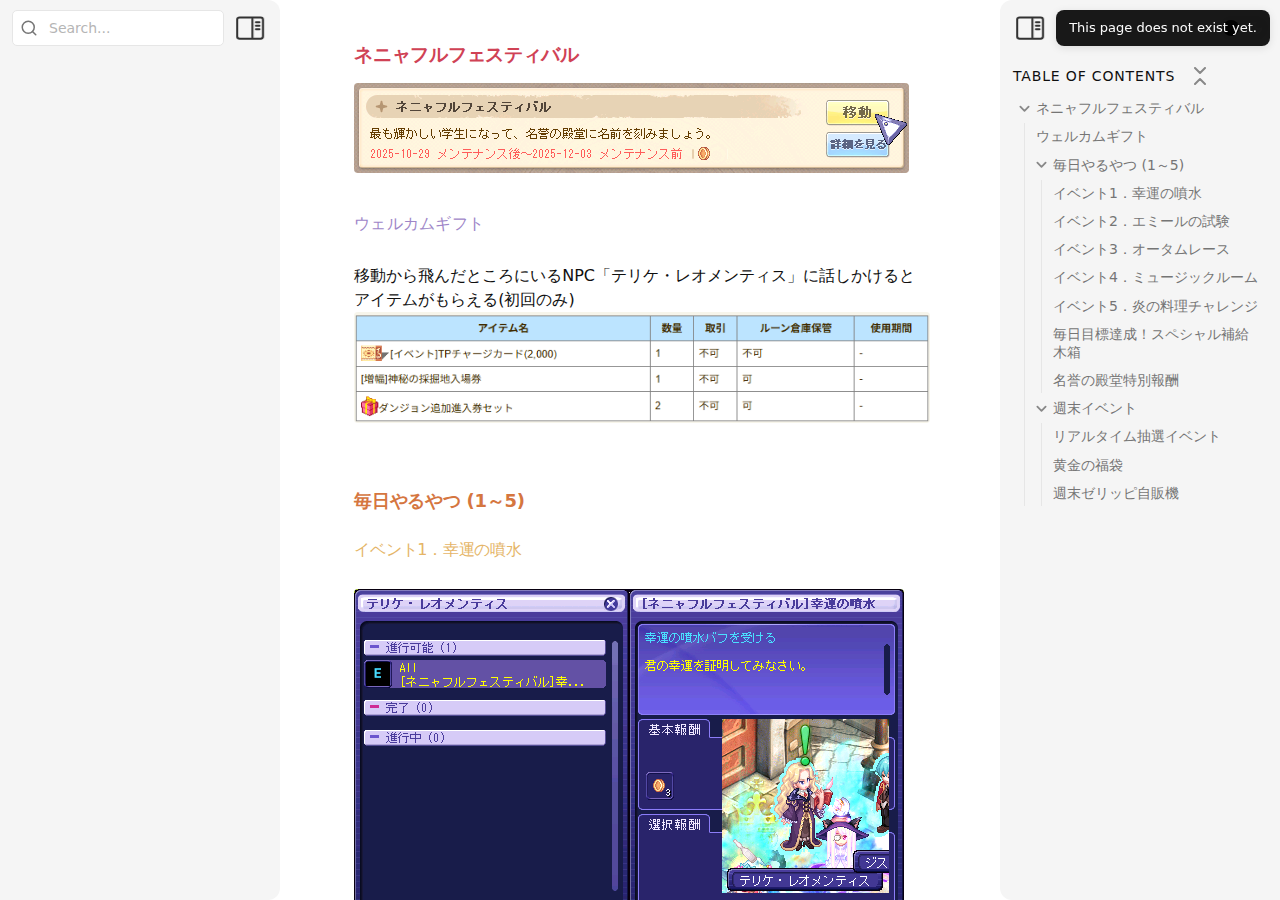
<file: 00.html>
<!DOCTYPE html> <html lang="ja"><head>
<title>ネニャフルフェスティバル</title>
<base href=".">
<meta name="pathname" content="ネニャフルフェスティバル.html">
<meta name="description" content="001 - ネニャフルフェスティバル">
<meta property="og:title" content="ネニャフルフェスティバル">
<meta property="og:description" content="001 - ネニャフルフェスティバル">
<meta property="og:type" content="website">
<meta property="og:url" content="ネニャフルフェスティバル.html">
<meta property="og:image" content="image/tit.png">
<meta charset="UTF-8"><meta property="og:site_name" content="001"><meta name="viewport" content="width=device-width, initial-scale=1.0, user-scalable=yes, minimum-scale=1.0, maximum-scale=5.0"><script async="" id="webpage-script" src="site-lib/scripts/webpage.js" onload="this.onload=null;this.setAttribute(&quot;loaded&quot;, &quot;true&quot;)"></script><link rel="icon" href="site-lib/media/favicon.png"><link rel="stylesheet" href="site-lib/styles/obsidian.css"><link rel="stylesheet" href="site-lib/styles/theme.css"><link rel="preload" href="site-lib/styles/global-variable-styles.css" as="style" onload="this.onload=null;this.rel='stylesheet'"><noscript><link rel="stylesheet" href="site-lib/styles/global-variable-styles.css"></noscript><link rel="preload" href="site-lib/styles/supported-plugins.css" as="style" onload="this.onload=null;this.rel='stylesheet'"><noscript><link rel="stylesheet" href="site-lib/styles/supported-plugins.css"></noscript><link rel="preload" href="site-lib/styles/main-styles.css" as="style" onload="this.onload=null;this.rel='stylesheet'"><noscript><link rel="stylesheet" href="site-lib/styles/main-styles.css"></noscript><style>body{--line-width:40em;--line-width-adaptive:40em;--file-line-width:40em;--sidebar-width:min(20em, 80vw);--collapse-arrow-size:11px;--tree-vertical-spacing:1.3em;--sidebar-margin:12px}:root{background-color:#202124}.sidebar{height:100%;font-size:14px;z-index:10;min-width:calc(var(--sidebar-width) + var(--divider-width-hover));max-width:calc(var(--sidebar-width) + var(--divider-width-hover));position:relative;overflow:hidden;overflow:clip;transition:min-width ease-in-out,max-width ease-in-out;transition-duration:.2s;contain:size}#left-sidebar{left:0}#right-sidebar{right:0}.sidebar.is-collapsed{min-width:0;max-width:0}.sidebar.floating{position:absolute}.sidebar .leaf-content{height:100%;min-width:calc(var(--sidebar-width) - var(--divider-width-hover));top:0;padding:var(--sidebar-margin);padding-top:4em;line-height:var(--line-height-tight);background-color:var(--background-secondary);transition:background-color,border-right,border-left,box-shadow;transition-duration:var(--color-fade-speed);transition-timing-function:ease-in-out;position:absolute;display:flex;flex-direction:column}.sidebar:not(.is-collapsed) .leaf-content{min-width:calc(max(100%,var(--sidebar-width)) - 3px);max-width:calc(max(100%,var(--sidebar-width)) - 3px)}#left-sidebar-content{left:0;border-top-right-radius:var(--radius-l);border-bottom-right-radius:var(--radius-l)}#right-sidebar-content{right:0;border-top-left-radius:var(--radius-l);border-bottom-left-radius:var(--radius-l)}.sidebar #left-sidebar-content,.sidebar #right-sidebar-content{contain:none!important;container-type:normal!important;animation:none!important}.sidebar:has(.leaf-content:empty):has(.topbar-content:empty){display:none}.sidebar-topbar{height:calc(2.3em + 2 * var(--sidebar-margin));width:var(--sidebar-width);padding:var(--sidebar-margin);z-index:1;position:fixed;display:flex;align-items:center;transition:width ease-in-out;transition-duration:inherit}.sidebar.is-collapsed .sidebar-topbar{width:calc(2.3em + var(--sidebar-margin) * 2)}.sidebar .sidebar-topbar.is-collapsed{width:0}#left-sidebar .sidebar-topbar{left:0;flex-direction:row;border-top-right-radius:var(--radius-l)}#right-sidebar .sidebar-topbar{right:0;flex-direction:row-reverse;border-top-left-radius:var(--radius-l)}#left-sidebar .topbar-content{margin-right:calc(2.3em + var(--sidebar-margin));flex-direction:row}#right-sidebar .topbar-content{margin-left:calc(2.3em + var(--sidebar-margin));flex-direction:row-reverse}.topbar-content{overflow:hidden visible;overflow:clip visible;width:100%;height:100%;display:flex;align-items:center;transition:inherit}.sidebar.is-collapsed .topbar-content{width:0;transition:inherit}.clickable-icon.sidebar-collapse-icon{background-color:transparent;color:var(--icon-color-focused);padding:2px!important;margin:0!important;height:100%!important;width:2.3em!important;margin-inline:0.14em!important;position:absolute}#left-sidebar .clickable-icon.sidebar-collapse-icon{transform:rotateY(180deg);right:var(--sidebar-margin)}#right-sidebar .clickable-icon.sidebar-collapse-icon{transform:rotateY(180deg);left:var(--sidebar-margin)}.clickable-icon.sidebar-collapse-icon svg.svg-icon{width:100%;height:100%}.feature-title{margin-left:1px;text-transform:uppercase;letter-spacing:.06em;margin-top:.75em;margin-bottom:.75em}.feature-header{display:flex;align-items:center;padding-top:0;font-size:1em;padding-left:0}body.floating-sidebars .sidebar{position:absolute}body{transition:background-color var(--color-fade-speed) ease-in-out}#navbar:not(:empty){display:flex;align-items:center;justify-content:space-between;padding:.5em 1em;width:100%}#main{display:flex;flex-direction:column;height:100%;width:100%;align-items:stretch;justify-content:center}#main-horizontal{display:flex;flex-direction:row;flex-grow:1;width:100%;align-items:stretch;justify-content:center}#center-content{flex-basis:100%;max-width:100%;width:100%;height:100%;display:flex;flex-direction:column;align-items:center;transition:opacity .2s ease-in-out;contain:inline-size}.hide{opacity:0!important;transition:opacity .2s ease-in-out;pointer-events:none}#center-content>.obsidian-document{padding-left:2em;padding-right:1em;margin-bottom:0;width:100%;width:-webkit-fill-available;width:-moz-available;width:fill-available;transition:background-color var(--color-fade-speed) ease-in-out;border-top-right-radius:var(--window-radius,var(--radius-m));border-top-left-radius:var(--window-radius,var(--radius-m));overflow-x:hidden!important;overflow-y:auto!important;display:flex!important;flex-direction:column!important;align-items:center!important;contain:inline-size}body #center-content>.obsidian-document>.markdown-preview-sizer{padding-bottom:80vh;width:100%;max-width:var(--line-width);flex-basis:var(--line-width);transition:background-color var(--color-fade-speed) ease-in-out;contain:inline-size}#center-content>.obsidian-document>div{width:100%!important;transition:background-color var(--color-fade-speed) ease-in-out;contain:inline-size}#center-content>.obsidian-document:not([data-type=markdown]).embed{display:flex;padding:1em;height:100%;width:100%;align-items:center;justify-content:center}#center-content>.obsidian-document:not([data-type=markdown]).embed>*{max-width:100%;max-height:100%;object-fit:contain}:not(h1,h2,h3,h4,h5,h6,li):has(> :is(.math,table)){overflow-x:auto!important}#center-content>.obsidian-document:not([data-type=markdown]){overflow-x:auto;contain:content;padding:0;margin:0;height:100%}.obsidian-document[data-type=attachment]{display:flex;flex-direction:column;align-items:center;justify-content:center;height:100%;width:100%}.obsidian-document[data-type=attachment]>*{outline:0;border:none;box-shadow:none}.obsidian-document[data-type=attachment] :is(img){max-width:90%;max-height:90%;object-fit:contain}.obsidian-document[data-type=attachment]>:is(audio){width:100%;max-width:min(90%,var(--line-width))}.obsidian-document[data-type=attachment]>:is(embed,iframe,video){width:100%;height:100%;max-width:100%;max-height:100%;object-fit:contain}.canvas-wrapper>:is(.header,.footer){z-index:100;position:absolute;display:flex;justify-content:center;flex-direction:column;width:100%;align-items:center}.scroll-highlight{position:absolute;width:100%;height:100%;pointer-events:none;z-index:1000;background-color:hsla(var(--color-accent-hsl),.25);opacity:0;padding:1em;inset:50%;translate:-50% -50%;border-radius:var(--radius-s)}</style><script defer="">async function loadIncludes(){let e=document.querySelectorAll("link[itemprop='include']");for(const t of e){let e=t.getAttribute("href");try{let o="";if(e.startsWith("https:")||e.startsWith("http:")||"file:"!=window.location.protocol){const n=await fetch(e);if(!n.ok){console.log("Could not include file: "+e),t?.remove();continue}o=await n.text()}else{const t=document.getElementById(btoa(encodeURI(e)));if(t){const e=JSON.parse(decodeURI(atob(t.getAttribute("value")??"")));o=e?.data??""}}let n=document.createRange().createContextualFragment(o);t.before(n),t.remove(),console.log("Included text: "+o),console.log("Included file: "+e)}catch(o){t?.remove(),console.log("Could not include file: "+e,o);continue}}}document.addEventListener("DOMContentLoaded",(()=>{loadIncludes()}));let isFileProtocol="file:"==location.protocol;function waitLoadScripts(e,t){let o=e.map((e=>document.getElementById(e+"-script")));!function e(n){let l=o[n],c=n+1;l?(l&&"true"!=l.getAttribute("loaded")||n<o.length&&e(c),n<o.length&&l.addEventListener("load",(()=>e(c)))):n<o.length?e(c):t()}(0)}</script></head><body class="publish css-settings-manager mod-windows is-hidden-frameless styled-scrollbars show-inline-title show-ribbon show-view-header trim-cols minimal-strike-lists sidebar-tabs-default row-lines col-lines table-lines row-alt table-tabular minimal-default-light minimal-default-dark colorful-headings colorful-frame colorful-active links-int-on links-ext-on full-width-media is-focused"><script defer="">let theme=localStorage.getItem("theme")||(window.matchMedia("(prefers-color-scheme: dark)").matches?"dark":"light");"dark"==theme?(document.body.classList.add("theme-dark"),document.body.classList.remove("theme-light")):(document.body.classList.add("theme-light"),document.body.classList.remove("theme-dark")),window.innerWidth<480?document.body.classList.add("is-phone"):window.innerWidth<768?document.body.classList.add("is-tablet"):window.innerWidth<1024?document.body.classList.add("is-small-screen"):document.body.classList.add("is-large-screen")</script><div id="main"><div id="navbar"></div><div id="main-horizontal"><div id="left-content" class="leaf" style="--sidebar-width: var(--sidebar-width-left);"><div id="left-sidebar" class="sidebar"><div class="sidebar-handle"></div><div class="sidebar-topbar"><div class="topbar-content"><div id="search-container"><div id="search-wrapper"><input enterkeyhint="search" type="search" spellcheck="false" placeholder="Search..."><div aria-label="Clear search" id="search-clear-button"></div></div></div></div><div class="clickable-icon sidebar-collapse-icon"><svg xmlns="http://www.w3.org/2000/svg" width="100%" height="100%" viewBox="0 0 24 24" fill="none" stroke="currentColor" stroke-width="3" stroke-linecap="round" stroke-linejoin="round" class="svg-icon"><path d="M21 3H3C1.89543 3 1 3.89543 1 5V19C1 20.1046 1.89543 21 3 21H21C22.1046 21 23 20.1046 23 19V5C23 3.89543 22.1046 3 21 3Z"></path><path d="M10 4V20"></path><path d="M4 7H7"></path><path d="M4 10H7"></path><path d="M4 13H7"></path></svg></div></div><div class="sidebar-content-wrapper"><div id="left-sidebar-content" class="leaf-content"></div></div><script defer="">let ls = document.querySelector("#left-sidebar"); ls.classList.toggle("is-collapsed", window.innerWidth < 768); ls.style.setProperty("--sidebar-width", localStorage.getItem("sidebar-left-width"));</script></div></div><div id="center-content" class="leaf"><div class="obsidian-document markdown-preview-view markdown-rendered node-insert-event allow-fold-headings allow-fold-lists show-indentation-guide show-properties is-readable-line-width" data-type="markdown"><style id="MJX-CHTML-styles"></style><div class="markdown-preview-sizer markdown-preview-section"><div class="header"><h1 class="page-title heading inline-title" id="ネニャフルフェスティバル_0">ネニャフルフェスティバル</h1><div class="data-bar"></div></div><div class="markdown-preview-pusher" style="width: 1px; height: 0.1px; margin-bottom: 0px;"></div><div class="el-p"><p dir="auto"><span alt="tit.png" src="image/tit.png" class="internal-embed media-embed image-embed is-loaded" target="_self" style="width: 555px; max-width: 100%;"><img alt="tit.png" src="image/tit.png" target="_self" style="width: 555px; max-width: 100%;"></span></p></div><div class="el-h6"><h6 data-heading="ウェルカムギフト" dir="auto" class="heading" id="ウェルカムギフト_0"><span class="heading-collapse-indicator collapse-indicator collapse-icon"><svg xmlns="http://www.w3.org/2000/svg" width="24" height="24" viewBox="0 0 24 24" fill="none" stroke="currentColor" stroke-width="2" stroke-linecap="round" stroke-linejoin="round" class="svg-icon right-triangle"><path d="M3 8L12 17L21 8"></path></svg></span>ウェルカムギフト</h6></div><div class="el-p"><p dir="auto">移動から飛んだところにいるNPC「テリケ・レオメンティス」に話しかけるとアイテムがもらえる(初回のみ)<br>
<span alt="Pasted image 20251029192746.png" src="image/pasted-image-20251029192746.png" class="internal-embed media-embed image-embed is-loaded" target="_self" style="width: 664px; max-width: 100%;"><img alt="Pasted image 20251029192746.png" src="image/pasted-image-20251029192746.png" target="_self" style="width: 664px; max-width: 100%;"></span><br>
<br></p></div><div class="el-h2"><h2 data-heading="毎日やるやつ (1～5)" dir="auto" class="heading" id="毎日やるやつ_(1～5)_0"><span class="heading-collapse-indicator collapse-indicator collapse-icon"><svg xmlns="http://www.w3.org/2000/svg" width="24" height="24" viewBox="0 0 24 24" fill="none" stroke="currentColor" stroke-width="2" stroke-linecap="round" stroke-linejoin="round" class="svg-icon right-triangle"><path d="M3 8L12 17L21 8"></path></svg></span>毎日やるやつ (1～5)</h2></div><div class="el-h3"><h3 data-heading="イベント1．幸運の噴水" dir="auto" class="heading" id="イベント1．幸運の噴水_0"><span class="heading-collapse-indicator collapse-indicator collapse-icon"><svg xmlns="http://www.w3.org/2000/svg" width="24" height="24" viewBox="0 0 24 24" fill="none" stroke="currentColor" stroke-width="2" stroke-linecap="round" stroke-linejoin="round" class="svg-icon right-triangle"><path d="M3 8L12 17L21 8"></path></svg></span>イベント1．幸運の噴水</h3></div><div class="el-p"><p dir="auto"><span alt="001.png" src="image/001.png" class="internal-embed media-embed image-embed is-loaded" target="_self" style="width: 550px; max-width: 100%;"><img alt="001.png" src="image/001.png" target="_self" style="width: 550px; max-width: 100%;"></span></p></div><div class="el-p"><p dir="auto">ネニャフルの真ん中にある噴水をクリック→10万SEEDで4段階目のバフがつく<br>
※QTEは遅いし簡単。青でも黄色でもいい</p></div><div class="el-p"><p dir="auto"><span alt="Pasted image 20251029193458.png" src="image/pasted-image-20251029193458.png" class="internal-embed media-embed image-embed is-loaded" target="_self" style="width: 671px; max-width: 100%;"><img alt="Pasted image 20251029193458.png" src="image/pasted-image-20251029193458.png" target="_self" style="width: 671px; max-width: 100%;"></span><br>
1日に何度でももらえる<br>
<br></p></div><div class="el-h3"><h3 data-heading="イベント2．エミールの試験" dir="auto" class="heading" id="イベント2．エミールの試験_0"><span class="heading-collapse-indicator collapse-indicator collapse-icon"><svg xmlns="http://www.w3.org/2000/svg" width="24" height="24" viewBox="0 0 24 24" fill="none" stroke="currentColor" stroke-width="2" stroke-linecap="round" stroke-linejoin="round" class="svg-icon right-triangle"><path d="M3 8L12 17L21 8"></path></svg></span>イベント2．エミールの試験</h3></div><div class="el-p"><p dir="auto"><span alt="002.png" src="image/002.png" class="internal-embed media-embed image-embed is-loaded" target="_self" style="width: 550px; max-width: 100%;"><img alt="002.png" src="image/002.png" target="_self" style="width: 550px; max-width: 100%;"></span><br>
ボス倒すだけ<br>
<br></p></div><div class="el-h3"><h3 data-heading="イベント3．オータムレース" dir="auto" class="heading" id="イベント3．オータムレース_0"><span class="heading-collapse-indicator collapse-indicator collapse-icon"><svg xmlns="http://www.w3.org/2000/svg" width="24" height="24" viewBox="0 0 24 24" fill="none" stroke="currentColor" stroke-width="2" stroke-linecap="round" stroke-linejoin="round" class="svg-icon right-triangle"><path d="M3 8L12 17L21 8"></path></svg></span>イベント3．オータムレース</h3></div><div class="el-p"><p dir="auto"><span alt="003.png" src="image/003.png" class="internal-embed media-embed image-embed is-loaded" target="_self" style="width: 550px; max-width: 100%;"><img alt="003.png" src="image/003.png" target="_self" style="width: 550px; max-width: 100%;"></span></p></div><div class="el-p"><p dir="auto"><mark>レースは毎時0分に行われ(1日24回)、毎時50～59分の間にイベント会場へ移動できます。</mark><br>
会場にいるノームに話しかけて誰が勝つか予想して選択する。</p></div><div class="el-p"><p dir="auto"><span alt="Pasted image 20251029195508.png" src="image/pasted-image-20251029195508.png" class="internal-embed media-embed image-embed is-loaded" target="_self" style="width: 455px; max-width: 100%;"><img alt="Pasted image 20251029195508.png" src="image/pasted-image-20251029195508.png" target="_self" style="width: 455px; max-width: 100%;"></span><br>
レースが終わる前に会場から出たらダメ。<br>
<br></p></div><div class="el-h3"><h3 data-heading="イベント4．ミュージックルーム" dir="auto" class="heading" id="イベント4．ミュージックルーム_0"><span class="heading-collapse-indicator collapse-indicator collapse-icon"><svg xmlns="http://www.w3.org/2000/svg" width="24" height="24" viewBox="0 0 24 24" fill="none" stroke="currentColor" stroke-width="2" stroke-linecap="round" stroke-linejoin="round" class="svg-icon right-triangle"><path d="M3 8L12 17L21 8"></path></svg></span>イベント4．ミュージックルーム</h3></div><div class="el-p"><p dir="auto"><span alt="004.png" src="image/004.png" class="internal-embed media-embed image-embed is-loaded" target="_self" style="width: 550px; max-width: 100%;"><img alt="004.png" src="image/004.png" target="_self" style="width: 550px; max-width: 100%;"></span></p></div><div class="el-p"><p dir="auto">クエストを受けたら古いステレオからミュージックルームに移動<br>
中で5分経つとクエストが完了する。<br>
<br></p></div><div class="el-h3"><h3 data-heading="イベント5．炎の料理チャレンジ" dir="auto" class="heading" id="イベント5．炎の料理チャレンジ_0"><span class="heading-collapse-indicator collapse-indicator collapse-icon"><svg xmlns="http://www.w3.org/2000/svg" width="24" height="24" viewBox="0 0 24 24" fill="none" stroke="currentColor" stroke-width="2" stroke-linecap="round" stroke-linejoin="round" class="svg-icon right-triangle"><path d="M3 8L12 17L21 8"></path></svg></span>イベント5．炎の料理チャレンジ</h3></div><div class="el-p"><p dir="auto"><span alt="005.png" src="image/005.png" class="internal-embed media-embed image-embed is-loaded" target="_self" style="width: 550px; max-width: 100%;"><img alt="005.png" src="image/005.png" target="_self" style="width: 550px; max-width: 100%;"></span><br>
<span alt="Pasted image 20251029195818.png" src="image/pasted-image-20251029195818.png" class="internal-embed media-embed image-embed is-loaded" target="_self" style="width: 583px; max-width: 100%;"><img alt="Pasted image 20251029195818.png" src="image/pasted-image-20251029195818.png" target="_self" style="width: 583px; max-width: 100%;"></span></p></div><div class="el-p"><p dir="auto">焚き火をクリックすると食材が焼かれ始める。<br>
煙が出てきたらチリソース(F1)かバター(F2)をぶっかけて完成。</p></div><div class="el-p"><p dir="auto"> <strong><mark>F1</mark></strong>  チリソース → ソーセージとロブスターテイル (いろいろ刺さってるやつ)<br>
<mark><strong>F2</strong></mark>  バター → エビ・イカ・魚 (具材が1種類のやつ)<br>
<br></p></div><div class="el-h3"><h3 data-heading="毎日目標達成！スペシャル補給木箱" dir="auto" class="heading" id="毎日目標達成！スペシャル補給木箱_0"><span class="heading-collapse-indicator collapse-indicator collapse-icon"><svg xmlns="http://www.w3.org/2000/svg" width="24" height="24" viewBox="0 0 24 24" fill="none" stroke="currentColor" stroke-width="2" stroke-linecap="round" stroke-linejoin="round" class="svg-icon right-triangle"><path d="M3 8L12 17L21 8"></path></svg></span>毎日目標達成！スペシャル補給木箱</h3></div><div class="el-p"><p dir="auto"><span alt="Pasted image 20251029200257.png" src="image/pasted-image-20251029200257.png" class="internal-embed media-embed image-embed is-loaded" target="_self" style="width: 669px; max-width: 100%;"><img alt="Pasted image 20251029200257.png" src="image/pasted-image-20251029200257.png" target="_self" style="width: 669px; max-width: 100%;"></span><br>
ここまでのクエストを3個やったらもらえる。毎日<br>
<br></p></div><div class="el-h3"><h3 data-heading="名誉の殿堂特別報酬" dir="auto" class="heading" id="名誉の殿堂特別報酬_0"><span class="heading-collapse-indicator collapse-indicator collapse-icon"><svg xmlns="http://www.w3.org/2000/svg" width="24" height="24" viewBox="0 0 24 24" fill="none" stroke="currentColor" stroke-width="2" stroke-linecap="round" stroke-linejoin="round" class="svg-icon right-triangle"><path d="M3 8L12 17L21 8"></path></svg></span>名誉の殿堂特別報酬</h3></div><div class="el-p"><p dir="auto"><span alt="Pasted image 20251029200435.png" src="image/pasted-image-20251029200435.png" class="internal-embed media-embed image-embed is-loaded" target="_self" style="width: 670px; max-width: 100%;"><img alt="Pasted image 20251029200435.png" src="image/pasted-image-20251029200435.png" target="_self" style="width: 670px; max-width: 100%;"></span><br>
毎日クエストを各7回以上完了した後、テリケに話しかけるともらえる。</p></div><div class="el-hr"><hr></div><div class="el-h2"><h2 data-heading="週末イベント" dir="auto" class="heading" id="週末イベント_0"><span class="heading-collapse-indicator collapse-indicator collapse-icon"><svg xmlns="http://www.w3.org/2000/svg" width="24" height="24" viewBox="0 0 24 24" fill="none" stroke="currentColor" stroke-width="2" stroke-linecap="round" stroke-linejoin="round" class="svg-icon right-triangle"><path d="M3 8L12 17L21 8"></path></svg></span>週末イベント</h2></div><div class="el-h3"><h3 data-heading="リアルタイム抽選イベント" dir="auto" class="heading" id="リアルタイム抽選イベント_0"><span class="heading-collapse-indicator collapse-indicator collapse-icon"><svg xmlns="http://www.w3.org/2000/svg" width="24" height="24" viewBox="0 0 24 24" fill="none" stroke="currentColor" stroke-width="2" stroke-linecap="round" stroke-linejoin="round" class="svg-icon right-triangle"><path d="M3 8L12 17L21 8"></path></svg></span>リアルタイム抽選イベント</h3></div><div class="el-p"><p dir="auto"><span alt="Pasted image 20251029201056.png" src="image/pasted-image-20251029201056.png" class="internal-embed media-embed image-embed is-loaded" target="_self" style="width: 556px; max-width: 100%;"><img alt="Pasted image 20251029201056.png" src="image/pasted-image-20251029201056.png" target="_self" style="width: 556px; max-width: 100%;"></span></p></div><div class="el-p"><p dir="auto">ケルティカ広場のギルバートに話しかけると参加登録できる。イベント期間中1回だけ話しかければいい。<br>
土日21時に抽選<br>
外れても5分までログインしていればなんかもらえる。</p></div><div class="el-p"><p dir="auto"><span alt="Pasted image 20251029201353.png" src="image/pasted-image-20251029201353.png" class="internal-embed media-embed image-embed is-loaded" target="_self" style="width: 663px; max-width: 100%;"><img alt="Pasted image 20251029201353.png" src="image/pasted-image-20251029201353.png" target="_self" style="width: 663px; max-width: 100%;"></span><br>
<br></p></div><div class="el-h3"><h3 data-heading="黄金の福袋" dir="auto" class="heading" id="黄金の福袋_0"><span class="heading-collapse-indicator collapse-indicator collapse-icon"><svg xmlns="http://www.w3.org/2000/svg" width="24" height="24" viewBox="0 0 24 24" fill="none" stroke="currentColor" stroke-width="2" stroke-linecap="round" stroke-linejoin="round" class="svg-icon right-triangle"><path d="M3 8L12 17L21 8"></path></svg></span>黄金の福袋</h3></div><div class="el-p"><p dir="auto"><span alt="Pasted image 20251029201714.png" src="image/pasted-image-20251029201714.png" class="internal-embed media-embed image-embed is-loaded" target="_self" style="width: 556px; max-width: 100%;"><img alt="Pasted image 20251029201714.png" src="image/pasted-image-20251029201714.png" target="_self" style="width: 556px; max-width: 100%;"></span><br>
土日になんかもらえる。<br>
<br></p></div><div class="el-h3"><h3 data-heading="週末ゼリッピ自販機" dir="auto" class="heading" id="週末ゼリッピ自販機_0"><span class="heading-collapse-indicator collapse-indicator collapse-icon"><svg xmlns="http://www.w3.org/2000/svg" width="24" height="24" viewBox="0 0 24 24" fill="none" stroke="currentColor" stroke-width="2" stroke-linecap="round" stroke-linejoin="round" class="svg-icon right-triangle"><path d="M3 8L12 17L21 8"></path></svg></span>週末ゼリッピ自販機</h3></div><div class="el-p"><p dir="auto"><span alt="Pasted image 20251029201904.png" src="image/pasted-image-20251029201904.png" class="internal-embed media-embed image-embed is-loaded" target="_self" style="width: 556px; max-width: 100%;"><img alt="Pasted image 20251029201904.png" src="image/pasted-image-20251029201904.png" target="_self" style="width: 556px; max-width: 100%;"></span><br>
この前の自販機と一緒。土日のみ。</p></div><div class="footer"><div class="data-bar"></div></div></div></div></div><div id="right-content" class="leaf" style="--sidebar-width: var(--sidebar-width-right);"><div id="right-sidebar" class="sidebar"><div class="sidebar-handle"></div><div class="sidebar-topbar"><div class="topbar-content"><label class="theme-toggle-container" for="theme-toggle-input" id=""><input class="theme-toggle-input" type="checkbox" id="theme-toggle-input"><div class="toggle-background"></div></label></div><div class="clickable-icon sidebar-collapse-icon"><svg xmlns="http://www.w3.org/2000/svg" width="100%" height="100%" viewBox="0 0 24 24" fill="none" stroke="currentColor" stroke-width="3" stroke-linecap="round" stroke-linejoin="round" class="svg-icon"><path d="M21 3H3C1.89543 3 1 3.89543 1 5V19C1 20.1046 1.89543 21 3 21H21C22.1046 21 23 20.1046 23 19V5C23 3.89543 22.1046 3 21 3Z"></path><path d="M10 4V20"></path><path d="M4 7H7"></path><path d="M4 10H7"></path><path d="M4 13H7"></path></svg></div></div><div class="sidebar-content-wrapper"><div id="right-sidebar-content" class="leaf-content"><div id="outline" class=" tree-container"><div class="feature-header"><div class="feature-title">Table Of Contents</div><button class="clickable-icon nav-action-button tree-collapse-all" aria-label="Collapse All"><svg xmlns="http://www.w3.org/2000/svg" width="24" height="24" viewBox="0 0 24 24" fill="none" stroke="currentColor" stroke-width="2" stroke-linecap="round" stroke-linejoin="round"></svg></button></div><div class="tree-item mod-collapsible" data-depth="1"><a class="tree-item-self is-clickable mod-collapsible" href="ネニャフルフェスティバル.html#ネニャフルフェスティバル_0" data-path="#ネニャフルフェスティバル_0"><div class="tree-item-icon collapse-icon"><svg xmlns="http://www.w3.org/2000/svg" width="24" height="24" viewBox="0 0 24 24" fill="none" stroke="currentColor" stroke-width="2" stroke-linecap="round" stroke-linejoin="round" class="svg-icon right-triangle"><path d="M3 8L12 17L21 8"></path></svg></div><div class="tree-item-inner heading-link" heading-name="ネニャフルフェスティバル">ネニャフルフェスティバル</div></a><div class="tree-item-children"><div class="tree-item" data-depth="6"><a class="tree-item-self is-clickable" href="ネニャフルフェスティバル.html#ウェルカムギフト_0" data-path="#ウェルカムギフト_0"><div class="tree-item-inner heading-link" heading-name="ウェルカムギフト">ウェルカムギフト</div></a><div class="tree-item-children"></div></div><div class="tree-item mod-collapsible" data-depth="2"><a class="tree-item-self is-clickable mod-collapsible" href="ネニャフルフェスティバル.html#毎日やるやつ_(1～5)_0" data-path="#毎日やるやつ_(1～5)_0"><div class="tree-item-icon collapse-icon"><svg xmlns="http://www.w3.org/2000/svg" width="24" height="24" viewBox="0 0 24 24" fill="none" stroke="currentColor" stroke-width="2" stroke-linecap="round" stroke-linejoin="round" class="svg-icon right-triangle"><path d="M3 8L12 17L21 8"></path></svg></div><div class="tree-item-inner heading-link" heading-name="毎日やるやつ (1～5)">毎日やるやつ (1～5)</div></a><div class="tree-item-children"><div class="tree-item" data-depth="3"><a class="tree-item-self is-clickable" href="ネニャフルフェスティバル.html#イベント1．幸運の噴水_0" data-path="#イベント1．幸運の噴水_0"><div class="tree-item-inner heading-link" heading-name="イベント1．幸運の噴水">イベント1．幸運の噴水</div></a><div class="tree-item-children"></div></div><div class="tree-item" data-depth="3"><a class="tree-item-self is-clickable" href="ネニャフルフェスティバル.html#イベント2．エミールの試験_0" data-path="#イベント2．エミールの試験_0"><div class="tree-item-inner heading-link" heading-name="イベント2．エミールの試験">イベント2．エミールの試験</div></a><div class="tree-item-children"></div></div><div class="tree-item" data-depth="3"><a class="tree-item-self is-clickable" href="ネニャフルフェスティバル.html#イベント3．オータムレース_0" data-path="#イベント3．オータムレース_0"><div class="tree-item-inner heading-link" heading-name="イベント3．オータムレース">イベント3．オータムレース</div></a><div class="tree-item-children"></div></div><div class="tree-item" data-depth="3"><a class="tree-item-self is-clickable" href="ネニャフルフェスティバル.html#イベント4．ミュージックルーム_0" data-path="#イベント4．ミュージックルーム_0"><div class="tree-item-inner heading-link" heading-name="イベント4．ミュージックルーム">イベント4．ミュージックルーム</div></a><div class="tree-item-children"></div></div><div class="tree-item" data-depth="3"><a class="tree-item-self is-clickable" href="ネニャフルフェスティバル.html#イベント5．炎の料理チャレンジ_0" data-path="#イベント5．炎の料理チャレンジ_0"><div class="tree-item-inner heading-link" heading-name="イベント5．炎の料理チャレンジ">イベント5．炎の料理チャレンジ</div></a><div class="tree-item-children"></div></div><div class="tree-item" data-depth="3"><a class="tree-item-self is-clickable" href="ネニャフルフェスティバル.html#毎日目標達成！スペシャル補給木箱_0" data-path="#毎日目標達成！スペシャル補給木箱_0"><div class="tree-item-inner heading-link" heading-name="毎日目標達成！スペシャル補給木箱">毎日目標達成！スペシャル補給木箱</div></a><div class="tree-item-children"></div></div><div class="tree-item" data-depth="3"><a class="tree-item-self is-clickable" href="ネニャフルフェスティバル.html#名誉の殿堂特別報酬_0" data-path="#名誉の殿堂特別報酬_0"><div class="tree-item-inner heading-link" heading-name="名誉の殿堂特別報酬">名誉の殿堂特別報酬</div></a><div class="tree-item-children"></div></div></div></div><div class="tree-item mod-collapsible" data-depth="2"><a class="tree-item-self is-clickable mod-collapsible" href="ネニャフルフェスティバル.html#週末イベント_0" data-path="#週末イベント_0"><div class="tree-item-icon collapse-icon"><svg xmlns="http://www.w3.org/2000/svg" width="24" height="24" viewBox="0 0 24 24" fill="none" stroke="currentColor" stroke-width="2" stroke-linecap="round" stroke-linejoin="round" class="svg-icon right-triangle"><path d="M3 8L12 17L21 8"></path></svg></div><div class="tree-item-inner heading-link" heading-name="週末イベント">週末イベント</div></a><div class="tree-item-children"><div class="tree-item" data-depth="3"><a class="tree-item-self is-clickable" href="ネニャフルフェスティバル.html#リアルタイム抽選イベント_0" data-path="#リアルタイム抽選イベント_0"><div class="tree-item-inner heading-link" heading-name="リアルタイム抽選イベント">リアルタイム抽選イベント</div></a><div class="tree-item-children"></div></div><div class="tree-item" data-depth="3"><a class="tree-item-self is-clickable" href="ネニャフルフェスティバル.html#黄金の福袋_0" data-path="#黄金の福袋_0"><div class="tree-item-inner heading-link" heading-name="黄金の福袋">黄金の福袋</div></a><div class="tree-item-children"></div></div><div class="tree-item" data-depth="3"><a class="tree-item-self is-clickable" href="ネニャフルフェスティバル.html#週末ゼリッピ自販機_0" data-path="#週末ゼリッピ自販機_0"><div class="tree-item-inner heading-link" heading-name="週末ゼリッピ自販機">週末ゼリッピ自販機</div></a><div class="tree-item-children"></div></div></div></div></div></div></div></div></div><script defer="">let rs = document.querySelector("#right-sidebar"); rs.classList.toggle("is-collapsed", window.innerWidth < 768); rs.style.setProperty("--sidebar-width", localStorage.getItem("sidebar-right-width"));</script></div></div></div></div></body></html>
</file>
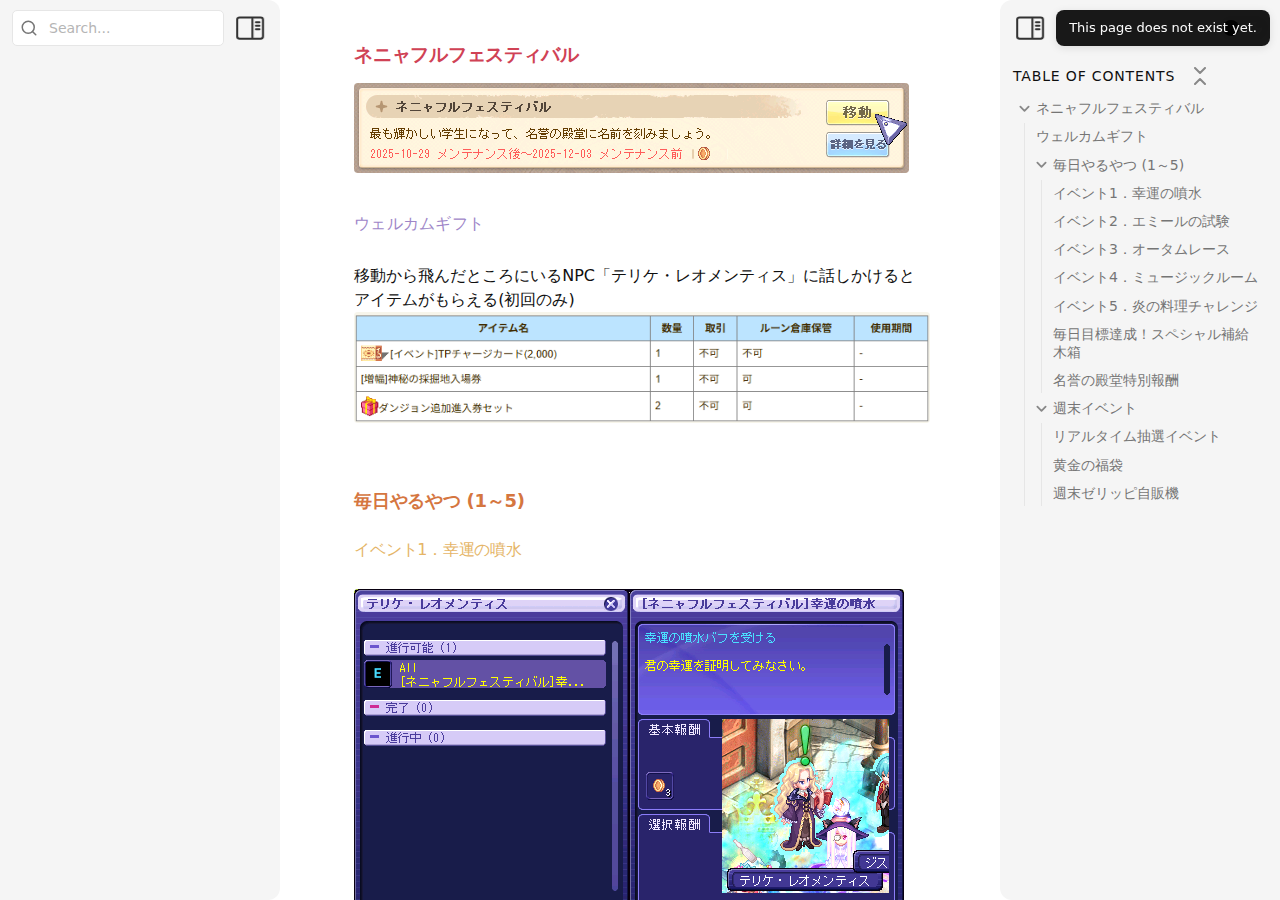
<file: ネニャフルフェスティバル.html>
<!DOCTYPE html> <html lang="ja"><head>
<title>ネニャフルフェスティバル</title>
<base href=".">
<meta name="pathname" content="ネニャフルフェスティバル.html">
<meta name="description" content="001 - ネニャフルフェスティバル">
<meta property="og:title" content="ネニャフルフェスティバル">
<meta property="og:description" content="001 - ネニャフルフェスティバル">
<meta property="og:type" content="website">
<meta property="og:url" content="ネニャフルフェスティバル.html">
<meta property="og:image" content="image/tit.png">
<meta charset="UTF-8"><meta property="og:site_name" content="001"><meta name="viewport" content="width=device-width, initial-scale=1.0, user-scalable=yes, minimum-scale=1.0, maximum-scale=5.0"><script async="" id="webpage-script" src="site-lib/scripts/webpage.js" onload="this.onload=null;this.setAttribute(&quot;loaded&quot;, &quot;true&quot;)"></script><link rel="icon" href="site-lib/media/favicon.png"><link rel="stylesheet" href="site-lib/styles/obsidian.css"><link rel="stylesheet" href="site-lib/styles/theme.css"><link rel="preload" href="site-lib/styles/global-variable-styles.css" as="style" onload="this.onload=null;this.rel='stylesheet'"><noscript><link rel="stylesheet" href="site-lib/styles/global-variable-styles.css"></noscript><link rel="preload" href="site-lib/styles/supported-plugins.css" as="style" onload="this.onload=null;this.rel='stylesheet'"><noscript><link rel="stylesheet" href="site-lib/styles/supported-plugins.css"></noscript><link rel="preload" href="site-lib/styles/main-styles.css" as="style" onload="this.onload=null;this.rel='stylesheet'"><noscript><link rel="stylesheet" href="site-lib/styles/main-styles.css"></noscript><style>body{--line-width:40em;--line-width-adaptive:40em;--file-line-width:40em;--sidebar-width:min(20em, 80vw);--collapse-arrow-size:11px;--tree-vertical-spacing:1.3em;--sidebar-margin:12px}:root{background-color:#202124}.sidebar{height:100%;font-size:14px;z-index:10;min-width:calc(var(--sidebar-width) + var(--divider-width-hover));max-width:calc(var(--sidebar-width) + var(--divider-width-hover));position:relative;overflow:hidden;overflow:clip;transition:min-width ease-in-out,max-width ease-in-out;transition-duration:.2s;contain:size}#left-sidebar{left:0}#right-sidebar{right:0}.sidebar.is-collapsed{min-width:0;max-width:0}.sidebar.floating{position:absolute}.sidebar .leaf-content{height:100%;min-width:calc(var(--sidebar-width) - var(--divider-width-hover));top:0;padding:var(--sidebar-margin);padding-top:4em;line-height:var(--line-height-tight);background-color:var(--background-secondary);transition:background-color,border-right,border-left,box-shadow;transition-duration:var(--color-fade-speed);transition-timing-function:ease-in-out;position:absolute;display:flex;flex-direction:column}.sidebar:not(.is-collapsed) .leaf-content{min-width:calc(max(100%,var(--sidebar-width)) - 3px);max-width:calc(max(100%,var(--sidebar-width)) - 3px)}#left-sidebar-content{left:0;border-top-right-radius:var(--radius-l);border-bottom-right-radius:var(--radius-l)}#right-sidebar-content{right:0;border-top-left-radius:var(--radius-l);border-bottom-left-radius:var(--radius-l)}.sidebar #left-sidebar-content,.sidebar #right-sidebar-content{contain:none!important;container-type:normal!important;animation:none!important}.sidebar:has(.leaf-content:empty):has(.topbar-content:empty){display:none}.sidebar-topbar{height:calc(2.3em + 2 * var(--sidebar-margin));width:var(--sidebar-width);padding:var(--sidebar-margin);z-index:1;position:fixed;display:flex;align-items:center;transition:width ease-in-out;transition-duration:inherit}.sidebar.is-collapsed .sidebar-topbar{width:calc(2.3em + var(--sidebar-margin) * 2)}.sidebar .sidebar-topbar.is-collapsed{width:0}#left-sidebar .sidebar-topbar{left:0;flex-direction:row;border-top-right-radius:var(--radius-l)}#right-sidebar .sidebar-topbar{right:0;flex-direction:row-reverse;border-top-left-radius:var(--radius-l)}#left-sidebar .topbar-content{margin-right:calc(2.3em + var(--sidebar-margin));flex-direction:row}#right-sidebar .topbar-content{margin-left:calc(2.3em + var(--sidebar-margin));flex-direction:row-reverse}.topbar-content{overflow:hidden visible;overflow:clip visible;width:100%;height:100%;display:flex;align-items:center;transition:inherit}.sidebar.is-collapsed .topbar-content{width:0;transition:inherit}.clickable-icon.sidebar-collapse-icon{background-color:transparent;color:var(--icon-color-focused);padding:2px!important;margin:0!important;height:100%!important;width:2.3em!important;margin-inline:0.14em!important;position:absolute}#left-sidebar .clickable-icon.sidebar-collapse-icon{transform:rotateY(180deg);right:var(--sidebar-margin)}#right-sidebar .clickable-icon.sidebar-collapse-icon{transform:rotateY(180deg);left:var(--sidebar-margin)}.clickable-icon.sidebar-collapse-icon svg.svg-icon{width:100%;height:100%}.feature-title{margin-left:1px;text-transform:uppercase;letter-spacing:.06em;margin-top:.75em;margin-bottom:.75em}.feature-header{display:flex;align-items:center;padding-top:0;font-size:1em;padding-left:0}body.floating-sidebars .sidebar{position:absolute}body{transition:background-color var(--color-fade-speed) ease-in-out}#navbar:not(:empty){display:flex;align-items:center;justify-content:space-between;padding:.5em 1em;width:100%}#main{display:flex;flex-direction:column;height:100%;width:100%;align-items:stretch;justify-content:center}#main-horizontal{display:flex;flex-direction:row;flex-grow:1;width:100%;align-items:stretch;justify-content:center}#center-content{flex-basis:100%;max-width:100%;width:100%;height:100%;display:flex;flex-direction:column;align-items:center;transition:opacity .2s ease-in-out;contain:inline-size}.hide{opacity:0!important;transition:opacity .2s ease-in-out;pointer-events:none}#center-content>.obsidian-document{padding-left:2em;padding-right:1em;margin-bottom:0;width:100%;width:-webkit-fill-available;width:-moz-available;width:fill-available;transition:background-color var(--color-fade-speed) ease-in-out;border-top-right-radius:var(--window-radius,var(--radius-m));border-top-left-radius:var(--window-radius,var(--radius-m));overflow-x:hidden!important;overflow-y:auto!important;display:flex!important;flex-direction:column!important;align-items:center!important;contain:inline-size}body #center-content>.obsidian-document>.markdown-preview-sizer{padding-bottom:80vh;width:100%;max-width:var(--line-width);flex-basis:var(--line-width);transition:background-color var(--color-fade-speed) ease-in-out;contain:inline-size}#center-content>.obsidian-document>div{width:100%!important;transition:background-color var(--color-fade-speed) ease-in-out;contain:inline-size}#center-content>.obsidian-document:not([data-type=markdown]).embed{display:flex;padding:1em;height:100%;width:100%;align-items:center;justify-content:center}#center-content>.obsidian-document:not([data-type=markdown]).embed>*{max-width:100%;max-height:100%;object-fit:contain}:not(h1,h2,h3,h4,h5,h6,li):has(> :is(.math,table)){overflow-x:auto!important}#center-content>.obsidian-document:not([data-type=markdown]){overflow-x:auto;contain:content;padding:0;margin:0;height:100%}.obsidian-document[data-type=attachment]{display:flex;flex-direction:column;align-items:center;justify-content:center;height:100%;width:100%}.obsidian-document[data-type=attachment]>*{outline:0;border:none;box-shadow:none}.obsidian-document[data-type=attachment] :is(img){max-width:90%;max-height:90%;object-fit:contain}.obsidian-document[data-type=attachment]>:is(audio){width:100%;max-width:min(90%,var(--line-width))}.obsidian-document[data-type=attachment]>:is(embed,iframe,video){width:100%;height:100%;max-width:100%;max-height:100%;object-fit:contain}.canvas-wrapper>:is(.header,.footer){z-index:100;position:absolute;display:flex;justify-content:center;flex-direction:column;width:100%;align-items:center}.scroll-highlight{position:absolute;width:100%;height:100%;pointer-events:none;z-index:1000;background-color:hsla(var(--color-accent-hsl),.25);opacity:0;padding:1em;inset:50%;translate:-50% -50%;border-radius:var(--radius-s)}</style><script defer="">async function loadIncludes(){let e=document.querySelectorAll("link[itemprop='include']");for(const t of e){let e=t.getAttribute("href");try{let o="";if(e.startsWith("https:")||e.startsWith("http:")||"file:"!=window.location.protocol){const n=await fetch(e);if(!n.ok){console.log("Could not include file: "+e),t?.remove();continue}o=await n.text()}else{const t=document.getElementById(btoa(encodeURI(e)));if(t){const e=JSON.parse(decodeURI(atob(t.getAttribute("value")??"")));o=e?.data??""}}let n=document.createRange().createContextualFragment(o);t.before(n),t.remove(),console.log("Included text: "+o),console.log("Included file: "+e)}catch(o){t?.remove(),console.log("Could not include file: "+e,o);continue}}}document.addEventListener("DOMContentLoaded",(()=>{loadIncludes()}));let isFileProtocol="file:"==location.protocol;function waitLoadScripts(e,t){let o=e.map((e=>document.getElementById(e+"-script")));!function e(n){let l=o[n],c=n+1;l?(l&&"true"!=l.getAttribute("loaded")||n<o.length&&e(c),n<o.length&&l.addEventListener("load",(()=>e(c)))):n<o.length?e(c):t()}(0)}</script></head><body class="publish css-settings-manager mod-windows is-hidden-frameless styled-scrollbars show-inline-title show-ribbon show-view-header trim-cols minimal-strike-lists sidebar-tabs-default row-lines col-lines table-lines row-alt table-tabular minimal-default-light minimal-default-dark colorful-headings colorful-frame colorful-active links-int-on links-ext-on full-width-media is-focused"><script defer="">let theme=localStorage.getItem("theme")||(window.matchMedia("(prefers-color-scheme: dark)").matches?"dark":"light");"dark"==theme?(document.body.classList.add("theme-dark"),document.body.classList.remove("theme-light")):(document.body.classList.add("theme-light"),document.body.classList.remove("theme-dark")),window.innerWidth<480?document.body.classList.add("is-phone"):window.innerWidth<768?document.body.classList.add("is-tablet"):window.innerWidth<1024?document.body.classList.add("is-small-screen"):document.body.classList.add("is-large-screen")</script><div id="main"><div id="navbar"></div><div id="main-horizontal"><div id="left-content" class="leaf" style="--sidebar-width: var(--sidebar-width-left);"><div id="left-sidebar" class="sidebar"><div class="sidebar-handle"></div><div class="sidebar-topbar"><div class="topbar-content"><div id="search-container"><div id="search-wrapper"><input enterkeyhint="search" type="search" spellcheck="false" placeholder="Search..."><div aria-label="Clear search" id="search-clear-button"></div></div></div></div><div class="clickable-icon sidebar-collapse-icon"><svg xmlns="http://www.w3.org/2000/svg" width="100%" height="100%" viewBox="0 0 24 24" fill="none" stroke="currentColor" stroke-width="3" stroke-linecap="round" stroke-linejoin="round" class="svg-icon"><path d="M21 3H3C1.89543 3 1 3.89543 1 5V19C1 20.1046 1.89543 21 3 21H21C22.1046 21 23 20.1046 23 19V5C23 3.89543 22.1046 3 21 3Z"></path><path d="M10 4V20"></path><path d="M4 7H7"></path><path d="M4 10H7"></path><path d="M4 13H7"></path></svg></div></div><div class="sidebar-content-wrapper"><div id="left-sidebar-content" class="leaf-content"></div></div><script defer="">let ls = document.querySelector("#left-sidebar"); ls.classList.toggle("is-collapsed", window.innerWidth < 768); ls.style.setProperty("--sidebar-width", localStorage.getItem("sidebar-left-width"));</script></div></div><div id="center-content" class="leaf"><div class="obsidian-document markdown-preview-view markdown-rendered node-insert-event allow-fold-headings allow-fold-lists show-indentation-guide show-properties is-readable-line-width" data-type="markdown"><style id="MJX-CHTML-styles"></style><div class="markdown-preview-sizer markdown-preview-section"><div class="header"><h1 class="page-title heading inline-title" id="ネニャフルフェスティバル_0">ネニャフルフェスティバル</h1><div class="data-bar"></div></div><div class="markdown-preview-pusher" style="width: 1px; height: 0.1px; margin-bottom: 0px;"></div><div class="el-p"><p dir="auto"><span alt="tit.png" src="image/tit.png" class="internal-embed media-embed image-embed is-loaded" target="_self" style="width: 555px; max-width: 100%;"><img alt="tit.png" src="image/tit.png" target="_self" style="width: 555px; max-width: 100%;"></span></p></div><div class="el-h6"><h6 data-heading="ウェルカムギフト" dir="auto" class="heading" id="ウェルカムギフト_0"><span class="heading-collapse-indicator collapse-indicator collapse-icon"><svg xmlns="http://www.w3.org/2000/svg" width="24" height="24" viewBox="0 0 24 24" fill="none" stroke="currentColor" stroke-width="2" stroke-linecap="round" stroke-linejoin="round" class="svg-icon right-triangle"><path d="M3 8L12 17L21 8"></path></svg></span>ウェルカムギフト</h6></div><div class="el-p"><p dir="auto">移動から飛んだところにいるNPC「テリケ・レオメンティス」に話しかけるとアイテムがもらえる(初回のみ)<br>
<span alt="Pasted image 20251029192746.png" src="image/pasted-image-20251029192746.png" class="internal-embed media-embed image-embed is-loaded" target="_self" style="width: 664px; max-width: 100%;"><img alt="Pasted image 20251029192746.png" src="image/pasted-image-20251029192746.png" target="_self" style="width: 664px; max-width: 100%;"></span><br>
<br></p></div><div class="el-h2"><h2 data-heading="毎日やるやつ (1～5)" dir="auto" class="heading" id="毎日やるやつ_(1～5)_0"><span class="heading-collapse-indicator collapse-indicator collapse-icon"><svg xmlns="http://www.w3.org/2000/svg" width="24" height="24" viewBox="0 0 24 24" fill="none" stroke="currentColor" stroke-width="2" stroke-linecap="round" stroke-linejoin="round" class="svg-icon right-triangle"><path d="M3 8L12 17L21 8"></path></svg></span>毎日やるやつ (1～5)</h2></div><div class="el-h3"><h3 data-heading="イベント1．幸運の噴水" dir="auto" class="heading" id="イベント1．幸運の噴水_0"><span class="heading-collapse-indicator collapse-indicator collapse-icon"><svg xmlns="http://www.w3.org/2000/svg" width="24" height="24" viewBox="0 0 24 24" fill="none" stroke="currentColor" stroke-width="2" stroke-linecap="round" stroke-linejoin="round" class="svg-icon right-triangle"><path d="M3 8L12 17L21 8"></path></svg></span>イベント1．幸運の噴水</h3></div><div class="el-p"><p dir="auto"><span alt="001.png" src="image/001.png" class="internal-embed media-embed image-embed is-loaded" target="_self" style="width: 550px; max-width: 100%;"><img alt="001.png" src="image/001.png" target="_self" style="width: 550px; max-width: 100%;"></span></p></div><div class="el-p"><p dir="auto">ネニャフルの真ん中にある噴水をクリック→10万SEEDで4段階目のバフがつく<br>
※QTEは遅いし簡単。青でも黄色でもいい</p></div><div class="el-p"><p dir="auto"><span alt="Pasted image 20251029193458.png" src="image/pasted-image-20251029193458.png" class="internal-embed media-embed image-embed is-loaded" target="_self" style="width: 671px; max-width: 100%;"><img alt="Pasted image 20251029193458.png" src="image/pasted-image-20251029193458.png" target="_self" style="width: 671px; max-width: 100%;"></span><br>
1日に何度でももらえる<br>
<br></p></div><div class="el-h3"><h3 data-heading="イベント2．エミールの試験" dir="auto" class="heading" id="イベント2．エミールの試験_0"><span class="heading-collapse-indicator collapse-indicator collapse-icon"><svg xmlns="http://www.w3.org/2000/svg" width="24" height="24" viewBox="0 0 24 24" fill="none" stroke="currentColor" stroke-width="2" stroke-linecap="round" stroke-linejoin="round" class="svg-icon right-triangle"><path d="M3 8L12 17L21 8"></path></svg></span>イベント2．エミールの試験</h3></div><div class="el-p"><p dir="auto"><span alt="002.png" src="image/002.png" class="internal-embed media-embed image-embed is-loaded" target="_self" style="width: 550px; max-width: 100%;"><img alt="002.png" src="image/002.png" target="_self" style="width: 550px; max-width: 100%;"></span><br>
ボス倒すだけ<br>
<br></p></div><div class="el-h3"><h3 data-heading="イベント3．オータムレース" dir="auto" class="heading" id="イベント3．オータムレース_0"><span class="heading-collapse-indicator collapse-indicator collapse-icon"><svg xmlns="http://www.w3.org/2000/svg" width="24" height="24" viewBox="0 0 24 24" fill="none" stroke="currentColor" stroke-width="2" stroke-linecap="round" stroke-linejoin="round" class="svg-icon right-triangle"><path d="M3 8L12 17L21 8"></path></svg></span>イベント3．オータムレース</h3></div><div class="el-p"><p dir="auto"><span alt="003.png" src="image/003.png" class="internal-embed media-embed image-embed is-loaded" target="_self" style="width: 550px; max-width: 100%;"><img alt="003.png" src="image/003.png" target="_self" style="width: 550px; max-width: 100%;"></span></p></div><div class="el-p"><p dir="auto"><mark>レースは毎時0分に行われ(1日24回)、毎時50～59分の間にイベント会場へ移動できます。</mark><br>
会場にいるノームに話しかけて誰が勝つか予想して選択する。</p></div><div class="el-p"><p dir="auto"><span alt="Pasted image 20251029195508.png" src="image/pasted-image-20251029195508.png" class="internal-embed media-embed image-embed is-loaded" target="_self" style="width: 455px; max-width: 100%;"><img alt="Pasted image 20251029195508.png" src="image/pasted-image-20251029195508.png" target="_self" style="width: 455px; max-width: 100%;"></span><br>
レースが終わる前に会場から出たらダメ。<br>
<br></p></div><div class="el-h3"><h3 data-heading="イベント4．ミュージックルーム" dir="auto" class="heading" id="イベント4．ミュージックルーム_0"><span class="heading-collapse-indicator collapse-indicator collapse-icon"><svg xmlns="http://www.w3.org/2000/svg" width="24" height="24" viewBox="0 0 24 24" fill="none" stroke="currentColor" stroke-width="2" stroke-linecap="round" stroke-linejoin="round" class="svg-icon right-triangle"><path d="M3 8L12 17L21 8"></path></svg></span>イベント4．ミュージックルーム</h3></div><div class="el-p"><p dir="auto"><span alt="004.png" src="image/004.png" class="internal-embed media-embed image-embed is-loaded" target="_self" style="width: 550px; max-width: 100%;"><img alt="004.png" src="image/004.png" target="_self" style="width: 550px; max-width: 100%;"></span></p></div><div class="el-p"><p dir="auto">クエストを受けたら古いステレオからミュージックルームに移動<br>
中で5分経つとクエストが完了する。<br>
<br></p></div><div class="el-h3"><h3 data-heading="イベント5．炎の料理チャレンジ" dir="auto" class="heading" id="イベント5．炎の料理チャレンジ_0"><span class="heading-collapse-indicator collapse-indicator collapse-icon"><svg xmlns="http://www.w3.org/2000/svg" width="24" height="24" viewBox="0 0 24 24" fill="none" stroke="currentColor" stroke-width="2" stroke-linecap="round" stroke-linejoin="round" class="svg-icon right-triangle"><path d="M3 8L12 17L21 8"></path></svg></span>イベント5．炎の料理チャレンジ</h3></div><div class="el-p"><p dir="auto"><span alt="005.png" src="image/005.png" class="internal-embed media-embed image-embed is-loaded" target="_self" style="width: 550px; max-width: 100%;"><img alt="005.png" src="image/005.png" target="_self" style="width: 550px; max-width: 100%;"></span><br>
<span alt="Pasted image 20251029195818.png" src="image/pasted-image-20251029195818.png" class="internal-embed media-embed image-embed is-loaded" target="_self" style="width: 583px; max-width: 100%;"><img alt="Pasted image 20251029195818.png" src="image/pasted-image-20251029195818.png" target="_self" style="width: 583px; max-width: 100%;"></span></p></div><div class="el-p"><p dir="auto">焚き火をクリックすると食材が焼かれ始める。<br>
煙が出てきたらチリソース(F1)かバター(F2)をぶっかけて完成。</p></div><div class="el-p"><p dir="auto"> <strong><mark>F1</mark></strong>  チリソース → ソーセージとロブスターテイル (いろいろ刺さってるやつ)<br>
<mark><strong>F2</strong></mark>  バター → エビ・イカ・魚 (具材が1種類のやつ)<br>
<br></p></div><div class="el-h3"><h3 data-heading="毎日目標達成！スペシャル補給木箱" dir="auto" class="heading" id="毎日目標達成！スペシャル補給木箱_0"><span class="heading-collapse-indicator collapse-indicator collapse-icon"><svg xmlns="http://www.w3.org/2000/svg" width="24" height="24" viewBox="0 0 24 24" fill="none" stroke="currentColor" stroke-width="2" stroke-linecap="round" stroke-linejoin="round" class="svg-icon right-triangle"><path d="M3 8L12 17L21 8"></path></svg></span>毎日目標達成！スペシャル補給木箱</h3></div><div class="el-p"><p dir="auto"><span alt="Pasted image 20251029200257.png" src="image/pasted-image-20251029200257.png" class="internal-embed media-embed image-embed is-loaded" target="_self" style="width: 669px; max-width: 100%;"><img alt="Pasted image 20251029200257.png" src="image/pasted-image-20251029200257.png" target="_self" style="width: 669px; max-width: 100%;"></span><br>
ここまでのクエストを3個やったらもらえる。毎日<br>
<br></p></div><div class="el-h3"><h3 data-heading="名誉の殿堂特別報酬" dir="auto" class="heading" id="名誉の殿堂特別報酬_0"><span class="heading-collapse-indicator collapse-indicator collapse-icon"><svg xmlns="http://www.w3.org/2000/svg" width="24" height="24" viewBox="0 0 24 24" fill="none" stroke="currentColor" stroke-width="2" stroke-linecap="round" stroke-linejoin="round" class="svg-icon right-triangle"><path d="M3 8L12 17L21 8"></path></svg></span>名誉の殿堂特別報酬</h3></div><div class="el-p"><p dir="auto"><span alt="Pasted image 20251029200435.png" src="image/pasted-image-20251029200435.png" class="internal-embed media-embed image-embed is-loaded" target="_self" style="width: 670px; max-width: 100%;"><img alt="Pasted image 20251029200435.png" src="image/pasted-image-20251029200435.png" target="_self" style="width: 670px; max-width: 100%;"></span><br>
毎日クエストを各7回以上完了した後、テリケに話しかけるともらえる。</p></div><div class="el-hr"><hr></div><div class="el-h2"><h2 data-heading="週末イベント" dir="auto" class="heading" id="週末イベント_0"><span class="heading-collapse-indicator collapse-indicator collapse-icon"><svg xmlns="http://www.w3.org/2000/svg" width="24" height="24" viewBox="0 0 24 24" fill="none" stroke="currentColor" stroke-width="2" stroke-linecap="round" stroke-linejoin="round" class="svg-icon right-triangle"><path d="M3 8L12 17L21 8"></path></svg></span>週末イベント</h2></div><div class="el-h3"><h3 data-heading="リアルタイム抽選イベント" dir="auto" class="heading" id="リアルタイム抽選イベント_0"><span class="heading-collapse-indicator collapse-indicator collapse-icon"><svg xmlns="http://www.w3.org/2000/svg" width="24" height="24" viewBox="0 0 24 24" fill="none" stroke="currentColor" stroke-width="2" stroke-linecap="round" stroke-linejoin="round" class="svg-icon right-triangle"><path d="M3 8L12 17L21 8"></path></svg></span>リアルタイム抽選イベント</h3></div><div class="el-p"><p dir="auto"><span alt="Pasted image 20251029201056.png" src="image/pasted-image-20251029201056.png" class="internal-embed media-embed image-embed is-loaded" target="_self" style="width: 556px; max-width: 100%;"><img alt="Pasted image 20251029201056.png" src="image/pasted-image-20251029201056.png" target="_self" style="width: 556px; max-width: 100%;"></span></p></div><div class="el-p"><p dir="auto">ケルティカ広場のギルバートに話しかけると参加登録できる。イベント期間中1回だけ話しかければいい。<br>
土日21時に抽選<br>
外れても5分までログインしていればなんかもらえる。</p></div><div class="el-p"><p dir="auto"><span alt="Pasted image 20251029201353.png" src="image/pasted-image-20251029201353.png" class="internal-embed media-embed image-embed is-loaded" target="_self" style="width: 663px; max-width: 100%;"><img alt="Pasted image 20251029201353.png" src="image/pasted-image-20251029201353.png" target="_self" style="width: 663px; max-width: 100%;"></span><br>
<br></p></div><div class="el-h3"><h3 data-heading="黄金の福袋" dir="auto" class="heading" id="黄金の福袋_0"><span class="heading-collapse-indicator collapse-indicator collapse-icon"><svg xmlns="http://www.w3.org/2000/svg" width="24" height="24" viewBox="0 0 24 24" fill="none" stroke="currentColor" stroke-width="2" stroke-linecap="round" stroke-linejoin="round" class="svg-icon right-triangle"><path d="M3 8L12 17L21 8"></path></svg></span>黄金の福袋</h3></div><div class="el-p"><p dir="auto"><span alt="Pasted image 20251029201714.png" src="image/pasted-image-20251029201714.png" class="internal-embed media-embed image-embed is-loaded" target="_self" style="width: 556px; max-width: 100%;"><img alt="Pasted image 20251029201714.png" src="image/pasted-image-20251029201714.png" target="_self" style="width: 556px; max-width: 100%;"></span><br>
土日になんかもらえる。<br>
<br></p></div><div class="el-h3"><h3 data-heading="週末ゼリッピ自販機" dir="auto" class="heading" id="週末ゼリッピ自販機_0"><span class="heading-collapse-indicator collapse-indicator collapse-icon"><svg xmlns="http://www.w3.org/2000/svg" width="24" height="24" viewBox="0 0 24 24" fill="none" stroke="currentColor" stroke-width="2" stroke-linecap="round" stroke-linejoin="round" class="svg-icon right-triangle"><path d="M3 8L12 17L21 8"></path></svg></span>週末ゼリッピ自販機</h3></div><div class="el-p"><p dir="auto"><span alt="Pasted image 20251029201904.png" src="image/pasted-image-20251029201904.png" class="internal-embed media-embed image-embed is-loaded" target="_self" style="width: 556px; max-width: 100%;"><img alt="Pasted image 20251029201904.png" src="image/pasted-image-20251029201904.png" target="_self" style="width: 556px; max-width: 100%;"></span><br>
この前の自販機と一緒。土日のみ。</p></div><div class="footer"><div class="data-bar"></div></div></div></div></div><div id="right-content" class="leaf" style="--sidebar-width: var(--sidebar-width-right);"><div id="right-sidebar" class="sidebar"><div class="sidebar-handle"></div><div class="sidebar-topbar"><div class="topbar-content"><label class="theme-toggle-container" for="theme-toggle-input" id=""><input class="theme-toggle-input" type="checkbox" id="theme-toggle-input"><div class="toggle-background"></div></label></div><div class="clickable-icon sidebar-collapse-icon"><svg xmlns="http://www.w3.org/2000/svg" width="100%" height="100%" viewBox="0 0 24 24" fill="none" stroke="currentColor" stroke-width="3" stroke-linecap="round" stroke-linejoin="round" class="svg-icon"><path d="M21 3H3C1.89543 3 1 3.89543 1 5V19C1 20.1046 1.89543 21 3 21H21C22.1046 21 23 20.1046 23 19V5C23 3.89543 22.1046 3 21 3Z"></path><path d="M10 4V20"></path><path d="M4 7H7"></path><path d="M4 10H7"></path><path d="M4 13H7"></path></svg></div></div><div class="sidebar-content-wrapper"><div id="right-sidebar-content" class="leaf-content"><div id="outline" class=" tree-container"><div class="feature-header"><div class="feature-title">Table Of Contents</div><button class="clickable-icon nav-action-button tree-collapse-all" aria-label="Collapse All"><svg xmlns="http://www.w3.org/2000/svg" width="24" height="24" viewBox="0 0 24 24" fill="none" stroke="currentColor" stroke-width="2" stroke-linecap="round" stroke-linejoin="round"></svg></button></div><div class="tree-item mod-collapsible" data-depth="1"><a class="tree-item-self is-clickable mod-collapsible" href="ネニャフルフェスティバル.html#ネニャフルフェスティバル_0" data-path="#ネニャフルフェスティバル_0"><div class="tree-item-icon collapse-icon"><svg xmlns="http://www.w3.org/2000/svg" width="24" height="24" viewBox="0 0 24 24" fill="none" stroke="currentColor" stroke-width="2" stroke-linecap="round" stroke-linejoin="round" class="svg-icon right-triangle"><path d="M3 8L12 17L21 8"></path></svg></div><div class="tree-item-inner heading-link" heading-name="ネニャフルフェスティバル">ネニャフルフェスティバル</div></a><div class="tree-item-children"><div class="tree-item" data-depth="6"><a class="tree-item-self is-clickable" href="ネニャフルフェスティバル.html#ウェルカムギフト_0" data-path="#ウェルカムギフト_0"><div class="tree-item-inner heading-link" heading-name="ウェルカムギフト">ウェルカムギフト</div></a><div class="tree-item-children"></div></div><div class="tree-item mod-collapsible" data-depth="2"><a class="tree-item-self is-clickable mod-collapsible" href="ネニャフルフェスティバル.html#毎日やるやつ_(1～5)_0" data-path="#毎日やるやつ_(1～5)_0"><div class="tree-item-icon collapse-icon"><svg xmlns="http://www.w3.org/2000/svg" width="24" height="24" viewBox="0 0 24 24" fill="none" stroke="currentColor" stroke-width="2" stroke-linecap="round" stroke-linejoin="round" class="svg-icon right-triangle"><path d="M3 8L12 17L21 8"></path></svg></div><div class="tree-item-inner heading-link" heading-name="毎日やるやつ (1～5)">毎日やるやつ (1～5)</div></a><div class="tree-item-children"><div class="tree-item" data-depth="3"><a class="tree-item-self is-clickable" href="ネニャフルフェスティバル.html#イベント1．幸運の噴水_0" data-path="#イベント1．幸運の噴水_0"><div class="tree-item-inner heading-link" heading-name="イベント1．幸運の噴水">イベント1．幸運の噴水</div></a><div class="tree-item-children"></div></div><div class="tree-item" data-depth="3"><a class="tree-item-self is-clickable" href="ネニャフルフェスティバル.html#イベント2．エミールの試験_0" data-path="#イベント2．エミールの試験_0"><div class="tree-item-inner heading-link" heading-name="イベント2．エミールの試験">イベント2．エミールの試験</div></a><div class="tree-item-children"></div></div><div class="tree-item" data-depth="3"><a class="tree-item-self is-clickable" href="ネニャフルフェスティバル.html#イベント3．オータムレース_0" data-path="#イベント3．オータムレース_0"><div class="tree-item-inner heading-link" heading-name="イベント3．オータムレース">イベント3．オータムレース</div></a><div class="tree-item-children"></div></div><div class="tree-item" data-depth="3"><a class="tree-item-self is-clickable" href="ネニャフルフェスティバル.html#イベント4．ミュージックルーム_0" data-path="#イベント4．ミュージックルーム_0"><div class="tree-item-inner heading-link" heading-name="イベント4．ミュージックルーム">イベント4．ミュージックルーム</div></a><div class="tree-item-children"></div></div><div class="tree-item" data-depth="3"><a class="tree-item-self is-clickable" href="ネニャフルフェスティバル.html#イベント5．炎の料理チャレンジ_0" data-path="#イベント5．炎の料理チャレンジ_0"><div class="tree-item-inner heading-link" heading-name="イベント5．炎の料理チャレンジ">イベント5．炎の料理チャレンジ</div></a><div class="tree-item-children"></div></div><div class="tree-item" data-depth="3"><a class="tree-item-self is-clickable" href="ネニャフルフェスティバル.html#毎日目標達成！スペシャル補給木箱_0" data-path="#毎日目標達成！スペシャル補給木箱_0"><div class="tree-item-inner heading-link" heading-name="毎日目標達成！スペシャル補給木箱">毎日目標達成！スペシャル補給木箱</div></a><div class="tree-item-children"></div></div><div class="tree-item" data-depth="3"><a class="tree-item-self is-clickable" href="ネニャフルフェスティバル.html#名誉の殿堂特別報酬_0" data-path="#名誉の殿堂特別報酬_0"><div class="tree-item-inner heading-link" heading-name="名誉の殿堂特別報酬">名誉の殿堂特別報酬</div></a><div class="tree-item-children"></div></div></div></div><div class="tree-item mod-collapsible" data-depth="2"><a class="tree-item-self is-clickable mod-collapsible" href="ネニャフルフェスティバル.html#週末イベント_0" data-path="#週末イベント_0"><div class="tree-item-icon collapse-icon"><svg xmlns="http://www.w3.org/2000/svg" width="24" height="24" viewBox="0 0 24 24" fill="none" stroke="currentColor" stroke-width="2" stroke-linecap="round" stroke-linejoin="round" class="svg-icon right-triangle"><path d="M3 8L12 17L21 8"></path></svg></div><div class="tree-item-inner heading-link" heading-name="週末イベント">週末イベント</div></a><div class="tree-item-children"><div class="tree-item" data-depth="3"><a class="tree-item-self is-clickable" href="ネニャフルフェスティバル.html#リアルタイム抽選イベント_0" data-path="#リアルタイム抽選イベント_0"><div class="tree-item-inner heading-link" heading-name="リアルタイム抽選イベント">リアルタイム抽選イベント</div></a><div class="tree-item-children"></div></div><div class="tree-item" data-depth="3"><a class="tree-item-self is-clickable" href="ネニャフルフェスティバル.html#黄金の福袋_0" data-path="#黄金の福袋_0"><div class="tree-item-inner heading-link" heading-name="黄金の福袋">黄金の福袋</div></a><div class="tree-item-children"></div></div><div class="tree-item" data-depth="3"><a class="tree-item-self is-clickable" href="ネニャフルフェスティバル.html#週末ゼリッピ自販機_0" data-path="#週末ゼリッピ自販機_0"><div class="tree-item-inner heading-link" heading-name="週末ゼリッピ自販機">週末ゼリッピ自販機</div></a><div class="tree-item-children"></div></div></div></div></div></div></div></div></div><script defer="">let rs = document.querySelector("#right-sidebar"); rs.classList.toggle("is-collapsed", window.innerWidth < 768); rs.style.setProperty("--sidebar-width", localStorage.getItem("sidebar-right-width"));</script></div></div></div></div></body></html>
</file>
<file: site-lib/styles/obsidian.css>
.dialog{--csstools-light-dark-toggle--4:var(--csstools-color-scheme--dark) white;--dialog-bg-color:var(--csstools-light-dark-toggle--4, #1c1b22);--csstools-light-dark-toggle--5:var(--csstools-color-scheme--dark) white;--dialog-border-color:var(--csstools-light-dark-toggle--5, #1c1b22);--csstools-light-dark-toggle--33:var(--csstools-color-scheme--dark) rgba(58, 57, 68, 0.2);--dialog-shadow:0 2px 14px 0 var(--csstools-light-dark-toggle--33, #15141a);--csstools-light-dark-toggle--6:var(--csstools-color-scheme--dark) #15141a;--text-primary-color:var(--csstools-light-dark-toggle--6, #fbfbfe);--csstools-light-dark-toggle--7:var(--csstools-color-scheme--dark) #5b5b66;--text-secondary-color:var(--csstools-light-dark-toggle--7, #cfcfd8);--hover-filter:brightness(0.9);--csstools-light-dark-toggle--8:var(--csstools-color-scheme--dark) #0060df;--link-fg-color:var(--csstools-light-dark-toggle--8, #0df);--csstools-light-dark-toggle--9:var(--csstools-color-scheme--dark) #0250bb;--link-hover-fg-color:var(--csstools-light-dark-toggle--9, #80ebff);--csstools-light-dark-toggle--10:var(--csstools-color-scheme--dark) #f0f0f4;--separator-color:var(--csstools-light-dark-toggle--10, #52525e);--textarea-border-color:#8f8f9d;--csstools-light-dark-toggle--11:var(--csstools-color-scheme--dark) white;--textarea-bg-color:var(--csstools-light-dark-toggle--11, #42414d);--textarea-fg-color:var(--text-secondary-color);--csstools-light-dark-toggle--12:var(--csstools-color-scheme--dark) #f0f0f4;--radio-bg-color:var(--csstools-light-dark-toggle--12, #2b2a33);--csstools-light-dark-toggle--13:var(--csstools-color-scheme--dark) #fbfbfe;--radio-checked-bg-color:var(--csstools-light-dark-toggle--13, #15141a);--radio-border-color:#8f8f9d;--csstools-light-dark-toggle--14:var(--csstools-color-scheme--dark) #0060df;--radio-checked-border-color:var(--csstools-light-dark-toggle--14, #0df);--csstools-light-dark-toggle--34:var(--csstools-color-scheme--dark) rgba(21, 20, 26, 0.07);--button-secondary-bg-color:var(--csstools-light-dark-toggle--34, rgba(251, 251, 254, 0.07));--button-secondary-fg-color:var(--text-primary-color);--button-secondary-border-color:var(--button-secondary-bg-color);--csstools-light-dark-toggle--35:var(--csstools-color-scheme--dark) rgba(21, 20, 26, 0.21);--button-secondary-active-bg-color:var(--csstools-light-dark-toggle--35, rgba(251, 251, 254, 0.21));--button-secondary-active-fg-color:var(--button-secondary-fg-color);--button-secondary-active-border-color:var(--button-secondary-bg-color);--csstools-light-dark-toggle--36:var(--csstools-color-scheme--dark) rgba(21, 20, 26, 0.14);--button-secondary-hover-bg-color:var(--csstools-light-dark-toggle--36, rgba(251, 251, 254, 0.14));--button-secondary-hover-fg-color:var(--button-secondary-fg-color);--button-secondary-hover-border-color:var(--button-secondary-hover-bg-color);--button-secondary-disabled-bg-color:var(--button-secondary-bg-color);--button-secondary-disabled-border-color:var(--button-secondary-border-color);--button-secondary-disabled-fg-color:var(--button-secondary-fg-color);--csstools-light-dark-toggle--15:var(--csstools-color-scheme--dark) #0060df;--button-primary-bg-color:var(--csstools-light-dark-toggle--15, #0df);--csstools-light-dark-toggle--16:var(--csstools-color-scheme--dark) #fbfbfe;--button-primary-fg-color:var(--csstools-light-dark-toggle--16, #15141a);--button-primary-border-color:var(--button-primary-bg-color);--csstools-light-dark-toggle--17:var(--csstools-color-scheme--dark) #054096;--button-primary-active-bg-color:var(--csstools-light-dark-toggle--17, #aaf2ff);--button-primary-active-fg-color:var(--button-primary-fg-color);--button-primary-active-border-color:var(--button-primary-active-bg-color);--csstools-light-dark-toggle--18:var(--csstools-color-scheme--dark) #0250bb;--button-primary-hover-bg-color:var(--csstools-light-dark-toggle--18, #80ebff);--button-primary-hover-fg-color:var(--button-primary-fg-color);--button-primary-hover-border-color:var(--button-primary-hover-bg-color);--button-primary-disabled-bg-color:var(--button-primary-bg-color);--button-primary-disabled-border-color:var(--button-primary-border-color);--button-primary-disabled-fg-color:var(--button-primary-fg-color);--button-disabled-opacity:0.4;--csstools-light-dark-toggle--19:var(--csstools-color-scheme--dark) white;--input-text-bg-color:var(--csstools-light-dark-toggle--19, #42414d);--input-text-fg-color:var(--text-primary-color);font-variant:normal;font-size:13px;font-weight:400;line-height:150%;border-radius:4px;padding:12px 16px;--csstools-light-dark-toggle--37:var(--csstools-color-scheme--dark) white;border:1px solid var(--dialog-border-color);--csstools-light-dark-toggle--38:var(--csstools-color-scheme--dark) white;background:var(--dialog-bg-color);--csstools-light-dark-toggle--39:var(--csstools-color-scheme--dark) #15141a;color:var(--text-primary-color);--csstools-light-dark-toggle--40:var(--csstools-color-scheme--dark) rgba(58, 57, 68, 0.2);box-shadow:var(--dialog-shadow)}@supports (color:light-dark(red,red)){.dialog{--dialog-bg-color:light-dark(white, #1c1b22);--dialog-border-color:light-dark(white, #1c1b22);--dialog-shadow:0 2px 14px 0 light-dark(rgba(58, 57, 68, 0.2), #15141a);--text-primary-color:light-dark(#15141a, #fbfbfe);--text-secondary-color:light-dark(#5b5b66, #cfcfd8);--link-fg-color:light-dark(#0060df, #0df);--link-hover-fg-color:light-dark(#0250bb, #80ebff);--separator-color:light-dark(#f0f0f4, #52525e);--textarea-bg-color:light-dark(white, #42414d);--radio-bg-color:light-dark(#f0f0f4, #2b2a33);--radio-checked-bg-color:light-dark(#fbfbfe, #15141a);--radio-checked-border-color:light-dark(#0060df, #0df);--button-secondary-bg-color:light-dark(
    rgba(21, 20, 26, 0.07),
    rgba(251, 251, 254, 0.07)
  );--button-secondary-active-bg-color:light-dark(
    rgba(21, 20, 26, 0.21),
    rgba(251, 251, 254, 0.21)
  );--button-secondary-hover-bg-color:light-dark(
    rgba(21, 20, 26, 0.14),
    rgba(251, 251, 254, 0.14)
  );--button-primary-bg-color:light-dark(#0060df, #0df);--button-primary-fg-color:light-dark(#fbfbfe, #15141a);--button-primary-active-bg-color:light-dark(#054096, #aaf2ff);--button-primary-hover-bg-color:light-dark(#0250bb, #80ebff);--input-text-bg-color:light-dark(white, #42414d)}}.dialog *{--csstools-light-dark-toggle--33:var(--csstools-color-scheme--dark) rgba(58, 57, 68, 0.2);--dialog-shadow:0 2px 14px 0 var(--csstools-light-dark-toggle--33, #15141a)}.dialog *{--csstools-light-dark-toggle--34:var(--csstools-color-scheme--dark) rgba(21, 20, 26, 0.07);--button-secondary-bg-color:var(--csstools-light-dark-toggle--34, rgba(251, 251, 254, 0.07))}.dialog *{--csstools-light-dark-toggle--35:var(--csstools-color-scheme--dark) rgba(21, 20, 26, 0.21);--button-secondary-active-bg-color:var(--csstools-light-dark-toggle--35, rgba(251, 251, 254, 0.21))}.dialog *{--csstools-light-dark-toggle--36:var(--csstools-color-scheme--dark) rgba(21, 20, 26, 0.14);--button-secondary-hover-bg-color:var(--csstools-light-dark-toggle--36, rgba(251, 251, 254, 0.14))}.dialog *{--csstools-light-dark-toggle--4:var(--csstools-color-scheme--dark) white;--dialog-bg-color:var(--csstools-light-dark-toggle--4, #1c1b22)}.dialog *{--csstools-light-dark-toggle--5:var(--csstools-color-scheme--dark) white;--dialog-border-color:var(--csstools-light-dark-toggle--5, #1c1b22)}.dialog *{--csstools-light-dark-toggle--6:var(--csstools-color-scheme--dark) #15141a;--text-primary-color:var(--csstools-light-dark-toggle--6, #fbfbfe)}.dialog *{--csstools-light-dark-toggle--7:var(--csstools-color-scheme--dark) #5b5b66;--text-secondary-color:var(--csstools-light-dark-toggle--7, #cfcfd8)}.dialog *{--csstools-light-dark-toggle--8:var(--csstools-color-scheme--dark) #0060df;--link-fg-color:var(--csstools-light-dark-toggle--8, #0df)}.dialog *{--csstools-light-dark-toggle--9:var(--csstools-color-scheme--dark) #0250bb;--link-hover-fg-color:var(--csstools-light-dark-toggle--9, #80ebff)}.dialog *{--csstools-light-dark-toggle--10:var(--csstools-color-scheme--dark) #f0f0f4;--separator-color:var(--csstools-light-dark-toggle--10, #52525e)}.dialog *{--csstools-light-dark-toggle--11:var(--csstools-color-scheme--dark) white;--textarea-bg-color:var(--csstools-light-dark-toggle--11, #42414d)}.dialog *{--csstools-light-dark-toggle--12:var(--csstools-color-scheme--dark) #f0f0f4;--radio-bg-color:var(--csstools-light-dark-toggle--12, #2b2a33)}.dialog *{--csstools-light-dark-toggle--13:var(--csstools-color-scheme--dark) #fbfbfe;--radio-checked-bg-color:var(--csstools-light-dark-toggle--13, #15141a)}.dialog *{--csstools-light-dark-toggle--14:var(--csstools-color-scheme--dark) #0060df;--radio-checked-border-color:var(--csstools-light-dark-toggle--14, #0df)}.dialog *{--csstools-light-dark-toggle--15:var(--csstools-color-scheme--dark) #0060df;--button-primary-bg-color:var(--csstools-light-dark-toggle--15, #0df)}.dialog *{--csstools-light-dark-toggle--16:var(--csstools-color-scheme--dark) #fbfbfe;--button-primary-fg-color:var(--csstools-light-dark-toggle--16, #15141a)}.dialog *{--csstools-light-dark-toggle--17:var(--csstools-color-scheme--dark) #054096;--button-primary-active-bg-color:var(--csstools-light-dark-toggle--17, #aaf2ff)}.dialog *{--csstools-light-dark-toggle--18:var(--csstools-color-scheme--dark) #0250bb;--button-primary-hover-bg-color:var(--csstools-light-dark-toggle--18, #80ebff)}.dialog *{--csstools-light-dark-toggle--19:var(--csstools-color-scheme--dark) white;--input-text-bg-color:var(--csstools-light-dark-toggle--19, #42414d)}@media (prefers-color-scheme:dark){.dialog{--hover-filter:brightness(1.4);--button-disabled-opacity:0.6}}@media screen and (forced-colors:active){.dialog{--dialog-bg-color:Canvas;--dialog-border-color:CanvasText;--dialog-shadow:none;--text-primary-color:CanvasText;--text-secondary-color:CanvasText;--hover-filter:none;--link-fg-color:LinkText;--link-hover-fg-color:LinkText;--separator-color:CanvasText;--textarea-border-color:ButtonBorder;--textarea-bg-color:Field;--textarea-fg-color:ButtonText;--radio-bg-color:ButtonFace;--radio-checked-bg-color:ButtonFace;--radio-border-color:ButtonText;--radio-checked-border-color:ButtonText;--button-secondary-bg-color:HighlightText;--button-secondary-fg-color:ButtonText;--button-secondary-border-color:ButtonText;--button-secondary-active-bg-color:HighlightText;--button-secondary-active-fg-color:SelectedItem;--button-secondary-active-border-color:ButtonText;--button-secondary-hover-bg-color:HighlightText;--button-secondary-hover-fg-color:SelectedItem;--button-secondary-hover-border-color:SelectedItem;--button-secondary-disabled-fg-color:GrayText;--button-secondary-disabled-border-color:GrayText;--button-primary-bg-color:ButtonText;--button-primary-fg-color:HighlightText;--button-primary-border-color:ButtonText;--button-primary-active-bg-color:SelectedItem;--button-primary-active-fg-color:HighlightText;--button-primary-active-border-color:ButtonText;--button-primary-hover-bg-color:SelectedItem;--button-primary-hover-fg-color:HighlightText;--button-primary-hover-border-color:SelectedItem;--button-primary-disabled-bg-color:GrayText;--button-primary-disabled-fg-color:ButtonFace;--button-primary-disabled-border-color:GrayText;--button-disabled-opacity:1;--input-text-bg-color:HighlightText;--input-text-fg-color:FieldText}}.dialog .mainContainer :focus-visible{--csstools-light-dark-toggle--28:var(--csstools-color-scheme--dark) #0060df;outline:var(--focus-ring-outline);outline-offset:2px}.dialog .mainContainer .title{display:flex;width:auto;flex-direction:column;justify-content:flex-end;align-items:flex-start;gap:12px}.dialog .mainContainer .title>span{font-size:13px;font-style:normal;font-weight:590;line-height:150%}.dialog .mainContainer .dialogSeparator{width:100%;height:0;margin-top:4px;margin-bottom:4px;border-top:1px solid var(--separator-color);border-bottom:none}.dialog .mainContainer .dialogButtonsGroup{display:flex;gap:12px;align-self:flex-end}.dialog .mainContainer .radio{display:flex;flex-direction:column;align-items:flex-start;gap:4px}.dialog .mainContainer .radio>.radioButton{display:flex;gap:8px;align-self:stretch;align-items:center}.dialog .mainContainer .radio>.radioButton input{appearance:none;box-sizing:border-box;width:16px;height:16px;border-radius:50%;background-color:var(--radio-bg-color);border:1px solid var(--radio-border-color)}.dialog .mainContainer .radio>.radioButton input:hover{filter:var(--hover-filter)}.dialog .mainContainer .radio>.radioButton input:checked{background-color:var(--radio-checked-bg-color);border:4px solid var(--radio-checked-border-color)}.dialog .mainContainer .radio>.radioLabel{display:flex;padding-left:24px;align-items:flex-start;gap:10px;align-self:stretch}.dialog .mainContainer .radio>.radioLabel>span{flex:1 0 0px;font-size:11px;color:var(--text-secondary-color)}.dialog .mainContainer button:not(.toggle-button):not(.closeButton):not(.clearInputButton){border-radius:4px;border:1px solid;font-variant:normal;font-weight:590;font-size:13px;padding:4px 16px;width:auto;height:32px}.dialog .mainContainer button:not(.toggle-button):not(.closeButton):not(.clearInputButton):hover{cursor:pointer;filter:var(--hover-filter)}.dialog .mainContainer button:not(.toggle-button):not(.closeButton):not(.clearInputButton)>span{color:inherit;font:inherit}.dialog .mainContainer button.secondaryButton:not(.toggle-button):not(.closeButton):not(.clearInputButton){color:var(--button-secondary-fg-color);background-color:var(--button-secondary-bg-color);border-color:var(--button-secondary-border-color)}.dialog .mainContainer button.secondaryButton:not(.toggle-button):not(.closeButton):not(.clearInputButton):hover{color:var(--button-secondary-hover-fg-color);background-color:var(--button-secondary-hover-bg-color);border-color:var(--button-secondary-hover-border-color)}.dialog .mainContainer button.secondaryButton:not(.toggle-button):not(.closeButton):not(.clearInputButton):active{color:var(--button-secondary-active-fg-color);background-color:var(--button-secondary-active-bg-color);border-color:var(--button-secondary-active-border-color)}.dialog .mainContainer button.secondaryButton:not(.toggle-button):not(.closeButton):not(.clearInputButton):disabled{background-color:var(--button-secondary-disabled-bg-color);border-color:var(--button-secondary-disabled-border-color);color:var(--button-secondary-disabled-fg-color);opacity:var(--button-disabled-opacity)}.dialog .mainContainer button.primaryButton:not(.toggle-button):not(.closeButton):not(.clearInputButton){color:var(--button-primary-fg-color);background-color:var(--button-primary-bg-color);border-color:var(--button-primary-border-color);opacity:1}.dialog .mainContainer button.primaryButton:not(.toggle-button):not(.closeButton):not(.clearInputButton):hover{color:var(--button-primary-hover-fg-color);background-color:var(--button-primary-hover-bg-color);border-color:var(--button-primary-hover-border-color)}.dialog .mainContainer button.primaryButton:not(.toggle-button):not(.closeButton):not(.clearInputButton):active{color:var(--button-primary-active-fg-color);background-color:var(--button-primary-active-bg-color);border-color:var(--button-primary-active-border-color)}.dialog .mainContainer button.primaryButton:not(.toggle-button):not(.closeButton):not(.clearInputButton):disabled{background-color:var(--button-primary-disabled-bg-color);border-color:var(--button-primary-disabled-border-color);color:var(--button-primary-disabled-fg-color);opacity:var(--button-disabled-opacity)}.dialog .mainContainer button:not(.toggle-button):not(.closeButton):not(.clearInputButton):disabled{pointer-events:none}.dialog .mainContainer a{color:var(--link-fg-color)}.dialog .mainContainer a:hover{color:var(--link-hover-fg-color)}.dialog .mainContainer textarea{font:inherit;padding:8px;resize:none;margin:0;box-sizing:border-box;border-radius:4px;border:1px solid var(--textarea-border-color);background:var(--textarea-bg-color);color:var(--textarea-fg-color)}.dialog .mainContainer textarea:focus{outline-offset:0px;border-color:transparent}.dialog .mainContainer textarea:disabled{pointer-events:none;opacity:.4}.dialog .mainContainer input[type=text]{background-color:var(--input-text-bg-color);color:var(--input-text-fg-color)}.dialog .mainContainer .toggler{display:flex;align-items:center;gap:8px;align-self:stretch}.dialog .mainContainer .toggler>.togglerLabel{user-select:none}:root{--xfa-unfocused-field-background:url("data:image/svg+xml;charset=UTF-8,<svg width='1px' height='1px' xmlns='http://www.w3.org/2000/svg'><rect width='100%' height='100%' style='fill:rgba(0, 54, 255, 0.13);'/></svg>");--xfa-focus-outline:auto}@media screen and (forced-colors:active){:root{--xfa-focus-outline:2px solid CanvasText}}:root{--csstools-color-scheme--dark: ;color-scheme:light dark;--viewer-container-height:0;--pdfViewer-padding-bottom:0;--page-margin:1px auto -8px;--page-border:9px solid transparent;--spreadHorizontalWrapped-margin-LR:-3.5px;--loading-icon-delay:400ms;--csstools-light-dark-toggle--23:var(--csstools-color-scheme--dark) #0060df;--focus-ring-color:var(--csstools-light-dark-toggle--23, #0df);--focus-ring-outline:2px solid var(--focus-ring-color)}@supports (color:light-dark(red,red)){:root{--focus-ring-color:light-dark(#0060df, #0df)}}:root *{--csstools-light-dark-toggle--23:var(--csstools-color-scheme--dark) #0060df;--focus-ring-color:var(--csstools-light-dark-toggle--23, #0df)}@media (prefers-color-scheme:dark){:root{--csstools-color-scheme--dark:initial}}@media screen and (forced-colors:active){:root{--pdfViewer-padding-bottom:9px;--page-margin:8px auto -1px;--page-border:1px solid CanvasText;--spreadHorizontalWrapped-margin-LR:3.5px;--focus-ring-color:CanvasText}}.hiddenCanvasElement,.hiddenCopyElement{position:absolute;top:0;left:0;width:0;height:0;display:none}body{--anim-duration-none:0;--anim-duration-superfast:70ms;--anim-duration-fast:140ms;--anim-duration-moderate:300ms;--anim-duration-slow:560ms;--anim-motion-smooth:cubic-bezier(0.45, 0.05, 0.55, 0.95);--anim-motion-delay:cubic-bezier(0.65, 0.05, 0.36, 1);--anim-motion-jumpy:cubic-bezier(0.68, -0.55, 0.27, 1.55);--anim-motion-swing:cubic-bezier(0, 0.55, 0.45, 1);--bases-header-border-width:0 0 1px 0;--bases-header-height:40px;--bases-header-padding-start:2px;--bases-header-padding-end:2px;--bases-toolbar-label-display:block;--bases-toolbar-badge-display:none;--bases-embed-border-width:0px;--bases-embed-border-color:var(--background-modifier-border);--bases-embed-border-radius:var(--radius-s);--bases-filter-menu-width:520px;--bases-table-container-border-width:1px;--bases-table-container-border-radius:var(--radius-s);--bases-table-header-weight:var(--font-weight);--bases-table-header-color:var(--text-muted);--bases-table-header-icon-display:flex;--bases-table-header-background:var(--background-primary);--bases-table-header-background-hover:var(--background-modifier-hover);--bases-table-header-sort-mask:linear-gradient(to left, transparent var(--size-4-6), black var(--size-4-6));--bases-table-border-color:var(--table-border-color);--bases-table-column-border-width:1px;--bases-table-row-border-width:1px;--bases-table-row-background-hover:var(--table-row-background-hover);--bases-table-row-height:30px;--bases-table-text-size:var(--font-smaller);--bases-table-column-max-width:300;--bases-table-column-min-width:40;--bases-table-cell-radius-active:2px;--bases-table-cell-shadow-active:0 0 0 2px var(--interactive-accent);--bases-table-cell-background-active:var(--background-primary);--bases-table-cell-background-disabled:var(--background-primary-alt);--bases-cards-container-background:transparent;--bases-cards-background:var(--background-primary);--bases-cards-cover-background:var(--background-primary-alt);--bases-cards-scale:1;--bases-cards-group-padding:var(--size-4-3);--bases-cards-line-height:24px;--bases-cards-border-width:1px;--bases-cards-shadow:0 0 0 1px var(--background-modifier-border);--bases-cards-shadow-hover:0 0 0 1px var(--background-modifier-border-hover);--bases-cards-text-size:var(--font-smaller);--blockquote-border-thickness:2px;--blockquote-border-color:var(--interactive-accent);--blockquote-font-style:normal;--blockquote-color:inherit;--blockquote-background-color:transparent;--bold-modifier:200;--bold-color:inherit;--bold-weight:calc(var(--font-weight) + var(--bold-modifier));--border-width:1px;--button-radius:var(--input-radius);--callout-border-width:0px;--callout-border-opacity:0.25;--callout-padding:var(--size-4-3) var(--size-4-3) var(--size-4-3) var(--size-4-6);--callout-radius:var(--radius-s);--callout-blend-mode:var(--highlight-mix-blend-mode);--callout-title-color:inherit;--callout-title-padding:0;--callout-title-size:inherit;--callout-title-weight:calc(var(--font-weight) + var(--bold-modifier));--callout-content-padding:0;--callout-content-background:transparent;--callout-bug:var(--color-red-rgb);--callout-default:var(--color-blue-rgb);--callout-error:var(--color-red-rgb);--callout-example:var(--color-purple-rgb);--callout-fail:var(--color-red-rgb);--callout-important:var(--color-cyan-rgb);--callout-info:var(--color-blue-rgb);--callout-question:var(--color-orange-rgb);--callout-success:var(--color-green-rgb);--callout-summary:var(--color-cyan-rgb);--callout-tip:var(--color-cyan-rgb);--callout-todo:var(--color-blue-rgb);--callout-warning:var(--color-orange-rgb);--callout-quote:158,158,158;--canvas-background:var(--background-primary);--canvas-card-label-color:var(--text-faint);--canvas-color-1:var(--color-red-rgb);--canvas-color-2:var(--color-orange-rgb);--canvas-color-3:var(--color-yellow-rgb);--canvas-color-4:var(--color-green-rgb);--canvas-color-5:var(--color-cyan-rgb);--canvas-color-6:var(--color-purple-rgb);--canvas-dot-pattern:var(--color-base-30);--caret-color:var(--text-normal);--checkbox-radius:var(--radius-s);--checkbox-size:var(--font-text-size);--checkbox-marker-color:var(--background-primary);--checkbox-color:var(--interactive-accent);--checkbox-color-hover:var(--interactive-accent-hover);--checkbox-border-color:var(--text-faint);--checkbox-border-color-hover:var(--text-muted);--checkbox-margin-inline-start:0.85em;--checklist-done-decoration:line-through;--checklist-done-color:var(--text-muted);--code-white-space:pre-wrap;--code-border-width:0px;--code-border-color:var(--background-modifier-border);--code-bracket-background:var(--background-modifier-hover);--code-radius:var(--radius-s);--code-size:var(--font-smaller);--code-background:var(--background-primary-alt);--code-normal:var(--text-normal);--code-comment:var(--text-faint);--code-function:var(--color-yellow);--code-important:var(--color-orange);--code-keyword:var(--color-pink);--code-operator:var(--color-red);--code-property:var(--color-cyan);--code-punctuation:var(--text-muted);--code-string:var(--color-green);--code-tag:var(--color-red);--code-value:var(--color-purple);--collapse-icon-color:var(--text-faint);--collapse-icon-color-collapsed:var(--text-accent);--cursor:default;--cursor-link:pointer;--dialog-width:560px;--dialog-max-width:80vw;--dialog-max-height:85vh;--divider-color:var(--background-modifier-border);--divider-color-hover:var(--interactive-accent);--divider-width:1px;--divider-width-hover:3px;--divider-vertical-height:calc(100% - var(--header-height));--drag-ghost-background:rgba(0, 0, 0, 0.85);--drag-ghost-text-color:#fff;--dropdown-background-blend-mode:hard-light;--dropdown-background-position:right 0.5em top 50%,0 0;--dropdown-background-size:1em auto,100%;--dropdown-padding:0 1.9em 0 0.8em;--embed-max-height:4000px;--embed-canvas-max-height:400px;--embed-background:inherit;--embed-border-start:2px solid var(--interactive-accent);--embed-border-end:none;--embed-border-top:none;--embed-border-bottom:none;--embed-padding:0 0 0 var(--size-4-6);--embed-font-style:inherit;--embed-block-shadow-hover:0 0 0 1px var(--background-modifier-border),inset 0 0 0 1px var(--background-modifier-border);--file-line-width:700px;--file-folding-offset:24px;--file-margins:var(--size-4-8);--file-header-font:var(--font-interface);--file-header-font-size:var(--font-ui-small);--file-header-font-weight:400;--file-header-border:var(--border-width) solid transparent;--file-header-justify:center;--font-smallest:0.8em;--font-smaller:0.875em;--font-small:0.933em;--flair-background:var(--interactive-normal);--flair-color:var(--text-normal);--font-ui-smaller:12px;--font-ui-small:13px;--font-ui-medium:15px;--font-ui-large:20px;--font-weight:var(--font-normal);--font-thin:100;--font-extralight:200;--font-light:300;--font-normal:400;--font-medium:500;--font-semibold:600;--font-bold:700;--font-extrabold:800;--font-black:900;--footnote-divider-color-active:var(--metadata-divider-color-focus);--footnote-divider-color:var(--metadata-divider-color);--footnote-divider-width:1px;--footnote-gap:var(--size-4-1);--footnote-id-color-no-occurrences:var(--text-faint);--footnote-id-color:var(--text-muted);--footnote-id-delimiter:".";--footnote-input-background-active:var(--metadata-input-background-active);--footnote-input-background:var(--metadata-input-background);--footnote-line-height:var(--line-height-normal);--footnote-padding-block:var(--size-2-3);--footnote-padding-inline:var(--size-2-3);--footnote-radius:var(--radius-s);--footnote-size:var(--font-smaller);--graph-controls-width:240px;--graph-text:var(--text-normal);--graph-line:var(--color-base-35, var(--background-modifier-border-focus));--graph-node:var(--text-muted);--graph-node-unresolved:var(--text-faint);--graph-node-focused:var(--text-accent);--graph-node-tag:var(--color-green);--graph-node-attachment:var(--color-yellow);--heading-formatting:var(--text-faint);--heading-spacing:calc(var(--p-spacing) * 2.5);--h1-color:inherit;--h2-color:inherit;--h3-color:inherit;--h4-color:inherit;--h5-color:inherit;--h6-color:inherit;--h1-font:inherit;--h2-font:inherit;--h3-font:inherit;--h4-font:inherit;--h5-font:inherit;--h6-font:inherit;--h1-line-height:1.2;--h2-line-height:1.2;--h3-line-height:1.3;--h4-line-height:1.4;--h5-line-height:var(--line-height-normal);--h6-line-height:var(--line-height-normal);--h1-size:1.802em;--h2-size:1.602em;--h3-size:1.424em;--h4-size:1.266em;--h5-size:1.125em;--h6-size:1em;--h1-style:normal;--h2-style:normal;--h3-style:normal;--h4-style:normal;--h5-style:normal;--h6-style:normal;--h1-variant:normal;--h2-variant:normal;--h3-variant:normal;--h4-variant:normal;--h5-variant:normal;--h6-variant:normal;--h1-weight:700;--h2-weight:600;--h3-weight:600;--h4-weight:600;--h5-weight:600;--h6-weight:600;--header-height:40px;--hr-color:var(--background-modifier-border);--hr-thickness:2px;--icon-size:var(--icon-m);--icon-stroke:var(--icon-m-stroke-width);--icon-xs:14px;--icon-s:16px;--icon-m:18px;--icon-l:18px;--icon-xl:32px;--icon-xs-stroke-width:2px;--icon-s-stroke-width:2px;--icon-m-stroke-width:1.75px;--icon-l-stroke-width:1.75px;--icon-xl-stroke-width:1.25px;--icon-color:var(--text-muted);--icon-color-hover:var(--text-muted);--icon-color-active:var(--text-accent);--icon-color-focused:var(--text-normal);--icon-opacity:0.85;--icon-opacity-hover:1;--icon-opacity-active:1;--clickable-icon-radius:var(--radius-s);--indent-size:4;--indent-unit:0.5625em;--indentation-guide-width:1px;--indentation-guide-width-active:1px;--indentation-guide-color:rgba(var(--mono-rgb-100), 0.12);--indentation-guide-color-active:rgba(var(--mono-rgb-100), 0.3);--indentation-guide-editing-indent:0.85em;--indentation-guide-reading-indent:-0.85em;--indentation-guide-source-indent:0.25em;--inline-title-color:var(--h1-color);--inline-title-font:var(--h1-font);--inline-title-line-height:var(--h1-line-height);--inline-title-size:var(--h1-size);--inline-title-style:var(--h1-style);--inline-title-variant:var(--h1-variant);--inline-title-weight:var(--h1-weight);--inline-title-margin-bottom:0.5em;--input-height:30px;--input-padding:var(--size-4-1) var(--size-4-2);--input-radius:5px;--input-font-weight:var(--font-normal);--input-border-width:1px;--input-border-width-focus:2px;--input-placeholder-color:var(--text-faint);--input-date-separator:var(--text-faint);--italic-color:inherit;--italic-weight:inherit;--layer-cover:5;--layer-sidedock:10;--layer-status-bar:15;--layer-popover:30;--layer-slides:45;--layer-modal:50;--layer-notice:60;--layer-menu:65;--layer-tooltip:70;--layer-dragged-item:80;--line-height-normal:1.5;--line-height-tight:1.3;--link-color:var(--text-accent);--link-color-hover:var(--text-accent-hover);--link-decoration:underline;--link-decoration-hover:underline;--link-decoration-thickness:auto;--link-weight:var(--font-weight);--link-external-color:var(--text-accent);--link-external-color-hover:var(--text-accent-hover);--link-external-decoration:underline;--link-external-decoration-hover:underline;--link-external-filter:none;--link-unresolved-color:var(--text-accent);--link-unresolved-opacity:0.7;--link-unresolved-filter:none;--link-unresolved-decoration-style:solid;--link-unresolved-decoration-color:hsla(var(--interactive-accent-hsl), 0.3);--list-indent:calc(var(--indent-unit) * var(--indent-size));--list-indent-editing:0.75em;--list-indent-source:0;--list-spacing:0.075em;--list-marker-color:var(--text-faint);--list-marker-color-hover:var(--text-muted);--list-marker-color-collapsed:var(--text-accent);--list-bullet-border:none;--list-bullet-radius:50%;--list-bullet-size:0.3em;--list-bullet-transform:none;--list-numbered-style:decimal;--list-bullet-end-padding:1.3rem;--nav-item-size:var(--font-ui-small);--nav-item-color:var(--text-muted);--nav-item-color-hover:var(--text-normal);--nav-item-color-active:var(--text-normal);--nav-item-color-selected:var(--text-normal);--nav-item-color-highlighted:var(--text-accent);--nav-item-background-hover:var(--background-modifier-hover);--nav-item-background-active:var(--background-modifier-hover);--nav-item-background-selected:hsla(var(--color-accent-hsl), 0.15);--nav-item-padding:var(--size-4-1) var(--size-4-2) var(--size-4-1) var(--size-4-6);--nav-item-parent-padding:var(--nav-item-padding);--nav-item-children-padding-start:var(--size-2-2);--nav-item-children-margin-start:var(--size-4-3);--nav-item-weight:inherit;--nav-item-weight-hover:inherit;--nav-item-weight-active:inherit;--nav-item-white-space:pre;--nav-indentation-guide-width:var(--indentation-guide-width);--nav-indentation-guide-color:var(--indentation-guide-color);--nav-collapse-icon-color:var(--collapse-icon-color);--nav-collapse-icon-color-collapsed:var(--text-faint);--nav-heading-color:var(--text-normal);--nav-heading-color-hover:var(--text-normal);--nav-heading-color-collapsed:var(--text-faint);--nav-heading-color-collapsed-hover:var(--text-muted);--nav-heading-weight:var(--font-medium);--nav-heading-weight-hover:var(--font-medium);--menu-padding:var(--size-2-3);--menu-shadow:var(--shadow-s);--menu-radius:var(--radius-m);--menu-background:var(--background-secondary);--menu-border-color:var(--background-modifier-border-hover);--menu-border-width:1px;--menu-backdrop-filter:none;--metadata-background:transparent;--metadata-display-reading:block;--metadata-display-editing:block;--metadata-max-width:none;--metadata-padding:var(--size-4-2) 0;--metadata-border-color:var(--background-modifier-border);--metadata-border-radius:0;--metadata-border-width:0;--metadata-divider-color:var(--background-modifier-border);--metadata-divider-color-hover:transparent;--metadata-divider-color-focus:transparent;--metadata-divider-width:0;--metadata-gap:3px;--metadata-property-padding:0;--metadata-property-radius:6px;--metadata-property-radius-hover:6px;--metadata-property-radius-focus:6px;--metadata-property-background:transparent;--metadata-property-background-hover:transparent;--metadata-property-background-active:var(--background-modifier-hover);--metadata-property-box-shadow-hover:0 0 0 1px var(--background-modifier-border-hover);--metadata-property-box-shadow-focus:0 0 0 2px var(--background-modifier-border-focus);--metadata-label-background:transparent;--metadata-label-background-hover:transparent;--metadata-label-background-active:var(--background-modifier-hover);--metadata-label-font:var(--font-interface);--metadata-label-font-size:var(--font-smaller);--metadata-label-font-weight:inherit;--metadata-label-text-color:var(--text-muted);--metadata-label-text-color-hover:var(--text-muted);--metadata-label-width:9em;--metadata-input-height:calc(var(--font-text-size) * 1.75);--metadata-input-text-color:var(--text-normal);--metadata-input-font:var(--font-interface);--metadata-input-font-size:var(--font-smaller);--metadata-input-background:transparent;--metadata-input-background-hover:transparent;--metadata-input-background-active:var(--background-modifier-hover);--metadata-input-longtext-lines:3;--metadata-sidebar-label-font-size:var(--font-ui-small);--metadata-sidebar-input-font-size:var(--font-ui-small);--modal-background:var(--background-primary);--modal-width:90vw;--modal-height:85vh;--modal-max-width:1100px;--modal-max-height:1000px;--modal-max-width-narrow:800px;--modal-border-width:var(--border-width);--modal-border-color:var(--color-base-40, var(--background-modifier-border-focus));--modal-radius:var(--radius-l);--modal-community-sidebar-width:280px;--pill-color:var(--text-muted);--pill-color-hover:var(--text-normal);--pill-color-remove:var(--text-faint);--pill-color-remove-hover:var(--text-accent);--pill-decoration:none;--pill-decoration-hover:none;--pill-background:transparent;--pill-background-hover:transparent;--pill-border-color:var(--background-modifier-border);--pill-border-color-hover:var(--background-modifier-border-hover);--pill-border-width:var(--border-width);--pill-padding-x:0.65em;--pill-padding-y:0.25em;--pill-radius:2em;--pill-weight:inherit;--p-spacing:1rem;--p-spacing-empty:0rem;--pdf-background:var(--background-primary);--pdf-page-background:var(--background-primary);--pdf-shadow:0 0 0 1px rgba(0, 0, 0, 0.05),0 2px 8px rgba(0, 0, 0, 0.1);--pdf-spread-shadow:0 0 0 1px rgba(0, 0, 0, 0.05);--pdf-sidebar-background:var(--background-primary);--pdf-thumbnail-shadow:0 0 0 1px rgba(0, 0, 0, 0.15),0 2px 8px rgba(0, 0, 0, 0.2);--popover-width:450px;--popover-height:400px;--popover-max-height:95vh;--popover-pdf-width:450px;--popover-pdf-height:400px;--popover-font-size:var(--font-text-size);--prompt-input-height:40px;--prompt-width:700px;--prompt-max-width:80vw;--prompt-max-height:70vh;--prompt-border-width:var(--border-width);--prompt-border-color:var(--color-base-40, var(--background-modifier-border-focus));--radius-s:4px;--radius-m:8px;--radius-l:12px;--radius-xl:16px;--ribbon-background:var(--background-secondary);--ribbon-background-collapsed:var(--background-primary);--ribbon-width:44px;--ribbon-padding:var(--size-4-2) var(--size-4-1) var(--size-4-3);--scrollbar-width:12px;--scrollbar-height:12px;--scrollbar-border-width:3px 3px 3px 2px;--scrollbar-radius:var(--radius-l);--scrollbar-active-thumb-bg:rgba(var(--mono-rgb-100), 0.2);--scrollbar-bg:rgba(var(--mono-rgb-100), 0.05);--scrollbar-thumb-bg:rgba(var(--mono-rgb-100), 0.1);--search-clear-button-color:var(--text-muted);--search-clear-button-size:13px;--search-icon-color:var(--text-muted);--search-icon-size:18px;--search-result-background:var(--background-primary);--size-2-1:2px;--size-2-2:4px;--size-2-3:6px;--size-4-1:4px;--size-4-2:8px;--size-4-3:12px;--size-4-4:16px;--size-4-5:20px;--size-4-6:24px;--size-4-8:32px;--size-4-9:36px;--size-4-10:40px;--size-4-12:48px;--size-4-16:64px;--size-4-18:72px;--sidebar-markdown-font-size:calc(var(--font-text-size) * 0.9);--sidebar-tab-text-display:none;--slider-thumb-border-width:1px;--slider-thumb-border-color:var(--background-modifier-border-hover);--slider-thumb-height:18px;--slider-thumb-width:18px;--slider-thumb-y:-6px;--slider-thumb-radius:50%;--slider-s-thumb-size:15px;--slider-s-thumb-position:-5px;--slider-track-background:var(--background-modifier-border);--slider-track-height:3px;--status-bar-background:var(--background-secondary);--status-bar-border-color:var(--divider-color);--status-bar-border-width:1px 0 0 1px;--status-bar-font-size:var(--font-ui-smaller);--status-bar-text-color:var(--text-muted);--status-bar-position:fixed;--status-bar-radius:var(--radius-m) 0 0 0;--sync-avatar-color-current-user:transparent;--sync-avatar-color-1:var(--color-red);--sync-avatar-color-2:var(--color-orange);--sync-avatar-color-3:var(--color-yellow);--sync-avatar-color-4:var(--color-green);--sync-avatar-color-5:var(--color-cyan);--sync-avatar-color-6:var(--color-blue);--sync-avatar-color-7:var(--color-purple);--sync-avatar-color-8:var(--color-pink);--swatch-radius:14px;--swatch-height:22px;--swatch-width:22px;--swatch-shadow:inset 0 0 0 1px rgba(var(--mono-rgb-100), 0.15);--tab-background-active:var(--background-primary);--tab-text-color:var(--text-faint);--tab-text-color-active:var(--text-muted);--tab-text-color-focused:var(--text-muted);--tab-text-color-focused-active:var(--text-muted);--tab-text-color-focused-highlighted:var(--text-accent);--tab-text-color-focused-active-current:var(--text-normal);--tab-font-size:var(--font-ui-small);--tab-font-weight:inherit;--tab-container-background:var(--background-secondary);--tab-divider-color:var(--background-modifier-border-hover);--tab-outline-color:var(--divider-color);--tab-outline-width:1px;--tab-curve:6px;--tab-radius:var(--radius-s);--tab-radius-active:6px 6px 0 0;--tab-width:200px;--tab-max-width:320px;--tab-switcher-menubar-background:var(--mobile-sidebar-background);--tab-switcher-background:var(--background-secondary);--tab-switcher-preview-radius:var(--radius-xl);--tab-switcher-preview-background-shadow:0 4px 30px 2px rgba(0, 0, 0, 0.2);--tab-switcher-preview-shadow:0 0 0 1px rgba(var(--mono-rgb-100), 0.05);--tab-switcher-preview-shadow-active:0 0 0 2px var(--color-accent);--tab-stacked-pane-width:700px;--tab-stacked-header-width:var(--header-height);--tab-stacked-font-size:var(--font-ui-small);--tab-stacked-font-weight:400;--tab-stacked-text-align:start;--tab-stacked-text-transform:rotate(0deg);--tab-stacked-text-writing-mode:vertical-lr;--tab-stacked-shadow:-8px 0 8px 0 rgba(0, 0, 0, 0.05);--table-background:transparent;--table-border-width:1px;--table-border-color:var(--background-modifier-border);--table-white-space:break-spaces;--table-header-background:var(--table-background);--table-header-background-hover:inherit;--table-header-border-width:var(--table-border-width);--table-header-border-color:var(--table-border-color);--table-header-font:inherit;--table-header-size:var(--table-text-size);--table-header-weight:calc(var(--font-weight) + var(--bold-modifier));--table-header-color:var(--text-normal);--table-line-height:var(--line-height-tight);--table-text-size:var(--font-text-size);--table-text-color:inherit;--table-column-min-width:6ch;--table-column-max-width:none;--table-column-alt-background:var(--table-background);--table-column-first-border-width:var(--table-border-width);--table-column-last-border-width:var(--table-border-width);--table-row-background-hover:var(--table-background);--table-row-alt-background:var(--table-background);--table-row-alt-background-hover:var(--table-background);--table-row-last-border-width:var(--table-border-width);--table-selection:hsla(var(--color-accent-hsl), 0.1);--table-selection-blend-mode:var(--highlight-mix-blend-mode);--table-selection-border-color:var(--interactive-accent);--table-selection-border-width:2px;--table-selection-border-radius:4px;--table-cell-vertical-alignment:top;--table-drag-handle-background:transparent;--table-drag-handle-background-active:var(--table-selection-border-color);--table-drag-handle-color:var(--text-faint);--table-drag-handle-color-active:var(--text-on-accent);--table-drop-indicator-half-width:2px;--table-add-button-background:transparent;--table-add-button-border-width:var(--table-border-width);--table-add-button-border-color:var(--background-modifier-border);--tag-size:var(--font-smaller);--tag-color:var(--text-accent);--tag-color-hover:var(--text-accent);--tag-decoration:none;--tag-decoration-hover:none;--tag-background:hsla(var(--interactive-accent-hsl), 0.1);--tag-background-hover:hsla(var(--interactive-accent-hsl), 0.2);--tag-border-color:hsla(var(--interactive-accent-hsl), 0.15);--tag-border-color-hover:hsla(var(--interactive-accent-hsl), 0.15);--tag-border-width:0px;--tag-padding-x:0.65em;--tag-padding-y:0.25em;--tag-radius:2em;--tag-weight:inherit;--titlebar-background:var(--background-secondary);--titlebar-background-focused:var(--background-secondary-alt);--titlebar-border-width:0px;--titlebar-border-color:var(--background-modifier-border);--titlebar-text-color:var(--text-muted);--titlebar-text-color-focused:var(--text-normal);--titlebar-text-weight:var(--font-bold);--toggle-border-width:2px;--toggle-width:40px;--toggle-radius:18px;--toggle-thumb-color:white;--toggle-thumb-radius:18px;--toggle-thumb-height:18px;--toggle-thumb-width:18px;--toggle-s-border-width:2px;--toggle-s-width:34px;--toggle-s-thumb-height:15px;--toggle-s-thumb-width:15px;--vault-profile-display:flex;--vault-profile-actions-display:flex;--vault-profile-font-size:var(--font-ui-small);--vault-profile-font-weight:var(--font-medium);--vault-profile-color:var(--text-normal);--vault-profile-color-hover:var(--vault-profile-color);--workspace-background-translucent:rgba(var(--mono-rgb-0), 0.6);--accent-h:258;--accent-s:88%;--accent-l:66%;--background-primary:var(--color-base-00);--background-primary-alt:var(--color-base-10);--background-secondary:var(--color-base-20);--background-modifier-hover:rgba(var(--mono-rgb-100), 0.067);--background-modifier-active-hover:hsla(var(--interactive-accent-hsl), 0.1);--background-modifier-border:var(--color-base-30);--background-modifier-border-hover:var(--color-base-35);--background-modifier-border-focus:var(--color-base-40);--background-modifier-error-rgb:var(--color-red-rgb);--background-modifier-error:var(--color-red);--background-modifier-error-hover:var(--color-red);--background-modifier-success-rgb:var(--color-green-rgb);--background-modifier-success:var(--color-green);--background-modifier-message:rgba(0, 0, 0, 0.9);--background-modifier-form-field:var(--color-base-00);--background-modifier-form-field-hover:var(--background-modifier-form-field);--text-normal:var(--color-base-100);--text-muted:var(--color-base-70);--text-faint:var(--color-base-50);--text-on-accent:white;--text-on-accent-inverted:black;--text-error:var(--color-red);--text-warning:var(--color-orange);--text-success:var(--color-green);--text-selection:hsla(var(--color-accent-hsl), 0.2);--text-highlight-bg-rgb:255,208,0;--text-highlight-bg:rgba(var(--text-highlight-bg-rgb), 0.4);--text-accent:var(--color-accent);--text-accent-hover:var(--color-accent-2);--interactive-normal:var(--color-base-00);--interactive-hover:var(--color-base-10);--interactive-accent-hsl:var(--color-accent-hsl);--interactive-accent:var(--color-accent-1);--interactive-accent-hover:var(--color-accent-2)}.theme-dark,.theme-light{--dropdown-background:var(--interactive-normal);--dropdown-background-hover:var(--interactive-hover)}.theme-light{color-scheme:light;--highlight-mix-blend-mode:darken;--mono-rgb-0:255,255,255;--mono-rgb-100:0,0,0;--color-red-rgb:233,49,71;--color-red:#e93147;--color-orange-rgb:236,117,0;--color-orange:#ec7500;--color-yellow-rgb:224,172,0;--color-yellow:#e0ac00;--color-green-rgb:8,185,78;--color-green:#08b94e;--color-cyan-rgb:0,191,188;--color-cyan:#00bfbc;--color-blue-rgb:8,109,221;--color-blue:#086ddd;--color-purple-rgb:120,82,238;--color-purple:#7852ee;--color-pink-rgb:213,57,132;--color-pink:#d53984;--color-base-00:#ffffff;--color-base-05:#fcfcfc;--color-base-10:#fafafa;--color-base-20:#f6f6f6;--color-base-25:#e3e3e3;--color-base-30:#e0e0e0;--color-base-35:#d4d4d4;--color-base-40:#bdbdbd;--color-base-50:#ababab;--color-base-60:#707070;--color-base-70:#5c5c5c;--color-base-100:#222222;--color-accent-hsl:var(--accent-h),var(--accent-s),var(--accent-l);--color-accent:hsl(var(--accent-h), var(--accent-s), var(--accent-l));--color-accent-1:hsl(calc(var(--accent-h) - 1), calc(var(--accent-s) * 1.01), calc(var(--accent-l) * 1.075));--color-accent-2:hsl(calc(var(--accent-h) - 3), calc(var(--accent-s) * 1.02), calc(var(--accent-l) * 1.15));--background-secondary-alt:var(--color-base-05);--background-modifier-box-shadow:rgba(0, 0, 0, 0.1);--background-modifier-cover:rgba(220, 220, 220, 0.4);--input-shadow:inset 0 0 0 1px rgba(0, 0, 0, 0.12),0 2px 3px 0 rgba(0, 0, 0, 0.05),0 1px 1.5px 0 rgba(0, 0, 0, 0.03),0 1px 2px 0 rgba(0, 0, 0, 0.04),0 0 0 0 transparent;--input-shadow-hover:inset 0 0 0 1px rgba(0, 0, 0, 0.17),0 2px 3px 0 rgba(0, 0, 0, 0.1),0 1px 1.5px 0 rgba(0, 0, 0, 0.03),0 1px 2px 0 rgba(0, 0, 0, 0.04),0 0 0 0 transparent;--shadow-s:0px 1px 2px rgba(0, 0, 0, 0.028),0px 3.4px 6.7px rgba(0, 0, 0, 0.042),0px 15px 30px rgba(0, 0, 0, 0.07);--shadow-l:0px 1.8px 7.3px rgba(0, 0, 0, 0.071),0px 6.3px 24.7px rgba(0, 0, 0, 0.112),0px 15px 30px rgba(0, 0, 0, 0.1)}.theme-dark{color-scheme:dark;--highlight-mix-blend-mode:lighten;--mono-rgb-0:0,0,0;--mono-rgb-100:255,255,255;--color-red-rgb:251,70,76;--color-red:#fb464c;--color-orange-rgb:233,151,63;--color-orange:#e9973f;--color-yellow-rgb:224,222,113;--color-yellow:#e0de71;--color-green-rgb:68,207,110;--color-green:#44cf6e;--color-cyan-rgb:83,223,221;--color-cyan:#53dfdd;--color-blue-rgb:2,122,255;--color-blue:#027aff;--color-purple-rgb:168,130,255;--color-purple:#a882ff;--color-pink-rgb:250,153,205;--color-pink:#fa99cd;--color-base-00:#1e1e1e;--color-base-05:#212121;--color-base-10:#242424;--color-base-20:#262626;--color-base-25:#2a2a2a;--color-base-30:#363636;--color-base-35:#3f3f3f;--color-base-40:#555555;--color-base-50:#666666;--color-base-60:#999999;--color-base-70:#b3b3b3;--color-base-100:#dadada;--color-accent-hsl:var(--accent-h),var(--accent-s),var(--accent-l);--color-accent:hsl(var(--accent-h), var(--accent-s), var(--accent-l));--color-accent-1:hsl(calc(var(--accent-h) - 3), calc(var(--accent-s) * 1.02), calc(var(--accent-l) * 1.15));--color-accent-2:hsl(calc(var(--accent-h) - 5), calc(var(--accent-s) * 1.05), calc(var(--accent-l) * 1.29));--background-modifier-form-field:var(--color-base-25);--background-secondary-alt:var(--color-base-30);--interactive-normal:var(--color-base-30);--interactive-hover:var(--color-base-35);--text-accent:var(--color-accent-1);--interactive-accent:var(--color-accent);--interactive-accent-hover:var(--color-accent-1);--background-modifier-box-shadow:rgba(0, 0, 0, 0.3);--background-modifier-cover:rgba(10, 10, 10, 0.4);--text-selection:hsla(var(--interactive-accent-hsl), 0.33);--input-shadow:inset 0 0.5px 0.5px 0.5px rgba(255, 255, 255, 0.09),0 2px 4px 0 rgba(0, 0, 0, 0.15),0 1px 1.5px 0 rgba(0, 0, 0, 0.1),0 1px 2px 0 rgba(0, 0, 0, 0.2),0 0 0 0 transparent;--input-shadow-hover:inset 0 0.5px 1px 0.5px rgba(255, 255, 255, 0.16),0 2px 3px 0 rgba(0, 0, 0, 0.3),0 1px 1.5px 0 rgba(0, 0, 0, 0.2),0 1px 2px 0 rgba(0, 0, 0, 0.4),0 0 0 0 transparent;--shadow-s:0px 1px 2px rgba(0, 0, 0, 0.121),0px 3.4px 6.7px rgba(0, 0, 0, 0.179),0px 15px 30px rgba(0, 0, 0, 0.3);--shadow-l:0px 1.8px 7.3px rgba(0, 0, 0, 0.071),0px 6.3px 24.7px rgba(0, 0, 0, 0.112),0px 30px 90px rgba(0, 0, 0, 0.2);--pdf-shadow:0 0 0 1px var(--background-modifier-border);--pdf-thumbnail-shadow:0 0 0 1px var(--background-modifier-border)}iframe{color-scheme:normal}@media print{.theme-dark{--highlight-mix-blend-mode:darken}}@font-face{font-family:"Avenir Next";font-weight:400;font-style:normal;font-display:swap;src:url("../../site-lib/fonts/94f2f163d4b698242fef.otf")}@font-face{font-family:Inter;font-style:normal;font-weight:200;font-display:swap;src:url("../../site-lib/fonts/72505e6a122c6acd5471.woff2") format("woff2")}@font-face{font-family:Inter;font-style:normal;font-weight:300;font-display:swap;src:url("../../site-lib/fonts/2d5198822ab091ce4305.woff2") format("woff2")}@font-face{font-family:Inter;font-weight:400;font-style:normal;font-display:swap;src:url("../../site-lib/fonts/c8ba52b05a9ef10f4758.woff2")}@font-face{font-family:Inter;font-weight:400;font-style:italic;font-display:swap;src:url("../../site-lib/fonts/cb10ffd7684cd9836a05.woff2")}@font-face{font-family:Inter;font-weight:500;font-style:normal;font-display:swap;src:url("../../site-lib/fonts/293fd13dbca5a3e450ef.woff2")}@font-face{font-family:Inter;font-weight:500;font-style:italic;font-display:swap;src:url("../../site-lib/fonts/085cb93e613ba3d40d2b.woff2")}@font-face{font-family:Inter;font-weight:600;font-style:normal;font-display:swap;src:url("../../site-lib/fonts/b5f0f109bc88052d4000.woff2")}@font-face{font-family:Inter;font-weight:800;font-style:normal;font-display:swap;src:url("../../site-lib/fonts/cbe0ae49c52c920fd563.woff2")}@font-face{font-family:Inter;font-weight:800;font-style:italic;font-display:swap;src:url("../../site-lib/fonts/535a6cf662596b3bd6a6.woff2")}@font-face{font-family:"Source Code Pro";font-weight:400;font-style:normal;font-display:swap;src:url("../../site-lib/fonts/70cc7ff27245e82ad414.ttf")}@font-face{font-family:"Source Code Pro";font-weight:400;font-style:italic;font-display:swap;src:url("../../site-lib/fonts/454577c22304619db035.ttf")}@font-face{font-family:"Source Code Pro";font-weight:700;font-style:normal;font-display:swap;src:url("../../site-lib/fonts/52ac8f3034507f1d9e53.ttf")}@font-face{font-family:"Source Code Pro";font-weight:700;font-style:italic;font-display:swap;src:url("../../site-lib/fonts/05b618077343fbbd92b7.ttf")}@font-face{font-family:"Flow Circular";font-display:swap;src:url("../../site-lib/fonts/4bb6ac751d1c5478ff3a.woff2")}@font-face{font-family:"??";unicode-range:U+0}body{--font-default:ui-sans-serif,-apple-system,BlinkMacSystemFont,system-ui,"Segoe UI",Roboto,"Inter","Apple Color Emoji","Segoe UI Emoji","Segoe UI Symbol",sans-serif;--font-monospace-default:ui-monospace,SFMono-Regular,"Cascadia Mono","Roboto Mono","DejaVu Sans Mono","Liberation Mono",Menlo,Monaco,"Consolas","Source Code Pro",monospace;--font-interface-override:'??';--font-interface-theme:'??';--font-interface:var(--font-interface-override),var(--font-interface-theme),var(--default-font, '??'),var(--font-default);--font-text-override:'??';--font-text-theme:'??';--font-text:var(--font-text-override),var(--font-text-theme),var(--font-default);--font-print-override:'??';--font-print:var(--font-print-override),var(--font-text-override),var(--font-text-theme),'Arial';--font-monospace-override:'??';--font-monospace-theme:'??';--font-monospace:var(--font-monospace-override),var(--font-monospace-theme),var(--font-monospace-default);--font-text-size:16px;--font-mermaid:var(--font-text)}@media print{body,html{padding-top:0!important;overflow:auto!important;height:auto!important;contain:initial!important}.markdown-embed-link,.popover,iframe{display:none!important}body>:not(.print){display:none!important}.print .markdown-preview-view{print-color-adjust:exact;color:initial;height:unset!important}.print .markdown-preview-view mark{color:initial}.print .markdown-preview-view .metadata-container{display:none}.print .markdown-preview-view .markdown-embed-content{max-height:none;overflow:visible}.print .markdown-preview-view .callout-content{display:inherit!important}.print .external-link{background:0 0;padding-right:0}*{text-shadow:none!important}webview{display:none}::-webkit-scrollbar{display:none}body{--font-text:var(--font-print)!important}}*{box-sizing:border-box}body,html{margin:0;padding:0;height:100%;width:100%;overscroll-behavior:none}body{text-rendering:optimizelegibility;font-family:var(--font-interface);line-height:var(--line-height-tight);font-size:var(--font-ui-medium);background-color:var(--background-primary);color:var(--text-normal);-webkit-tap-highlight-color:rgba(255,255,255,0);overflow:clip;contain:strict}@keyframes node-inserted{0%{outline-color:#fff}100%{outline-color:#000}}.is-flashing{transition:color .25s,background-color .25s;color:var(--text-normal);mix-blend-mode:var(--highlight-mix-blend-mode);border-radius:var(--radius-s);background-color:var(--text-highlight-bg)!important}body{user-select:none;caret-color:var(--caret-color)}body [contenteditable=""],body [contenteditable=true]{user-select:text}body.is-grabbing{cursor:grabbing!important}body.is-grabbing iframe:not(.is-controlled),body.is-grabbing webview{pointer-events:none}#main-horizontal{width:100%;display:flex;overflow:hidden;flex:1 0 0px}:focus{outline:0}.is-text-garbled *{font-family:"Flow Circular",sans-serif!important;line-height:1.45em!important}.download-attachments .download-attachment-item input[type=checkbox]{position:absolute;bottom:var(--size-4-2);inset-inline-end:var(--size-4-2);margin-inline:0px;z-index:2}.download-attachments .download-attachment-item input[type=checkbox]:not(:checked){background-color:var(--background-primary)}@-webkit-keyframes blink{50%{background-color:transparent}}@keyframes blink{50%{background-color:transparent}}.feedback-banner-container{display:none;border-bottom:var(--border-width) solid var(--background-modifier-border);padding-top:var(--size-4-4);padding-bottom:var(--size-4-5);padding-right:max(var(--size-4-5),var(--safe-area-inset-right));padding-left:max(var(--size-4-5),var(--safe-area-inset-left))}.feedback-banner{position:relative;padding-top:var(--size-4-1)}.feedback-banner-title{font-weight:var(--font-bold);font-size:var(--font-ui-large);margin-bottom:var(--size-4-2)}.feedback-banner-content{font-size:var(--font-ui-small);display:flex;flex-direction:column;row-gap:var(--size-4-4)}.feedback-banner-dismiss-button{position:absolute;font-weight:var(--font-semibold);top:0;right:0;padding:var(--size-4-2) var(--size-4-1);color:var(--interactive-accent);font-size:var(--font-ui-smaller)}body{--zoom-factor:1;--titlebar-height:30px}@-webkit-keyframes sk-cubeGridScaleDelay{0%,100%,70%{transform:scale3d(1,1,1)}35%{transform:scale3d(0,0,1)}}@keyframes sk-cubeGridScaleDelay{0%,100%,70%{transform:scale3d(1,1,1)}35%{transform:scale3d(0,0,1)}}.pane-empty{color:var(--text-faint);font-size:var(--font-ui-small);margin:var(--size-4-2) auto;padding:var(--size-4-6) var(--size-4-4);text-align:center}.pane-empty .pane-empty-actions{margin-top:var(--size-4-4)}.view-header-title::-webkit-scrollbar{display:none}.view-content{width:100%;height:calc(100% - var(--header-height))}.inline-title{color:var(--inline-title-color);white-space:pre-wrap;margin-block-end:var(--inline-title-margin-bottom)}.inline-title:not([data-level]){font-size:var(--inline-title-size);font-weight:var(--inline-title-weight);line-height:var(--inline-title-line-height);font-style:var(--inline-title-style);font-variant:var(--inline-title-variant);font-family:var(--inline-title-font);letter-spacing:-.015em}.inline-title h1,.inline-title h2,.inline-title h3,.inline-title h4,.inline-title h5,.inline-title h6{margin-block:0px}.hover-popover .inline-title,.inline-embed .inline-title{display:none}.hover-popover .markdown-embed[data-type=heading] .inline-title,.hover-popover.bases-new-item-popover .inline-title{display:block}body:not(.show-inline-title) .inline-title:not([data-level]){display:none}body:not(.show-inline-title) .bases-new-item-popover .inline-title{display:block}::selection{background-color:var(--text-selection)}#center-content{display:flex;flex-direction:column}.markdown-preview-view{font-size:var(--font-text-size);font-family:var(--font-text);line-height:var(--line-height-normal);width:100%;height:100%;padding:var(--file-margins);position:relative;overflow-y:auto;overflow-wrap:break-word;color:var(--text-normal);user-select:text;scrollbar-gutter:stable}.markdown-preview-view.is-readable-line-width .markdown-preview-sizer{max-width:var(--file-line-width);margin-left:auto;margin-right:auto}.markdown-rendered{tab-size:var(--indent-size)}.markdown-rendered.rtl{direction:rtl}.markdown-rendered>.markdown-preview-sizer>.markdown-preview-pusher+div:not(.mod-ui)>:first-child,.markdown-rendered>.markdown-preview-sizer>.mod-ui+div:not(.mod-ui)>:first-child{margin-top:0}.markdown-rendered>.markdown-preview-sizer>div:last-child>:last-child{margin-bottom:0}body:not(.show-ribbon){--ribbon-width:0px}.side-dock-actions{flex-direction:column}.side-dock-actions .side-dock-ribbon-action{margin:0 auto}.release-notes-view{padding:var(--file-margins)}.release-notes-view .markdown-preview-view{overflow:visible}.release-notes-view .is-readable-line-width{max-width:var(--file-line-width);margin-left:auto;margin-right:auto}.bases-table-header-name,.bases-toolbar-result-count,.inline-title,.inline-title h1,.metadata-input-longtext,.metadata-property-key-input,.multi-select-pill-content,.nav-file-title-content,.nav-folder-title-content,.table-cell-wrapper,.tree-item-inner,input{unicode-bidi:plaintext}[dir=ltr],body{--direction:1}.mod-rtl,[dir=rtl]{--direction:-1}@supports selector(:dir(rtl)){.is-collapsed:dir(ltr){--direction:1}.is-collapsed:dir(rtl){--direction:-1}}.is-rtl,.mod-rtl,.rtl{--callout-padding:var(--size-4-3) var(--size-4-6) var(--size-4-3) var(--size-4-3);--embed-padding:0 var(--size-4-6) 0 0;--nav-item-padding:var(--size-4-1) var(--size-4-6) var(--size-4-1) var(--size-4-2)}.is-rtl .metadata-container,.mod-rtl .metadata-container,.rtl .metadata-container{--direction:-1}.is-rtl .metadata-container,.is-rtl input.metadata-input-number,.is-rtl input.metadata-property-key-input,.mod-rtl .metadata-container,.mod-rtl input.metadata-input-number,.mod-rtl input.metadata-property-key-input,.rtl .metadata-container,.rtl input.metadata-input-number,.rtl input.metadata-property-key-input{text-align:right}.is-rtl input[type=date],.is-rtl input[type=datetime-local],.mod-rtl input[type=date],.mod-rtl input[type=datetime-local],.rtl input[type=date],.rtl input[type=datetime-local]{direction:rtl}.is-rtl input[type=date]::-webkit-calendar-picker-indicator,.is-rtl input[type=datetime-local]::-webkit-calendar-picker-indicator,.mod-rtl input[type=date]::-webkit-calendar-picker-indicator,.mod-rtl input[type=datetime-local]::-webkit-calendar-picker-indicator,.rtl input[type=date]::-webkit-calendar-picker-indicator,.rtl input[type=datetime-local]::-webkit-calendar-picker-indicator{right:var(--size-4-1);left:auto}@supports selector(:has(*)){.callout:has(> .callout-title .callout-title-inner:dir(rtl)){direction:rtl}.callout:has(> .callout-title .callout-title-inner:dir(rtl))>.callout-title{direction:rtl;--direction:-1}.callout:has(> .callout-title .callout-title-inner:dir(rtl))>.callout-title .callout-icon svg.svg-icon{transform:scale(-1,1)}}.mod-rtl{--dropdown-background-position:left 0.5em top 50%,0 0;--dropdown-padding:0 0.8em 0 1.9em;--tab-stacked-text-transform:rotate(180deg)}.mod-rtl .canvas-wrapper{direction:ltr}.mod-rtl .notice,.mod-rtl .popover{direction:rtl}.mod-rtl input{text-align:right}.mod-rtl #search-container::before,.mod-rtl .checkbox-container{transform:scale(-1,1)}[lang=he] svg.svg-icon:is(.lucide-help-circle,.help){transform:scale(1,1)}.form-field{display:flex;flex-direction:column;gap:var(--size-4-2)}.hotkey-list-container{overflow:auto}#search-container.mod-hotkey .clickable-icon{padding:var(--size-2-1)}#search-container input:placeholder-shown~#search-clear-button{display:none}#search-container input:not(:placeholder-shown){padding-inline-end:28px}.global-search-input-container#search-container input:not(:placeholder-shown){padding-inline-end:56px}.value-list-container{vertical-align:top}.value-list-element{align-items:center}.mod-root .mod-pinned{--icon-size:var(--icon-s);--icon-stroke:var(--icon-s-stroke-width)}.button-container{margin-top:20px}button{--text-color:var(--text-normal);app-region:no-drag;display:inline-flex;align-items:center;justify-content:center;color:var(--text-color);font-size:var(--font-ui-small);border-radius:var(--button-radius);border:0;padding:var(--size-4-1) var(--size-4-3);height:var(--input-height);font-weight:var(--input-font-weight);cursor:var(--cursor);font-family:inherit;outline:0;user-select:none;white-space:nowrap}button:not(.clickable-icon){color:var(--text-color);background-color:var(--interactive-normal);box-shadow:var(--input-shadow)}@media (hover:hover){button:hover{background-color:var(--interactive-hover);box-shadow:var(--input-shadow-hover)}}button:focus-visible{box-shadow:0 0 0 3px var(--background-modifier-border-focus)}button[disabled=true],button[disabled]{cursor:not-allowed;opacity:.7}@media (forced-colors:active){button{border:1px solid buttonborder}}button.mod-cta{background-color:var(--interactive-accent);--text-color:var(--text-on-accent)}@media (hover:hover){button.mod-cta:hover{background-color:var(--interactive-accent-hover)}}button.mod-cta:focus-visible{box-shadow:0 0 0 3px var(--background-modifier-border-focus)}button.mod-muted{background-color:var(--background-secondary);--text-color:var(--text-muted)}@media (hover:hover){button.mod-muted:hover{background-color:var(--background-secondary)}}button.mod-warning{background-color:var(--background-modifier-error);--text-color:var(--text-on-accent)}@media (hover:hover){button.mod-warning:hover{background-color:var(--background-modifier-error-hover)}}button.mod-destructive{--text-color:var(--text-error)}.card-container{display:flex}.card-container.mod-horizontal{flex-direction:column}.card{background-color:var(--background-secondary-alt);border-radius:4px;border:1px solid var(--background-modifier-border);margin:0 10px;padding:15px 30px;display:flex;flex-direction:column;flex-grow:1}.card ul{padding:0}.card .button-container{margin:10px 0}.card-container.mod-horizontal .card{margin:10px 0}.card-container.mod-horizontal .card ul{padding-left:24px}.card li{margin:5px 0}.card.u-clickable{cursor:var(--cursor)}@media (hover:hover){.card.u-clickable:hover{border:1px solid var(--interactive-accent);background-color:hsla(var(--interactive-accent-hsl),.1)}}.card.is-selected{border:1px solid var(--interactive-accent);background-color:hsla(var(--interactive-accent-hsl),.2)}.card-title{text-align:center;font-size:20px;line-height:30px;color:var(--text-muted);margin-bottom:8px}.card-description{color:var(--text-muted);font-size:var(--font-ui-small);line-height:20px;flex-grow:1}.changelog-item{margin:var(--size-4-2) 0;font-size:var(--font-ui-medium);line-height:var(--line-height)}.changelog-item::before{content:attr(data-label);width:50px;border-radius:var(--radius-m);font-size:var(--font-ui-small);display:inline-block;text-align:center;margin-right:14px;text-transform:uppercase;letter-spacing:1px;line-height:22px}.changelog-item.mod-success::before{background-color:var(--background-modifier-success);color:var(--text-on-accent)}.changelog-item.mod-failed::before{background-color:var(--background-modifier-error);color:var(--text-on-accent)}.changelog-item.mod-highlighted::before{background-color:var(--interactive-accent)}[contenteditable]{outline:0}.list-container{display:flex;flex-direction:column;gap:var(--size-4-1)}.list-container.has-row-lines .list-item{margin:0 calc(var(--size-4-4) * -1);padding:var(--size-4-2) var(--size-4-4)}.list-item{border-radius:var(--radius-m);display:flex;margin:var(--size-4-2) 0;gap:var(--size-4-2);align-items:center}.list-item.mod-selectable{cursor:var(--cursor)}@media (hover:hover){.list-item.mod-selectable:hover{background-color:var(--background-modifier-hover)}}.list-item.mod-empty{color:var(--text-faint);font-size:var(--font-ui-small);padding:var(--size-4-4);text-align:center;margin:0 auto}.list-item-separator{width:100%;border-bottom:var(--border-width) solid var(--background-modifier-border)}.list-item-actions{display:flex;gap:var(--size-4-2)}.list-item-part.mod-extended{flex-grow:1;overflow-wrap:anywhere}.list-item-part.clickable-icon{display:flex;align-items:center;justify-content:center;padding:var(--size-2-2);cursor:var(--cursor);border-radius:var(--radius-s);color:var(--icon-color)}.list-item-part.clickable-icon:active,.list-item-part.clickable-icon:hover{color:var(--icon-color-hover);background-color:var(--background-modifier-hover)}.list-item-desc{display:flex;flex-wrap:wrap;gap:var(--size-4-2);color:var(--text-faint);font-size:var(--font-ui-smaller);width:100%}.u-center-text{text-align:center}.u-faded-text{color:var(--text-muted)}.u-pop{color:var(--text-accent);font-weight:var(--font-semibold)}.u-break-word{overflow-wrap:break-word}.u-muted{color:var(--text-muted)}.u-small{font-size:.8em}.u-clickable{cursor:var(--cursor)}.diff-view{user-select:text}.diff-line{padding:0 var(--size-4-2);white-space:pre-wrap;word-break:break-word}.diff-line.mod-left{background-color:rgba(var(--background-modifier-error-rgb),.2)}.diff-line.mod-left .diff-changed{background-color:rgba(var(--background-modifier-error-rgb),.4)}.diff-line.mod-right{background-color:rgba(var(--background-modifier-success-rgb),.2)}.diff-line.mod-right .diff-changed{background-color:rgba(var(--background-modifier-success-rgb),.4)}.diff-collapsed{text-align:center;color:var(--text-muted);cursor:pointer;font-size:var(--font-ui-small);margin:var(--size-4-2) 0}@media (hover:hover){.diff-collapsed:hover{color:var(--text-accent)}}#center-content.is-searching{flex-direction:column-reverse}.mod-active .document-search-container{background-color:var(--background-primary)}.document-search-container{display:flex;flex-direction:column;padding:var(--size-4-2) 0;margin:0 var(--size-4-4);gap:var(--size-4-2);z-index:var(--layer-popover)}.document-replace,.document-search{width:100%;max-width:var(--file-line-width);margin:0 auto;display:flex;padding:0 var(--size-4-2);gap:var(--size-4-2)}.document-replace{display:none}.document-search-container.mod-replace-mode .document-replace{display:flex}.document-replace-input,.document-search-input{flex-grow:1}.document-replace-input.mod-no-match,.document-search-input.mod-no-match{background-color:rgba(var(--background-modifier-error-rgb),.2)}@media (hover:hover){.document-replace-input.mod-no-match:hover,.document-search-input.mod-no-match:hover{background-color:rgba(var(--background-modifier-error-rgb),.2)}}.document-search-count{color:var(--text-muted);font-size:var(--font-ui-smaller);font-variant-numeric:tabular-nums;position:absolute;transform:translateY(-50%);top:50%;inset-inline-end:var(--size-4-2)}.document-replace-buttons,.document-search-buttons{display:flex;gap:var(--size-4-1);align-items:center}.document-search-button{font-size:var(--font-ui-small);color:var(--text-muted)}.markdown-rendered .search-highlight>div{position:absolute;pointer-events:none;box-shadow:0 0 0 2px var(--text-normal);opacity:.3;mix-blend-mode:var(--highlight-mix-blend-mode);border-radius:2px}.markdown-rendered .search-highlight>div.is-active{box-shadow:0 0 0 3px var(--text-accent);opacity:1}.combobox-button,select{app-region:no-drag;height:var(--input-height);font-size:var(--font-ui-small);font-family:inherit;font-weight:var(--input-font-weight);color:var(--text-normal);line-height:var(--line-height-tight);max-width:100%;box-sizing:border-box;margin:0;border:0;box-shadow:var(--input-shadow);border-radius:var(--input-radius);appearance:none;background-color:var(--dropdown-background);padding:var(--dropdown-padding);background-repeat:no-repeat,repeat;background-position:var(--dropdown-background-position);background-size:var(--dropdown-background-size);background-blend-mode:hard-light}@media (hover:hover){.combobox-button:hover,select:hover{box-shadow:var(--input-shadow-hover);background-color:var(--dropdown-background-hover)}}.combobox-button:focus,select:focus{box-shadow:0 0 0 3px var(--background-modifier-border-focus);outline:0}@media (forced-colors:active){select{border:1px solid buttonborder}}.combobox #search-container{--search-icon-color:var(--text-faint);margin-top:2px}.combobox #search-container input[type=search]{border:0;box-shadow:none;background-color:transparent}.combobox-button{display:flex;align-items:center;gap:var(--size-2-2);min-height:var(--input-height);padding-inline-start:var(--size-4-2);padding-inline-end:var(--size-2-3);overflow:hidden;white-space:nowrap;border-style:solid;border-color:var(--background-modifier-border)}.combobox-button .combobox-button-icon{--icon-size:var(--icon-s);--icon-stroke:var(--icon-s-stroke-width);color:var(--text-muted);display:flex;align-items:center}.combobox-button .combobox-button-label{overflow:hidden;text-overflow:ellipsis;white-space:nowrap;margin-inline-end:auto}.combobox-button .combobox-button-label:empty::before{content:attr(placeholder);color:var(--input-placeholder-color);pointer-events:none}.combobox-button .combobox-clear-button{--icon-size:var(--icon-xs);--icon-stroke:var(--icon-xs-stroke-width);color:var(--text-muted);display:flex;align-items:center}.combobox-button:not(.mod-clearable) .combobox-clear-button{display:none}.combobox-button .combobox-button-chevron{--icon-size:var(--icon-xs);--icon-stroke:var(--icon-xs-stroke-width);align-items:center;display:flex}.combobox-button:last-child{border-inline-end-width:0px}.combobox-button.has-focus,.combobox-button:focus{background-color:var(--metadata-label-background-active);box-shadow:0 0 0 3px var(--background-modifier-border-focus)}.combobox-button.mod-error{box-shadow:inset 0 0 0 var(--border-width) var(--background-modifier-error)}.flair{background-color:var(--flair-background);border-radius:var(--radius-s);color:var(--flair-color);font-size:10px;letter-spacing:.05em;margin-inline-start:var(--size-4-2);padding:var(--size-2-1) var(--size-2-2);position:relative;text-transform:uppercase;white-space:nowrap;vertical-align:middle}.flair.mod-flat{vertical-align:top}.flair.mod-pop{--flair-background:var(--interactive-accent);--flair-color:var(--text-on-accent)}.markdown-preview-view:not(.allow-fold-headings) .heading-collapse-indicator,.markdown-preview-view:not(.allow-fold-lists) .list-collapse-indicator{display:none}.collapse-indicator,.fold-gutter{opacity:0}.collapse-indicator:hover,.fold-gutter.is-collapsed,.fold-gutter:hover,.is-collapsed .collapse-indicator,.metadata-properties-heading:hover .collapse-indicator,h1:hover .collapse-indicator,h2:hover .collapse-indicator,h3:hover .collapse-indicator,h4:hover .collapse-indicator,h5:hover .collapse-indicator,h6:hover .collapse-indicator{opacity:1}.collapse-icon{display:flex;align-items:center}.collapse-icon::before{content:"​"}.collapse-icon svg.svg-icon{color:var(--nav-collapse-icon-color);stroke-width:4px;width:10px;height:10px;transition:transform .1s ease-in-out}.collapse-icon.is-collapsed svg.svg-icon{transform:rotate(calc(var(--direction) * -1 * 90deg))}.view-content .collapse-indicator svg.svg-icon,.view-content .list-collapse-indicator svg.svg-icon{color:var(--collapse-icon-color)}.view-content .is-collapsed .collapse-indicator svg.svg-icon,.view-content .is-collapsed .list-collapse-indicator svg.svg-icon{color:var(--collapse-icon-color-collapsed)}.markdown-preview-view .collapse-indicator{display:inline-flex;position:absolute;cursor:var(--cursor);user-select:none}.markdown-preview-view .collapse-indicator .svg-icon{vertical-align:middle}.markdown-preview-view li.is-collapsed>ol,.markdown-preview-view li.is-collapsed>ul{display:none}.markdown-preview-view .heading-collapse-indicator{margin-inline-start:-22px;padding:0 6px}svg.svg-icon{height:var(--icon-size);width:var(--icon-size);stroke-width:var(--icon-stroke)}.nav-buttons-container,.side-dock-actions,.view-actions{display:flex;justify-content:center}.side-dock-actions{gap:var(--size-2-3)}.view-actions{gap:0;align-items:center;--icon-size:var(--icon-s)}.nav-file-icon .svg-icon{--icon-size:var(--icon-s);--icon-stroke:var(--icon-s-stroke-width)}.clickable-icon.side-dock-ribbon-action .svg-icon{--icon-size:var(--icon-l);--icon-stroke:var(--icon-l-stroke-width)}.clickable-icon.side-dock-ribbon-action:active{color:var(--icon-color-focused)}.is-ios .lucide-more-vertical{transform:rotate(90deg)}.clickable-icon{app-region:no-drag;background-color:transparent;display:flex;align-items:center;justify-content:center;padding:var(--size-2-2) var(--size-2-3);cursor:var(--cursor);border-radius:var(--clickable-icon-radius);color:var(--icon-color);opacity:var(--icon-opacity);transition:opacity var(--anim-duration-fast) ease-in-out;height:auto}@media (hover:hover){.clickable-icon:hover{box-shadow:none;opacity:var(--icon-opacity-hover);color:var(--icon-color-hover);background-color:var(--background-modifier-hover)}.clickable-icon:active{opacity:var(--icon-opacity-hover);color:var(--icon-color-focused);background-color:var(--background-modifier-hover)}}.clickable-icon.is-active{opacity:var(--icon-opacity-hover);color:var(--icon-color-active);background-color:var(--background-modifier-active-hover)}@media (hover:hover){.clickable-icon.is-active:hover{background-color:var(--background-modifier-active-hover)}}.clickable-icon.mod-warning{color:var(--text-error)}.clickable-icon.mod-filled svg{fill:var(--icon-color)}.text-icon-button{app-region:no-drag;display:inline-flex;overflow:hidden;align-items:center;color:var(--text-muted);font-size:var(--font-ui-small);border-radius:var(--button-radius);padding:var(--size-2-2);font-weight:var(--input-font-weight);cursor:var(--cursor);font-family:inherit;gap:var(--size-2-2);user-select:none;white-space:nowrap}.text-icon-button .flair{margin:0}.text-icon-button.is-active{color:var(--icon-color-active)}.text-icon-button .text-button-icon{display:flex;align-items:center;justify-content:center}.text-icon-button .text-button-label{overflow:hidden;text-overflow:ellipsis;padding-inline-end:var(--size-2-1)}.text-icon-button .mod-aux{--icon-size:var(--icon-xs);color:var(--text-muted)}.text-icon-button:focus-visible{box-shadow:0 0 0 var(--input-border-width-focus) var(--background-modifier-border-focus);outline:0}.text-icon-button.is-disabled{cursor:not-allowed;opacity:.7}@media (hover:hover){.text-icon-button:hover{box-shadow:none;opacity:var(--icon-opacity-hover);background-color:var(--background-modifier-hover);color:var(--text-normal)}.text-icon-button:hover .text-button-icon{color:var(--icon-color-hover)}}.text-icon-button.is-active:active{color:var(--icon-color-active);background-color:var(--background-modifier-active-hover)}.text-icon-button.is-active:active .text-button-icon{color:var(--icon-color-active)}@media (hover:hover){.text-icon-button.is-active:hover{color:var(--icon-color-active);background-color:var(--background-modifier-active-hover)}.text-icon-button.is-active:hover .text-button-icon{color:var(--icon-color-active)}}.markdown-rendered.show-indentation-guide li>ol,.markdown-rendered.show-indentation-guide li>ul{position:relative}.markdown-rendered.show-indentation-guide li>ol::before,.markdown-rendered.show-indentation-guide li>ul::before{content:"​";position:absolute;display:block;inset-inline-start:var(--indentation-guide-reading-indent);top:0;bottom:0;border-inline-end:var(--indentation-guide-width) solid var(--indentation-guide-color)}.input-button{padding:6px 14px;margin-inline-start:14px;color:var(--text-muted);font-size:var(--font-ui-medium);position:relative;top:-1px}@media (hover:hover){.input-button:hover{color:var(--text-normal)}}.multi-select-container,input.metadata-input-text,input[type=date],input[type=datetime-local],input[type=email],input[type=number],input[type=password],input[type=search],input[type=text],textarea{app-region:no-drag;background:var(--background-modifier-form-field);border:var(--input-border-width) solid var(--background-modifier-border);color:var(--text-normal);font-family:inherit;padding:var(--input-padding);font-size:var(--font-ui-small);border-radius:var(--input-radius);outline:0}@media (hover:hover){.multi-select-container:hover,input.metadata-input-text:hover,input[type=date]:hover,input[type=datetime-local]:hover,input[type=email]:hover,input[type=number]:hover,input[type=password]:hover,input[type=search]:hover,input[type=text]:hover,textarea:hover{background-color:var(--background-modifier-form-field-hover);border-color:var(--background-modifier-border-hover);transition:box-shadow var(--anim-duration-fast) ease-in-out,border var(--anim-duration-fast) ease-in-out}}.multi-select-container:active,.multi-select-container:focus,input.metadata-input-text:active,input.metadata-input-text:focus,input[type=date]:active,input[type=date]:focus,input[type=datetime-local]:active,input[type=datetime-local]:focus,input[type=email]:active,input[type=email]:focus,input[type=number]:active,input[type=number]:focus,input[type=password]:active,input[type=password]:focus,input[type=search]:active,input[type=search]:focus,input[type=text]:active,input[type=text]:focus,textarea:active,textarea:focus{border-color:var(--background-modifier-border-focus);transition:box-shadow .15s ease-in-out,border .15s ease-in-out}.multi-select-container:active,.multi-select-container:focus,.multi-select-container:focus-visible,input.metadata-input-text:active,input.metadata-input-text:focus,input.metadata-input-text:focus-visible,input[type=date]:active,input[type=date]:focus,input[type=date]:focus-visible,input[type=datetime-local]:active,input[type=datetime-local]:focus,input[type=datetime-local]:focus-visible,input[type=email]:active,input[type=email]:focus,input[type=email]:focus-visible,input[type=number]:active,input[type=number]:focus,input[type=number]:focus-visible,input[type=password]:active,input[type=password]:focus,input[type=password]:focus-visible,input[type=search]:active,input[type=search]:focus,input[type=search]:focus-visible,input[type=text]:active,input[type=text]:focus,input[type=text]:focus-visible,textarea:active,textarea:focus,textarea:focus-visible{box-shadow:0 0 0 var(--input-border-width-focus) var(--background-modifier-border-focus)}.multi-select-container::placeholder,input.metadata-input-text::placeholder,input[type=date]::placeholder,input[type=datetime-local]::placeholder,input[type=email]::placeholder,input[type=number]::placeholder,input[type=password]::placeholder,input[type=search]::placeholder,input[type=text]::placeholder,textarea::placeholder{color:var(--input-placeholder-color)}input[type=email],input[type=number],input[type=password],input[type=search],input[type=text]{height:var(--input-height)}textarea{line-height:var(--line-height-tight)}input[type=search]::-webkit-search-cancel-button,input[type=search]::-webkit-search-decoration{display:none;pointer-events:none}input[type=number]::-webkit-inner-spin-button{appearance:none}input[type=date],input[type=datetime-local]{font-variant-numeric:tabular-nums;position:relative}input[type=date]::-webkit-datetime-edit-text,input[type=datetime-local]::-webkit-datetime-edit-text{color:var(--input-date-separator);padding-inline-end:0px}input[type=date]::-webkit-calendar-picker-indicator,input[type=datetime-local]::-webkit-calendar-picker-indicator{position:absolute;left:var(--size-4-1);right:auto;opacity:.5}input[type=date].is-empty::-webkit-datetime-edit-day-field,input[type=date].is-empty::-webkit-datetime-edit-month-field,input[type=date].is-empty::-webkit-datetime-edit-year-field,input[type=datetime-local].is-empty::-webkit-datetime-edit-day-field,input[type=datetime-local].is-empty::-webkit-datetime-edit-month-field,input[type=datetime-local].is-empty::-webkit-datetime-edit-year-field{color:var(--input-placeholder-color)}input[type=date].is-empty:focus-within::-webkit-datetime-edit-day-field,input[type=date].is-empty:focus-within::-webkit-datetime-edit-month-field,input[type=date].is-empty:focus-within::-webkit-datetime-edit-year-field,input[type=datetime-local].is-empty:focus-within::-webkit-datetime-edit-day-field,input[type=datetime-local].is-empty:focus-within::-webkit-datetime-edit-month-field,input[type=datetime-local].is-empty:focus-within::-webkit-datetime-edit-year-field{color:var(--text-normal)}input[type=date]::-webkit-datetime-edit-day-field:active,input[type=date]::-webkit-datetime-edit-day-field:focus,input[type=date]::-webkit-datetime-edit-month-field:active,input[type=date]::-webkit-datetime-edit-month-field:focus,input[type=date]::-webkit-datetime-edit-year-field:active,input[type=date]::-webkit-datetime-edit-year-field:focus,input[type=datetime-local]::-webkit-datetime-edit-day-field:active,input[type=datetime-local]::-webkit-datetime-edit-day-field:focus,input[type=datetime-local]::-webkit-datetime-edit-month-field:active,input[type=datetime-local]::-webkit-datetime-edit-month-field:focus,input[type=datetime-local]::-webkit-datetime-edit-year-field:active,input[type=datetime-local]::-webkit-datetime-edit-year-field:focus{background-color:var(--text-selection);color:var(--text-normal);cursor:text}body:not(.is-ios):not(.is-android) input[type=date]:not([disabled=true]),body:not(.is-ios):not(.is-android) input[type=datetime-local]:not([disabled=true]){padding-inline-start:var(--size-4-6)}input[type=range]{width:100px;appearance:none;background-color:var(--slider-track-background);border-radius:var(--slider-track-height);height:var(--slider-track-height);padding:0;outline:0}input[type=range]::-webkit-slider-runnable-track{height:6px;appearance:none}input[type=range]::-webkit-slider-thumb{appearance:none;height:var(--slider-thumb-height);width:var(--slider-thumb-width);border-radius:var(--slider-thumb-radius);cursor:default;background:#fff;border:var(--slider-thumb-border-width) solid var(--slider-thumb-border-color);position:relative;top:var(--slider-thumb-y);transition:.1s linear;box-shadow:rgba(0,0,0,.05) 0 1px 1px 0,rgba(0,0,0,.1) 0 2px 2px 0}input[type=range]::-webkit-slider-thumb:active,input[type=range]::-webkit-slider-thumb:hover{background:#fff;border-color:var(--background-modifier-border-focus);box-shadow:rgba(0,0,0,.1) 0 1px 2px 0,rgba(0,0,0,.2) 0 2px 3px 0;transition:.1s linear}input[type=color]{appearance:none;width:calc(var(--swatch-width) + 4px);background-color:transparent;border:none;cursor:var(--cursor);padding:0}input[type=color]::-webkit-color-swatch-wrapper{padding:2px}input[type=color]::-webkit-color-swatch{border:0;box-shadow:var(--swatch-shadow);border-radius:var(--swatch-radius);height:var(--swatch-height);width:var(--swatch-width);align-self:center}@media (hover:hover){input[type=color]::-webkit-color-swatch:hover{box-shadow:inset 0 0 0 1px rgba(var(--mono-rgb-100),.25),0 0 0 var(--input-border-width-focus) var(--background-modifier-border-hover)}}input[type=color]:focus-visible::-webkit-color-swatch,input[type=color]:focus::-webkit-color-swatch{box-shadow:var(--swatch-shadow),0 0 0 var(--input-border-width-focus) var(--background-modifier-border-focus)}select.mod-hidden{display:none}.notice-container{z-index:var(--layer-notice);position:fixed;top:22px;inset-inline-end:0px;padding:10px;overflow:hidden;pointer-events:none}.notice{display:flex;flex-direction:column;gap:var(--size-4-2);background-color:var(--background-modifier-message);border-radius:var(--radius-m);box-shadow:0 2px 8px var(--background-modifier-box-shadow);color:#fafafa;font-size:var(--font-ui-small);line-height:var(--line-height-tight);padding:.75em 1em;max-width:300px;margin-bottom:14px;white-space:pre-wrap;overflow-wrap:anywhere;word-break:break-word;cursor:var(--cursor);pointer-events:auto}.notice-cta{display:flex;align-items:center;color:var(--text-accent);white-space:nowrap}.notice-cta:hover{color:var(--text-accent-hover)}.debug-textarea{width:100%;min-height:50vh;height:100%;max-height:80vh;font-family:var(--font-monospace);tab-size:4;resize:none}.error-container{align-items:center;display:flex;flex-direction:column;padding:var(--size-4-4);gap:var(--size-4-6);text-align:center}.mod-warning{color:var(--text-error)}.mod-success{color:var(--text-success)}.nav-buttons-container{flex-wrap:wrap;gap:var(--size-2-1)}.nav-buttons-container.has-separator{border-bottom:1px solid var(--background-modifier-border);padding-bottom:var(--size-2-3);margin-bottom:var(--size-4-2)}body{--pill-focus-width:calc(100% + 6px);--pill-focus-left-adjust:-4px}.multi-select-container{cursor:text;display:inline-flex;vertical-align:top;flex-wrap:wrap;flex:1 1 auto;gap:var(--size-2-3);min-height:var(--input-height)}.multi-select-pill{--icon-size:var(--icon-xs);--icon-stroke:var(--icon-xs-stroke-width);display:flex;align-items:center;background-color:var(--pill-background);border:var(--pill-border-width) solid var(--pill-border-color);border-radius:var(--pill-radius);color:var(--pill-color);cursor:var(--cursor);font-weight:var(--pill-weight);padding:var(--pill-padding-y) 0;line-height:1;max-width:calc(100% - var(--size-2-3) - 1ch);gap:var(--size-2-1);position:relative}.multi-select-pill:focus::after{content:"";display:block;position:absolute;pointer-events:none;border-radius:var(--pill-radius);inset-inline-end:var(--pill-focus-left-adjust);width:var(--pill-focus-width);height:100%;box-shadow:0 0 0 1px var(--background-modifier-border-focus),inset 0 0 0 1px var(--background-modifier-border-focus)}@media (hover:hover){.multi-select-pill:hover{background-color:var(--pill-background-hover);border:var(--pill-border-width) solid var(--pill-border-color-hover);color:var(--pill-color-hover);text-decoration:var(--pill-decoration-hover)}}.multi-select-pill-content{margin-inline-start:var(--pill-padding-x)}.multi-select-pill-remove-button{margin-inline-end:min(var(--size-2-3),var(--pill-padding-x));cursor:var(--cursor);color:var(--pill-color-remove);border-radius:var(--radius-s);display:flex;align-items:center;--icon-size:var(--icon-xs);--icon-stroke:var(--icon-xs-stroke-width)}@media (hover:hover){.multi-select-pill-remove-button:hover{color:var(--pill-color-remove-hover)}}.multi-select-input{cursor:text;font-family:var(--font-interface);min-width:1ch;max-width:max-content;color:var(--text-normal);background-color:inherit;border:none;overflow-x:auto;white-space:nowrap}.multi-select-input::-webkit-scrollbar{display:none}.multi-select-input::before{content:"​"}.multi-select-input:empty::before{content:attr(placeholder);color:var(--input-placeholder-color);pointer-events:none}@keyframes multi-select-highlight{0%{color:var(--text-warning);--link-color:var(--text-warning)}}.multi-select-duplicate{animation:2s ease-in 0s 1 normal none running multi-select-highlight}.popover{display:flex;position:absolute;z-index:var(--layer-popover);background-color:var(--background-primary);border:1px solid var(--background-modifier-border);box-shadow:var(--shadow-s);border-radius:var(--radius-m);max-height:var(--popover-max-height)}.popover.hover-popover{--callout-blend-mode:normal;justify-content:stretch;overflow:hidden;max-width:80vw;max-height:inherit;min-height:30px;width:fit-content}.popover.hover-popover>*{width:var(--popover-width)}.popover.hover-popover .markdown-preview-view{font-size:var(--popover-font-size)}.popover.hover-popover>.mod-empty{display:flex;justify-content:center;align-items:center;padding:20px;font-size:var(--popover-font-size);color:var(--text-muted)}.popover.hover-popover>.image-embed,.popover.hover-popover>.video-embed{max-height:inherit;max-width:var(--popover-width);width:fit-content;height:fit-content;display:flex;justify-content:center;align-items:center}.popover.hover-popover>.image-embed img,.popover.hover-popover>.image-embed video,.popover.hover-popover>.video-embed img,.popover.hover-popover>.video-embed video{width:100%;max-width:inherit;max-height:inherit}.popover.hover-popover>.audio-embed{display:flex}.popover.hover-popover>.markdown-embed{max-height:var(--popover-height);overflow:auto;border:0;padding:0;margin:0}.popover.hover-popover>.markdown-embed>.markdown-embed-content{width:100%}.popover.hover-popover>.markdown-embed>.markdown-embed-content .markdown-preview-view{padding:var(--file-margins)}.popover.hover-popover>.markdown-embed[data-type=footnote].mod-empty{cursor:var(--cursor-link);text-align:center;background-color:var(--background-secondary-alt)}.popover.hover-popover>.markdown-embed[data-type=footnote].mod-empty .markdown-preview-view{color:var(--text-muted)}.popover.hover-popover>.markdown-embed[data-type=footnote]:not(.mod-empty){--popover-font-size:var(--footnote-size)}.popover.hover-popover>.markdown-embed[data-type=footnote]>.markdown-embed-content .markdown-preview-view{--file-margins:var(--size-4-3) var(--size-4-4)}.follow-link-popover{transition:opacity var(--anim-duration-fast) ease-in-out,transform var(--anim-duration-fast) ease-in-out;box-shadow:0 2px 8px var(--background-modifier-box-shadow);background-color:rgba(0,0,0,.9);border-radius:var(--radius-m);color:#ccc;font-size:var(--font-ui-small);line-height:20px;max-width:300px;padding:5px 12px;text-align:center;z-index:var(--layer-tooltip);white-space:pre-wrap;top:calc(100%)}@media (hover:hover){.follow-link-popover:hover{background-color:#000}}.follow-link-popover .popover-arrow{position:absolute;top:calc(100%);inset-inline-start:50%;width:0;margin-inline-start:-5px;border-inline:5px solid transparent;content:" ";font-size:0px;line-height:0;border-top:5px solid rgba(0,0,0,.9);border-bottom:5px solid transparent}.markdown-rendered progress{-webkit-writing-mode:horizontal-tb;writing-mode:horizontal-tb;appearance:none;box-sizing:border-box;display:inline-block;height:6px;margin-bottom:4px;max-width:100%;overflow:hidden;border-radius:0;border:0;vertical-align:-.2rem}.markdown-rendered progress[value]::-webkit-progress-bar{background-color:var(--background-secondary);box-shadow:inset 0 0 0 1px var(--background-modifier-border);border-radius:6px;overflow:hidden}.markdown-rendered progress[value]::-webkit-progress-value{background-color:var(--interactive-accent);overflow:hidden}@keyframes increase{0%{inset-inline-start:-5%;width:5%}100%{inset-inline-start:130%;width:100%}}@keyframes decrease{0%{inset-inline-start:-80%;width:80%}100%{inset-inline-start:110%;width:10%}}.is-android{--scrollbar-border-width:0px;--scrollbar-width:5px;--scrollbar-radius:0}body.styled-scrollbars ::-webkit-scrollbar{width:var(--scrollbar-width);height:var(--scrollbar-height);border-radius:var(--scrollbar-radius);background-color:transparent}body.styled-scrollbars ::-webkit-scrollbar-track{background-color:transparent}body.styled-scrollbars ::-webkit-scrollbar-thumb{background-color:var(--scrollbar-thumb-bg);border-radius:var(--scrollbar-radius);background-clip:padding-box;border-style:solid;border-color:transparent;border-image:initial;border-width:var(--scrollbar-border-width);min-height:45px}body.styled-scrollbars ::-webkit-scrollbar-thumb:active{border-radius:var(--scrollbar-radius)}body.styled-scrollbars ::-webkit-scrollbar-thumb:active,body.styled-scrollbars ::-webkit-scrollbar-thumb:hover{background-color:var(--scrollbar-active-thumb-bg)}body.styled-scrollbars ::-webkit-scrollbar-corner{background:0 0}@supports not selector(::-webkit-scrollbar){body.styled-scrollbars{scrollbar-width:thin;scrollbar-color:var(--scrollbar-thumb-bg) var(--scrollbar-bg)}}.checkbox-container{app-region:no-drag;cursor:var(--cursor);background-color:var(--background-modifier-border-hover);border-radius:var(--toggle-radius);display:inline-block;flex-shrink:0;height:calc(var(--toggle-thumb-height) + var(--toggle-border-width) * 2);position:relative;user-select:none;width:var(--toggle-width);box-shadow:rgba(0,0,0,.07) 0 4px 10px inset,rgba(0,0,0,.21) 0 0 1px inset;transition:box-shadow .15s ease-in-out,outline .15s ease-in-out,border .15s ease-in-out,opacity .15s ease-in-out;outline:0 solid var(--background-modifier-border-focus)}.checkbox-container input[type=checkbox]{position:absolute;opacity:0;left:0}.checkbox-container:focus-within{outline:var(--toggle-border-width) solid var(--background-modifier-border-focus)}@media (hover:hover){.checkbox-container:hover{box-shadow:rgba(0,0,0,.14) 0 6px 20px inset,rgba(0,0,0,.28) 0 0 1px inset}}.checkbox-container.is-enabled{background-color:var(--interactive-accent)}.checkbox-container.is-enabled::after{transform:translate3d(calc(var(--toggle-width) - var(--toggle-thumb-width) - var(--toggle-border-width)),0,0)}.checkbox-container.is-enabled:active::after{left:-4px}.checkbox-container::before{content:"";display:block;position:absolute;inset:0px;opacity:0}.checkbox-container::after{pointer-events:none;content:"";display:block;position:absolute;background-color:var(--toggle-thumb-color);width:var(--toggle-thumb-width);height:var(--toggle-thumb-height);margin:var(--toggle-border-width) 0 0 0;border-radius:var(--toggle-thumb-radius);transition:transform .15s ease-in-out,width .1s ease-in-out,left .1s ease-in-out;left:0;transform:translate3d(var(--toggle-border-width),0,0);box-shadow:rgba(0,0,0,.15) 0 1px 2px}.checkbox-container:active::after{width:calc(var(--toggle-thumb-width) + var(--toggle-border-width))}.checkbox-container.mod-small{width:var(--toggle-s-width);height:calc(var(--toggle-s-thumb-height) + var(--toggle-s-border-width) * 2)}.checkbox-container.mod-small:focus-within{outline:var(--toggle-s-border-width) solid var(--background-modifier-border-focus)}.checkbox-container.mod-small::after{width:var(--toggle-s-thumb-width);height:var(--toggle-s-thumb-height);margin:var(--toggle-s-border-width) 0 0 0;transform:translate3d(var(--toggle-s-border-width),0,0)}.checkbox-container.mod-small.is-enabled::after{transform:translate3d(calc(var(--toggle-s-width) - var(--toggle-s-thumb-width) - var(--toggle-s-border-width)),0,0)}.checkbox-container.mod-small:active::after{width:calc(var(--toggle-s-thumb-width) + var(--toggle-s-border-width))}@media (forced-colors:active){.checkbox-container{outline:buttonborder solid 1px}.checkbox-container::after{outline:buttonborder solid 1px}.checkbox-container.is-enabled{background-color:selecteditem}}@keyframes pop-down{0%{opacity:0;transform:translateX(-50%) scale(1)}20%{opacity:.7;transform:translateX(-50%) scale(1.02)}40%{opacity:1;transform:translateX(-50%) scale(1.05)}100%{opacity:1;transform:translateX(-50%) scale(1)}}@keyframes pop-right{0%{opacity:0;transform:translateY(-50%) scale(1)}20%{opacity:.7;transform:translateY(-50%) scale(1.02)}40%{opacity:1;transform:translateY(-50%) scale(1.05)}100%{opacity:1;transform:translateY(-50%) scale(1)}}.tree-item-self{align-items:baseline;display:flex;border-radius:var(--radius-s);color:var(--nav-item-color);font-size:var(--nav-item-size);line-height:var(--line-height-tight);font-weight:var(--nav-item-weight);margin-bottom:var(--size-2-1);padding:var(--nav-item-padding);position:relative}.tree-item-self::before{content:"​"}.tree-item-self.mod-collapsible{padding:var(--nav-item-parent-padding)}.tree-item-self.is-being-dragged-over{color:var(--nav-item-color-highlighted);background:hsla(var(--interactive-accent-hsl),.1)}.tree-item-self.is-being-dragged-over .collapse-icon{color:var(--nav-item-color-highlighted)}.tree-item-self.has-active-menu{box-shadow:0 0 0 2px var(--background-modifier-border-focus)}.tree-item-self.is-being-renamed{flex-grow:1;white-space:normal;box-shadow:0 0 0 2px var(--background-modifier-border-focus)}.tree-item-self.is-being-renamed .tree-item-inner,.tree-item-self.is-being-renamed [contenteditable=true]{cursor:text;flex-grow:1}.tree-item-self.is-being-renamed:focus-within{color:var(--nav-item-color-active);box-shadow:0 0 0 2px var(--interactive-accent)}.tree-item-self.is-clickable{cursor:var(--cursor)}@media (hover:hover){body:not(.is-grabbing) .tree-item-self.is-clickable:hover{color:var(--nav-item-color-hover);background-color:var(--nav-item-background-hover);font-weight:var(--nav-item-weight-hover)}}.tree-item-self.is-active,body:not(.is-grabbing) .tree-item-self.is-active:hover{color:var(--nav-item-color-active);background-color:var(--nav-item-background-active);font-weight:var(--nav-item-weight-active)}.tree-item-self.is-selected,body:not(.is-grabbing) .tree-item-self.is-selected:hover{color:var(--nav-item-color-selected);background-color:var(--nav-item-background-selected)}.tree-item-self.is-being-dragged,body:not(.is-grabbing) .tree-item-self.is-being-dragged:hover{color:var(--text-on-accent);background-color:var(--interactive-accent)}.tree-item-self.is-being-dragged .tree-item-icon,body:not(.is-grabbing) .tree-item-self.is-being-dragged:hover .tree-item-icon{color:var(--text-on-accent)}.tree-item-self .tree-item-icon{position:absolute;margin-inline-start:calc(-1 * var(--size-4-5));width:var(--size-4-4);display:flex;align-items:center;justify-content:center;opacity:var(--icon-opacity);color:var(--icon-color);flex:0 0 auto}.tree-item-self .tree-item-icon::before{content:"​"}.tree-item-self .tree-item-icon .svg-icon:not(.right-triangle){--icon-size:var(--icon-xs);--icon-stroke:var(--icon-s-stroke-width)}.tree-item-flair-outer{padding-inline-start:var(--size-4-1);margin-inline-start:auto;display:flex;flex-shrink:0;align-items:center}.tree-item-flair{font-size:var(--font-ui-smaller);color:var(--text-faint);line-height:1;border-radius:var(--radius-s)}@media (hover:hover){.tree-item-self:hover .tree-item-flair{color:var(--text-muted)}}.tree-item-inner{overflow:hidden;white-space:pre-wrap}.tree-item-inner-text{overflow:hidden;text-overflow:ellipsis}.tree-item-inner-subtext{color:var(--text-faint);font-size:85%}.tree-item-children{padding-inline-start:var(--nav-item-children-padding-start,var(--nav-item-children-padding-left));margin-inline-start:var(--nav-item-children-margin-start,var(--nav-item-children-margin-left));margin-bottom:1px;border-inline-start:var(--nav-indentation-guide-width) solid var(--nav-indentation-guide-color)}audio{outline:0}.markdown-rendered audio{max-width:100%;outline:0}audio{width:100%;height:42px}audio::-webkit-media-controls-enclosure{border-radius:calc(var(--radius-m) - 1px);border:1px solid var(--background-modifier-border);background-color:var(--background-primary-alt)}audio::-webkit-media-controls-current-time-display,audio::-webkit-media-controls-time-remaining-display{font-family:var(--font-interface)}iframe{border:0}kbd{color:var(--code-normal);font-family:var(--font-monospace);background-color:var(--code-background);border-radius:var(--radius-s);font-size:var(--code-size);padding:.1em .25em}.pdf-outline-view .tree-item-self:not(.mod-collapsible){padding-inline-start:calc(10px + var(--size-4-2) + var(--size-2-3))}.pdf-outline-view .tree-item-self.mod-active{color:var(--nav-item-color-active);background-color:var(--nav-item-background-active);font-weight:var(--nav-item-weight-active)}.pdf-outline-view .tree-item-flair{white-space:nowrap}.pdf-findbar input[type=checkbox]{display:none;pointer-events:none}@keyframes rotation{0%{transform:rotate(0)}100%{transform:rotate(360deg)}}.popupWrapper{--pdf-popup-width:280px;font-size:var(--font-ui-medium);pointer-events:none;position:absolute;transform:translate(-50%,0);z-index:10000}.popupWrapper>div{margin:var(--size-4-3);background-color:var(--background-primary);border-radius:var(--radius-s);filter:drop-shadow(rgba(0, 0, 0, .2) 0px 0px 1px) drop-shadow(rgba(0, 0, 0, .3) 0px 1px 2px) drop-shadow(rgba(0, 0, 0, .3) 0px 4px 6px);position:relative}.popupWrapper>div::after{background:var(--background-primary);border-start-start-radius:2px;content:"";height:var(--size-4-3);inset-inline-start:calc(50% - 2px);position:absolute;top:-5px;transform:rotate(45deg);width:var(--size-4-3);z-index:-1}.popup{cursor:initial;display:flex;flex-direction:column;pointer-events:auto;user-select:text;white-space:normal;width:var(--pdf-popup-width);overflow-wrap:break-word}.popupContent{font-size:var(--font-ui-small);line-height:var(--line-height-tight);max-height:200px;overflow:auto;padding:var(--size-4-4);text-align:start}.popupContent:empty{display:none}.popupMeta{--icon-size:var(--font-ui-small);--icon-stroke:2.5px;align-items:center;background-color:var(--background-secondary);border-top:1px solid var(--background-modifier-border);color:var(--text-muted);display:flex;font-size:var(--font-ui-smaller);gap:var(--size-4-1);justify-content:space-between;padding:var(--size-4-1) var(--size-4-2);border-bottom-left-radius:var(--radius-s);border-bottom-right-radius:var(--radius-s)}.popupContent:empty+.popupMeta{border-top:none;background-color:var(--background-primary);border-top-left-radius:var(--radius-s);border-top-right-radius:var(--radius-s)}.popupMeta .clickable-icon{margin-inline-end:calc(var(--size-4-1) * -1);margin-inline-start:calc(var(--size-2-1) * -1)}.popupDate{white-space:nowrap}.markdown-rendered video{max-width:100%;outline:0}.markdown-rendered blockquote{color:var(--blockquote-color);font-style:var(--blockquote-font-style);background-color:var(--blockquote-background-color);border-inline-start:var(--blockquote-border-thickness) solid var(--blockquote-border-color);padding-top:0;padding-bottom:0;padding-inline-start:var(--size-4-6);margin-inline:0px}.markdown-rendered blockquote>:first-child{margin-top:0}.markdown-rendered blockquote>:last-child{margin-bottom:0}.callout{--callout-color:var(--callout-default);--callout-icon:lucide-pencil}@supports (color:color-mix(in srgb,white 50%,black)){.callout{--bases-table-header-background:transparent;--bases-table-header-background-hover:rgba(var(--callout-color), 0.1);--bases-embed-border-color:color-mix(in srgb, rgb(var(--callout-color)) 25%, var(--background-primary) 50%);--bases-table-border-color:color-mix(in srgb, rgb(var(--callout-color)) 25%, var(--background-primary) 50%);--table-border-color:color-mix(in srgb, rgb(var(--callout-color)) 25%, var(--background-primary) 50%)}}.callout[data-callout=abstract],.callout[data-callout=summary],.callout[data-callout=tldr]{--callout-color:var(--callout-summary);--callout-icon:lucide-clipboard-list}.callout[data-callout=info]{--callout-color:var(--callout-info);--callout-icon:lucide-info}.callout[data-callout=todo]{--callout-color:var(--callout-todo);--callout-icon:lucide-check-circle-2}.callout[data-callout=important]{--callout-color:var(--callout-important);--callout-icon:lucide-flame}.callout[data-callout=hint],.callout[data-callout=tip]{--callout-color:var(--callout-tip);--callout-icon:lucide-flame}.callout[data-callout=check],.callout[data-callout=done],.callout[data-callout=success]{--callout-color:var(--callout-success);--callout-icon:lucide-check}.callout[data-callout=faq],.callout[data-callout=help],.callout[data-callout=question]{--callout-color:var(--callout-question);--callout-icon:help-circle}.callout[data-callout=attention],.callout[data-callout=caution],.callout[data-callout=warning]{--callout-color:var(--callout-warning);--callout-icon:lucide-alert-triangle}.callout[data-callout=fail],.callout[data-callout=failure],.callout[data-callout=missing]{--callout-color:var(--callout-fail);--callout-icon:lucide-x}.callout[data-callout=danger],.callout[data-callout=error]{--callout-color:var(--callout-error);--callout-icon:lucide-zap}.callout[data-callout=bug]{--callout-color:var(--callout-bug);--callout-icon:lucide-bug}.callout[data-callout=example]{--callout-color:var(--callout-example);--callout-icon:lucide-list}.callout[data-callout=cite],.callout[data-callout=quote]{--callout-color:var(--callout-quote);--callout-icon:quote-glyph}.callout{overflow:hidden;border-style:solid;border-color:rgba(var(--callout-color),var(--callout-border-opacity));border-width:var(--callout-border-width);border-radius:var(--callout-radius);margin:1em 0;mix-blend-mode:var(--callout-blend-mode);background-color:rgba(var(--callout-color),.1);padding:var(--callout-padding)}.callout.is-collapsible .callout-title{cursor:var(--cursor)}.callout-title{padding:var(--callout-title-padding);display:flex;gap:var(--size-4-1);font-size:var(--callout-title-size);color:rgb(var(--callout-color));line-height:var(--line-height-tight);align-items:flex-start}.callout-content{overflow-x:auto;padding:var(--callout-content-padding);background-color:var(--callout-content-background)}.callout-content .callout{margin-top:20px}.callout-icon{flex:0 0 auto;display:flex;align-items:center}.callout-icon .svg-icon{color:rgb(var(--callout-color))}.callout-icon::after{content:"​"}.callout-title-inner{--font-weight:var(--callout-title-weight);font-weight:var(--font-weight);color:var(--callout-title-color)}.callout-fold{display:flex;align-items:center;padding-inline-end:var(--size-4-2)}.callout-fold::after{content:"​"}.callout-fold .svg-icon{transition:transform .1s ease-in-out}.callout-fold.is-collapsed .svg-icon{transform:rotate(calc(var(--direction) * -1 * 90deg))}.markdown-rendered code{color:var(--code-normal);font-family:var(--font-monospace);background-color:var(--code-background);border-radius:var(--code-radius);font-size:var(--code-size);padding:.15em .3em;border:var(--code-border-width) solid var(--code-border-color);-webkit-box-decoration-break:clone}.markdown-rendered pre{position:relative;padding:var(--size-4-3) var(--size-4-4);min-height:38px;background-color:var(--code-background);border-radius:var(--code-radius);white-space:var(--code-white-space);border:var(--code-border-width) solid var(--code-border-color);overflow-x:auto}.markdown-rendered pre code{border:none;padding:0;background-color:transparent}.markdown-rendered li>pre{margin:0}.markdown-rendered pre:not(:hover)>button.copy-code-button{display:none}.markdown-rendered button.copy-code-button{margin:6px;padding:6px 8px;height:auto;background-color:transparent;box-shadow:none;color:var(--text-muted);font-size:var(--font-ui-smaller);font-family:var(--font-interface);position:absolute;top:0;inset-inline-end:0px}@media (hover:hover){.markdown-rendered button.copy-code-button:hover{background-color:var(--background-modifier-hover)}}.theme-dark .mermaid>svg{filter:invert(100%) hue-rotate(180deg) saturate(1.25)}code[class*=language-]{color:var(--code-normal);background:0 0;overflow-wrap:break-word;white-space:pre-wrap;word-break:normal;direction:ltr;font-family:var(--font-monospace);text-align:left;word-spacing:normal;line-height:var(--line-height-normal);hyphens:none}@media print{code[class*=language-]{text-shadow:none}}.token.bold,.token.important{font-weight:700}.token.italic{font-style:italic}.token.entity{cursor:help}.token.cdata,.token.comment,.token.doctype,.token.prolog{color:var(--code-comment)}.token.namespace{opacity:.7}.token.constant,.token.deleted,.token.symbol,.token.tag{color:var(--code-tag)}.token.punctuation{color:var(--code-punctuation)}.token.boolean,.token.number{color:var(--code-value)}.token.attr-name,.token.char,.token.inserted,.token.selector,.token.string{color:var(--code-string)}.token.operator{color:var(--code-operator)}.language-css .token.string,.style .token.string,.token.entity,.token.parameter,.token.property,.token.url,.token.variable{color:var(--code-property)}.token.atrule,.token.attr-value,.token.builtin,.token.class-name,.token.function,.token.property-access{color:var(--code-function)}.token.keyword{color:var(--code-keyword)}.token.important,.token.regex{color:var(--code-important)}.markdown-preview-view .markdown-embed .markdown-preview-view{--file-folding-offset:0px;height:100%;padding:0}.markdown-preview-view .markdown-embed .markdown-preview-view .markdown-preview-pusher h1,.markdown-preview-view .markdown-embed .markdown-preview-view .markdown-preview-pusher h2,.markdown-preview-view .markdown-embed .markdown-preview-view .markdown-preview-pusher h3,.markdown-preview-view .markdown-embed .markdown-preview-view .markdown-preview-pusher h4,.markdown-preview-view .markdown-embed .markdown-preview-view .markdown-preview-pusher h5,.markdown-preview-view .markdown-embed .markdown-preview-view .markdown-preview-pusher h6{margin-top:0}.file-embed,.markdown-embed{position:relative}.file-embed-link,.markdown-embed-link{position:absolute;top:4px;inset-inline-end:4px;color:var(--icon-color);opacity:var(--icon-opacity);cursor:var(--cursor-link);padding:var(--size-2-2);border-radius:var(--radius-s);display:flex;align-items:center;--icon-size:var(--icon-s);--icon-stroke:var(--icon-s-stroke-width)}@media (hover:hover){.file-embed-link:hover,.markdown-embed-link:hover{color:var(--icon-color-hover);opacity:var(--icon-opacity-hover);background:var(--background-modifier-hover)}}.file-embed-title{display:flex;align-items:center;justify-content:center;gap:var(--size-4-2)}.file-embed-icon{color:var(--text-muted);display:flex}.file-embed{display:flex;justify-content:center;border-radius:var(--radius-m);background-color:var(--background-primary-alt)}.file-embed.mod-empty,.file-embed.mod-generic{cursor:var(--cursor-link);padding:var(--size-4-2);color:var(--text-muted);text-align:center;font-size:var(--font-smaller)}@media (hover:hover){.file-embed.mod-empty:hover,.file-embed.mod-generic:hover{color:var(--text-normal);background-color:var(--background-secondary)}}.file-embed.mod-empty-attachment{padding:var(--size-4-2);color:var(--text-muted);text-align:center;font-size:var(--font-smaller)}.markdown-embed-content{height:100%}.embed-title{align-items:center;display:flex;gap:var(--size-4-1);font-size:var(--font-text-size);font-weight:calc(var(--font-weight) + var(--bold-modifier));text-align:start;text-overflow:ellipsis;white-space:nowrap;padding:0 0 var(--size-4-2) 0}.markdown-embed{font-style:var(--embed-font-style);background-color:var(--embed-background);border-top:var(--embed-border-top);border-inline-end:var(--embed-border-end,var(--embed-border-right));border-bottom:var(--embed-border-bottom);border-inline-start:var(--embed-border-start,var(--embed-border-left));margin:0}.markdown-embed .markdown-preview-view{padding:0}.internal-embed:not(.image-embed){display:block}.internal-embed audio,.internal-embed img:not([width]),.internal-embed video{max-width:100%}.inline-embed>.markdown-embed-title{padding:var(--embed-padding)}.inline-embed>.markdown-embed-content{height:fit-content;max-height:var(--embed-max-height);overflow:auto}.inline-embed>.markdown-embed-content>.markdown-preview-view,.inline-embed>.markdown-embed-content>.markdown-source-view{padding:var(--embed-padding)}.embed-iframe{width:100%;height:100%}iframe.external-embed{width:600px;max-width:100%;height:350px}.footnote-link{text-decoration:none}.footnotes{font-size:var(--footnote-size)}.footnote-ref{vertical-align:super}.footnote-backref{display:inline-block;margin-inline-start:var(--size-4-1);color:var(--text-faint);text-decoration:none}@media (hover:hover){.footnote-backref:hover{color:var(--text-accent);text-decoration:none}}.markdown-rendered .frontmatter.mod-failed{position:relative}.markdown-rendered .frontmatter.mod-failed .mod-error{color:var(--text-error);font-size:var(--font-smaller)}.markdown-rendered .frontmatter.mod-failed::after{content:"";position:absolute;top:0;inset-inline-end:0px;width:100%;height:100%;background-color:var(--background-modifier-error);opacity:.3;mix-blend-mode:var(--highlight-mix-blend-mode)}.metadata-container{--input-height:var(--metadata-input-height);border-radius:var(--metadata-border-radius);background-color:var(--metadata-background);border-color:var(--metadata-border-color);border-style:solid;border-width:var(--metadata-border-width);padding:var(--metadata-padding);color:var(--text-muted);position:relative;max-width:var(--metadata-max-width);margin-block-end:var(--p-spacing)}.markdown-preview-view .metadata-container{transform:translateX(calc(var(--size-4-1) * -1 * var(--direction)))}.metadata-container .metadata-add-button{padding-inline-start:var(--size-2-3);margin-top:.5em;font-size:var(--metadata-label-font-size);font-family:var(--metadata-label-font)}.metadata-container.is-collapsed .metadata-property{display:none}.metadata-container:focus-within .metadata-property.is-selected{color:var(--nav-item-color-selected);background-color:var(--nav-item-background-selected)}.metadata-properties{display:flex;flex-direction:column;gap:var(--metadata-gap)}.metadata-properties .metadata-input-longtext{-webkit-box-orient:vertical;-webkit-line-clamp:var(--metadata-input-longtext-lines)}.metadata-properties .metadata-input-longtext:not(:empty){display:-webkit-box}.metadata-properties .metadata-input-longtext:focus{-webkit-line-clamp:unset}.metadata-properties-heading{display:inline-block;padding:var(--size-4-1);margin-bottom:var(--size-4-2);position:relative;line-height:1.2}.metadata-properties-heading::before{content:"";border-radius:var(--metadata-property-radius);position:absolute;display:inline-block;inset:0px}.metadata-properties-heading:focus::before{box-shadow:0 0 0 2px var(--background-modifier-border-focus)}.metadata-properties-heading .collapse-indicator{position:absolute;inset-inline-start:-22px;padding:0 6px}.metadata-properties-title{user-select:none;font-size:max(var(--font-ui-small), 1em);color:var(--text-normal);font-weight:var(--font-medium);font-family:var(--font-interface)}.metadata-error-container{border-radius:var(--callout-radius);padding:var(--size-4-1) var(--size-4-2);background-color:rgba(var(--callout-error),.1)}.metadata-error-title{color:var(--text-error);font-size:max(var(--font-ui-small), 1em);font-weight:var(--font-medium)}.metadata-error-cta{cursor:var(--cursor);color:var(--text-accent);font-size:var(--font-ui-small);font-weight:var(--font-medium);margin-left:auto}.metadata-error-cta:hover{color:var(--text-accent-hover)}input[type=checkbox].metadata-input-checkbox{margin:var(--input-padding)}.metadata-input-text{background-color:transparent;width:100%;min-height:var(--input-height);border-width:0;resize:none;overflow-y:hidden}.metadata-input-text::-webkit-date-and-time-value{text-align:start}.metadata-input-text.mod-date{padding-inline-end:0px;width:auto}.metadata-property{--input-border-width:0;--input-border-width-focus:0;--input-radius:0;position:relative;display:flex;align-items:start;padding:var(--metadata-property-padding);border-radius:var(--metadata-property-radius);overflow:hidden;background-color:var(--metadata-property-background);box-shadow:var(--metadata-property-box-shadow)}@media (hover:hover){.metadata-property:hover{--metadata-divider-color:var(--metadata-divider-color-hover);background-color:var(--metadata-property-background-hover);box-shadow:var(--metadata-property-box-shadow-hover);border-radius:var(--metadata-property-radius-hover)}}.metadata-property.has-focus,.metadata-property:focus-within{--metadata-divider-color:var(--metadata-divider-color-focus);background-color:var(--metadata-property-background-hover);box-shadow:var(--metadata-property-box-shadow-focus);border-radius:var(--metadata-property-radius-focus)}.metadata-property-icon{cursor:var(--cursor);color:var(--icon-color);display:flex;align-items:center;padding:var(--size-4-1) 0;height:var(--input-height);user-select:none}.metadata-property-icon::before{content:"​";width:var(--size-4-1)}@media (hover:hover){.metadata-property-icon:hover .svg-icon{color:var(--icon-color-focused)}}.metadata-input-number{background-color:transparent;width:100%;border-width:0}.metadata-property-key{display:flex;align-self:stretch;align-items:flex-start;flex-direction:row;flex-shrink:0;font-family:var(--metadata-label-font);border-bottom:var(--metadata-divider-width) solid var(--metadata-divider-color);background-color:var(--metadata-label-background);width:var(--metadata-label-width);min-width:var(--metadata-label-width)}@media (hover:hover){.metadata-property-key:hover{background-color:var(--metadata-label-background-hover)}}.metadata-property-key:focus-within{background-color:var(--metadata-label-background-active)}input.metadata-property-key-input{border:none;flex-grow:1;color:var(--metadata-label-text-color);font-size:var(--metadata-label-font-size);font-weight:var(--metadata-label-font-weight);height:var(--input-height);background-color:transparent;display:flex;align-items:center;text-overflow:ellipsis;overflow:hidden;width:100%;text-align:left}@media (hover:hover){input.metadata-property-key-input:hover{background-color:transparent}}input.metadata-property-key-input:active,input.metadata-property-key-input:focus{background-color:transparent}.metadata-property-warning-icon{--icon-size:var(--icon-s);position:absolute;inset-inline-end:var(--size-2-1);top:var(--size-2-1);bottom:var(--size-2-1);align-items:center;display:flex;color:var(--text-warning)}@media (hover:hover){.metadata-property-warning-icon:hover{color:var(--text-warning);background-color:rgba(var(--color-orange-rgb),.15)}}.metadata-property[data-property-key=tags] .multi-select-pill{--pill-color:var(--tag-color);--pill-color-hover:var(--tag-color-hover);--pill-color-remove:var(--tag-color);--pill-color-remove-hover:var(--tag-color-hover);--pill-decoration:var(--tag-decoration);--pill-decoration-hover:var(--tag-decoration-hover);--pill-background:var(--tag-background);--pill-background-hover:var(--tag-background-hover);--pill-border-color:var(--tag-border-color);--pill-border-color-hover:var(--tag-border-color-hover);--pill-border-width:var(--tag-border-width);--pill-padding-x:var(--tag-padding-x);--pill-padding-y:var(--tag-padding-y);--pill-radius:var(--tag-radius);--pill-weight:var(--tag-weight);--pill-focus-width:100%;--pill-focus-left-adjust:0;cursor:var(--cursor-link);line-height:1}.metadata-property-value{display:flex;flex:1 1 auto;gap:var(--size-2-2);align-items:center;align-self:stretch;overflow:hidden;font-family:var(--metadata-input-font);min-height:var(--input-height);background-color:var(--metadata-input-background);border-bottom:var(--metadata-divider-width) solid var(--metadata-divider-color)}.metadata-property-value .metadata-input-number,.metadata-property-value .metadata-input-text,.metadata-property-value .multi-select-container{background-color:transparent}.metadata-property-value .metadata-input-number:hover,.metadata-property-value .metadata-input-text:hover,.metadata-property-value .multi-select-container:hover{background-color:transparent}.metadata-property-value .metadata-input-number:active,.metadata-property-value .metadata-input-number:focus,.metadata-property-value .metadata-input-number:focus-within,.metadata-property-value .metadata-input-text:active,.metadata-property-value .metadata-input-text:focus,.metadata-property-value .metadata-input-text:focus-within,.metadata-property-value .multi-select-container:active,.metadata-property-value .multi-select-container:focus,.metadata-property-value .multi-select-container:focus-within{background-color:transparent}.metadata-property-value .multi-select-pill{--pill-border-width:0;--pill-padding-x:0;--pill-padding-y:0;--pill-color:var(--metadata-input-text-color);line-height:var(--line-height-tight)}.metadata-property-value .metadata-input-text{text-overflow:ellipsis;overflow:hidden}.metadata-property-value.mod-external-link:not(:placeholder-shown){text-decoration-line:var(--link-decoration);text-decoration-thickness:var(--link-decoration-thickness);text-decoration-color:var(--text-faint)}@media (hover:hover){.metadata-property-value.mod-external-link:not(:placeholder-shown) .metadata-link-inner:hover{text-decoration-line:var(--link-decoration-hover)}}.metadata-property-value .mod-unknown{color:var(--text-warning);padding:var(--input-padding);font-size:var(--metadata-input-font-size);text-overflow:ellipsis;overflow:hidden;white-space:nowrap}.metadata-property-value .multi-select-input{font-size:inherit}.metadata-property-value .metadata-link-inner,.metadata-property-value .multi-select-container,.metadata-property-value input{font-size:var(--metadata-input-font-size)}.metadata-property-value .multi-select-container{--background-modifier-form-field:transparent;--background-modifier-border:transparent;align-items:center}.metadata-property-value .multi-select-container input{background-color:transparent}.metadata-property-value .multi-select-container .multi-select-pill.is-invalid{--pill-background:transparent;--pill-color:var(--text-error);--pill-color-remove:var(--text-error);text-decoration-line:line-through}.metadata-property-value .external-link.multi-select-pill-content,.metadata-property-value .internal-link .multi-select-pill-content{overflow:hidden;text-overflow:ellipsis;white-space:nowrap}.metadata-property-value .clickable-icon{--icon-size:var(--icon-xs);--icon-stroke:var(--icon-xs-stroke-width);margin-inline:-4px 2px;padding:4px}.metadata-property-value .clickable-icon:hover{background:0 0;color:var(--text-normal);cursor:var(--cursor-link)}@media (hover:hover){.metadata-property-value:hover{background-color:var(--metadata-input-background-hover)}}.metadata-property-value:focus-within{background-color:var(--metadata-input-background-active)}.metadata-input-longtext{flex-grow:1;cursor:text;white-space:pre-wrap;color:var(--metadata-input-text-color);font-size:var(--metadata-input-font-size);max-height:300px;padding:var(--input-padding)}.metadata-input-longtext:focus{overflow-y:auto}.metadata-input-longtext:empty::before{content:attr(placeholder);color:var(--input-placeholder-color)}.metadata-link{cursor:text;align-items:center;padding:var(--input-padding);display:flex;flex:1 1 auto;gap:var(--size-4-2)}@media (hover:hover){.metadata-link:hover .metadata-link-flair{opacity:var(--icon-opacity);transition:opacity .1s ease-in-out .25s}}.metadata-link-inner{cursor:var(--cursor-link);color:var(--link-color);text-decoration-line:var(--link-decoration);text-decoration-thickness:var(--link-decoration-thickness);text-overflow:ellipsis;overflow:hidden;white-space:nowrap}@media (hover:hover){.metadata-link-inner:hover{text-decoration-line:var(--link-decoration-hover);color:var(--link-color-hover)}.metadata-link-inner:hover~.metadata-link-flair{opacity:0}}.metadata-link-flair{--icon-size:var(--icon-xs);background-color:transparent;cursor:text;margin-inline-start:auto;display:flex;align-items:center;justify-content:center;padding:var(--size-2-1);border-radius:var(--clickable-icon-radius);color:var(--icon-color);opacity:0;transition:opacity var(--anim-duration-fast) ease-in-out;height:auto}.markdown-preview-view .metadata-container:not(.mod-error){display:none}.markdown-preview-view.show-properties .metadata-container{display:var(--metadata-display-reading)}.markdown-preview-view.show-properties .metadata-container[data-property-count="0"]:not(.mod-error){display:none}.inline-embed .markdown-preview-view.show-properties .metadata-container:not(.mod-error),.inline-embed .markdown-source-view.is-live-preview.show-properties .metadata-container:not(.mod-error){display:none}.markdown-rendered li h1,.markdown-rendered li h2,.markdown-rendered li h3,.markdown-rendered li h4,.markdown-rendered li h5{margin-top:0;margin-bottom:0}.markdown-rendered :is(p,pre,table,ul,ol)+:is(h1,h2,h3,h4,h5,h6),.markdown-rendered div:is(.el-p,.el-pre,.el-table,.el-ul,.el-ol)+div>:is(h1,h2,h3,h4,h5,h6){margin-top:var(--heading-spacing)}h1,h2,h3,h4,h5,h6{margin-block-start:var(--p-spacing);margin-block-end:var(--p-spacing)}.markdown-rendered h1,h1{--font-weight:var(--h1-weight);font-variant:var(--h1-variant);letter-spacing:-.015em;line-height:var(--h1-line-height);font-size:var(--h1-size);color:var(--h1-color);font-weight:var(--font-weight);font-style:var(--h1-style);font-family:var(--h1-font)}.markdown-rendered h1 a,h1 a{--link-weight:var(--h1-weight)}.markdown-rendered h2,h2{--font-weight:var(--h2-weight);font-variant:var(--h2-variant);letter-spacing:-.015em;line-height:var(--h2-line-height);font-size:var(--h2-size);color:var(--h2-color);font-weight:var(--font-weight);font-style:var(--h2-style);font-family:var(--h2-font)}.markdown-rendered h2 a,h2 a{--link-weight:var(--h2-weight)}.markdown-rendered h3,h3{--font-weight:var(--h3-weight);font-variant:var(--h3-variant);letter-spacing:-.015em;line-height:var(--h3-line-height);font-size:var(--h3-size);color:var(--h3-color);font-weight:var(--font-weight);font-style:var(--h3-style);font-family:var(--h3-font)}.markdown-rendered h3 a,h3 a{--link-weight:var(--h3-weight)}.markdown-rendered h4,h4{--font-weight:var(--h4-weight);font-variant:var(--h4-variant);letter-spacing:.015em;line-height:var(--h4-line-height);font-size:var(--h4-size);color:var(--h4-color);font-weight:var(--font-weight);font-style:var(--h4-style);font-family:var(--h4-font)}.markdown-rendered h4 a,h4 a{--link-weight:var(--h4-weight)}.markdown-rendered h5,h5{--font-weight:var(--h5-weight);font-variant:var(--h5-variant);letter-spacing:.015em;font-size:var(--h5-size);line-height:var(--h5-line-height);color:var(--h5-color);font-weight:var(--font-weight);font-style:var(--h5-style);font-family:var(--h5-font)}.markdown-rendered h5 a,h5 a{--link-weight:var(--h5-weight)}.markdown-rendered h6,h6{--font-weight:var(--h6-weight);font-variant:var(--h6-variant);letter-spacing:.015em;font-size:var(--h6-size);line-height:var(--h6-line-height);color:var(--h6-color);font-weight:var(--font-weight);font-style:var(--h6-style);font-family:var(--h6-font)}.markdown-rendered h6 a,h6 a{--link-weight:var(--h6-weight)}.inline-title h1{--font-weight:var(--h1-weight);font-variant:var(--h1-variant);letter-spacing:-.015em;line-height:var(--h1-line-height);font-size:var(--h1-size);color:var(--h1-color);font-weight:var(--font-weight);font-style:var(--h1-style);font-family:var(--h1-font)}.inline-title h1 a{--link-weight:var(--h1-weight)}.inline-title h2{--font-weight:var(--h2-weight);font-variant:var(--h2-variant);letter-spacing:-.015em;line-height:var(--h2-line-height);font-size:var(--h2-size);color:var(--h2-color);font-weight:var(--font-weight);font-style:var(--h2-style);font-family:var(--h2-font)}.inline-title h2 a{--link-weight:var(--h2-weight)}.inline-title h3{--font-weight:var(--h3-weight);font-variant:var(--h3-variant);letter-spacing:-.015em;line-height:var(--h3-line-height);font-size:var(--h3-size);color:var(--h3-color);font-weight:var(--font-weight);font-style:var(--h3-style);font-family:var(--h3-font)}.inline-title h3 a{--link-weight:var(--h3-weight)}.inline-title h4{--font-weight:var(--h4-weight);font-variant:var(--h4-variant);line-height:var(--h4-line-height);font-size:var(--h4-size);color:var(--h4-color);font-weight:var(--font-weight);font-style:var(--h4-style);font-family:var(--h4-font)}.inline-title h4 a{--link-weight:var(--h4-weight)}.inline-title h5{--font-weight:var(--h5-weight);font-variant:var(--h5-variant);font-size:var(--h5-size);line-height:var(--h5-line-height);color:var(--h5-color);font-weight:var(--font-weight);font-style:var(--h5-style);font-family:var(--h5-font)}.inline-title h5 a{--link-weight:var(--h5-weight)}.inline-title h6{--font-weight:var(--h6-weight);font-variant:var(--h6-variant);letter-spacing:.015em;font-size:var(--h6-size);line-height:var(--h6-line-height);color:var(--h6-color);font-weight:var(--font-weight);font-style:var(--h6-style);font-family:var(--h6-font)}.inline-title h6 a{--link-weight:var(--h6-weight)}hr{border-right-width:initial;border-bottom-width:initial;border-left-width:initial;border-right-style:none;border-bottom-style:none;border-left-style:none;border-image:initial;border-color:var(--hr-color);margin:2rem 0}.markdown-rendered hr{border-right-width:initial;border-bottom-width:initial;border-left-width:initial;border-right-style:none;border-bottom-style:none;border-left-style:none;border-image:initial;border-color:var(--hr-color)}.markdown-preview-view img,.markdown-rendered img{image-rendering:-webkit-optimize-contrast}.markdown-preview-view img:not([width]),.markdown-rendered img:not([width]){max-width:100%;outline:0}.internal-query{margin:0;border-top:1px solid var(--background-modifier-border)}ol ol ul,ol ul,ol ul ul,ul ol ul,ul ul,ul ul ul{list-style-type:disc}ol{list-style-type:var(--list-numbered-style)}ol>li,ul>li{text-align:start}ol>li::marker,ul>li::marker{color:var(--list-marker-color)}ol>li.is-collapsed::marker,ul>li.is-collapsed::marker{color:var(--list-marker-color-collapsed)}.markdown-rendered ol,.markdown-rendered ul{padding-inline-start:0px;margin-block-start:var(--p-spacing);margin-block-end:var(--p-spacing)}.markdown-rendered ol ol,.markdown-rendered ol ul,.markdown-rendered ul ol,.markdown-rendered ul ul{margin-block:0px}.markdown-rendered ol li p:first-of-type,.markdown-rendered ul li p:first-of-type{margin-block-start:0px}.markdown-rendered ol li p:last-of-type,.markdown-rendered ul li p:last-of-type{margin-block-end:0px}.markdown-rendered ol>li,.markdown-rendered ul>li{padding-top:var(--list-spacing);padding-bottom:var(--list-spacing);position:relative}.markdown-rendered ul>li{margin-inline-start:3ch}.markdown-rendered ol>li{margin-inline-start:3ch}.markdown-rendered ol ol>li,.markdown-rendered ul ul>li{margin-inline-start:var(--list-indent)}.markdown-preview-view ol>li,.markdown-preview-view ul>li{padding-top:var(--list-spacing);padding-bottom:var(--list-spacing)}.markdown-rendered .list-collapse-indicator{margin-inline-start:-2.65em;padding-inline-end:2em}.markdown-rendered .list-bullet{float:inline-start;margin-inline-start:-.8em}.markdown-rendered .task-list-item>.list-bullet{display:none}.markdown-rendered ul.has-list-bullet{list-style-type:"​"}.markdown-rendered ul.has-list-bullet>li::marker{color:transparent}.list-bullet{color:transparent;position:relative;display:inline-flex;justify-content:center;align-items:center}.list-bullet::before{content:"​"}.list-bullet::after{position:absolute;content:"​";pointer-events:none;color:var(--list-marker-color);border-radius:var(--list-bullet-radius);width:var(--list-bullet-size);height:var(--list-bullet-size);border:var(--list-bullet-border);transform:var(--list-bullet-transform);background-color:var(--list-marker-color);transition:transform .15s,box-shadow .15s}.list-bullet::selection{background-color:transparent!important}li.is-collapsed .list-bullet::after{background-color:var(--list-marker-color-collapsed);box-shadow:0 0 0 4px var(--background-modifier-active-hover)}@media (hover:hover){.list-collapse-indicator:hover~.list-bullet::after{background-color:var(--list-marker-color-hover);box-shadow:0 0 0 4px var(--background-modifier-hover)}.list-collapse-indicator:hover.is-collapsed~.list-bullet::after,li.is-collapsed .list-collapse-indicator:hover~.list-bullet::after{background-color:var(--list-marker-color-collapsed);box-shadow:0 0 0 4px var(--background-modifier-active-hover)}}a{--font-weight:var(--link-weight);color:var(--link-color);font-weight:var(--link-weight);outline:0;text-decoration-line:var(--link-decoration);text-decoration-thickness:var(--link-decoration-thickness);cursor:var(--cursor-link);transition:opacity var(--anim-duration-fast) ease-in-out}@media (hover:hover){a:hover{color:var(--link-color-hover);text-decoration-line:var(--link-decoration-hover)}}.external-link{color:var(--link-external-color);text-decoration-line:var(--link-external-decoration);background-position:right .25em;background-repeat:no-repeat;background-image:linear-gradient(transparent,transparent),url("../../site-lib/media/6155340132a851f6089e.svg");background-size:.825em;padding-inline-end:0.9em;cursor:var(--cursor-link);filter:var(--link-external-filter);transition:opacity var(--anim-duration-fast) ease-in-out}@media (hover:hover){.external-link:hover{color:var(--link-external-color-hover);text-decoration-line:var(--link-external-decoration-hover)}}@supports selector(:dir(rtl)){:dir(rtl) .external-link{background-position:left center;background-image:linear-gradient(transparent,transparent),url("../../site-lib/media/2308ab1944a6bfa5c5b8.svg");background-repeat:no-repeat}}.markdown-rendered .internal-link,.metadata-property-value .internal-link{cursor:var(--cursor-link);text-decoration-line:var(--link-decoration);color:var(--link-color);transition:opacity var(--anim-duration-fast) ease-in-out}@media (hover:hover){.markdown-rendered .internal-link:hover,.metadata-property-value .internal-link:hover{color:var(--link-color-hover);text-decoration-line:var(--link-decoration-hover)}}.markdown-rendered .internal-link.is-unresolved,.metadata-property-value .internal-link.is-unresolved{color:var(--link-unresolved-color);opacity:var(--link-unresolved-opacity);filter:var(--link-unresolved-filter);text-decoration-style:var(--link-unresolved-decoration-style);text-decoration-color:var(--link-unresolved-decoration-color)}@media (hover:hover){.markdown-rendered .internal-link.is-unresolved:hover,.metadata-property-value .internal-link.is-unresolved:hover{opacity:1;color:var(--link-color-hover);text-decoration-color:var(--link-color-hover);text-decoration-line:var(--link-decoration-hover)}}.inline-block{display:inline-block;vertical-align:middle}.hidden-token{display:inline;letter-spacing:-1ch;font-family:monospace;color:transparent;font-size:1px!important}@keyframes hmd-file-uploading-ani{0%,100%{opacity:.4}50%{opacity:.7}}mjx-container{outline:0}.markdown-rendered table{margin-block-start:var(--p-spacing);margin-block-end:var(--p-spacing);word-break:normal}.markdown-rendered table{border-collapse:collapse;line-height:var(--table-line-height)}.markdown-rendered td,.markdown-rendered th{padding:var(--size-2-2) var(--size-4-2);border:var(--table-border-width) solid var(--table-border-color);max-width:var(--table-column-max-width);min-width:var(--table-column-min-width);vertical-align:var(--table-cell-vertical-alignment)}.markdown-rendered td{font-size:var(--table-text-size);color:var(--table-text-color)}.markdown-rendered th{font-size:var(--table-header-size);font-weight:var(--table-header-weight);color:var(--table-header-color);font-family:var(--table-header-font);line-height:var(--line-height-tight)}.markdown-rendered td,.markdown-rendered th{text-align:start}.markdown-rendered td[align=left],.markdown-rendered th[align=left]{text-align:start}.markdown-rendered td[align=center],.markdown-rendered th[align=center]{text-align:center}.markdown-rendered td[align=right],.markdown-rendered th[align=right]{text-align:end}.markdown-rendered tbody>tr>td,.markdown-rendered thead>tr>th{white-space:var(--table-white-space);text-overflow:ellipsis;overflow:hidden}.markdown-rendered tbody>tr>td>.markdown-embed,.markdown-rendered thead>tr>th>.markdown-embed{white-space:normal}.markdown-rendered tbody tr{background-color:var(--table-background)}@media (hover:hover){.markdown-rendered tbody tr:hover{background-color:var(--table-row-background-hover)}}.markdown-rendered tbody tr:nth-child(odd){background-color:var(--table-row-alt-background)}@media (hover:hover){.markdown-rendered tbody tr:nth-child(odd):hover{background-color:var(--table-row-alt-background-hover)}}.markdown-rendered tbody tr>td:nth-child(2n+2){background-color:var(--table-column-alt-background)}.markdown-rendered tbody tr:last-child>td{border-bottom-width:var(--table-row-last-border-width)}.markdown-rendered tbody tr>td:first-child{border-left-width:var(--table-column-first-border-width)}.markdown-rendered tbody tr>td:last-child{border-right-width:var(--table-column-last-border-width)}.markdown-rendered thead tr{background-color:var(--table-header-background)}@media (hover:hover){.markdown-rendered thead tr:hover{background-color:var(--table-header-background-hover)}}.markdown-rendered thead tr>th{border-top-width:var(--table-header-border-width);border-color:var(--table-header-border-color)}.markdown-rendered thead tr>th:nth-child(2n+2){background-color:var(--table-column-alt-background)}.markdown-rendered thead tr>th:first-child{border-left-width:var(--table-column-first-border-width)}.markdown-rendered thead tr>th:last-child{border-right-width:var(--table-column-last-border-width)}.table-drag-target{position:absolute;z-index:2}.table-drag-target::after{content:"";position:absolute;inset:0px;border-radius:2px;background-color:var(--interactive-accent)}.table-drag-target.mod-row::after{inset-block:calc(-1 * var(--table-drop-indicator-half-width))}.table-drag-target.mod-col::after{inset-inline:calc(-1 * var(--table-drop-indicator-half-width))}a.tag{background-color:var(--tag-background);border:var(--tag-border-width) solid var(--tag-border-color);border-radius:var(--tag-radius);color:var(--tag-color);font-size:var(--tag-size);font-weight:var(--tag-weight);text-decoration:var(--tag-decoration);padding:var(--tag-padding-y) var(--tag-padding-x);line-height:1}@media (hover:hover){a.tag:hover{background-color:var(--tag-background-hover);border:var(--tag-border-width) solid var(--tag-border-color-hover);color:var(--tag-color-hover);text-decoration:var(--tag-decoration-hover)}}a.tag{background-color:var(--tag-background);border:var(--tag-border-width) solid var(--tag-border-color);border-radius:var(--tag-radius);color:var(--tag-color);font-size:var(--tag-size);font-weight:var(--tag-weight);text-decoration:var(--tag-decoration);padding:var(--tag-padding-y) var(--tag-padding-x);line-height:1}@media (hover:hover){a.tag:hover{background-color:var(--tag-background-hover);border:var(--tag-border-width) solid var(--tag-border-color-hover);color:var(--tag-color-hover);text-decoration:var(--tag-decoration-hover)}}input[type=checkbox]{appearance:none;border-radius:var(--checkbox-radius);border:1px solid var(--checkbox-border-color);flex-shrink:0;padding:0;margin:0;margin-inline-end:6px;width:var(--checkbox-size);height:var(--checkbox-size);position:relative;transition:box-shadow .15s ease-in-out}input[type=checkbox][disabled=true]{pointer-events:none}input[type=checkbox]:active,input[type=checkbox]:focus,input[type=checkbox]:hover{outline:0;border-color:var(--checkbox-border-color-hover)}input[type=checkbox]:focus-visible{box-shadow:0 0 0 2px var(--background-modifier-border-focus)}input[type=checkbox]:checked::after{content:"";top:-1px;inset-inline-start:-1px;position:absolute;width:var(--checkbox-size);height:var(--checkbox-size);display:block;background-color:var(--checkbox-marker-color);mask-position:52% 52%;mask-size:65%;mask-repeat:no-repeat;mask-image:url("data:image/svg+xml; utf8, <svg width=\"12px\" height=\"10px\" viewBox=\"0 0 12 8\" version=\"1.1\" xmlns=\"http://www.w3.org/2000/svg\" xmlns:xlink=\"http://www.w3.org/1999/xlink\"><g stroke=\"none\" stroke-width=\"1\" fill=\"none\" fill-rule=\"evenodd\"><g transform=\"translate%28-4.000000, -6.000000%29\" fill=\"%23000000\"><path d=\"M8.1043257,14.0367999 L4.52468714,10.5420499 C4.32525014,10.3497722 4.32525014,10.0368095 4.52468714,9.8424863 L5.24777413,9.1439454 C5.44721114,8.95166768 5.77142411,8.95166768 5.97086112,9.1439454 L8.46638057,11.5903727 L14.0291389,6.1442083 C14.2285759,5.95193057 14.5527889,5.95193057 14.7522259,6.1442083 L15.4753129,6.84377194 C15.6747499,7.03604967 15.6747499,7.35003511 15.4753129,7.54129009 L8.82741268,14.0367999 C8.62797568,14.2290777 8.3037627,14.2290777 8.1043257,14.0367999\"></path></g></g></svg>")}input[type=checkbox]:checked{background-color:var(--checkbox-color);border-color:var(--checkbox-color)}@media (hover:hover){input[type=checkbox]:checked:hover{background-color:var(--checkbox-color-hover);border-color:var(--checkbox-color-hover)}}input[type=checkbox][data-indeterminate=true]:not(:checked)::after{content:"";position:absolute;top:calc(var(--checkbox-size)/ 2 - 2px);width:calc(var(--checkbox-size) - 6px);left:0;right:0;margin:0 auto;height:2px;display:block;border-radius:2px;background-color:var(--text-normal)}.task-list-item-checkbox{width:var(--checkbox-size);height:var(--checkbox-size)}.markdown-preview-view .task-list-item-checkbox{position:relative;top:.2em;margin-inline-end:.6em}ul>li.task-list-item{list-style:none}ul>li.task-list-item>.task-list-item-checkbox,ul>li.task-list-item>p>.task-list-item-checkbox{margin-inline-start:calc(var(--checkbox-size) * -1.5)}ul>li.task-list-item[data-task="X"],ul>li.task-list-item[data-task="x"]{text-decoration:var(--checklist-done-decoration);color:var(--checklist-done-color)}b,strong{font-weight:calc(var(--font-weight) + var(--bold-modifier));color:var(--bold-color)}b a,strong a{font-weight:calc(var(--link-weight) + var(--bold-modifier))}em,i{font-style:italic;color:var(--italic-color)}.markdown-rendered p{margin-block-start:var(--p-spacing);margin-block-end:var(--p-spacing);unicode-bidi:plaintext}.markdown-rendered mark{background-color:var(--text-highlight-bg);color:var(--text-normal)}.markdown-rendered mark .internal-link{color:var(--text-normal)}.outgoing-link-pane{padding-top:var(--size-4-3)}.outgoing-link-pane{overflow-y:auto;flex:1 0 0px;padding-inline-start:var(--size-4-3);padding-inline-end:var(--size-4-3);padding-bottom:max(var(--safe-area-inset-bottom),var(--size-4-8))}.backlink-pane>.tree-item-self,.outgoing-link-pane>.tree-item-self{color:var(--nav-heading-color);padding-inline-start:var(--size-4-2)}.backlink-pane>.tree-item-self .tree-item-inner,.outgoing-link-pane>.tree-item-self .tree-item-inner{font-weight:var(--nav-heading-weight)}.backlink-pane>.tree-item-self.is-clickable.is-collapsed,.outgoing-link-pane>.tree-item-self.is-clickable.is-collapsed{color:var(--nav-heading-color-collapsed)}@media (hover:hover){.backlink-pane>.tree-item-self.is-clickable.is-collapsed:hover,.outgoing-link-pane>.tree-item-self.is-clickable.is-collapsed:hover{color:var(--nav-heading-color-collapsed-hover)}}.backlink-pane>.tree-item-self .collapse-icon,.outgoing-link-pane>.tree-item-self .collapse-icon{display:none}@media (hover:hover){.backlink-pane>.tree-item-self:hover,.outgoing-link-pane>.tree-item-self:hover{color:var(--nav-heading-color-hover);font-weight:var(--nav-heading-weight-hover)}}.embedded-backlinks .backlink-pane .tree-item-self{font-size:max(var(--font-ui-small),var(--font-smaller));align-items:center}.embedded-backlinks .backlink-pane>.tree-item-self{font-size:max(var(--font-ui-small),1em);width:fit-content}.embedded-backlinks .backlink-pane>.tree-item-self .tree-item-inner{margin-inline-end:var(--size-2-3)}.embedded-backlinks .backlink-pane .tree-item-flair{font-size:max(var(--font-ui-small),var(--font-smallest))}.view-action.mod-bookmarked{--icon-color:var(--icon-color-active);--icon-color-hover:var(--icon-color-active)}.bases-toolbar-menu-container #search-container input[type=search]{border:0;box-shadow:none;background-color:transparent}.bases-toolbar-items{display:flex;flex-direction:column;min-height:0}.bases-toolbar-items:empty{display:none}.bases-toolbar-items .grip-handle{display:flex;align-items:center;align-self:center;color:var(--text-faint);cursor:grab}.bases-toolbar-items .grip-handle:active{cursor:grabbing}.bases-toolbar-items .grip-handle circle{fill:var(--text-faint)}.bases-toolbar-items .grip-handle:hover{color:var(--text-muted)}.bases-toolbar-items .grip-handle:hover circle{fill:var(--text-muted)}.bases-sort-container .bases-sort-items{gap:var(--size-2-3);padding:var(--size-4-1) 0 var(--size-4-2) 0}.bases-sort-container .bases-sort-property-container.mod-error{box-shadow:0 0 0 var(--border-width) var(--background-modifier-error)}.bases-sort-container .bases-sort-property-container .bases-sort-property{flex-grow:1}.bases-sort-container .bases-sort-property-container .bases-sort-direction{min-width:5.25em;border-left:1px solid var(--background-modifier-border);padding-inline-start:var(--size-2-3)}.bases-sort-container .bases-sort-property-container .bases-sort-direction .combobox-button-label{margin-inline:auto 0px}.bases-sort-container .text-icon-button{width:100%}.base-toolbar-sort-item{--input-shadow:none;--icon-size:var(--icon-s);--icon-stroke:var(--icon-s-stroke-width);--metadata-divider-width:0px;--metadata-label-width:7em;--metadata-property-background:var(--interactive-normal);display:flex;align-items:center;gap:var(--size-4-1);border-radius:var(--radius-s);background-color:var(--menu-background)}.base-toolbar-sort-item .combobox-button{box-shadow:none;border-radius:0}.base-toolbar-sort-item .combobox-button.has-focus,.base-toolbar-sort-item .combobox-button:focus,.base-toolbar-sort-item .combobox-button:hover{box-shadow:none}.base-toolbar-sort-item .metadata-property{flex:1 1 auto}.bases-toolbar-menu-item.is-selected input[type=checkbox]{box-shadow:0 0 0 2px var(--background-modifier-border-focus)}.bases-embed,.block-language-base{cursor:var(--cursor)}.bases-view[data-view-type=table]{--bases-embed-border-width:1px}.bases-view[data-view-type=cards]{--bases-embed-padding:0 1px}.mod-sidedock{--bases-table-header-background:var(--background-secondary)}.bases-view{overflow:auto;flex-grow:1;padding-bottom:var(--bases-view-padding-bottom);scrollbar-gutter:stable}.bases-error{padding:0 var(--size-4-2)}.bases-error .formula-preview{background-color:var(--background-secondary);padding:var(--size-4-2)}.bases-query-container{padding:var(--size-4-2)}.query-toolbar{align-items:center;position:relative;display:flex;column-gap:var(--size-2-2);width:100%}.query-toolbar .text-icon-button{margin:2px}.query-toolbar .query-toolbar-item{margin:0 -2px;display:flex}.query-toolbar .query-toolbar-item:not(.mod-views,.bases-toolbar-result-count) .text-button-label{display:var(--bases-toolbar-label-display)}.query-toolbar .bases-toolbar-result-count{color:var(--text-muted);user-select:none;white-space:nowrap;overflow:hidden;text-overflow:ellipsis;margin-inline-end:auto}.query-toolbar .bases-toolbar-result-count .text-button-icon{display:none}.query-toolbar .bases-toolbar-result-count .text-button-label{font-size:var(--font-ui-smaller)}.query-toolbar .bases-toolbar-result-count .text-icon-button.is-active{color:var(--icon-color-active)}.query-toolbar .query-toolbar-item.mod-views{overflow:hidden;display:flex}.query-toolbar .query-toolbar-item.mod-views .text-icon-button{--icon-color-hover:var(--text-normal);color:var(--text-normal)}.query-toolbar .query-toolbar-item.mod-views .text-icon-button .mod-aux{margin-inline-start:auto}.query-toolbar .toolbar-badge{--flair-background:transparent;padding:0;color:inherit;opacity:.61;display:var(--bases-toolbar-badge-display);padding-inline-end:var(--size-2-1);font-size:var(--font-ui-smaller)}.query-toolbar .mod-error{--flair-background:var(--text-error);--flair-color:var(--text-on-accent);color:var(--text-error)}.bases-table-container{position:relative;min-width:100%;--metadata-input-font-size:var(--bases-table-text-size);--metadata-input-background-active:transparent;--metadata-input-longtext-lines:1;--metadata-divider-width:0px;--input-placeholder-color:transparent}.bases-table-container .multi-select-container,.bases-table-container input[type=date],.bases-table-container input[type=datetime-local],.bases-table-container input[type=number],.bases-table-container input[type=text]{border-radius:0;border:none}.bases-table-container .multi-select-container:active,.bases-table-container .multi-select-container:focus,.bases-table-container .multi-select-container:hover,.bases-table-container input[type=date]:active,.bases-table-container input[type=date]:focus,.bases-table-container input[type=date]:hover,.bases-table-container input[type=datetime-local]:active,.bases-table-container input[type=datetime-local]:focus,.bases-table-container input[type=datetime-local]:hover,.bases-table-container input[type=number]:active,.bases-table-container input[type=number]:focus,.bases-table-container input[type=number]:hover,.bases-table-container input[type=text]:active,.bases-table-container input[type=text]:focus,.bases-table-container input[type=text]:hover{box-shadow:none;border:none}.bases-table-container .add-column-button{border:none;border-radius:0;opacity:1}.bases-table{position:absolute;flex:1 1 0%;min-width:100%}.bases-thead{position:sticky;width:100%;height:var(--bases-table-row-height);top:0;z-index:1;justify-content:space-between;background-color:var(--bases-table-header-background);box-shadow:inset 0 calc(var(--bases-table-row-border-width) * -1) 0 var(--bases-table-border-color)}.bases-thead .bases-table-header{display:flex;width:100%;align-items:center;height:var(--bases-table-row-height)}.bases-thead .bases-td{white-space:nowrap;align-items:center}.bases-thead .bases-td:hover{background-color:var(--bases-table-header-background-hover)}.bases-thead .bases-td[data-sort] .bases-table-header{mask-image:var(--bases-table-header-sort-mask)}.bases-thead .bases-td[data-sort] .bases-table-header-name{padding-inline-end:var(--size-4-4)}.mod-rtl,[dir=rtl]{--bases-table-header-sort-mask:linear-gradient(to right, transparent var(--size-4-6), black var(--size-4-6))}.bases-table-header-sort{--icon-size:var(--icon-xs);--icon-stroke:var(--icon-xs-stroke-width);color:var(--text-muted);position:absolute;inset-inline-end:0px;top:-1px;height:100%;padding-top:var(--size-2-1);padding-inline-end:var(--size-2-3);display:flex;align-items:center;margin-inline-start:auto}.bases-table-header-label{--icon-size:var(--icon-xs);--icon-stroke:var(--icon-xs-stroke-width);display:flex;gap:var(--size-4-1);align-items:stretch;cursor:var(--cursor);user-select:none;text-align:start;font-size:var(--bases-table-text-size);color:var(--bases-table-header-color);font-weight:var(--bases-table-header-weight);padding-inline-start:var(--size-4-2);padding-inline-end:var(--size-4-2)}.bases-table-header-icon{align-items:center;display:var(--bases-table-header-icon-display)}.bases-table-header-resizer{position:absolute;right:-1px;top:0;bottom:0;width:6px;cursor:col-resize;z-index:1}body.mod-rtl .bases-table-header-resizer{right:unset;left:-1px}.bases-table-header-resizer.is-active{background-color:var(--divider-color-hover)}.bases-table-header-resizer:hover{background-color:var(--divider-color-hover)}.bases-tbody{position:relative;width:100%;box-shadow:0 var(--bases-table-row-border-width) 0 var(--table-border-color)}.bases-tbody .bases-tr:hover{background-color:var(--bases-table-row-background-hover)}.bases-tr{position:absolute;height:var(--bases-table-row-height);display:flex;flex-direction:row;min-width:100%;box-shadow:0 calc(var(--bases-table-row-border-width) * -1) 0 var(--table-border-color)}.bases-table-cell[disabled=true]{background-color:var(--bases-table-cell-background-disabled)}.bases-rendered-value{padding:var(--input-padding);font-size:var(--bases-table-text-size);text-overflow:ellipsis;overflow:hidden}.bases-rendered-value input{background:0 0;padding:0}.bases-rendered-value img{width:auto;max-height:100%}.bases-formula-error{display:flex;align-items:center;font-size:var(--font-ui-smaller);color:var(--text-error);text-decoration:underline dotted;text-underline-offset:2px}.bases-formula-error .warning-icon{--icon-size:var(--icon-xs);--icon-stroke:var(--icon-xs-stroke-width);color:rgba(var(--background-modifier-error-rgb),.6);display:flex;align-items:center;margin-inline-end:var(--size-4-1)}.bases-td{box-shadow:calc(var(--bases-table-column-border-width) * -1) 0 0 var(--table-border-color);display:flex;position:absolute;height:var(--bases-table-row-height);overflow:hidden;text-overflow:ellipsis;flex:1 0 auto}.bases-td:focus-within{border-radius:var(--bases-table-cell-radius-active);box-shadow:var(--bases-table-cell-shadow-active);background-color:var(--background-primary);z-index:var(--layer-cover);height:fit-content;min-height:var(--bases-table-row-height)}.bases-td:focus-within .bases-table-cell{background-color:var(--bases-table-cell-background-active)}.bases-td[data-property-type=checkbox] .bases-metadata-value{justify-content:center}.bases-td .metadata-input-number,.bases-td[data-property-type=number]{text-align:right;font-variant-numeric:tabular-nums}.bases-td .metadata-input-longtext:not(:empty){display:block}.bases-td .metadata-input.mod-date,.bases-td .metadata-input.mod-datetime{--input-placeholder-color:var(--text-faint)}.bases-td .metadata-input.mod-date.is-empty,.bases-td .metadata-input.mod-datetime.is-empty{opacity:0}.bases-td .metadata-input.mod-date.is-empty:focus-within,.bases-td .metadata-input.mod-date.is-empty:hover,.bases-td .metadata-input.mod-datetime.is-empty:focus-within,.bases-td .metadata-input.mod-datetime.is-empty:hover{opacity:1}.bases-td .bases-metadata-value .clickable-icon{opacity:0}.bases-td:focus-within .clickable-icon,.bases-td:hover .clickable-icon{opacity:1}.bases-table-cell{display:flex;height:100%;width:100%}.bases-table-container:not(.mod-multiline) .bases-tr{--input-height:var(--bases-table-row-height)}.bases-table-container:not(.mod-multiline) .bases-td{white-space:nowrap;align-items:center}.bases-table-container:not(.mod-multiline) .bases-table-cell{align-items:center}.bases-table-container:not(.mod-multiline) .metadata-input-longtext:not(:focus-within){white-space:nowrap;text-overflow:ellipsis;overflow:hidden}.bases-table-container:not(.mod-multiline) .multi-select-container:not(:focus-within){flex-wrap:nowrap}.bases-table-container.mod-multiline .bases-table-cell{align-items:start}.bases-table-container.mod-multiline .metadata-input-longtext{overflow-y:auto}.hover-popover.bases-new-item-popover .metadata-container{display:var(--metadata-display-editing)}.table-col-drag-ghost{--icon-size:var(--icon-s);--icon-stroke:var(--icon-s-stroke-width);position:absolute;pointer-events:none;touch-action:none;top:0;width:100%;height:100%;background-color:var(--table-drag-handle-background-active);color:var(--table-drag-handle-color-active);box-shadow:0 0 0 var(--table-selection-border-width) var(--table-selection-border-color)}.bases-cards-container{--input-border-width:0;background-color:var(--bases-cards-container-background);position:relative;width:100%;gap:var(--size-4-2)}.bases-cards-group{position:absolute;padding:var(--bases-cards-group-padding);gap:var(--size-4-3)}.bases-cards-item{position:absolute;cursor:var(--cursor-link);user-select:none;border-radius:var(--radius-m);background-color:var(--bases-cards-background);box-shadow:var(--bases-cards-shadow);overflow:hidden;transition:box-shadow var(--anim-duration-fast) ease-in-out;contain:strict;padding:var(--size-4-2) 0 var(--size-2-1);gap:var(--size-4-2);--input-height:var(--bases-cards-line-height)}@media (hover:hover){.bases-cards-item:hover{transition:box-shadow var(--anim-duration-fast) ease-in-out;box-shadow:var(--bases-cards-shadow-hover)}}.bases-cards-cover{position:absolute;overflow:hidden;height:100px;background-color:var(--bases-cards-cover-background);background-repeat:no-repeat;background-position:center center}.bases-cards-property{position:absolute;overflow:hidden}.bases-cards-property.mod-title{--link-color:var(--text-normal);--link-unresolved-color:var(--text-normal);--link-unresolved-opacity:1;--link-decoration:none;--link-weight:calc(var(--font-weight) + var(--bold-modifier));font-weight:calc(var(--font-weight) + var(--bold-modifier));pointer-events:none}.bases-cards-property.mod-title .bases-cards-label{display:none}.bases-cards-property.mod-title .bases-cards-line{font-size:var(--font-ui-medium)}.bases-cards-label,.bases-cards-line{overflow:hidden;white-space:nowrap;text-overflow:ellipsis}.bases-cards-label{font-size:var(--font-ui-smaller);color:var(--text-muted);padding:0 var(--size-4-2)}.bases-cards-line{height:var(--bases-cards-line-height);display:block;line-height:1;align-items:center;position:relative}.bases-cards-line:empty::before{content:"—";color:var(--text-faint)}.bases-cards-line input[disabled=true]{pointer-events:none}.bases-cards-line .metadata-input-text{position:absolute;top:0}.bases-cards-line .multi-select-container{flex-wrap:nowrap}.bases-cards-line .value-list-container{flex-wrap:nowrap}.bases-cards-line .value-list-container:empty::before{content:"—";color:var(--text-faint)}.canvas-node .bases-embed{--bases-embed-border-width:0;--bases-embed-border-radius:0;--bases-header-border-width:0 0 1px 0}.hover-popover>.bases-embed{--bases-table-cell-edge-padding:var(--size-4-1);--bases-embed-border-width:0;--bases-embed-border-radius:0;max-height:var(--popover-height)}.hover-popover>.bases-embed .bases-view{overflow:auto;max-height:calc(var(--popover-height) - var(--bases-header-height))}.canvas-node-content.bases-embed{width:100%;height:100%;padding:0;display:flex;flex-direction:column;overflow:hidden}#file-explorer{flex-grow:1;overflow:hidden auto;padding-bottom:max(var(--safe-area-inset-bottom),var(--size-4-6));scroll-padding-block:var(--size-4-2)}.nav-file-tag{background-color:var(--background-modifier-hover);border-radius:var(--radius-s);font-size:9px;font-weight:var(--font-semibold);letter-spacing:.05em;line-height:var(--line-height-normal);margin-inline-start:auto;padding:0 var(--size-4-1);text-transform:uppercase;align-self:center}.nav-file-icon{display:inline-flex;align-items:center;margin-inline-end:var(--size-2-3);position:relative;color:var(--icon-color);opacity:var(--icon-opacity)}#file-explorer:not(.show-unsupported) .is-unsupported{display:none}.nav-file-title-content,.nav-folder-title-content{display:inline-block;overflow-wrap:anywhere;overflow:hidden;white-space:var(--nav-item-white-space)}.nav-file-title-content:not([contenteditable=true]),.nav-folder-title-content:not([contenteditable=true]){text-overflow:ellipsis}.nav-folder.is-being-dragged-over{border-radius:var(--radius-s);background:hsla(var(--interactive-accent-hsl),.1)}.nav-folder.is-being-dragged-over>.nav-folder-title{color:var(--nav-item-color-highlighted)}.nav-folder.is-being-dragged-over>.nav-folder-title .collapse-icon{color:var(--nav-item-color-highlighted)}.nav-folder-title{padding:var(--nav-item-parent-padding)}.nav-file-title{padding:var(--nav-item-padding)}.nav-file-title,.nav-folder-title{margin-bottom:var(--size-2-1);display:flex;border-radius:var(--radius-s);cursor:var(--cursor);color:var(--nav-item-color);font-size:var(--nav-item-size);font-weight:var(--nav-item-weight);line-height:var(--line-height-tight)}@media (hover:hover){body:not(.is-grabbing) .nav-file-title:hover,body:not(.is-grabbing) .nav-folder-title:hover{background-color:var(--nav-item-background-hover);color:var(--nav-item-color-hover);font-weight:var(--nav-item-weight-hover)}}.nav-file-title.is-active,.nav-folder-title.is-active,body:not(.is-grabbing) .nav-file-title.is-active:hover,body:not(.is-grabbing) .nav-folder-title.is-active:hover{color:var(--nav-item-color-active);background-color:var(--nav-item-background-active);font-weight:var(--nav-item-weight-active)}.nav-file-title.is-selected,.nav-folder-title.is-selected,body:not(.is-grabbing) .nav-file-title.is-selected:hover,body:not(.is-grabbing) .nav-folder-title.is-selected:hover{color:var(--nav-item-color-selected);background-color:var(--nav-item-background-selected)}.nav-file-title.is-being-dragged,.nav-folder-title.is-being-dragged,body:not(.is-grabbing) .nav-file-title.is-being-dragged,body:not(.is-grabbing) .nav-folder-title.is-being-dragged{background-color:var(--interactive-accent);color:var(--text-on-accent)}.nav-file-title.is-being-dragged .tree-item-icon.collapse-icon,.nav-folder-title.is-being-dragged .tree-item-icon.collapse-icon,body:not(.is-grabbing) .nav-file-title.is-being-dragged .tree-item-icon.collapse-icon,body:not(.is-grabbing) .nav-folder-title.is-being-dragged .tree-item-icon.collapse-icon{color:var(--text-on-accent)}.nav-file-title.is-being-dragged .nav-file-tag,.nav-folder-title.is-being-dragged .nav-file-tag,body:not(.is-grabbing) .nav-file-title.is-being-dragged .nav-file-tag,body:not(.is-grabbing) .nav-folder-title.is-being-dragged .nav-file-tag{color:var(--text-normal)}.file-tree-item-checkbox,.file-tree-item-icon{flex-shrink:0}.file-tree-item-title{flex-grow:1;word-break:break-word}.file-tree-item-icon{--icon-size:var(--icon-s);--icon-stroke:var(--icon-s-stroke-width);margin-right:var(--size-4-1);color:var(--icon-color);position:relative;top:var(--size-2-1)}.file-tree .tree-item-inner{display:flex;align-items:center;position:relative;width:100%}.file-tree .tree-item-flair{line-height:1;padding:var(--size-2-1) var(--size-2-3);color:var(--text-on-accent)}.file-tree .is-selected{color:var(--text-normal)}.file-tree .mod-changed.is-selected{background-color:hsla(var(--interactive-accent-hsl),.2)}.file-tree .mod-changed .tree-item-flair{color:var(--text-accent-hover)}.file-tree .mod-new.is-selected{background-color:rgba(var(--background-modifier-success-rgb),.2)}.file-tree .mod-new .tree-item-flair{color:var(--text-success)}.file-tree .mod-deleted.is-selected,.file-tree .mod-to-delete.is-selected{background-color:rgba(var(--background-modifier-error-rgb),.2)}.file-tree .mod-deleted .tree-item-flair,.file-tree .mod-to-delete .tree-item-flair{color:var(--text-error)}.file-tree .mod-to-delete .tree-item-flair{display:none}.file-tree .mod-to-delete.is-selected .tree-item-flair{display:block}.file-tree .clickable-icon{display:flex;--icon-size:var(--icon-s);--icon-stroke:var(--icon-s-stroke-width)}.file-recovery-list-item-container{overflow:auto;flex:1 1 0px}.file-recovery-list{overflow:auto;padding:var(--size-4-3) var(--size-4-2);flex-grow:1;display:flex;flex-direction:column}.file-recovery-list #search-container{width:100%}.file-recovery-list-container{display:flex;flex-direction:column;flex-basis:250px;flex-shrink:0;border-inline-end:1px solid var(--background-modifier-border)}.file-recovery-text{font-family:var(--font-monospace);tab-size:4;resize:none;flex:1 0 0px;padding:var(--size-4-6);font-size:var(--font-ui-medium);background-color:var(--background-primary)}.file-recovery-text[data-ext=md]{font-family:var(--font-text);font-size:var(--font-text-size)}.graph-view.color-fill{color:var(--graph-node)}.graph-view.color-fill-focused{color:var(--graph-node-focused)}.graph-view.color-fill-tag{color:var(--graph-node-tag)}.graph-view.color-fill-attachment{color:var(--graph-node-attachment)}.graph-view.color-fill-unresolved{color:var(--graph-node-unresolved);opacity:.5}.graph-view.color-fill-1{color:var(--text-muted)}.graph-view.color-fill-2{color:var(--text-muted)}.graph-view.color-fill-3{color:var(--text-muted)}.graph-view.color-fill-4{color:var(--text-muted)}.graph-view.color-fill-5{color:var(--text-muted)}.graph-view.color-fill-6{color:var(--text-muted)}.graph-view.color-arrow{color:var(--text-normal);opacity:.5}.graph-view.color-circle{color:var(--graph-node-focused)}.graph-view.color-line{color:var(--graph-line)}.graph-view.color-text{color:var(--graph-text)}.graph-view.color-fill-highlight{color:var(--interactive-accent)}.graph-view.color-line-highlight{color:var(--interactive-accent)}.graph-controls{border-radius:var(--radius-m);position:absolute;inset-inline-end:var(--size-4-3);top:var(--size-4-3);padding:0;background-color:var(--background-primary);width:var(--graph-controls-width);overflow:auto}.graph-controls:not(.is-close){max-height:calc(100% - var(--size-4-4));border:1px solid var(--background-modifier-border);box-shadow:var(--shadow-s)}.graph-controls.is-close{min-width:inherit;width:auto;background-color:var(--background-primary);border:1px solid transparent;padding:var(--size-2-3)}.graph-controls.is-close>.graph-control-section{display:none}.graph-controls input[type=range],.graph-controls input[type=text]{width:100%;font-size:var(--font-ui-small)}.graph-controls .mod-cta{margin-top:var(--size-2-3);width:100%}.graph-controls::-webkit-scrollbar,.graph-controls::-webkit-scrollbar-thumb{display:none}.graph-color-group{--swatch-height:18px;--swatch-width:18px;position:relative;display:flex;align-items:center;padding:0 0 6px;transition:top .2s ease-in-out}.graph-color-group input[type=color]{margin:0 2px 0 6px}.graph-color-group .clickable-icon{padding:var(--size-2-2)}.graph-color-button-container{text-align:center;margin-bottom:10px}.graph-color-button-container button{margin:0;width:100%}.graph-color-group.drag-ghost input[type=text]{width:100%}.graph-color-group.drag-ghost input[type=color]{margin-inline-start:6px}.graph-control-section.mod-color-groups .tree-item-children.is-grabbing .graph-color-groups-container{padding-bottom:40px}.graph-controls-button{display:none;z-index:1}.graph-controls-button.mod-close,.graph-controls-button.mod-reset{position:absolute;top:var(--size-4-2);inset-inline-end:var(--size-4-2);padding:var(--size-2-2)}.graph-controls:not(.is-close) .graph-controls-button.mod-close,.graph-controls:not(.is-close) .graph-controls-button.mod-reset{display:flex}.graph-controls-button.mod-reset{inset-inline-end:36px}.graph-controls.is-close .graph-controls-button.mod-open{display:flex}.graph-controls-button.mod-animate{margin-top:var(--size-4-2)}.graph-controls.is-close .graph-controls-button.mod-animate{display:flex}.graph-control-section{padding:var(--size-2-3) var(--size-4-3);border-bottom:1px solid var(--background-modifier-border)}.graph-control-section:last-child{border-bottom:none}.graph-control-section:last-child .tree-item-children{padding-bottom:var(--size-4-4)}.graph-control-section>.tree-item-self{padding-inline-start:var(--size-4-4)}.graph-control-section .tree-item-children{margin:0;padding:var(--size-4-1) 0;border-inline-start:none}.metadata-container{container:metadata/inline-size}@container (width < 250px){.metadata-property{flex-wrap:wrap}.metadata-property .metadata-property-key{width:100%;border-bottom:0}.metadata-property .metadata-property-value{margin-top:-2px;padding-inline-start:calc(var(--icon-size) + var(--size-4-1))}}.site-list-container{border-top:1px solid var(--background-modifier-border);margin-bottom:var(--size-4-4)}.site-list-container .list-item:last-child{padding-top:var(--size-4-4)}.site-list-item-name{flex-grow:1}.slug-input{text-transform:lowercase}.passwords-container{margin-bottom:var(--size-4-4)}.password-item{border-radius:var(--radius-s);padding:var(--size-4-2) var(--size-4-4);margin:var(--size-4-1) 0}@media (hover:hover){.password-item:hover{background-color:var(--background-primary)}}.tree-item.mod-custom-nav.hidden .tree-item-self{color:var(--text-faint)}.tree-item.mod-custom-nav .tree-item-inner{display:flex;align-items:center;position:relative}.tree-list{padding:var(--size-4-4) 0}.tree-list-header{border-bottom:1px solid var(--background-modifier-border);padding:var(--size-4-2) 0;line-height:1.1;display:flex;align-items:center;justify-content:space-between}.tree-list-title{font-size:var(--font-ui-medium);font-weight:var(--font-semibold)}.tree-list-action{align-items:center;display:flex;color:var(--text-muted);font-size:var(--font-ui-small)}#search-container{position:relative}#search-container::before{top:calc((var(--input-height) - var(--search-icon-size))/ 2);inset-inline-start:var(--size-4-2);position:absolute;content:"";height:var(--search-icon-size);width:var(--search-icon-size);display:block;background-color:var(--search-icon-color);mask-image:url("data:image/svg+xml,<svg xmlns=%27http://www.w3.org/2000/svg%27 viewBox=%270 0 24 24%27 fill=%27none%27 stroke=%27currentColor%27 stroke-width=%272%27 stroke-linecap=%27round%27 stroke-linejoin=%27round%27><circle cx=%2711%27 cy=%2711%27 r=%278%27></circle><line x1=%2721%27 y1=%2721%27 x2=%2716.65%27 y2=%2716.65%27></line></svg>");mask-repeat:no-repeat}#search-container input{display:block;width:100%;padding-inline-start:36px}#search-clear-button{position:absolute;background:0 0;border-radius:50%;color:var(--search-clear-button-color);cursor:var(--cursor);top:0;inset-inline-end:2px;bottom:0;line-height:0;height:var(--input-height);width:28px;margin:auto;padding:0;text-align:center;display:flex;justify-content:center;align-items:center;transition:color var(--anim-duration-fast) ease-in-out}#search-clear-button::after{content:"";height:var(--search-clear-button-size);width:var(--search-clear-button-size);display:block;background-color:currentcolor;mask-image:url("data:image/svg+xml,<svg viewBox=%270 0 12 12%27 fill=%27none%27 xmlns=%27http://www.w3.org/2000/svg%27%3E%3Cpath fill-rule=%27evenodd%27 clip-rule=%27evenodd%27 d=%27M6 12C9.31371 12 12 9.31371 12 6C12 2.68629 9.31371 0 6 0C2.68629 0 0 2.68629 0 6C0 9.31371 2.68629 12 6 12ZM3.8705 3.09766L6.00003 5.22718L8.12955 3.09766L8.9024 3.8705L6.77287 6.00003L8.9024 8.12955L8.12955 8.9024L6.00003 6.77287L3.8705 8.9024L3.09766 8.12955L5.22718 6.00003L3.09766 3.8705L3.8705 3.09766Z%27 fill=%27currentColor%27/></svg>");mask-repeat:no-repeat}#search-clear-button:active,#search-clear-button:hover{color:var(--text-normal);transition:color var(--anim-duration-fast) ease-in-out}#search-suggest-button{position:absolute;left:0;top:0;color:var(--text-faint);cursor:var(--cursor);padding:var(--size-4-1) var(--size-4-2);opacity:0;z-index:10}@media (hover:hover){#search-suggest-button:hover{color:var(--text-muted)}}.search-suggest-info-text{color:var(--text-muted);margin-inline-start:4px}.search-suggest-icon{padding:4px;border-radius:var(--radius-s)}@media (hover:hover){.search-suggest-icon:hover{background-color:var(--background-modifier-hover)}}.search-suggest-icon{align-items:center;display:flex}.search-suggest-item{padding:var(--size-4-1) var(--size-4-2);border-radius:var(--radius-s)}.search-suggest-item.mod-group{align-items:center;margin:0;color:var(--text-muted);padding:0 0 0 var(--size-4-2);cursor:default;font-weight:var(--font-semibold);font-size:var(--font-ui-smaller);border-radius:0}.search-suggest-item.mod-group:not(:first-child){border-top:1px solid var(--background-modifier-border);margin-top:6px;padding-top:6px;padding-inline:14px 6px;padding-bottom:0;margin-inline-end:-6px}.search-suggest-item.mod-group.is-selected,.search-suggest-item.mod-group:hover{background-color:initial}@keyframes progress-bar{0%{width:0;left:0}5%{width:0;left:0}50%{width:100%;right:0}95%{width:0;right:0}100%{width:0;right:0}}.search-result{word-break:break-word}.search-info-more-matches{color:var(--text-faint)}.search-info-container{color:var(--text-muted);padding:var(--size-4-1) var(--size-4-4) var(--size-4-2);font-size:var(--font-ui-smaller)}.search-info-children{padding-inline-start:20px;border-inline-start:1px solid var(--background-modifier-border);margin:1px 0}.search-results-info{color:var(--text-muted);display:flex;align-items:center;justify-content:space-between;border-bottom:1px solid var(--background-modifier-border);margin:0;min-width:0;padding:0 var(--size-4-3) var(--size-4-2);white-space:nowrap}.search-results-result-count{font-size:var(--font-ui-smaller);font-variant-numeric:tabular-nums}.search-row{display:flex;margin:var(--size-4-3) var(--size-4-3) var(--size-4-2);gap:var(--size-4-1)}.search-params{margin:var(--size-4-1) var(--size-4-4)}.search-params input[type=range],.search-params input[type=text]{width:100%;font-size:var(--font-ui-small)}.search-params .mod-cta{margin-top:var(--size-2-3);width:100%}.search-params::-webkit-scrollbar,.search-params::-webkit-scrollbar-thumb{display:none}.global-search-input-container{flex-grow:1}.more-options-icon{--icon-size:10px;background-color:var(--icon-color);border-radius:50%;color:var(--background-secondary);display:flex;margin-inline-start:var(--size-2-3);opacity:var(--icon-opacity);padding:.5px}.clickable-icon:hover .more-options-icon{background-color:var(--icon-color-hover);opacity:var(--icon-opacity-hover)}.slides-container{position:fixed;top:0;inset-inline-start:0px;height:100vh;width:100vw;transition:-webkit-transform .8s;background-color:#191919;z-index:var(--layer-slides);border:none}.slides-container li .collapse-indicator{display:none}.slides-close-btn{display:inline-block;position:absolute;top:var(--size-4-2);inset-inline-end:var(--size-4-2);color:var(--text-faint);cursor:var(--cursor);z-index:1}@media (hover:hover){.slides-close-btn:hover{color:var(--text-muted)}}.reveal input[type=checkbox]{width:24px;height:24px}.reveal .footnote-item,.reveal .task-list-item{list-style:none}.reveal .task-list-item{margin-inline-start:-1.5em}@keyframes spin{0%{transform:rotate(0)}100%{transform:rotate(360deg)}}@media (hover:hover){.sync-history-list-item-header.is-active .tree-item-flair:hover{--nav-collapse-icon-color:var(--text-on-accent)}}.sync-history-list-item-header .tree-item-flair{padding:var(--size-4-1)}@media (hover:hover){.sync-history-list-item-header .tree-item-flair:hover{opacity:1;background-color:var(--background-modifier-hover);--nav-collapse-icon-color:var(--text-normal)}}.file-recovery-diff{flex:1 0 0px;padding:var(--size-4-6);font-size:var(--font-ui-medium);background-color:var(--background-primary)}.file-recovery-diff{overflow:auto;user-select:text}.sync-file-tree-container{max-height:calc(min(90vh,var(--modal-max-height)) - 250px);overflow:auto}.recent-changes-container{padding:var(--size-4-3) var(--size-4-3) var(--size-4-8);overflow:hidden auto}.recent-changes-container .nav-folder-title{font-weight:var(--nav-heading-weight);color:var(--nav-heading-color)}.recent-changes-container .nav-folder-title:hover{font-weight:var(--nav-heading-weight)!important}.recent-changes-container .nav-folder-title .collapse-icon{display:none}.recent-changes-container .tree-item.nav-folder.is-collapsed .nav-folder-title{color:var(--nav-heading-color-collapsed)}@media (hover:hover){.recent-changes-container .tree-item.nav-folder.is-collapsed .nav-folder-title:hover{color:var(--nav-heading-color-collapsed-hover)}}.recent-changes-container .nav-folder-children{margin-bottom:var(--size-4-4)}.recent-changes-container .nav-file-title,.recent-changes-container .nav-folder-title{padding-inline-start:var(--size-4-2)}.recent-changes-container .tree-item-children{border-inline-start:unset;padding-inline-start:0px;margin-inline-start:0}.recent-changes-container .more-button{justify-content:center;color:var(--text-faint)}.tag-pane-tag.is-active{background-color:var(--interactive-accent);color:var(--text-on-accent)}.tag-pane-tag.is-active .tag-pane-tag-count{background-color:var(--background-modifier-hover);color:var(--text-normal)}@media (hover:hover){.tag-pane-tag.is-active:hover{background-color:var(--interactive-accent);color:var(--text-on-accent)}}.tag-container{font-size:var(--font-ui-small);padding-bottom:max(var(--safe-area-inset-bottom),var(--size-4-8));overflow:auto}.tree-item-children .tag-pane-tag .tag-pane-tag-parent{display:none}.mod-canvas-color-1{--canvas-color:var(--canvas-color-1)}.mod-canvas-color-2{--canvas-color:var(--canvas-color-2)}.mod-canvas-color-3{--canvas-color:var(--canvas-color-3)}.mod-canvas-color-4{--canvas-color:var(--canvas-color-4)}.mod-canvas-color-5{--canvas-color:var(--canvas-color-5)}.mod-canvas-color-6{--canvas-color:var(--canvas-color-6)}body{--canvas-color:192,192,192}body.theme-dark{--canvas-color:126,126,126}.canvas-wrapper{position:absolute;width:100%;height:100%;left:0;top:0;--resizer-size:20px;--shadow-stationary:0px 0.5px 1px 0.5px rgba(0, 0, 0, 0.1);--shadow-drag:0px 2px 10px rgba(0, 0, 0, 0.1);--shadow-border-accent:0 0 0 2px var(--color-accent);--zoom-multiplier:1;background-color:var(--canvas-background);overflow:hidden;contain:strict;touch-action:none;user-select:none}.canvas-wrapper.is-dragging{cursor:grabbing}.canvas-wrapper.is-dragging iframe:not(.is-controlled),.canvas-wrapper.is-dragging webview{pointer-events:none}.canvas-wrapper.is-screenshotting{z-index:999999}.canvas-wrapper.is-screenshotting .canvas-controls{display:none!important}.canvas-wrapper.is-screenshotting *{pointer-events:none!important}.canvas-mover{position:absolute;width:100%;height:100%;left:0;top:0;cursor:grab}.canvas-mover:active{cursor:grabbing}.canvas-background{position:absolute;width:100%;height:100%;left:0;top:0;pointer-events:none}.canvas-background circle{fill:var(--canvas-dot-pattern)}.canvas{position:absolute;width:100%;height:100%;left:0;top:0;transform-origin:0px 0px;pointer-events:none}.canvas>*{pointer-events:initial}.canvas-selection{pointer-events:none;position:absolute;background-color:hsla(var(--color-accent-hsl),.1);border:2px solid var(--color-accent);z-index:-1}.canvas-selection.mod-group-selection{border-width:3px;border-radius:3px;background-color:hsla(var(--color-accent-hsl),.03);border-color:hsla(var(--color-accent-hsl),.3);pointer-events:initial}.canvas-wrapper:not(.mod-readonly) .canvas-selection.mod-group-selection{cursor:grab}.canvas-wrapper:not(.mod-readonly) .canvas-selection.mod-group-selection:active{cursor:grabbing}.canvas-selection.mod-node-highlight{border-radius:var(--radius-m)}.canvas-controls{display:flex;position:absolute;z-index:var(--layer-cover);font-size:var(--font-ui-medium)}.canvas-controls{right:var(--size-4-2);top:var(--size-4-2);gap:var(--size-4-2);display:flex;flex-direction:column}.canvas-control-group{border-radius:var(--radius-s);background-color:var(--background-primary);border:1px solid var(--background-modifier-border);box-shadow:var(--input-shadow);display:flex;flex-direction:column;overflow:hidden}.canvas-control-item{border-radius:0;box-shadow:none;height:auto;display:flex;line-height:1;font-size:inherit;align-items:center;justify-content:center;cursor:var(--cursor);padding:var(--size-4-2);border-bottom:1px solid var(--background-modifier-border);color:var(--text-muted);background-color:var(--interactive-normal);--icon-size:var(--icon-s);--icon-stroke:var(--icon-s-stroke-width)}.canvas-control-item:last-child{border-bottom:none}@media (hover:hover){.canvas-control-item:hover{color:var(--text-normal);background-color:var(--interactive-hover)}}.canvas-control-item.is-active{color:var(--color-accent)}.canvas-control-item.is-disabled svg{color:var(--text-faint)}.canvas-control-item svg{pointer-events:none}.canvas-node-container{background-color:var(--background-primary);border-radius:var(--radius-m);border:1px solid rgb(var(--canvas-color));contain:strict;display:flex;flex-direction:column;overflow:hidden;position:absolute;left:0;top:0;width:100%;height:100%;box-shadow:var(--shadow-stationary)}.canvas-node-label{position:absolute;left:0;top:calc(-1 * var(--size-4-1) * var(--zoom-multiplier));transform:translate(0,-100%) scale(var(--zoom-multiplier));transform-origin:left bottom;max-width:calc(100% / var(--zoom-multiplier));overflow:hidden;text-overflow:ellipsis;white-space:nowrap;color:var(--canvas-card-label-color);--icon-size:1em}body:not(.is-ios) .canvas-wrapper.mod-animating .canvas-node-label{transition:transform .5s cubic-bezier(.16, 1, .3, 1)}.canvas-node-label svg{position:relative;top:2px;margin-right:var(--size-4-1)}.canvas-node-label.mod-hover-label{opacity:0}@media (hover:hover){.canvas-node-label:hover{color:var(--text-muted)}.canvas-node:hover .canvas-node-label.mod-hover-label{opacity:1}}@media (hover:none){.canvas-node.is-focused .canvas-node-label.mod-hover-label{opacity:1}}.canvas-wrapper.mod-zoomed-out .canvas-node-label{display:none}.canvas-node-placeholder{display:flex;align-items:center;justify-content:center;text-align:center;width:100%;height:100%;overflow:hidden;overflow-wrap:anywhere;padding:var(--size-4-6);font-size:32px;font-weight:var(--font-semibold)}.canvas-node-placeholder::after{border-radius:var(--radius-s);content:" ";display:block;position:absolute;top:var(--size-4-4);right:var(--size-4-4);bottom:var(--size-4-4);left:var(--size-4-4);background-color:rgba(var(--canvas-color),.1)}.canvas-icon-placeholder{display:flex;width:40%;height:40%}.canvas-icon-placeholder svg{opacity:.3;color:rgb(var(--canvas-color));width:100%;height:100%}.canvas-node-interaction-layer{position:absolute;width:0;height:0;pointer-events:none}.canvas-node-interaction-layer>*{pointer-events:initial}.canvas-node{--shadow-border-themed-inset:inset 0 0 0 1px rgb(var(--canvas-color));--shadow-border-themed:0 0 0 2px rgb(var(--canvas-color));position:absolute;width:0;height:0}.canvas-node.is-dragging{pointer-events:none}.canvas-node.is-dragging .canvas-node-container{box-shadow:var(--shadow-drag)}.canvas-node.is-focused,.canvas-node.is-selected{touch-action:initial}.canvas-node.is-focused .canvas-node-label,.canvas-node.is-selected .canvas-node-label{color:var(--text-muted)}.canvas-node.is-focused .canvas-node-container,.canvas-node.is-selected .canvas-node-container{border-color:var(--color-accent);box-shadow:var(--shadow-stationary),var(--shadow-border-accent)}.canvas-node.is-focused.is-dragging .canvas-node-container,.canvas-node.is-selected.is-dragging .canvas-node-container{box-shadow:var(--shadow-drag),var(--shadow-border-accent)}.canvas-node.is-themed .canvas-node-container{border-color:rgba(var(--canvas-color),.7);box-shadow:inset 0 0 0 1px rgba(var(--canvas-color),.7),var(--shadow-stationary)}.canvas-node.is-focused.is-themed .canvas-node-container,.canvas-node.is-selected.is-themed .canvas-node-container{border-color:rgb(var(--canvas-color));box-shadow:var(--shadow-border-themed-inset),var(--shadow-border-themed)}.canvas-node.is-focused.is-themed.is-dragging .canvas-node-container,.canvas-node.is-selected.is-themed.is-dragging .canvas-node-container{box-shadow:var(--shadow-border-themed-inset),var(--shadow-border-themed)}.canvas-node.is-dummy{cursor:grabbing}.canvas-node.is-dummy .canvas-node-container{border:4px solid var(--color-accent);box-shadow:rgba(0,0,0,.15) 0 2px 10px;background-color:hsla(var(--color-accent-hsl),.2)}.canvas-node.is-focused:not(.is-dragging) .canvas-node-content-blocker{display:none}.canvas-node-content-blocker{position:absolute;width:100%;height:100%;left:0;top:0;z-index:var(--layer-cover)}.canvas-node-group:not(.is-focused):not(.is-selected){pointer-events:none}.canvas-node-group .canvas-node-resizer{pointer-events:initial}.canvas-node-group .canvas-node-container{background-color:transparent}.canvas-node-group .canvas-node-content{background-color:rgba(var(--canvas-color),.07)}.canvas-group-label{position:absolute;left:0;top:calc(-1 * var(--size-4-1) * var(--zoom-multiplier));transform:translate(0,-100%) scale(var(--zoom-multiplier));transform-origin:left bottom;max-width:calc(100% / var(--zoom-multiplier));overflow:hidden;text-overflow:ellipsis;white-space:nowrap;pointer-events:initial;font-size:1.5em;padding:var(--size-4-1) var(--size-4-2);border-radius:var(--radius-s);color:var(--text-muted);background-color:rgba(var(--canvas-color),.1);line-height:1}body:not(.is-ios) .canvas-wrapper.mod-animating .canvas-group-label{transition:transform .5s cubic-bezier(.16, 1, .3, 1)}.canvas-wrapper:not(.mod-readonly) .canvas-group-label{cursor:grab}.canvas-wrapper:not(.mod-readonly) .canvas-group-label:active{cursor:grabbing}.canvas-group-label[contenteditable=true]{cursor:text;background-color:var(--background-primary);box-shadow:0 0 0 2px rgb(var(--canvas-color));color:var(--text-normal);text-overflow:initial}.canvas-node-group.is-themed .canvas-group-label:not([contenteditable=true]){background-color:rgb(var(--canvas-color))}.canvas-node-group.is-themed .canvas-group-label:not([contenteditable=true]).mod-foreground-light{color:var(--text-on-accent)}.canvas-node-group.is-themed .canvas-group-label:not([contenteditable=true]).mod-foreground-dark{color:var(--text-on-accent-inverted)}.canvas-node-content{width:100%;height:100%;overflow:hidden;position:relative}.canvas-node-content.markdown-embed{border:none;padding:0}.canvas-node-content.markdown-embed .inline-title{cursor:text}.canvas-node-content.markdown-embed>.markdown-embed-link{display:none}.canvas-node-content.markdown-embed>.markdown-embed-content>.markdown-preview-view{padding:0 var(--size-4-4);display:flex;flex-direction:column}.canvas-wrapper:not(.mod-readonly) .canvas-node-content.markdown-embed>.markdown-embed-content>.markdown-preview-view{user-select:none}.canvas-node-content.markdown-embed>.markdown-embed-content>.markdown-preview-view::after,.canvas-node-content.markdown-embed>.markdown-embed-content>.markdown-preview-view::before{content:" ";display:block;min-height:min(calc(var(--canvas-node-height) * .1 - 3px),var(--size-4-4));max-height:var(--size-4-4);flex:1 1 0px}.canvas-node-content.markdown-embed>.markdown-embed-content>.markdown-preview-view>.markdown-preview-sizer{flex:1 0 0px}.canvas-node-content.markdown-embed>.markdown-embed-content>.markdown-preview-view .callout{mix-blend-mode:normal}.is-focused .canvas-node-content.markdown-embed>.markdown-embed-content>.markdown-preview-view{transform:translateZ(0)}.canvas-node.is-themed .canvas-node-content{background-color:rgba(var(--canvas-color),.07)}.canvas-node-content.media-embed{justify-content:center;align-items:center;display:flex}.canvas-node-content.media-embed audio,.canvas-node-content.media-embed img,.canvas-node-content.media-embed video{flex-shrink:0;flex-grow:1}.canvas-node-content.media-embed audio,.canvas-node-content.media-embed img:not([width]),.canvas-node-content.media-embed video{max-width:100%}.canvas-node-resizer{position:absolute;height:calc(var(--resizer-size) * var(--zoom-multiplier));width:calc(var(--resizer-size) * var(--zoom-multiplier))}.is-selected .canvas-node-resizer{pointer-events:none}.canvas-wrapper.mod-readonly .canvas-node-resizer{display:none}.canvas-node-resizer[data-resize=top]{left:0;right:0;width:auto;top:calc(var(--resizer-size) * var(--zoom-multiplier) * -.5);cursor:ns-resize}.canvas-node-resizer[data-resize=bottom]{left:0;right:0;width:auto;bottom:calc(var(--resizer-size) * var(--zoom-multiplier) * -.5);cursor:ns-resize}.canvas-node-resizer[data-resize=left]{top:0;bottom:0;height:auto;left:calc(var(--resizer-size) * var(--zoom-multiplier) * -.5);cursor:ew-resize}.canvas-node-resizer[data-resize=right]{top:0;bottom:0;height:auto;right:calc(var(--resizer-size) * var(--zoom-multiplier) * -.5);cursor:ew-resize}.canvas-node-resizer[data-resize=topright]{right:calc(var(--resizer-size) * var(--zoom-multiplier) * -.5);top:calc(var(--resizer-size) * var(--zoom-multiplier) * -.5);cursor:nesw-resize}.canvas-node-resizer[data-resize=bottomright]{right:calc(var(--resizer-size) * var(--zoom-multiplier) * -.5);bottom:calc(var(--resizer-size) * var(--zoom-multiplier) * -.5);cursor:nwse-resize}.canvas-node-resizer[data-resize=topleft]{left:calc(var(--resizer-size) * var(--zoom-multiplier) * -.5);top:calc(var(--resizer-size) * var(--zoom-multiplier) * -.5);cursor:nwse-resize}.canvas-node-resizer[data-resize=bottomleft]{left:calc(var(--resizer-size) * var(--zoom-multiplier) * -.5);bottom:calc(var(--resizer-size) * var(--zoom-multiplier) * -.5);cursor:nesw-resize}.canvas-node-connection-point{width:calc(var(--resizer-size) * var(--zoom-multiplier));height:calc(var(--resizer-size) * var(--zoom-multiplier));position:absolute;pointer-events:all;cursor:pointer}.canvas-node-connection-point[data-side=top]{top:1px;left:calc(50% - var(--resizer-size) * var(--zoom-multiplier)/ 2)}.canvas-node-connection-point[data-side=right]{right:1px;top:calc(50% - var(--resizer-size) * var(--zoom-multiplier)/ 2)}.canvas-node-connection-point[data-side=bottom]{bottom:1px;left:calc(50% - var(--resizer-size) * var(--zoom-multiplier)/ 2)}.canvas-node-connection-point[data-side=left]{left:1px;top:calc(50% - var(--resizer-size) * var(--zoom-multiplier)/ 2)}.canvas-node-connection-point::after{content:" ";background-color:var(--color-accent);border-radius:50%;border:3px solid var(--background-modifier-border);box-sizing:border-box;display:block;height:calc(var(--resizer-size) * var(--zoom-multiplier));opacity:0;position:relative;width:calc(var(--resizer-size) * var(--zoom-multiplier));left:0;top:0}.canvas-node-resizer:hover .canvas-node-connection-point::after{opacity:1}.canvas-snaps{position:absolute;width:100%;height:100%;left:0;top:0;overflow:visible;pointer-events:none;opacity:.6}.canvas-snaps line{stroke-width:1px;stroke:var(--color-accent)}.canvas-snaps circle{fill:var(--color-accent)}.canvas-edges{position:absolute;width:100%;height:100%;left:0;top:0;overflow:visible;pointer-events:none}.canvas-edges>*{pointer-events:initial}.canvas-edges path.canvas-display-path{pointer-events:none;stroke-width:calc(2px * var(--zoom-multiplier));stroke:rgb(var(--canvas-color));fill:none;transition:stroke-width .1s ease-out}.canvas-edges path.canvas-interaction-path{pointer-events:stroke;stroke-width:calc(24px * var(--zoom-multiplier));stroke-linecap:round;stroke:transparent;fill:none;transition:stroke .1s ease-out}.canvas-wrapper:not(.mod-readonly) .canvas-edges path.canvas-interaction-path{cursor:grab}.canvas-wrapper:not(.mod-readonly) .canvas-edges path.canvas-interaction-path:active{cursor:grabbing}.canvas-edges polygon.canvas-path-end{pointer-events:none;stroke:rgb(var(--canvas-color));fill:rgb(var(--canvas-color));stroke-linecap:round;stroke-linejoin:round;stroke-width:1px;transform-box:fill-box;transform:scale(var(--zoom-multiplier));transform-origin:center top}.canvas-edges g.is-focused path.canvas-display-path,.canvas:not(.is-connecting) .canvas-edges g:hover path.canvas-display-path{stroke-width:calc(5.5px * var(--zoom-multiplier))}.canvas-edges g.is-focused path.canvas-interaction-path,.canvas:not(.is-connecting) .canvas-edges g:hover path.canvas-interaction-path{stroke:rgba(var(--canvas-color),0.1)}.canvas-path-label-wrapper{position:absolute;width:fit-content;height:fit-content}.canvas-path-label{font-size:calc(var(--font-ui-large) * var(--zoom-multiplier));background-color:var(--background-primary);border-radius:var(--radius-s);padding:calc(var(--size-2-3) * var(--zoom-multiplier));line-height:var(--line-height-tight);white-space:pre-wrap;transform:translate(-50%,-50%);text-align:center;max-width:calc(17em * var(--zoom-multiplier))}.canvas-color-picker-item{cursor:var(--cursor);width:24px;height:24px;margin:2px;border-radius:12px;border:2px solid var(--background-primary);background-color:rgb(var(--canvas-color))}.canvas-color-picker-item.is-active{box-shadow:0 0 0 2px rgb(var(--canvas-color))}@media (hover:hover){.canvas-color-picker-item:hover{box-shadow:0 0 0 2px rgb(var(--canvas-color))}}.canvas-color-picker-item input[type=color]{margin:-4px 0 0 -2px;--swatch-width:20px;--swatch-height:20px;opacity:0}.canvas-color-picker-item.canvas-color-picker-custom:not(.is-active){background:conic-gradient(var(--color-red),var(--color-yellow),var(--color-green),var(--color-blue),var(--color-purple),var(--color-red))}@media (hover:hover){.canvas-color-picker-item.canvas-color-picker-custom:not(.is-active):hover{box-shadow:0 0 0 2px var(--background-modifier-border-hover)}}.canvas-empty-embed-container{align-items:center;display:flex;flex-direction:column;gap:var(--size-4-6);justify-content:center;height:100%;padding:var(--size-4-3);text-align:center}.canvas-empty-embed-action-list{display:flex;flex-direction:column;gap:var(--size-4-3)}.canvas-empty-embed-action-list button{font-size:var(--font-text-size);padding:var(--size-4-5) var(--size-4-9)}.canvas-help{display:flex;flex-direction:column;gap:var(--size-4-3)}.canvas-instruction{display:flex;justify-content:space-between}.canvas-instruction-desc{display:flex;gap:var(--size-4-1)}.canvas-minimap{width:100%;height:100%;padding:var(--size-4-1)}.inline-embed>.canvas-minimap{max-height:var(--embed-canvas-max-height)}.canvas-minimap rect{stroke-width:5px;stroke:var(--background-modifier-border);fill:var(--background-modifier-border);fill-opacity:0.65}.canvas-minimap rect.is-themed{stroke:rgb(var(--canvas-color));fill:rgb(var(--canvas-color));fill-opacity:0.5}.canvas-minimap path{stroke:rgb(192,192,192);fill:none}.canvas-minimap path.is-themed{stroke:rgb(var(--canvas-color))}.canvas-cursor{position:absolute;width:1px;height:1px;border:5px solid var(--color-accent);border-radius:5px;pointer-events:none}.canvas-watermark *{font-family:var(--font-default)!important}.webviewer-favicon-container{display:flex;align-items:center}.webviewer-favicon-container>*{height:var(--icon-size);max-width:var(--icon-size)}.view-action.mod-webviewer{--icon-color:var(--icon-color-active);--icon-color-hover:var(--icon-color-active)}.webviewer-container{height:100%;display:flex;flex-direction:column}.webviewer-address{width:100%;display:flex;margin:0 2px}.webviewer-address input{flex-grow:1;min-width:50px}.webviewer-address-container{padding:0 var(--size-4-2)}.webviewer-address-container::after{background:0 0!important}.view-content.webviewer-content{padding:0}.webviewer-content{border-top:1px solid var(--divider-color);height:100%;display:flex;flex-direction:column}.webviewer-content webview{flex-grow:1;width:100%}.webviewer-content .reader-mode-content{overflow-y:auto}.webviewer-content .reader-mode-content.is-readable-line-width .markdown-preview-sizer{max-width:var(--file-line-width);margin-left:auto;margin-right:auto}.webviewer-content .markdown-preview-view .external-link{background-image:none;padding-right:0}.webviewer-content .error-notice{max-width:var(--file-line-width);margin:25% auto 0;padding:var(--file-margins)}.webviewer-history-view-item{text-wrap:nowrap;overflow:hidden}textarea.webviewer-adblock-lists{flex-grow:1}.footnotes-view .footnote{background-color:var(--footnote-input-background);border-radius:var(--footnote-radius);display:flex;gap:var(--footnote-gap);padding-inline:var(--footnote-padding-inline);padding-block:var(--footnote-padding-block)}.footnotes-view .footnote-list-item{border-bottom:var(--footnote-divider-width) solid var(--footnote-divider-color)}.footnotes-view .footnote-list-item:last-child{border-bottom-width:0}.footnotes-view .footnote-id{color:var(--footnote-id-color);font-size:var(--footnote-size);font-variant-numeric:tabular-nums;line-height:var(--footnote-line-height)}.footnotes-view .footnote-id::after{content:var(--footnote-id-delimiter)}.footnotes-view .footnote-id.mod-no-occurrences{color:var(--footnote-id-color-no-occurrences)}.footnotes-view .footnote-content{width:100%;cursor:text}.footnotes-view .footnote-content .markdown-preview-view{padding:0;font-size:var(--footnote-size);line-height:var(--footnote-line-height)}.footnotes-view .markdown-embed{padding:0;border:none}.footnotes-view .inline-title{display:none}.starter{user-select:none;padding-top:0!important}.starter-screen{display:flex;flex-direction:column;background-color:var(--background-primary);width:100%;height:100%}.starter-screen-inner{flex-grow:1;display:flex;height:calc(100% - 24px)}.splash{align-items:center;background-color:var(--background-primary);display:flex;flex-direction:column;justify-content:center;flex:1 1 auto;text-align:center;padding:36px 0 0}.splash-brand{flex:0 0 content;padding:20px 0}.splash-brand-logo-text{margin-top:20px;color:#fff}.splash-brand-version{color:var(--text-muted);margin-top:8px;font-size:var(--font-ui-small)}.help-options-container{flex:1 0 0px;overflow:auto;width:100%;max-width:82%;text-align:start;padding:var(--size-4-6) 0}.help-options-container::-webkit-scrollbar{display:none}.open-vault-options-container::-webkit-scrollbar{display:none}.open-vault-options input[type=text]{width:150px}.open-vault-options.mod-login input[type=text]{width:250px}.quick-start-container{margin-bottom:10px}.quick-start-container button{font-size:var(--font-ui-medium);padding:8px 60px}.open-folder-input[type=text]{font-size:var(--font-ui-small);width:200px;height:28px}.browse-folder-button{margin-left:10px}.open-folder-button{margin-top:14px;padding:6px 36px}.starter .notice{top:38px}.recent-vaults-list-item-name[contenteditable]{cursor:text;border-color:var(--interactive-accent);background-color:var(--background-modifier-hover);font-size:.9em;padding:0 var(--size-4-1)}:root{--safe-area-inset-top:env(safe-area-inset-top);--safe-area-inset-bottom:env(safe-area-inset-bottom);--safe-area-inset-left:env(safe-area-inset-left);--safe-area-inset-right:env(safe-area-inset-right);--keyboard-height:0px}body.hide-cursor{caret-color:transparent!important}body.is-screenshotting ::-webkit-scrollbar{display:none}.mod-fade{--scroll-fade-offset-right:0;--scroll-fade-offset-left:0}.mod-fade:not(.mod-at-start)::before{content:" ";pointer-events:none;position:absolute;top:0;z-index:1;left:var(--scroll-fade-offset-left);width:30px;height:100%;background:linear-gradient(to right,var(--background-primary),transparent)}.mod-fade:not(.mod-at-end)::after{content:" ";position:absolute;pointer-events:none;top:0;right:var(--scroll-fade-offset-right);width:30px;height:100%;background:linear-gradient(to right,transparent,var(--background-primary))}.pull-action{position:absolute;background-color:var(--background-secondary);z-index:var(--layer-popover);color:var(--text-muted);font-size:var(--font-ui-smaller);transition:background-color 150ms ease-in-out}.pull-action.mod-activated{background-color:var(--interactive-accent);color:var(--text-on-accent)}.pull-down-action{top:0;left:0;right:0;width:96%;max-width:500px;margin:var(--safe-area-inset-top) auto 0 auto;padding:var(--size-4-3) var(--size-4-4);text-align:center;border-radius:40px}.pull-out-action{top:50%;padding:var(--size-4-3) var(--size-4-4);border-radius:40px;margin:0 var(--size-4-4)}.obsidian-document .heading-collapse-indicator{margin-left:calc(0px - var(--collapse-arrow-size) - 10px)!important;padding:0 0!important}.node-insert-event{animation-duration:unset!important;animation-name:none!important}hr{border:none;border-top:var(--hr-thickness) solid;border-color:var(--hr-color)}.cm-fold-indicator.is-collapsed .collapse-indicator,.cm-gutterElement .is-collapsed .collapse-indicator,.cm-gutterElement:hover .collapse-indicator,.cm-line:hover .cm-fold-indicator .collapse-indicator,.collapse-indicator:hover,.fold-gutter.is-collapsed,.fold-gutter:hover,.is-collapsed .collapse-indicator,.metadata-properties-heading:hover .collapse-indicator,h1:hover .collapse-indicator,h2:hover .collapse-indicator,h3:hover .collapse-indicator,h4:hover .collapse-indicator,h5:hover .collapse-indicator,h6:hover .collapse-indicator{opacity:1;transition:opacity .15s ease-in-out}.collapse-indicator,.fold-gutter{opacity:0;transition:opacity .15s ease-in-out}@media print{html body>:not(.print){display:unset!important}.collapse-indicator{display:none!important}.is-collapsed>element>.collapse-indicator{display:unset!important}}.mod-header .metadata-container{display:none!important}.canvas-empty-embed-action-list{display:none!important}.markdown-embed .heading-collapse-indicator{translate:-1em 0}.markdown-embed.internal-embed.inline-embed .markdown-embed-content,.markdown-embed.internal-embed.inline-embed .markdown-embed-content .obsidian-document{overflow:visible!important}.markdown-embed-link{display:none!important}.canvas-wrapper:not(.mod-readonly) .canvas-node-content.markdown-embed>.markdown-embed-content>.obsidian-document{user-select:text!important}.canvas-card-menu{display:none;cursor:default!important}.canvas-controls{display:none;cursor:default!important}.canvas-background{pointer-events:visible!important;cursor:grab!important}.canvas-background:active{cursor:grabbing!important}.canvas-node-connection-point{display:none;cursor:default!important}.canvas-node-content{backface-visibility:visible!important}.canvas-menu-container{display:none}.canvas-node-content-blocker{cursor:pointer!important}.canvas-wrapper{position:relative;cursor:default!important}.canvas-node-resizer{cursor:default!important}.canvas-node-container{cursor:default!important}.canvas-node .obsidian-document.is-readable-line-width .markdown-preview-sizer{max-width:100%;margin-left:unset;margin-right:unset}.markdown-rendered pre:not(:hover)>button.copy-code-button{display:unset;opacity:0}.markdown-rendered pre:hover>button.copy-code-button{opacity:1}.markdown-rendered pre button.copy-code-button{transition:opacity .2s ease-in-out,width .3s ease-in-out,background-color .2s ease-in-out;text-overflow:clip}.markdown-rendered pre>button.copy-code-button:hover{background-color:var(--interactive-normal)}.markdown-rendered pre>button.copy-code-button:active{background-color:var(--interactive-hover);box-shadow:var(--input-shadow);transition:none}#main-horizontal .is-collapsed .collapse-indicator svg.svg-icon,#main-horizontal .is-collapsed .list-collapse-indicator svg.svg-icon{color:var(--collapse-icon-color-collapsed)}
</file>
<file: site-lib/styles/theme.css>
body{--font-editor-theme:-apple-system,BlinkMacSystemFont,"Segoe UI",Roboto,Inter,Ubuntu,sans-serif;--font-editor:var(--font-editor-override),var(--font-text-override),var(--font-editor-theme);--bases-table-column-border-width:0px;--bases-header-border-width:0;--blockquote-style:normal;--blockquote-color:var(--text-muted);--blockquote-border-thickness:1px;--blockquote-border-color:var(--quote-opening-modifier);--embed-block-shadow-hover:none;--font-ui-smaller:11px;--normal-weight:400;--inline-title-margin-bottom:1rem;--h1-size:1.125em;--h2-size:1.05em;--h3-size:1em;--h4-size:0.90em;--h5-size:0.85em;--h6-size:0.85em;--h1-weight:600;--h2-weight:600;--h3-weight:500;--h4-weight:500;--h5-weight:500;--h6-weight:400;--h1-variant:normal;--h2-variant:normal;--h3-variant:normal;--h4-variant:normal;--h5-variant:small-caps;--h6-variant:small-caps;--h1-style:normal;--h2-style:normal;--h3-style:normal;--h4-style:normal;--h5-style:normal;--h6-style:normal;--line-width:40rem;--line-height:1.5;--line-height-normal:var(--line-height);--max-width:88%;--max-col-width:18em;--icon-muted:0.5;--nested-padding:1.1em;--folding-offset:32px;--list-edit-offset:0.5em;--list-indent:2em;--list-spacing:0.075em;--input-height:32px;--header-height:40px;--metadata-label-width-multiplier:9;--metadata-label-width:calc(var(--font-adaptive-small) * var(--metadata-label-width-multiplier));--metadata-label-font-size:var(--font-adaptive-small);--metadata-input-font-size:var(--font-adaptive-small);--mobile-left-sidebar-width:280pt;--mobile-right-sidebar-width:240pt;--top-left-padding-y:0px;--image-muted:0.7;--image-radius:4px;--heading-spacing:2em;--p-spacing:1.75rem;--border-width:1px;--table-border-width:var(--border-width);--table-selection:var(--text-selection);--table-selection-border-color:var(--text-accent);--table-selection-border-width:0px;--table-selection-border-radius:0px;--table-drag-handle-background-active:var(--text-selection);--table-drag-handle-color-active:var(--text-accent);--table-add-button-border-width:0px;--file-margins:var(--size-4-2) var(--size-4-12)}.mod-macos{--top-left-padding-y:24px}.is-phone{--metadata-label-font-size:var(--font-adaptive-smaller);--metadata-input-font-size:var(--font-adaptive-smaller)}@media only screen and (-webkit-min-device-pixel-ratio:2),only screen and (min-device-pixel-ratio:2){.is-phone{--border-width:0.75px}}body{--base-h:0;--base-s:0%;--base-l:96%;--accent-h:201;--accent-s:17%;--accent-l:50%}.theme-dark,.theme-light{--color-red-rgb:208,66,85;--color-orange-rgb:213,118,63;--color-yellow-rgb:229,181,103;--color-green-rgb:168,195,115;--color-cyan-rgb:115,187,178;--color-blue-rgb:108,153,187;--color-purple-rgb:158,134,200;--color-pink-rgb:176,82,121;--color-red:#d04255;--color-orange:#d5763f;--color-yellow:#e5b567;--color-green:#a8c373;--color-cyan:#73bbb2;--color-blue:#6c99bb;--color-purple:#9e86c8;--color-pink:#b05279}.theme-light,.theme-light.minimal-default-light,body .excalidraw{--bg1:white;--bg2:hsl( var(--base-h), var(--base-s), var(--base-l) );--bg3:hsla( var(--base-h), var(--base-s), calc(var(--base-l) - 50%), 0.12 );--ui1:hsl( var(--base-h), var(--base-s), calc(var(--base-l) - 6%) );--ui2:hsl( var(--base-h), var(--base-s), calc(var(--base-l) - 12%) );--ui3:hsl( var(--base-h), var(--base-s), calc(var(--base-l) - 20%) );--tx1:hsl( var(--base-h), var(--base-s), calc(var(--base-l) - 90%) );--tx2:hsl( var(--base-h), calc(var(--base-s) - 20%), calc(var(--base-l) - 50%) );--tx3:hsl( var(--base-h), calc(var(--base-s) - 10%), calc(var(--base-l) - 25%) );--tx4:hsl( var(--base-h), calc(var(--base-s) - 10%), calc(var(--base-l) - 60%) );--ax1:hsl( var(--accent-h), var(--accent-s), var(--accent-l) );--ax2:hsl( var(--accent-h), var(--accent-s), calc(var(--accent-l) - 8%) );--ax3:hsl( var(--accent-h), var(--accent-s), calc(var(--accent-l) + 6%) );--hl1:hsla( var(--accent-h), 50%, calc(var(--base-l) - 20%), 30% );--hl2:rgba(255, 225, 0, 0.5);--sp1:white}.excalidraw.theme--dark,.theme-dark,.theme-dark.minimal-default-dark,.theme-light.minimal-light-contrast .titlebar,.theme-light.minimal-light-contrast.minimal-status-off .status-bar{--accent-l:60%;--base-l:15%;--bg1:hsl( var(--base-h), var(--base-s), var(--base-l) );--bg2:hsl( var(--base-h), var(--base-s), calc(var(--base-l) - 2%) );--bg3:hsla( var(--base-h), var(--base-s), calc(var(--base-l) + 40%), 0.12 );--ui1:hsl( var(--base-h), var(--base-s), calc(var(--base-l) + 6%) );--ui2:hsl( var(--base-h), var(--base-s), calc(var(--base-l) + 12%) );--ui3:hsl( var(--base-h), var(--base-s), calc(var(--base-l) + 20%) );--tx1:hsl( var(--base-h), calc(var(--base-s) - 10%), calc(var(--base-l) + 67%) );--tx2:hsl( var(--base-h), calc(var(--base-s) - 20%), calc(var(--base-l) + 45%) );--tx3:hsl( var(--base-h), calc(var(--base-s) - 10%), calc(var(--base-l) + 20%) );--tx4:hsl( var(--base-h), calc(var(--base-s) - 10%), calc(var(--base-l) + 50%) );--ax1:hsl( var(--accent-h), var(--accent-s), var(--accent-l) );--ax2:hsl( var(--accent-h), var(--accent-s), calc(var(--accent-l) + 8%) );--ax3:hsl( var(--accent-h), var(--accent-s), calc(var(--accent-l) - 5%) );--hl1:hsla( var(--accent-h), 50%, 40%, 30% );--hl2:rgba(255, 177, 80, 0.3);--sp1:white}.theme-light.minimal-light-white{--background-primary:white;--background-secondary:white;--background-secondary-alt:white;--ribbon-background:white;--titlebar-background:white;--mobile-sidebar-background:white;--bg1:white}.theme-dark.minimal-dark-black{--base-d:0%;--titlebar-background:black;--background-primary:black;--background-secondary:black;--background-secondary-alt:black;--ribbon-background:black;--background-modifier-hover:hsl( var(--base-h), var(--base-s), calc(var(--base-d) + 10%));--tx1:hsl( var(--base-h), var(--base-s), calc(var(--base-d) + 75%) );--tx2:hsl( var(--base-h), var(--base-s), calc(var(--base-d) + 50%) );--tx3:hsl( var(--base-h), var(--base-s), calc(var(--base-d) + 25%) );--ui1:hsl( var(--base-h), var(--base-s), calc(var(--base-d) + 12%) );--ui2:hsl( var(--base-h), var(--base-s), calc(var(--base-d) + 20%) );--ui3:hsl( var(--base-h), var(--base-s), calc(var(--base-d) + 30%) )}.theme-light{--mono100:black;--mono0:white}.theme-dark{--mono100:white;--mono0:black}.theme-dark,.theme-light,.theme-light.minimal-light-contrast .titlebar,.theme-light.minimal-light-contrast.is-mobile #main-horizontal-drawer.mod-left,.theme-light.minimal-light-contrast.minimal-status-off .status-bar{--background-modifier-accent:var(--ax3);--background-modifier-border-focus:var(--ui3);--background-modifier-border-hover:var(--ui2);--background-modifier-border:var(--ui1);--mobile-sidebar-background:var(--bg1);--background-modifier-form-field-highlighted:var(--bg1);--background-modifier-form-field:var(--bg1);--background-modifier-success:var(--color-green);--background-modifier-hover:var(--bg3);--background-modifier-active-hover:var(--bg3);--background-primary:var(--bg1);--background-primary-alt:var(--bg2);--background-secondary:var(--bg2);--background-secondary-alt:var(--bg1);--background-table-rows:var(--bg2);--checkbox-color:var(--ax3);--code-normal:var(--tx1);--divider-color:var(--ui1);--frame-divider-color:var(--ui1);--icon-color-active:var(--tx1);--icon-color-focused:var(--tx1);--icon-color-hover:var(--tx2);--icon-color:var(--tx2);--icon-hex:var(--mono0);--interactive-accent-hover:var(--ax1);--interactive-accent:var(--ax3);--interactive-hover:var(--ui1);--list-marker-color:var(--tx3);--nav-item-background-active:var(--bg3);--nav-item-background-hover:var(--bg3);--nav-item-color:var(--tx2);--nav-item-color-active:var(--tx1);--nav-item-color-hover:var(--tx1);--nav-item-color-selected:var(--tx1);--nav-collapse-icon-color:var(--tx2);--nav-collapse-icon-color-collapsed:var(--tx2);--nav-indentation-guide-color:var(--ui1);--prompt-border-color:var(--ui3);--quote-opening-modifier:var(--ui2);--ribbon-background:var(--bg2);--scrollbar-active-thumb-bg:var(--ui3);--scrollbar-bg:transparent;--scrollbar-thumb-bg:var(--ui1);--search-result-background:var(--bg1);--tab-text-color-focused-active:var(--tx1);--tab-outline-color:var(--ui1);--text-accent-hover:var(--ax2);--text-accent:var(--ax1);--text-blockquote:var(--tx2);--text-bold:var(--tx1);--text-code:var(--tx4);--text-error:var(--color-red);--text-faint:var(--tx3);--text-highlight-bg:var(--hl2);--text-italic:var(--tx1);--text-muted:var(--tx2);--text-normal:var(--tx1);--text-on-accent:var(--sp1);--text-selection:var(--hl1);--text-formatting:var(--tx3);--title-color-inactive:var(--tx2);--title-color:var(--tx1);--titlebar-background:var(--bg2);--titlebar-background-focused:var(--bg2);--titlebar-text-color-focused:var(--tx1);--vault-profile-color:var(--tx1);--vault-profile-color-hover:var(--tx1);--workspace-background-translucent:hsla(var(--base-h),var(--base-s), var(--base-l), 0.7)}.theme-dark .view-actions,.theme-light .view-actions{--icon-color-active:var(--ax1)}.theme-light.minimal-light-contrast{--workspace-background-translucent:rgba(0,0,0,0.6)}.theme-light.minimal-light-contrast .theme-dark{--tab-container-background:var(--bg2);--ribbon-background-collapsed:var(--bg2)}.theme-light{--interactive-normal:var(--bg1);--interactive-accent-rgb:220,220,220;--active-line-bg:rgba(0,0,0,0.035);--background-modifier-cover:hsla(var(--base-h),calc(var(--base-s) - 70%),calc(var(--base-l) - 20%),0.5);--text-highlight-bg-active:rgba(0, 0, 0, 0.1);--background-modifier-error:rgba(255,0,0,0.14);--background-modifier-error-hover:rgba(255,0,0,0.08);--shadow-color:rgba(0, 0, 0, 0.1);--btn-shadow-color:rgba(0, 0, 0, 0.05)}.theme-dark{--interactive-normal:var(--bg3);--interactive-accent-rgb:66,66,66;--active-line-bg:rgba(255,255,255,0.04);--background-modifier-cover:hsla(var(--base-h),var(--base-s), calc(var(--base-l) - 12%), 0.5);--text-highlight-bg-active:rgba(255, 255, 255, 0.1);--background-modifier-error:rgba(255,20,20,0.12);--background-modifier-error-hover:rgba(255,20,20,0.18);--background-modifier-box-shadow:rgba(0, 0, 0, 0.3);--shadow-color:rgba(0, 0, 0, 0.3);--btn-shadow-color:rgba(0, 0, 0, 0.2);--modal-border-color:var(--ui2)}.theme-light.minimal-light-white{--background-table-rows:var(--bg2);--interactive-normal:var(--bg3)}.theme-light.minimal-light-tonal{--background-secondary:var(--bg1);--background-primary-alt:var(--bg3);--background-table-rows:var(--bg3)}.theme-light.minimal-light-tonal.is-mobile{--background-modifier-form-field:var(--bg3);--interactive-normal:var(--bg3)}.theme-dark.minimal-dark-tonal{--ribbon-background:var(--bg1);--background-secondary:var(--bg1);--background-table-rows:var(--bg3)}.theme-dark.minimal-dark-black{--background-primary-alt:var(--bg3);--background-table-rows:var(--bg3);--modal-border:var(--ui2);--active-line-bg:rgba(255,255,255,0.085);--background-modifier-form-field:var(--bg3);--background-modifier-cover:hsla(var(--base-h),var(--base-s),calc(var(--base-d) + 8%),0.9);--background-modifier-box-shadow:rgba(0, 0, 0, 1)}body{--font-adaptive-normal:var(--font-text-size,var(--editor-font-size));--font-adaptive-small:calc(var(--font-ui-small) * 1.07);--font-adaptive-smaller:var(--font-ui-small);--font-adaptive-smallest:var(--font-ui-smaller);--line-width-wide:calc(var(--line-width) + 12.5%);--font-code:calc(var(--font-adaptive-normal) * 0.9);--table-text-size:calc(var(--font-adaptive-normal) * 0.875);--bases-table-text-size:calc(var(--font-adaptive-normal) * 0.875)}.bases-view{--bases-table-text-size:var(--table-text-size)}.query-toolbar-menu .combobox-button{background-color:rgba(0,0,0,0)}.bases-embed .bases-header .query-toolbar,.block-language-base .bases-header .query-toolbar{padding-bottom:2px;opacity:var(--bases-toolbar-opacity);transition:.15s .15s opacity}.bases-embed .bases-header .query-toolbar:hover,.block-language-base .bases-header .query-toolbar:hover{opacity:1;transition:0s opacity}.base-plain .bases-header{display:none}.bases-table-header-icon{display:var(--bases-table-header-icon-display)}.markdown-source-view{color:var(--text-normal)}.markdown-rendered .mod-header+div>*{margin-block-start:0}body{--line-number-color:var(--text-faint);--line-number-color-active:var(--text-muted)}.empty-state-title{display:none}.metadata-container{--input-height:calc(var(--font-adaptive-small) * 2.2)}body.metadata-heading-off .metadata-properties-heading{display:none}.metadata-add-property-off .mod-root .metadata-add-button{display:none}.metadata-dividers{--metadata-divider-width:1px;--metadata-gap:0px}.markdown-rendered progress[value]::-webkit-progress-bar,.markdown-source-view.is-live-preview progress[value]::-webkit-progress-bar,.metadata-icons-off ::-webkit-progress-bar{box-shadow:inset 0 0 0 var(--border-width) var(--progress-outline)}.markdown-preview-view progress[value^="1"]::-webkit-progress-value,.markdown-preview-view progress[value^="2"]::-webkit-progress-value,.markdown-preview-view progress[value^="3"]::-webkit-progress-value,.markdown-rendered progress[value^="1"]::-webkit-progress-value,.markdown-rendered progress[value^="2"]::-webkit-progress-value,.markdown-rendered progress[value^="3"]::-webkit-progress-value,.markdown-source-view.is-live-preview progress[value^="1"]::-webkit-progress-value,.markdown-source-view.is-live-preview progress[value^="2"]::-webkit-progress-value,.markdown-source-view.is-live-preview progress[value^="3"]::-webkit-progress-value{background-color:var(--color-red)}.markdown-preview-view progress[value^="4"]::-webkit-progress-value,.markdown-preview-view progress[value^="5"]::-webkit-progress-value,.markdown-rendered progress[value^="4"]::-webkit-progress-value,.markdown-rendered progress[value^="5"]::-webkit-progress-value,.markdown-source-view.is-live-preview progress[value^="4"]::-webkit-progress-value,.markdown-source-view.is-live-preview progress[value^="5"]::-webkit-progress-value{background-color:var(--color-orange)}.markdown-preview-view progress[value^="6"]::-webkit-progress-value,.markdown-preview-view progress[value^="7"]::-webkit-progress-value,.markdown-rendered progress[value^="6"]::-webkit-progress-value,.markdown-rendered progress[value^="7"]::-webkit-progress-value,.markdown-source-view.is-live-preview progress[value^="6"]::-webkit-progress-value,.markdown-source-view.is-live-preview progress[value^="7"]::-webkit-progress-value{background-color:var(--color-yellow)}.markdown-preview-view progress[value^="8"]::-webkit-progress-value,.markdown-preview-view progress[value^="9"]::-webkit-progress-value,.markdown-rendered progress[value^="8"]::-webkit-progress-value,.markdown-rendered progress[value^="9"]::-webkit-progress-value,.markdown-source-view.is-live-preview progress[value^="8"]::-webkit-progress-value,.markdown-source-view.is-live-preview progress[value^="9"]::-webkit-progress-value{background-color:var(--color-green)}.markdown-preview-view progress[value="1"]::-webkit-progress-value,.markdown-preview-view progress[value="100"]::-webkit-progress-value,.markdown-rendered progress[value="1"]::-webkit-progress-value,.markdown-rendered progress[value="100"]::-webkit-progress-value,.markdown-source-view.is-live-preview progress[value="1"]::-webkit-progress-value,.markdown-source-view.is-live-preview progress[value="100"]::-webkit-progress-value{background-color:var(--progress-complete)}.markdown-preview-view progress[value="0"]::-webkit-progress-value,.markdown-preview-view progress[value="2"]::-webkit-progress-value,.markdown-preview-view progress[value="3"]::-webkit-progress-value,.markdown-preview-view progress[value="4"]::-webkit-progress-value,.markdown-preview-view progress[value="5"]::-webkit-progress-value,.markdown-preview-view progress[value="6"]::-webkit-progress-value,.markdown-preview-view progress[value="7"]::-webkit-progress-value,.markdown-preview-view progress[value="8"]::-webkit-progress-value,.markdown-preview-view progress[value="9"]::-webkit-progress-value,.markdown-rendered progress[value="0"]::-webkit-progress-value,.markdown-rendered progress[value="2"]::-webkit-progress-value,.markdown-rendered progress[value="3"]::-webkit-progress-value,.markdown-rendered progress[value="4"]::-webkit-progress-value,.markdown-rendered progress[value="5"]::-webkit-progress-value,.markdown-rendered progress[value="6"]::-webkit-progress-value,.markdown-rendered progress[value="7"]::-webkit-progress-value,.markdown-rendered progress[value="8"]::-webkit-progress-value,.markdown-rendered progress[value="9"]::-webkit-progress-value,.markdown-source-view.is-live-preview progress[value="0"]::-webkit-progress-value,.markdown-source-view.is-live-preview progress[value="2"]::-webkit-progress-value,.markdown-source-view.is-live-preview progress[value="3"]::-webkit-progress-value,.markdown-source-view.is-live-preview progress[value="4"]::-webkit-progress-value,.markdown-source-view.is-live-preview progress[value="5"]::-webkit-progress-value,.markdown-source-view.is-live-preview progress[value="6"]::-webkit-progress-value,.markdown-source-view.is-live-preview progress[value="7"]::-webkit-progress-value,.markdown-source-view.is-live-preview progress[value="8"]::-webkit-progress-value,.markdown-source-view.is-live-preview progress[value="9"]::-webkit-progress-value{background-color:var(--color-red)}.tooltip{transition:none;animation:none}.tooltip.mod-left,.tooltip.mod-right{animation:none}.tooltip.mod-error{color:var(--text-error)}.markdown-preview-view blockquote{padding-inline-start:var(--nested-padding);font-size:var(--blockquote-size)}.callouts-outlined .callout .callout-title{background-color:var(--background-primary);margin-top:-24px;z-index:200;width:fit-content;padding:0 .5em;margin-left:-.75em;letter-spacing:.05em;font-variant-caps:all-small-caps}.callouts-outlined .callout{overflow:visible;--callout-border-width:1px;--callout-border-opacity:0.5;--callout-title-size:0.8em;--callout-blend-mode:normal;background-color:rgba(0,0,0,0)}.callouts-outlined .callout-content .callout{margin-top:18px}body{--checkbox-radius:50%;--checkbox-top:2px;--checkbox-left:0px;--checkbox-margin:0px 6px 0px -2em}.checkbox-square{--checkbox-size:calc(var(--font-text-size) * 0.85);--checkbox-radius:4px;--checkbox-top:1px;--checkbox-left:0px;--checkbox-margin:0px 8px 0px -2em}body.minimal-strike-lists{--checklist-done-decoration:line-through}body:not(.minimal-strike-lists){--checklist-done-decoration:none;--checklist-done-color:var(--text-normal)}.markdown-preview-sizer>.contains-task-list{padding-bottom:.5em}.markdown-preview-view .task-list-item-checkbox{position:relative;top:var(--checkbox-top);left:var(--checkbox-left)}.markdown-preview-view ul>li.task-list-item{text-indent:0}.minimal-code-scroll{--code-white-space:pre}.minimal-code-scroll .HyperMD-codeblock.HyperMD-codeblock-bg{overflow-y:scroll;white-space:pre}@media print{.print{--code-background:#eee!important}}body{--embed-max-height:none;--embed-decoration-style:solid;--embed-decoration-color:var(--background-modifier-border-hover)}.embed-strict{--embed-background:transparent;--embed-border-start:0;--embed-border-left:0;--embed-padding:0}.embed-strict .markdown-embed-content{--folding-offset:0px}.embed-strict .internal-embed .markdown-embed,.embed-strict .markdown-preview-view .markdown-embed,.embed-strict.markdown-preview-view .markdown-embed{padding:0}.embed-strict .internal-embed .markdown-embed .markdown-embed-title,.embed-strict .markdown-embed-title{display:none}.embed-strict .internal-embed:not([src*="#^"]) .markdown-embed-link{width:24px;opacity:0}.embed-hide-title .markdown-embed-title{display:none}.contextual-typography .embed-strict .internal-embed .markdown-preview-view .markdown-preview-sizer>div,.embed-strict.contextual-typography .internal-embed .markdown-preview-view .markdown-preview-sizer>div{margin:0;width:100%}.markdown-embed .markdown-preview-view .markdown-preview-sizer{padding-bottom:0!important}.markdown-preview-view.is-readable-line-width .markdown-embed .markdown-preview-sizer,.markdown-preview-view.markdown-embed .markdown-preview-sizer{max-width:100%;width:100%;min-height:0!important;padding-bottom:0!important}.markdown-embed .markdown-preview-sizer div:last-child p,.markdown-embed .markdown-preview-sizer div:last-child ul{margin-block-end:2px}.markdown-preview-view .markdown-embed{margin-top:var(--nested-padding);padding:0 calc(var(--nested-padding)/2) 0 var(--nested-padding)}.internal-embed:not([src*="#^"]) .markdown-embed-link{right:0;width:100%}.file-embed-link,.markdown-embed-link{top:0;right:0;text-align:right;justify-content:flex-end}.file-embed-link svg,.markdown-embed-link svg{width:16px;height:16px}.markdown-embed .file-embed-link,.markdown-embed .markdown-embed-link{opacity:.6;transition:opacity .1s linear}.markdown-embed .file-embed-link:hover,.markdown-embed .markdown-embed-link:hover{opacity:1}.markdown-embed .file-embed-link:hover:hover,.markdown-embed .markdown-embed-link:hover:hover{background-color:rgba(0,0,0,0);--icon-color:var(--text-accent)}.file-embed-link:hover,.markdown-embed-link:hover{color:var(--text-muted)}.markdown-embed .markdown-preview-view{padding:0}.internal-embed .markdown-embed{border:0;border-left:1px solid var(--quote-opening-modifier);border-radius:0}a[data-href*="obsidian://search"]{background-image:url("data:image/svg+xml,<svg xmlns='http://www.w3.org/2000/svg' viewBox='0 0 100 100' width='17' height='17' class='search'><path fill='black' stroke='black' stroke-width='2' d='M42,6C23.2,6,8,21.2,8,40s15.2,34,34,34c7.4,0,14.3-2.4,19.9-6.4l26.3,26.3l5.6-5.6l-26-26.1c5.1-6,8.2-13.7,8.2-22.1 C76,21.2,60.8,6,42,6z M42,10c16.6,0,30,13.4,30,30S58.6,70,42,70S12,56.6,12,40S25.4,10,42,10z'></path></svg>")}.theme-dark a[data-href*="obsidian://search"]{background-image:url("data:image/svg+xml,<svg xmlns='http://www.w3.org/2000/svg' viewBox='0 0 100 100' width='17' height='17' class='search'><path fill='white' stroke='white' stroke-width='2' d='M42,6C23.2,6,8,21.2,8,40s15.2,34,34,34c7.4,0,14.3-2.4,19.9-6.4l26.3,26.3l5.6-5.6l-26-26.1c5.1-6,8.2-13.7,8.2-22.1 C76,21.2,60.8,6,42,6z M42,10c16.6,0,30,13.4,30,30S58.6,70,42,70S12,56.6,12,40S25.4,10,42,10z'></path></svg>")}.plain-external-links .external-link{background-image:none;padding-right:0}body{--adaptive-list-edit-offset:var(--list-edit-offset)}.is-rtl{--adaptive-list-edit-offset:calc(var(--list-edit-offset)*-1)}.markdown-preview-view ol>li,.markdown-preview-view ul>li,.markdown-source-view ol>li,.markdown-source-view ul>li{padding-top:var(--list-spacing);padding-bottom:var(--list-spacing)}.is-mobile ul>li:not(.task-list-item)::marker{font-size:.8em}.is-mobile .leaf-content:not([data-type=search]) .nav-buttons-container{border-bottom:none;padding-top:5px}.is-mobile .mod-root #search-container{width:calc(100% - 160px)}.embedded-backlinks .backlink-pane>.tree-item-self,.embedded-backlinks .backlink-pane>.tree-item-self:hover{text-transform:none;color:var(--text-normal);font-size:var(--font-adaptive-normal);font-weight:500;letter-spacing:unset}body{--pdf-dark-opacity:1}.theme-dark{--pdf-thumbnail-shadow:0 0 1px 0 rgba(0,0,0,0.6);--pdf-shadow:0 0 1px 0 rgba(0,0,0,0.6)}body{--table-header-border-width:0;--table-column-first-border-width:0;--table-column-last-border-width:0;--table-row-last-border-width:0;--table-edge-cell-padding-first:0;--table-edge-cell-padding-last:0;--table-cell-padding:4px 10px;--table-header-size:var(--table-text-size)}.markdown-rendered th{--table-header-size:var(--table-text-size)}.markdown-preview-view table{border:var(--border-width) solid var(--border-color);border-collapse:collapse}.markdown-preview-view td,.markdown-preview-view th{padding:var(--table-cell-padding)}.markdown-preview-view td:first-child,.markdown-preview-view th:first-child{padding-inline-start:var(--table-edge-cell-padding-first)}.markdown-preview-view td:first-child .table-cell-wrapper,.markdown-preview-view th:first-child .table-cell-wrapper{padding-inline-start:0}.markdown-preview-view td:last-child,.markdown-preview-view th:last-child{padding-inline-end:var(--table-edge-cell-padding-last)}.markdown-preview-view td:last-child .table-cell-wrapper,.markdown-preview-view th:last-child .table-cell-wrapper{padding-inline-end:0}#center-content table{--p-spacing:0.5rem}.markdown-preview-view th,.table-view-table>thead>tr>th{padding:var(--table-cell-padding)}.markdown-preview-view th:first-child,.table-view-table>thead>tr>th:first-child{padding-inline-start:var(--table-edge-cell-padding-first)}.markdown-preview-view th:last-child,.table-view-table>thead>tr>th:last-child{padding-inline-end:var(--table-edge-cell-padding-last)}body.minimal-unstyled-tags{--tag-background:transparent;--tag-background-hover:transparent;--tag-border-width:0px;--tag-padding-x:0;--tag-padding-y:0;--tag-size:inherit;--tag-color-hover:var(--text-accent-hover)}body.minimal-unstyled-tags.is-mobile.theme-dark{--tag-background:transparent}body:not(.minimal-unstyled-tags){--tag-size:0.8em;--tag-padding-y:0.2em;--tag-background:transparent;--tag-background-hover:transparent;--tag-color:var(--text-muted);--tag-border-width:1px;--tag-border-color:var(--background-modifier-border);--tag-border-color-hover:var(--background-modifier-border-hover);--tag-color-hover:var(--text-normal)}body.is-mobile.theme-dark{--tag-background:transparent}h1,h2,h3,h4{letter-spacing:-.02em}body,button,input{font-family:var(--font-interface)},.markdown-preview-view,.popover{font-family:var(--font-text)}.markdown-preview-view,body{font-size:var(--font-adaptive-normal);font-weight:var(--normal-weight)}.view-content>.markdown-source-view{font-family:var(--font-editor)}.disable-animations{--ribbon-animation-duration:0ms;--focus-animation-duration:0ms}.disable-animations .mod-sidedock{transition-duration:0s!important}.fast-animations{--ribbon-animation-duration:0.05s;--focus-animation-duration:0.05s}.fast-animations .mod-sidedock{transition-duration:70ms!important}body{--content-margin:auto;--content-margin-start:max( calc(50% - var(--line-width)/2), calc(50% - var(--max-width)/2) );--content-line-width:min(var(--line-width), var(--max-width))}.markdown-preview-view .markdown-preview-sizer.markdown-preview-sizer{max-width:100%;margin-inline:auto;width:100%}.markdown-preview-view.is-readable-line-width .markdown-preview-sizer>div{max-width:var(--max-width);width:var(--line-width);margin-inline:var(--content-margin)!important}.is-readable-line-width{--file-margins:1rem 0 0 0}.is-mobile .markdown-preview-view{--folding-offset:0}.minimal-line-nums{--file-margins:var(--size-4-8) var(--size-4-8) var(--size-4-8) 48px}.minimal-line-nums .is-rtl{--file-margins:var(--size-4-8) 48px var(--size-4-8) var(--size-4-8)}.minimal-line-nums .is-readable-line-width{--file-margins:1rem 0 0 var(--folding-offset)}.minimal-line-nums .is-readable-line-width.is-rtl{--file-margins:1rem var(--folding-offset) 0 0}.minimal-line-nums .mod-left-split .markdown-preview-view,.minimal-line-nums .mod-right-split .markdown-preview-view{--file-margins:var(--size-4-5) var(--size-4-5) var(--size-4-5) 48px}.view-content .reader-mode-content.is-readable-line-width .markdown-preview-sizer{max-width:var(--max-width);width:var(--line-width)}.markdown-preview-view .inline-embed{--max-width:100%}body{--container-table-max-width:var(--max-width);--table-max-width:none;--table-width:auto;--table-margin:inherit;--table-wrapper-width:fit-content;--container-dataview-table-width:var(--line-width);--container-img-width:var(--line-width);--container-img-max-width:var(--max-width);--img-max-width:100%;--img-width:auto;--img-margin-start:var(--content-margin-start);--img-line-width:var(--content-line-width);--container-chart-width:var(--line-width);--container-chart-max-width:var(--max-width);--chart-max-width:none;--chart-width:auto;--container-map-width:var(--line-width);--container-map-max-width:var(--max-width);--map-max-width:none;--map-width:auto;--container-iframe-width:var(--line-width);--container-iframe-max-width:var(--max-width);--iframe-max-width:none;--iframe-width:auto}body .wide{--line-width:var(--line-width-wide);--container-table-width:var(--line-width-wide);--container-dataview-table-width:var(--line-width-wide);--container-img-width:var(--line-width-wide);--container-iframe-width:var(--line-width-wide);--container-map-width:var(--line-width-wide);--container-chart-width:var(--line-width-wide)}body .max{--line-width:var(--max-width);--container-table-width:var(--max-width);--container-dataview-table-width:var(--max-width);--container-img-width:var(--max-width);--container-iframe-width:var(--max-width);--container-map-width:var(--max-width);--container-chart-width:var(--max-width)}table.dataview{--table-min-width:min(var(--line-width),var(--max-width))}.cards table.dataview{--table-width:100%;--table-min-width:none}body{--table-drag-space:16px;--container-table-margin:calc(var(--content-margin-start) - var(--table-drag-space));--container-table-width:calc(var(--line-width) + var(--table-drag-space)*2);--table-drag-padding:var(--table-drag-space)}.is-mobile{--table-drag-space:16px;--container-table-max-width:calc(100% - var(--container-table-margin))}.maximize-tables-auto{--container-table-max-width:100%;--container-table-width:100%;--container-dataview-table-width:100%;--container-table-margin:0;--table-drag-padding:var(--table-drag-space) 0;--table-max-width:100%;--table-margin:var(--content-margin-start) auto;--table-width:auto}.maximize-tables-auto .cards{--container-table-max-width:var(--max-width)}.maximize-tables-auto .cards .block-language-dataview{--table-margin:auto}.maximize-tables{--container-table-max-width:100%;--container-table-width:100%;--container-table-margin:0;--table-drag-padding:var(--table-drag-space) 0;--table-min-width:min(var(--line-width), var(--max-width));--table-max-width:100%;--table-margin:auto;--table-width:auto;--table-edge-cell-padding-first:8px;--table-edge-cell-padding-last:8px;--table-wrapper-width:auto}.table-100,.table-max,.table-wide{--table-max-width:100%;--table-width:100%}.table-wide{--container-table-width:var(--line-width-wide);--container-dataview-table-width:var(--line-width-wide);--container-table-margin:auto;--table-edge-cell-padding-first:0px}.table-max{--container-table-width:var(--max-width);--container-table-max-width:calc(var(--max-width) + var(--table-drag-space)*2);--container-dataview-table-width:var(--max-width);--container-table-margin:auto;--table-edge-cell-padding-first:0px;--table-margin:0}.table-100{--container-table-width:100%;--container-dataview-table-width:100%;--container-table-max-width:100%;--container-table-margin:0;--table-edge-cell-padding-first:16px;--table-edge-cell-padding-last:16px;--table-margin:0;--table-drag-padding:var(--table-drag-space) 0;--table-wrapper-width:min(fit-content, 100%);--bases-cards-embed-padding:0 12px;--bases-header-padding-end:var(--size-4-2);--bases-header-padding-start:var(--size-4-2)}.table-100 .bases-view[data-view-type=table]{--bases-embed-border-width:0}.table-100 .table-col-btn{cursor:default!important;margin-top:8px;height:var(--table-header-size);inset-inline-start:calc(100% - var(--table-drag-handle-size) - 4px)!important}.img-100,.img-max,.img-wide{--img-max-width:100%;--img-width:100%}.img-wide{--container-img-width:var(--line-width-wide);--img-line-width:var(--line-width-wide);--img-margin-start:calc(50% - var(--line-width-wide)/2)}.img-max{--container-img-width:var(--max-width);--img-line-width:var(--max-width);--img-margin-start:calc(50% - var(--max-width)/2)}.img-100{--container-img-width:100%;--container-img-max-width:100%;--img-line-width:100%;--img-margin-start:0}.map-100,.map-max,.map-wide{--map-max-width:100%;--map-width:100%}.map-wide{--container-map-width:var(--line-width-wide)}.map-max{--container-map-width:var(--max-width)}.map-100{--container-map-width:100%;--container-map-max-width:100%}.chart-100,.chart-max,.chart-wide{--chart-max-width:100%;--chart-width:100%}.chart-wide{--container-chart-width:var(--line-width-wide)}.chart-max{--container-chart-width:var(--max-width)}.chart-100{--container-chart-width:100%;--container-chart-max-width:100%}.iframe-100,.iframe-max,.iframe-wide{--iframe-max-width:100%;--iframe-width:100%}.iframe-wide{--container-iframe-width:var(--line-width-wide)}.iframe-max{--container-iframe-width:var(--max-width)}.iframe-100{--container-iframe-width:100%;--container-iframe-max-width:100%}.markdown-preview-view.is-readable-line-width .markdown-preview-sizer>div:has(table){width:var(--container-table-width);max-width:var(--container-table-max-width);margin-inline:var(--container-table-margin)!important;padding-inline-start:var(--table-drag-padding)}.markdown-preview-view.is-readable-line-width .markdown-preview-sizer .el-table{margin-inline:var(--container-table-margin)!important;padding-inline-start:var(--table-drag-padding)}.markdown-preview-view.is-readable-line-width .markdown-preview-sizer .table-wrapper{width:var(--table-wrapper-width)}.markdown-preview-view.is-readable-line-width .markdown-preview-sizer>.bases-embed,.markdown-preview-view.is-readable-line-width .markdown-preview-sizer>:has(>.block-language-dataview table),.markdown-preview-view.is-readable-line-width .markdown-preview-sizer>:has(>.block-language-dataviewjs table),.markdown-preview-view.is-readable-line-width .markdown-preview-sizer>div:has(.bases-embed),.markdown-preview-view.is-readable-line-width .markdown-preview-sizer>div:has(.block-language-base){width:var(--container-dataview-table-width);max-width:var(--container-table-max-width)}.markdown-preview-view.is-readable-line-width .markdown-preview-sizer table{width:var(--table-width);max-width:var(--table-max-width);margin-inline:var(--table-margin);min-width:var(--table-min-width)}.markdown-preview-view.is-readable-line-width .markdown-preview-sizer .block-language-dataviewjs>:is(p,h1,h2,h3,h4,h5,h6){width:var(--line-width);margin-inline:var(--content-margin)}.markdown-preview-view.is-readable-line-width .markdown-preview-sizer .block-language-dataviewjs>.dataview-error{margin:0 auto;width:var(--content-line-width)}.markdown-preview-view.is-readable-line-width .markdown-preview-sizer .dataview.dataview-error-box{margin-inline:var(--table-margin)}.markdown-preview-view.is-readable-line-width .markdown-preview-sizer>.image-embed{padding-top:.25rem;padding-bottom:.25rem}.markdown-preview-view.is-readable-line-width .markdown-preview-sizer>.image-embed,.markdown-preview-view.is-readable-line-width .markdown-preview-sizer>div:has(.image-embed){width:var(--container-img-width);max-width:var(--container-img-max-width)}.markdown-preview-view.is-readable-line-width .markdown-preview-sizer>.image-embed img,.markdown-preview-view.is-readable-line-width .markdown-preview-sizer>div:has(.image-embed) img{max-width:var(--img-max-width)}.markdown-preview-view.is-readable-line-width .markdown-preview-sizer>img{max-width:var(--img-line-width);margin-inline-start:var(--img-margin-start)!important}.markdown-preview-view.is-readable-line-width .markdown-preview-sizer div:has(>.block-language-dataviewjs canvas,>.block-language-chart){width:var(--container-chart-width);max-width:var(--container-chart-max-width)}.markdown-preview-view.is-readable-line-width .markdown-preview-sizer div:has(>.block-language-dataviewjs canvas,>.block-language-chart) canvas{max-width:var(--chart-max-width)}.markdown-preview-view.is-readable-line-width .markdown-preview-sizer div:has(>.block-language-leaflet){width:var(--container-map-width);max-width:var(--container-map-max-width)}.markdown-preview-view.is-readable-line-width .markdown-preview-sizer div:has(>.block-language-leaflet) iframe{max-width:var(--map-max-width)}.markdown-preview-view.is-readable-line-width .markdown-preview-sizer>div:has(>iframe){width:var(--container-iframe-width);max-width:var(--container-iframe-max-width)}.markdown-preview-view.is-readable-line-width .markdown-preview-sizer>div:has(>iframe) iframe{max-width:var(--iframe-max-width)}.borders-none{--divider-width:0px;--tab-outline-width:0px}body:is(.borders-none) .mod-root #main-horizontal-tab-header-container:is(div,:hover){--tab-outline-width:0px}body{--cards-min-width:180px;--cards-max-width:1fr;--cards-mobile-width:120px;--cards-image-height:400px;--cards-padding:1.2em;--cards-image-fit:contain;--cards-background:transparent;--cards-background-hover:transparent;--cards-border-width:1px;--cards-aspect-ratio:auto;--cards-columns:repeat(auto-fit, minmax(var(--cards-min-width), var(--cards-max-width)))}@media(max-width:400pt){body{--cards-min-width:var(--cards-mobile-width)}}.cards.table-100 table.dataview tbody,.table-100 .cards table.dataview tbody{padding:.25rem .75rem}.cards table.dataview{--table-width:100%;--table-edge-cell-padding-first:calc(var(--cards-padding)/2);--table-edge-cell-padding-last:calc(var(--cards-padding)/2);--table-cell-padding:calc(var(--cards-padding)/3) calc(var(--cards-padding)/2);line-height:1.3}.cards table.dataview tbody{clear:both;padding:.5rem 0;display:grid;grid-template-columns:var(--cards-columns);grid-column-gap:.75rem;grid-row-gap:.75rem}.cards table.dataview>tbody>tr{background-color:var(--cards-background);border:var(--cards-border-width) solid var(--background-modifier-border);display:flex;flex-direction:column;margin:0;padding:0 0 calc(var(--cards-padding)/3) 0;border-radius:6px;overflow:hidden;transition:box-shadow .15s linear;max-width:var(--cards-max-width);height:auto}.cards table.dataview>tbody>tr:hover{background-color:var(--cards-background-hover)!important;border:var(--cards-border-width) solid var(--background-modifier-border-hover);box-shadow:0 4px 6px 0 rgba(0,0,0,.05),0 1px 3px 1px rgba(0,0,0,.025);transition:box-shadow .15s linear}.cards table.dataview tbody>tr>td:first-child{font-weight:var(--bold-weight);border:none}.cards table.dataview tbody>tr>td:first-child a{display:block}.cards table.dataview tbody>tr>td:last-child{border:none}.cards table.dataview tbody>tr>td:not(:first-child){font-size:calc(var(--table-text-size)*.9);color:var(--text-muted)}.cards table.dataview tbody>tr>td>*{padding:calc(var(--cards-padding)/3) 0}.cards table.dataview tbody>tr>td:not(:last-child):not(:first-child){padding:4px 0;border-bottom:1px solid var(--background-modifier-border);width:calc(100% - var(--cards-padding));margin:0 calc(var(--cards-padding)/2)}.cards table.dataview tbody>tr>td a{text-decoration:none}.cards table.dataview tbody>tr>td>button{width:100%;margin:calc(var(--cards-padding)/2) 0}.cards table.dataview tbody>tr>td:last-child>button{margin-bottom:calc(var(--cards-padding)/6)}.cards table.dataview tbody>tr>td>ul{width:100%;padding:.25em 0!important;margin:0 auto!important}.cards table.dataview tbody>tr>td img{aspect-ratio:var(--cards-aspect-ratio);width:100%;object-fit:var(--cards-image-fit);max-height:var(--cards-image-height);background-color:var(--background-secondary);vertical-align:bottom}.trim-cols .cards table.dataview tbody>tr>td{white-space:normal}.links-int-on .cards table{--link-decoration:none}.cards.table-100 table.dataview thead>tr,.table-100 .cards table.dataview thead>tr{right:.75rem}.cards.table-100 table.dataview thead:before,.table-100 .cards table.dataview thead:before{margin-right:.75rem}.cards table.dataview thead{user-select:none;width:180px;display:block;float:right;position:relative;text-align:right;height:24px;padding-bottom:0}.cards table.dataview thead:hover:after{background-color:var(--background-modifier-hover)}.cards table.dataview thead:hover:before{background-color:var(--text-muted)}.cards table.dataview thead:after,.cards table.dataview thead:before{content:"";position:absolute;right:0;top:0;width:10px;height:16px;cursor:var(--cursor);text-align:right;padding:var(--size-4-1) var(--size-4-2);margin-bottom:2px;border-radius:var(--radius-s);font-weight:500;font-size:var(--font-adaptive-small)}.cards table.dataview thead:before{background-color:var(--text-faint);-webkit-mask-repeat:no-repeat;-webkit-mask-size:16px;-webkit-mask-position:center center;-webkit-mask-image:url('data:image/svg+xml;utf8,<svg xmlns="http://www.w3.org/2000/svg" fill="none" viewBox="0 0 100 100"><path fill="currentColor" d="M49.792 33.125l-5.892 5.892L33.333 28.45V83.333H25V28.45L14.438 39.017L8.542 33.125L29.167 12.5l20.625 20.625zm41.667 33.75L70.833 87.5l-20.625 -20.625l5.892 -5.892l10.571 10.567L66.667 16.667h8.333v54.883l10.567 -10.567l5.892 5.892z"></path></svg>')}.cards table.dataview thead>tr{top:-1px;position:absolute;display:none;z-index:9;border:1px solid var(--background-modifier-border-hover);background-color:var(--background-secondary);box-shadow:var(--shadow-s);padding:6px;border-radius:var(--radius-m);flex-direction:column;margin:24px 0 0 0;width:100%}.cards table.dataview thead:hover>tr{display:flex;height:auto}.cards table.dataview thead>tr>th{display:block;padding:3px 30px 3px 6px!important;border-radius:var(--radius-s);width:100%;font-weight:400;color:var(--text-normal);cursor:var(--cursor);border:none;font-size:var(--font-ui-small)}.cards table.dataview thead>tr>th[sortable-style=sortable-asc],.cards table.dataview thead>tr>th[sortable-style=sortable-desc]{color:var(--text-normal)}.cards table.dataview thead>tr>th:hover{color:var(--text-normal);background-color:var(--background-modifier-hover)}.list-cards.markdown-preview-view .list-bullet,.list-cards.markdown-preview-view .list-collapse-indicator,.list-cards.markdown-preview-view.markdown-rendered.show-indentation-guide li>ul::before{display:none}.list-cards.markdown-preview-view div>ul{display:grid;gap:.75rem;grid-template-columns:var(--cards-columns);padding:0;line-height:var(--line-height-tight)}.list-cards.markdown-preview-view div>ul .contains-task-list{padding-inline-start:calc(var(--cards-padding)*1.5)}.list-cards.markdown-preview-view div>ul>li.task-list-item>.task-list-item-checkbox{margin-inline-start:3px}.list-cards.markdown-preview-view div>ul>li{background-color:var(--cards-background);padding:calc(var(--cards-padding)/2);border-radius:var(--radius-s);border:var(--cards-border-width) solid var(--background-modifier-border);overflow:hidden;margin-inline-start:0}.list-cards.markdown-preview-view div>ul .image-embed{padding:0;display:block;background-color:var(--background-secondary);border-radius:var(--image-radius)}.list-cards.markdown-preview-view div>ul .image-embed img{aspect-ratio:var(--cards-aspect-ratio);object-fit:var(--cards-image-fit);max-height:var(--cards-image-height);background-color:var(--background-secondary);vertical-align:bottom}.list-cards.markdown-preview-view div>ul>li>a{--link-decoration:none;--link-external-decoration:none;font-weight:var(--bold-weight)}.list-cards.markdown-preview-view div ul>li:hover{border-color:var(--background-modifier-border-hover)}.list-cards.markdown-preview-view div ul ul{display:block;width:100%;color:var(--text-muted);font-size:var(--font-smallest);margin:calc(var(--cards-padding)/-4) 0;padding:calc(var(--cards-padding)/2) 0}.list-cards.markdown-preview-view div ul ul ul{padding-bottom:calc(var(--cards-padding)/4)}.list-cards.markdown-preview-view div ul ul>li{display:block;margin-inline-start:0}.cards.cards-16-9,.list-cards.cards-16-9{--cards-aspect-ratio:16/9}.cards.cards-1-1,.list-cards.cards-1-1{--cards-aspect-ratio:1/1}.cards.cards-2-1,.list-cards.cards-2-1{--cards-aspect-ratio:2/1}.cards.cards-2-3,.list-cards.cards-2-3{--cards-aspect-ratio:2/3}.cards.cards-cols-1,.list-cards.cards-cols-1{--cards-columns:repeat(1, minmax(0, 1fr))}.cards.cards-cols-2,.list-cards.cards-cols-2{--cards-columns:repeat(2, minmax(0, 1fr))}.cards.cards-cover,.list-cards.cards-cover{--cards-image-fit:cover}.cards.cards-cover tbody>tr>td:first-child,.list-cards.cards-cover tbody>tr>td:first-child{padding:0!important;background-color:var(--background-secondary);display:block;margin:0;width:100%}.cards.cards-cover tbody>tr>td:first-child img,.list-cards.cards-cover tbody>tr>td:first-child img{border-radius:0}.cards.cards-align-bottom table.dataview tbody>tr>td:last-child,.list-cards.cards-align-bottom table.dataview tbody>tr>td:last-child{margin-top:auto}@media(max-width:400pt){.cards table.dataview tbody>tr>td:not(:first-child){font-size:80%}}@media(min-width:400pt){.cards-cols-3{--cards-columns:repeat(3, minmax(0, 1fr))}.cards-cols-4{--cards-columns:repeat(4, minmax(0, 1fr))}.cards-cols-5{--cards-columns:repeat(5, minmax(0, 1fr))}.cards-cols-6{--cards-columns:repeat(6, minmax(0, 1fr))}.cards-cols-7{--cards-columns:repeat(7, minmax(0, 1fr))}.cards-cols-8{--cards-columns:repeat(8, minmax(0, 1fr))}}input[data-task="!"]:checked,input[data-task="*"]:checked,input[data-task="-"]:checked,input[data-task="<"]:checked,input[data-task=">"]:checked,input[data-task=I]:checked,input[data-task=b]:checked,input[data-task=c]:checked,input[data-task=d]:checked,input[data-task=f]:checked,input[data-task=k]:checked,input[data-task=l]:checked,input[data-task=p]:checked,input[data-task=u]:checked,input[data-task=w]:checked,li[data-task="!"]>input:checked,li[data-task="!"]>p>input:checked,li[data-task="*"]>input:checked,li[data-task="*"]>p>input:checked,li[data-task="-"]>input:checked,li[data-task="-"]>p>input:checked,li[data-task="<"]>input:checked,li[data-task="<"]>p>input:checked,li[data-task=">"]>input:checked,li[data-task=">"]>p>input:checked,li[data-task=I]>input:checked,li[data-task=I]>p>input:checked,li[data-task=b]>input:checked,li[data-task=b]>p>input:checked,li[data-task=c]>input:checked,li[data-task=c]>p>input:checked,li[data-task=d]>input:checked,li[data-task=d]>p>input:checked,li[data-task=f]>input:checked,li[data-task=f]>p>input:checked,li[data-task=k]>input:checked,li[data-task=k]>p>input:checked,li[data-task=l]>input:checked,li[data-task=l]>p>input:checked,li[data-task=p]>input:checked,li[data-task=p]>p>input:checked,li[data-task=u]>input:checked,li[data-task=u]>p>input:checked,li[data-task=w]>input:checked,li[data-task=w]>p>input:checked{--checkbox-marker-color:transparent;border:none;border-radius:0;background-image:none;background-color:currentColor;-webkit-mask-size:var(--checkbox-icon);-webkit-mask-position:50% 50%}input[data-task=">"]:checked,li[data-task=">"]>input:checked,li[data-task=">"]>p>input:checked{color:var(--text-faint);transform:rotate(90deg);-webkit-mask-position:50% 100%;-webkit-mask-image:url("data:image/svg+xml,%3Csvg xmlns='http://www.w3.org/2000/svg' class='h-5 w-5' viewBox='0 0 20 20' fill='currentColor'%3E%3Cpath d='M10.894 2.553a1 1 0 00-1.788 0l-7 14a1 1 0 001.169 1.409l5-1.429A1 1 0 009 15.571V11a1 1 0 112 0v4.571a1 1 0 00.725.962l5 1.428a1 1 0 001.17-1.408l-7-14z' /%3E%3C/svg%3E")}input[data-task="<"]:checked,li[data-task="<"]>input:checked,li[data-task="<"]>p>input:checked{color:var(--text-faint);-webkit-mask-image:url("data:image/svg+xml,%3Csvg xmlns='http://www.w3.org/2000/svg' class='h-5 w-5' viewBox='0 0 20 20' fill='currentColor'%3E%3Cpath fill-rule='evenodd' d='M10 18a8 8 0 100-16 8 8 0 000 16zm1-12a1 1 0 10-2 0v4a1 1 0 00.293.707l2.828 2.829a1 1 0 101.415-1.415L11 9.586V6z' clip-rule='evenodd' /%3E%3C/svg%3E");-webkit-mask-image:url("data:image/svg+xml,%3Csvg xmlns='http://www.w3.org/2000/svg' class='h-5 w-5' viewBox='0 0 20 20' fill='currentColor'%3E%3Cpath fill-rule='evenodd' d='M6 2a1 1 0 00-1 1v1H4a2 2 0 00-2 2v10a2 2 0 002 2h12a2 2 0 002-2V6a2 2 0 00-2-2h-1V3a1 1 0 10-2 0v1H7V3a1 1 0 00-1-1zm0 5a1 1 0 000 2h8a1 1 0 100-2H6z' clip-rule='evenodd' /%3E%3C/svg%3E")}input[data-task="?"]:checked,li[data-task="?"]>input:checked,li[data-task="?"]>p>input:checked{--checkbox-marker-color:transparent;background-color:var(--color-yellow);border-color:var(--color-yellow);background-position:50% 50%;background-size:200% 90%;background-image:url('data:image/svg+xml,%3Csvg xmlns="http%3A%2F%2Fwww.w3.org%2F2000%2Fsvg" width="20" height="20" preserveAspectRatio="xMidYMid meet" viewBox="0 0 16 16"%3E%3Cpath fill="white" fill-rule="evenodd" d="M4.475 5.458c-.284 0-.514-.237-.47-.517C4.28 3.24 5.576 2 7.825 2c2.25 0 3.767 1.36 3.767 3.215c0 1.344-.665 2.288-1.79 2.973c-1.1.659-1.414 1.118-1.414 2.01v.03a.5.5 0 0 1-.5.5h-.77a.5.5 0 0 1-.5-.495l-.003-.2c-.043-1.221.477-2.001 1.645-2.712c1.03-.632 1.397-1.135 1.397-2.028c0-.979-.758-1.698-1.926-1.698c-1.009 0-1.71.529-1.938 1.402c-.066.254-.278.461-.54.461h-.777ZM7.496 14c.622 0 1.095-.474 1.095-1.09c0-.618-.473-1.092-1.095-1.092c-.606 0-1.087.474-1.087 1.091S6.89 14 7.496 14Z"%2F%3E%3C%2Fsvg%3E')}.theme-dark input[data-task="?"]:checked,.theme-dark li[data-task="?"]>input:checked,.theme-dark li[data-task="?"]>p>input:checked{background-image:url('data:image/svg+xml,%3Csvg xmlns="http%3A%2F%2Fwww.w3.org%2F2000%2Fsvg" width="20" height="20" preserveAspectRatio="xMidYMid meet" viewBox="0 0 16 16"%3E%3Cpath fill="black" fill-opacity="0.8" fill-rule="evenodd" d="M4.475 5.458c-.284 0-.514-.237-.47-.517C4.28 3.24 5.576 2 7.825 2c2.25 0 3.767 1.36 3.767 3.215c0 1.344-.665 2.288-1.79 2.973c-1.1.659-1.414 1.118-1.414 2.01v.03a.5.5 0 0 1-.5.5h-.77a.5.5 0 0 1-.5-.495l-.003-.2c-.043-1.221.477-2.001 1.645-2.712c1.03-.632 1.397-1.135 1.397-2.028c0-.979-.758-1.698-1.926-1.698c-1.009 0-1.71.529-1.938 1.402c-.066.254-.278.461-.54.461h-.777ZM7.496 14c.622 0 1.095-.474 1.095-1.09c0-.618-.473-1.092-1.095-1.092c-.606 0-1.087.474-1.087 1.091S6.89 14 7.496 14Z"%2F%3E%3C%2Fsvg%3E')}input[data-task="/"]:checked,li[data-task="/"]>input:checked,li[data-task="/"]>p>input:checked{background-image:none;background-color:rgba(0,0,0,0);position:relative;overflow:hidden}input[data-task="/"]:checked:after,li[data-task="/"]>input:checked:after,li[data-task="/"]>p>input:checked:after{top:0;left:0;content:" ";display:block;position:absolute;background-color:var(--background-modifier-accent);width:calc(50% - .5px);height:100%;-webkit-mask-image:none}input[data-task="!"]:checked,li[data-task="!"]>input:checked,li[data-task="!"]>p>input:checked{color:var(--color-orange);-webkit-mask-image:url("data:image/svg+xml,%3Csvg xmlns='http://www.w3.org/2000/svg' class='h-5 w-5' viewBox='0 0 20 20' fill='currentColor'%3E%3Cpath fill-rule='evenodd' d='M8.257 3.099c.765-1.36 2.722-1.36 3.486 0l5.58 9.92c.75 1.334-.213 2.98-1.742 2.98H4.42c-1.53 0-2.493-1.646-1.743-2.98l5.58-9.92zM11 13a1 1 0 11-2 0 1 1 0 012 0zm-1-8a1 1 0 00-1 1v3a1 1 0 002 0V6a1 1 0 00-1-1z' clip-rule='evenodd' /%3E%3C/svg%3E")}input[data-task='"']:checked,input[data-task=“]:checked,li[data-task='"']>input:checked,li[data-task='"']>p>input:checked,li[data-task=“]>input:checked,li[data-task=“]>p>input:checked{--checkbox-marker-color:transparent;background-position:50% 50%;background-color:var(--color-cyan);border-color:var(--color-cyan);background-size:75%;background-repeat:no-repeat;background-image:url('data:image/svg+xml,%3Csvg xmlns="http%3A%2F%2Fwww.w3.org%2F2000%2Fsvg" width="20" height="20" preserveAspectRatio="xMidYMid meet" viewBox="0 0 24 24"%3E%3Cpath fill="white" d="M6.5 10c-.223 0-.437.034-.65.065c.069-.232.14-.468.254-.68c.114-.308.292-.575.469-.844c.148-.291.409-.488.601-.737c.201-.242.475-.403.692-.604c.213-.21.492-.315.714-.463c.232-.133.434-.28.65-.35l.539-.222l.474-.197l-.485-1.938l-.597.144c-.191.048-.424.104-.689.171c-.271.05-.56.187-.882.312c-.318.142-.686.238-1.028.466c-.344.218-.741.4-1.091.692c-.339.301-.748.562-1.05.945c-.33.358-.656.734-.909 1.162c-.293.408-.492.856-.702 1.299c-.19.443-.343.896-.468 1.336c-.237.882-.343 1.72-.384 2.437c-.034.718-.014 1.315.028 1.747c.015.204.043.402.063.539l.025.168l.026-.006A4.5 4.5 0 1 0 6.5 10zm11 0c-.223 0-.437.034-.65.065c.069-.232.14-.468.254-.68c.114-.308.292-.575.469-.844c.148-.291.409-.488.601-.737c.201-.242.475-.403.692-.604c.213-.21.492-.315.714-.463c.232-.133.434-.28.65-.35l.539-.222l.474-.197l-.485-1.938l-.597.144c-.191.048-.424.104-.689.171c-.271.05-.56.187-.882.312c-.317.143-.686.238-1.028.467c-.344.218-.741.4-1.091.692c-.339.301-.748.562-1.05.944c-.33.358-.656.734-.909 1.162c-.293.408-.492.856-.702 1.299c-.19.443-.343.896-.468 1.336c-.237.882-.343 1.72-.384 2.437c-.034.718-.014 1.315.028 1.747c.015.204.043.402.063.539l.025.168l.026-.006A4.5 4.5 0 1 0 17.5 10z"%2F%3E%3C%2Fsvg%3E')}.theme-dark input[data-task='"']:checked,.theme-dark input[data-task=“]:checked,.theme-dark li[data-task='"']>input:checked,.theme-dark li[data-task='"']>p>input:checked,.theme-dark li[data-task=“]>input:checked,.theme-dark li[data-task=“]>p>input:checked{background-image:url('data:image/svg+xml,%3Csvg xmlns="http%3A%2F%2Fwww.w3.org%2F2000%2Fsvg" width="20" height="20" preserveAspectRatio="xMidYMid meet" viewBox="0 0 24 24"%3E%3Cpath fill="black" fill-opacity="0.7" d="M6.5 10c-.223 0-.437.034-.65.065c.069-.232.14-.468.254-.68c.114-.308.292-.575.469-.844c.148-.291.409-.488.601-.737c.201-.242.475-.403.692-.604c.213-.21.492-.315.714-.463c.232-.133.434-.28.65-.35l.539-.222l.474-.197l-.485-1.938l-.597.144c-.191.048-.424.104-.689.171c-.271.05-.56.187-.882.312c-.318.142-.686.238-1.028.466c-.344.218-.741.4-1.091.692c-.339.301-.748.562-1.05.945c-.33.358-.656.734-.909 1.162c-.293.408-.492.856-.702 1.299c-.19.443-.343.896-.468 1.336c-.237.882-.343 1.72-.384 2.437c-.034.718-.014 1.315.028 1.747c.015.204.043.402.063.539l.025.168l.026-.006A4.5 4.5 0 1 0 6.5 10zm11 0c-.223 0-.437.034-.65.065c.069-.232.14-.468.254-.68c.114-.308.292-.575.469-.844c.148-.291.409-.488.601-.737c.201-.242.475-.403.692-.604c.213-.21.492-.315.714-.463c.232-.133.434-.28.65-.35l.539-.222l.474-.197l-.485-1.938l-.597.144c-.191.048-.424.104-.689.171c-.271.05-.56.187-.882.312c-.317.143-.686.238-1.028.467c-.344.218-.741.4-1.091.692c-.339.301-.748.562-1.05.944c-.33.358-.656.734-.909 1.162c-.293.408-.492.856-.702 1.299c-.19.443-.343.896-.468 1.336c-.237.882-.343 1.72-.384 2.437c-.034.718-.014 1.315.028 1.747c.015.204.043.402.063.539l.025.168l.026-.006A4.5 4.5 0 1 0 17.5 10z"%2F%3E%3C%2Fsvg%3E')}input[data-task="-"]:checked,li[data-task="-"]>input:checked,li[data-task="-"]>p>input:checked{color:var(--text-faint);-webkit-mask-image:url("data:image/svg+xml,%3Csvg xmlns='http://www.w3.org/2000/svg' class='h-5 w-5' viewBox='0 0 20 20' fill='currentColor'%3E%3Cpath fill-rule='evenodd' d='M3 10a1 1 0 011-1h12a1 1 0 110 2H4a1 1 0 01-1-1z' clip-rule='evenodd' /%3E%3C/svg%3E")}body:not(.tasks) .markdown-preview-view ul li[data-task="-"].task-list-item.is-checked,body:not(.tasks) li[data-task="-"].task-list-item.is-checked{color:var(--text-faint);text-decoration:line-through solid var(--text-faint) 1px}input[data-task="*"]:checked,li[data-task="*"]>input:checked,li[data-task="*"]>p>input:checked{color:var(--color-yellow);-webkit-mask-image:url("data:image/svg+xml,%3Csvg xmlns='http://www.w3.org/2000/svg' class='h-5 w-5' viewBox='0 0 20 20' fill='currentColor'%3E%3Cpath d='M9.049 2.927c.3-.921 1.603-.921 1.902 0l1.07 3.292a1 1 0 00.95.69h3.462c.969 0 1.371 1.24.588 1.81l-2.8 2.034a1 1 0 00-.364 1.118l1.07 3.292c.3.921-.755 1.688-1.54 1.118l-2.8-2.034a1 1 0 00-1.175 0l-2.8 2.034c-.784.57-1.838-.197-1.539-1.118l1.07-3.292a1 1 0 00-.364-1.118L2.98 8.72c-.783-.57-.38-1.81.588-1.81h3.461a1 1 0 00.951-.69l1.07-3.292z' /%3E%3C/svg%3E")}input[data-task=l]:checked,li[data-task=l]>input:checked,li[data-task=l]>p>input:checked{color:var(--color-red);-webkit-mask-image:url("data:image/svg+xml,%3Csvg xmlns='http://www.w3.org/2000/svg' class='h-5 w-5' viewBox='0 0 20 20' fill='currentColor'%3E%3Cpath fill-rule='evenodd' d='M5.05 4.05a7 7 0 119.9 9.9L10 18.9l-4.95-4.95a7 7 0 010-9.9zM10 11a2 2 0 100-4 2 2 0 000 4z' clip-rule='evenodd' /%3E%3C/svg%3E")}input[data-task=i]:checked,li[data-task=i]>input:checked,li[data-task=i]>p>input:checked{--checkbox-marker-color:transparent;background-color:var(--color-blue);border-color:var(--color-blue);background-position:50%;background-size:100%;background-image:url('data:image/svg+xml,%3Csvg xmlns="http%3A%2F%2Fwww.w3.org%2F2000%2Fsvg" width="20" height="20" preserveAspectRatio="xMidYMid meet" viewBox="0 0 512 512"%3E%3Cpath fill="none" stroke="white" stroke-linecap="round" stroke-linejoin="round" stroke-width="40" d="M196 220h64v172"%2F%3E%3Cpath fill="none" stroke="white" stroke-linecap="round" stroke-miterlimit="10" stroke-width="40" d="M187 396h138"%2F%3E%3Cpath fill="white" d="M256 160a32 32 0 1 1 32-32a32 32 0 0 1-32 32Z"%2F%3E%3C%2Fsvg%3E')}.theme-dark input[data-task=i]:checked,.theme-dark li[data-task=i]>input:checked,.theme-dark li[data-task=i]>p>input:checked{background-image:url('data:image/svg+xml,%3Csvg xmlns="http%3A%2F%2Fwww.w3.org%2F2000%2Fsvg" width="20" height="20" preserveAspectRatio="xMidYMid meet" viewBox="0 0 512 512"%3E%3Cpath fill="none" stroke="black" stroke-opacity="0.8" stroke-linecap="round" stroke-linejoin="round" stroke-width="40" d="M196 220h64v172"%2F%3E%3Cpath fill="none" stroke="black" stroke-opacity="0.8" stroke-linecap="round" stroke-miterlimit="10" stroke-width="40" d="M187 396h138"%2F%3E%3Cpath fill="black" fill-opacity="0.8" d="M256 160a32 32 0 1 1 32-32a32 32 0 0 1-32 32Z"%2F%3E%3C%2Fsvg%3E')}input[data-task=S]:checked,li[data-task=S]>input:checked,li[data-task=S]>p>input:checked{--checkbox-marker-color:transparent;border-color:var(--color-green);background-color:var(--color-green);background-size:100%;background-image:url('data:image/svg+xml,%3Csvg xmlns="http%3A%2F%2Fwww.w3.org%2F2000%2Fsvg" width="20" height="20" preserveAspectRatio="xMidYMid meet" viewBox="0 0 48 48"%3E%3Cpath fill="white" fill-rule="evenodd" d="M26 8a2 2 0 1 0-4 0v2a8 8 0 1 0 0 16v8a4.002 4.002 0 0 1-3.773-2.666a2 2 0 0 0-3.771 1.332A8.003 8.003 0 0 0 22 38v2a2 2 0 1 0 4 0v-2a8 8 0 1 0 0-16v-8a4.002 4.002 0 0 1 3.773 2.666a2 2 0 0 0 3.771-1.332A8.003 8.003 0 0 0 26 10V8Zm-4 6a4 4 0 0 0 0 8v-8Zm4 12v8a4 4 0 0 0 0-8Z" clip-rule="evenodd"%2F%3E%3C%2Fsvg%3E')}.theme-dark input[data-task=S]:checked,.theme-dark li[data-task=S]>input:checked,.theme-dark li[data-task=S]>p>input:checked{background-image:url('data:image/svg+xml,%3Csvg xmlns="http%3A%2F%2Fwww.w3.org%2F2000%2Fsvg" width="20" height="20" preserveAspectRatio="xMidYMid meet" viewBox="0 0 48 48"%3E%3Cpath fill-opacity="0.8" fill="black" fill-rule="evenodd" d="M26 8a2 2 0 1 0-4 0v2a8 8 0 1 0 0 16v8a4.002 4.002 0 0 1-3.773-2.666a2 2 0 0 0-3.771 1.332A8.003 8.003 0 0 0 22 38v2a2 2 0 1 0 4 0v-2a8 8 0 1 0 0-16v-8a4.002 4.002 0 0 1 3.773 2.666a2 2 0 0 0 3.771-1.332A8.003 8.003 0 0 0 26 10V8Zm-4 6a4 4 0 0 0 0 8v-8Zm4 12v8a4 4 0 0 0 0-8Z" clip-rule="evenodd"%2F%3E%3C%2Fsvg%3E')}input[data-task=I]:checked,li[data-task=I]>input:checked,li[data-task=I]>p>input:checked{color:var(--color-yellow);-webkit-mask-image:url("data:image/svg+xml,%3Csvg xmlns='http://www.w3.org/2000/svg' class='h-5 w-5' viewBox='0 0 20 20' fill='currentColor'%3E%3Cpath d='M11 3a1 1 0 10-2 0v1a1 1 0 102 0V3zM15.657 5.757a1 1 0 00-1.414-1.414l-.707.707a1 1 0 001.414 1.414l.707-.707zM18 10a1 1 0 01-1 1h-1a1 1 0 110-2h1a1 1 0 011 1zM5.05 6.464A1 1 0 106.464 5.05l-.707-.707a1 1 0 00-1.414 1.414l.707.707zM5 10a1 1 0 01-1 1H3a1 1 0 110-2h1a1 1 0 011 1zM8 16v-1h4v1a2 2 0 11-4 0zM12 14c.015-.34.208-.646.477-.859a4 4 0 10-4.954 0c.27.213.462.519.476.859h4.002z' /%3E%3C/svg%3E")}input[data-task=f]:checked,li[data-task=f]>input:checked,li[data-task=f]>p>input:checked{color:var(--color-red);-webkit-mask-image:url("data:image/svg+xml,%3Csvg xmlns='http://www.w3.org/2000/svg' class='h-5 w-5' viewBox='0 0 20 20' fill='currentColor'%3E%3Cpath fill-rule='evenodd' d='M12.395 2.553a1 1 0 00-1.45-.385c-.345.23-.614.558-.822.88-.214.33-.403.713-.57 1.116-.334.804-.614 1.768-.84 2.734a31.365 31.365 0 00-.613 3.58 2.64 2.64 0 01-.945-1.067c-.328-.68-.398-1.534-.398-2.654A1 1 0 005.05 6.05 6.981 6.981 0 003 11a7 7 0 1011.95-4.95c-.592-.591-.98-.985-1.348-1.467-.363-.476-.724-1.063-1.207-2.03zM12.12 15.12A3 3 0 017 13s.879.5 2.5.5c0-1 .5-4 1.25-4.5.5 1 .786 1.293 1.371 1.879A2.99 2.99 0 0113 13a2.99 2.99 0 01-.879 2.121z' clip-rule='evenodd' /%3E%3C/svg%3E")}input[data-task=k]:checked,li[data-task=k]>input:checked,li[data-task=k]>p>input:checked{color:var(--color-yellow);-webkit-mask-image:url("data:image/svg+xml,%3Csvg xmlns='http://www.w3.org/2000/svg' class='h-5 w-5' viewBox='0 0 20 20' fill='currentColor'%3E%3Cpath fill-rule='evenodd' d='M18 8a6 6 0 01-7.743 5.743L10 14l-1 1-1 1H6v2H2v-4l4.257-4.257A6 6 0 1118 8zm-6-4a1 1 0 100 2 2 2 0 012 2 1 1 0 102 0 4 4 0 00-4-4z' clip-rule='evenodd' /%3E%3C/svg%3E")}input[data-task=u]:checked,li[data-task=u]>input:checked,li[data-task=u]>p>input:checked{color:var(--color-green);-webkit-mask-image:url("data:image/svg+xml,%3Csvg xmlns='http://www.w3.org/2000/svg' class='h-5 w-5' viewBox='0 0 20 20' fill='currentColor'%3E%3Cpath fill-rule='evenodd' d='M12 7a1 1 0 110-2h5a1 1 0 011 1v5a1 1 0 11-2 0V8.414l-4.293 4.293a1 1 0 01-1.414 0L8 10.414l-4.293 4.293a1 1 0 01-1.414-1.414l5-5a1 1 0 011.414 0L11 10.586 14.586 7H12z' clip-rule='evenodd' /%3E%3C/svg%3E")}input[data-task=d]:checked,li[data-task=d]>input:checked,li[data-task=d]>p>input:checked{color:var(--color-red);-webkit-mask-image:url("data:image/svg+xml,%3Csvg xmlns='http://www.w3.org/2000/svg' class='h-5 w-5' viewBox='0 0 20 20' fill='currentColor'%3E%3Cpath fill-rule='evenodd' d='M12 13a1 1 0 100 2h5a1 1 0 001-1V9a1 1 0 10-2 0v2.586l-4.293-4.293a1 1 0 00-1.414 0L8 9.586 3.707 5.293a1 1 0 00-1.414 1.414l5 5a1 1 0 001.414 0L11 9.414 14.586 13H12z' clip-rule='evenodd' /%3E%3C/svg%3E")}input[data-task=w]:checked,li[data-task=w]>input:checked,li[data-task=w]>p>input:checked{color:var(--color-purple);-webkit-mask-image:url("data:image/svg+xml,%3Csvg xmlns='http://www.w3.org/2000/svg' class='h-5 w-5' viewBox='0 0 20 20' fill='currentColor'%3E%3Cpath fill-rule='evenodd' d='M6 3a1 1 0 011-1h.01a1 1 0 010 2H7a1 1 0 01-1-1zm2 3a1 1 0 00-2 0v1a2 2 0 00-2 2v1a2 2 0 00-2 2v.683a3.7 3.7 0 011.055.485 1.704 1.704 0 001.89 0 3.704 3.704 0 014.11 0 1.704 1.704 0 001.89 0 3.704 3.704 0 014.11 0 1.704 1.704 0 001.89 0A3.7 3.7 0 0118 12.683V12a2 2 0 00-2-2V9a2 2 0 00-2-2V6a1 1 0 10-2 0v1h-1V6a1 1 0 10-2 0v1H8V6zm10 8.868a3.704 3.704 0 01-4.055-.036 1.704 1.704 0 00-1.89 0 3.704 3.704 0 01-4.11 0 1.704 1.704 0 00-1.89 0A3.704 3.704 0 012 14.868V17a1 1 0 001 1h14a1 1 0 001-1v-2.132zM9 3a1 1 0 011-1h.01a1 1 0 110 2H10a1 1 0 01-1-1zm3 0a1 1 0 011-1h.01a1 1 0 110 2H13a1 1 0 01-1-1z' clip-rule='evenodd' /%3E%3C/svg%3E")}input[data-task=p]:checked,li[data-task=p]>input:checked,li[data-task=p]>p>input:checked{color:var(--color-green);-webkit-mask-image:url("data:image/svg+xml,%3Csvg xmlns='http://www.w3.org/2000/svg' class='h-5 w-5' viewBox='0 0 20 20' fill='currentColor'%3E%3Cpath d='M2 10.5a1.5 1.5 0 113 0v6a1.5 1.5 0 01-3 0v-6zM6 10.333v5.43a2 2 0 001.106 1.79l.05.025A4 4 0 008.943 18h5.416a2 2 0 001.962-1.608l1.2-6A2 2 0 0015.56 8H12V4a2 2 0 00-2-2 1 1 0 00-1 1v.667a4 4 0 01-.8 2.4L6.8 7.933a4 4 0 00-.8 2.4z' /%3E%3C/svg%3E")}input[data-task=c]:checked,li[data-task=c]>input:checked,li[data-task=c]>p>input:checked{color:var(--color-orange);-webkit-mask-image:url("data:image/svg+xml,%3Csvg xmlns='http://www.w3.org/2000/svg' class='h-5 w-5' viewBox='0 0 20 20' fill='currentColor'%3E%3Cpath d='M18 9.5a1.5 1.5 0 11-3 0v-6a1.5 1.5 0 013 0v6zM14 9.667v-5.43a2 2 0 00-1.105-1.79l-.05-.025A4 4 0 0011.055 2H5.64a2 2 0 00-1.962 1.608l-1.2 6A2 2 0 004.44 12H8v4a2 2 0 002 2 1 1 0 001-1v-.667a4 4 0 01.8-2.4l1.4-1.866a4 4 0 00.8-2.4z' /%3E%3C/svg%3E")}input[data-task=b]:checked,li[data-task=b]>input:checked,li[data-task=b]>p>input:checked{color:var(--color-orange);-webkit-mask-image:url("data:image/svg+xml,%3Csvg xmlns='http://www.w3.org/2000/svg' class='h-5 w-5' viewBox='0 0 20 20' fill='currentColor'%3E%3Cpath d='M5 4a2 2 0 012-2h6a2 2 0 012 2v14l-5-2.5L5 18V4z' /%3E%3C/svg%3E")}.colorful-active #file-explorer{--nav-item-background-active:var(--interactive-accent);--nav-item-color-active:var(--text-on-accent)}.colorful-active #file-explorer .is-active .nav-file-tag{color:var(--text-on-accent);opacity:.6}.colorful-active .tree-item-self.is-being-renamed:focus-within{--nav-item-color-active:var(--text-normal)}.colorful-active #calendar-container .active,.colorful-active #calendar-container .active.today,.colorful-active #calendar-container .active:hover,.colorful-active #calendar-container .day:active{background-color:var(--interactive-accent);color:var(--text-on-accent)}.colorful-active #calendar-container .active .dot,.colorful-active #calendar-container .day:active .dot,.colorful-active #calendar-container .today.active .dot{fill:var(--text-on-accent)}body:not(.colorful-active) .horizontal-tab-nav-item.is-active,body:not(.colorful-active) .vertical-tab-nav-item.is-active{background-color:var(--bg3);color:var(--text-normal)}body{--frame-background:hsl( var(--frame-background-h), var(--frame-background-s), var(--frame-background-l));--frame-icon-color:var(--frame-muted-color)}.theme-light{--frame-background-h:var(--accent-h);--frame-background-s:var(--accent-s);--frame-background-l:calc(var(--accent-l) + 30%);--frame-outline-color:hsla( var(--frame-background-h), var(--frame-background-s), calc(var(--frame-background-l) - 6.5%), 1 );--frame-muted-color:hsl( var(--frame-background-h), calc(var(--frame-background-s) - 10%), calc(var(--frame-background-l) - 35%))}.theme-dark{--frame-background-h:var(--accent-h);--frame-background-s:var(--accent-s);--frame-background-l:calc(var(--accent-l) - 25%);--frame-outline-color:hsla( var(--frame-background-h), calc(var(--frame-background-s) - 2%), calc(var(--frame-background-l) + 6.5%), 1 );--frame-muted-color:hsl( var(--frame-background-h), calc(var(--frame-background-s) - 10%), calc(var(--frame-background-l) + 25%))}.colorful-frame.theme-dark{--tab-outline-width:0px}.colorful-frame,.colorful-frame.is-focused{--frame-divider-color:var(--frame-outline-color);--titlebar-background:var(--frame-background);--titlebar-background-focused:var(--frame-background);--titlebar-text-color:var(--frame-muted-color);--minimal-tab-text-color:var(--frame-muted-color)}.colorful-frame #main-horizontal-tabs:not(.mod-stacked),.colorful-frame.is-focused #main-horizontal-tabs:not(.mod-stacked){--tab-text-color:var(--minimal-tab-text-color);--tab-text-color-focused:var(--minimal-tab-text-color)}.colorful-frame #main-horizontal-ribbon.mod-left:before,.colorful-frame .mod-top #main-horizontal-tab-header-container,.colorful-frame .titlebar,.colorful-frame.is-focused #main-horizontal-ribbon.mod-left:before,.colorful-frame.is-focused .mod-top #main-horizontal-tab-header-container,.colorful-frame.is-focused .titlebar{--tab-outline-color:var(--frame-outline-color);--tab-divider-color:var(--frame-outline-color)}.colorful-frame .mod-root #main-horizontal-tab-header #main-horizontal-tab-header-inner-icon,.colorful-frame.is-focused .mod-root #main-horizontal-tab-header #main-horizontal-tab-header-inner-icon{--icon-color:var(--minimal-tab-text-color-active);--icon-color-hover:var(--minimal-tab-text-color-active);--icon-color-active:var(--minimal-tab-text-color-active);--icon-color-focused:var(--minimal-tab-text-color-active)}.colorful-frame #main-horizontal-tab-header-new-tab,.colorful-frame #main-horizontal-tab-header-tab-list,.colorful-frame #main-horizontal-tab-header:not(.is-active),.colorful-frame .mod-left-split .mod-top #main-horizontal-tab-header,.colorful-frame .mod-right-split .mod-top #main-horizontal-tab-header,.colorful-frame .sidebar-toggle-button,.colorful-frame.is-focused #main-horizontal-tab-header-new-tab,.colorful-frame.is-focused #main-horizontal-tab-header-tab-list,.colorful-frame.is-focused #main-horizontal-tab-header:not(.is-active),.colorful-frame.is-focused .mod-left-split .mod-top #main-horizontal-tab-header,.colorful-frame.is-focused .mod-right-split .mod-top #main-horizontal-tab-header,.colorful-frame.is-focused .sidebar-toggle-button{--background-modifier-hover:var(--frame-outline-color);--icon-color:var(--frame-icon-color);--icon-color-hover:var(--frame-icon-color);--icon-color-active:var(--frame-icon-color);--icon-color-focused:var(--frame-icon-color);--icon-color-focus:var(--frame-icon-color)}.colorful-frame .mod-left-split .mod-top #main-horizontal-tab-header.is-active #main-horizontal-tab-header-inner-icon,.colorful-frame .mod-right-split .mod-top #main-horizontal-tab-header.is-active #main-horizontal-tab-header-inner-icon,.colorful-frame.is-focused .mod-left-split .mod-top #main-horizontal-tab-header.is-active #main-horizontal-tab-header-inner-icon,.colorful-frame.is-focused .mod-right-split .mod-top #main-horizontal-tab-header.is-active #main-horizontal-tab-header-inner-icon{color:var(--frame-icon-color)}#main-horizontal-leaf-resize-handle{transition:none}.colorful-frame.is-hidden-frameless:not(.minimal-focus-mode) #main-horizontal-split.mod-left-split>#main-horizontal-leaf-resize-handle,.colorful-frame.is-hidden-frameless:not(.minimal-focus-mode) #main-horizontal-split.mod-right-split>#main-horizontal-leaf-resize-handle,.colorful-frame.is-hidden-frameless:not(.minimal-focus-mode) #main-horizontal-split.mod-vertical>*>#main-horizontal-leaf-resize-handle{-webkit-app-region:no-drag;border:0;z-index:15}.colorful-frame.is-hidden-frameless:not(.minimal-focus-mode) #main-horizontal-split.mod-left-split>#main-horizontal-leaf-resize-handle:after,.colorful-frame.is-hidden-frameless:not(.minimal-focus-mode) #main-horizontal-split.mod-right-split>#main-horizontal-leaf-resize-handle:after,.colorful-frame.is-hidden-frameless:not(.minimal-focus-mode) #main-horizontal-split.mod-vertical>*>#main-horizontal-leaf-resize-handle:after{content:"";height:100%;width:1px;background:linear-gradient(180deg,var(--frame-outline-color) var(--header-height),var(--divider-color) var(--header-height));top:0;position:absolute}.colorful-frame.is-hidden-frameless:not(.minimal-focus-mode) #main-horizontal-split.mod-left-split>#main-horizontal-leaf-resize-handle:hover:after,.colorful-frame.is-hidden-frameless:not(.minimal-focus-mode) #main-horizontal-split.mod-right-split>#main-horizontal-leaf-resize-handle:hover:after,.colorful-frame.is-hidden-frameless:not(.minimal-focus-mode) #main-horizontal-split.mod-vertical>*>#main-horizontal-leaf-resize-handle:hover:after{background:var(--divider-color-hover)}.colorful-frame.is-hidden-frameless:not(.minimal-focus-mode) #main-horizontal-split.mod-right-split>#main-horizontal-leaf-resize-handle:after{left:0}.colorful-frame.is-hidden-frameless:not(.minimal-focus-mode) #main-horizontal-split.mod-left-split>#main-horizontal-leaf-resize-handle:after,.colorful-frame.is-hidden-frameless:not(.minimal-focus-mode) #main-horizontal-split.mod-vertical>*>#main-horizontal-leaf-resize-handle:after{right:0}body.colorful-headings{--h1-color:var(--color-red);--h2-color:var(--color-orange);--h3-color:var(--color-yellow);--h4-color:var(--color-green);--h5-color:var(--color-blue);--h6-color:var(--color-purple)}body.colorful-headings .modal{--h1-color:var(--text-normal);--h2-color:var(--text-normal);--h3-color:var(--text-normal);--h4-color:var(--text-normal);--h5-color:var(--text-normal);--h6-color:var(--text-normal)}#main-horizontal-ribbon.mod-left{border-left:0;transition:none}:root{--focus-animation-duration:0.1s}.minimal-focus-mode.is-translucent #main-horizontal-ribbon.mod-left.is-collapsed,.minimal-focus-mode.is-translucent #main-horizontal-ribbon.mod-left.is-collapsed:before{background-color:var(--background-primary)!important}.minimal-focus-mode #main-horizontal-ribbon.mod-left{transition:background-color 0s linear 0s}.minimal-focus-mode #main-horizontal-ribbon.mod-left.is-collapsed{border-color:transparent;background-color:var(--background-primary)}.minimal-focus-mode #main-horizontal-ribbon.mod-left.is-collapsed:before{background-color:var(--background-primary);border-color:transparent}.minimal-focus-mode #main-horizontal-ribbon.mod-left.is-collapsed .side-dock-actions,.minimal-focus-mode #main-horizontal-ribbon.mod-left.is-collapsed .side-dock-settings{opacity:0;transition:opacity var(--focus-animation-duration) ease-in-out .1s}.minimal-focus-mode #main-horizontal-ribbon.mod-left.is-collapsed:hover .side-dock-actions,.minimal-focus-mode #main-horizontal-ribbon.mod-left.is-collapsed:hover .side-dock-settings{opacity:1;transition:opacity var(--focus-animation-duration) ease-in-out .1s}.minimal-focus-mode.borders-title #main-horizontal-ribbon.mod-left.is-collapsed{border-right:none}.minimal-focus-mode .mod-root .sidebar-toggle-button.mod-right{opacity:0;transition:opacity var(--focus-animation-duration) ease-in-out .5s}.minimal-focus-mode:not(.minimal-status-off) .status-bar{opacity:0;transition:opacity var(--focus-animation-duration) ease-in-out}.minimal-focus-mode .status-bar:hover{opacity:1;transition:opacity var(--focus-animation-duration) ease-in-out}.minimal-focus-mode .mod-root #main-horizontal-tabs{position:relative}.minimal-focus-mode .mod-root #main-horizontal-tabs:before:hover{background-color:#00f}.minimal-focus-mode .mod-root #main-horizontal-tab-header-container{height:0;transition:all var(--focus-animation-duration) linear .6s;--tab-outline-width:0px}.minimal-focus-mode .mod-root #main-horizontal-tab-header-container #main-horizontal-tab-header-container-inner,.minimal-focus-mode .mod-root #main-horizontal-tab-header-container #main-horizontal-tab-header-new-tab,.minimal-focus-mode .mod-root #main-horizontal-tab-header-container #main-horizontal-tab-header-tab-list{opacity:0;transition:all var(--focus-animation-duration) linear .6s}.minimal-focus-mode .mod-root #main-horizontal-tab-header-container #main-horizontal-tab-header-spacer:before{width:100%;content:" ";background-color:rgba(0,0,0,0);height:15px;position:absolute;z-index:100;top:0;left:0}.minimal-focus-mode .mod-root #main-horizontal-tab-header-container #main-horizontal-tab-header-container-inner #main-horizontal-tab-header.is-active,.minimal-focus-mode .mod-root #main-horizontal-tab-header-container #main-horizontal-tab-header-container-inner #main-horizontal-tab-header.is-active::after,.minimal-focus-mode .mod-root #main-horizontal-tab-header-container #main-horizontal-tab-header-container-inner #main-horizontal-tab-header.is-active::before{transition:all var(--focus-animation-duration) linear .6s}.minimal-focus-mode .mod-root #main-horizontal-tab-header-container:hover{height:var(--header-height);--tab-outline-width:1px;transition:all var(--focus-animation-duration) linear .05s}.minimal-focus-mode .mod-root #main-horizontal-tab-header-container:hover #main-horizontal-tab-header-container-inner,.minimal-focus-mode .mod-root #main-horizontal-tab-header-container:hover #main-horizontal-tab-header-new-tab,.minimal-focus-mode .mod-root #main-horizontal-tab-header-container:hover #main-horizontal-tab-header-tab-list,.minimal-focus-mode .mod-root #main-horizontal-tab-header-container:hover .sidebar-toggle-button.mod-right{opacity:1;transition:all var(--focus-animation-duration) linear .05s}.minimal-focus-mode .mod-root #main-horizontal-tab-header-container:hover #main-horizontal-tab-header-container-inner #main-horizontal-tab-header.is-active,.minimal-focus-mode .mod-root #main-horizontal-tab-header-container:hover #main-horizontal-tab-header-container-inner #main-horizontal-tab-header.is-active::after,.minimal-focus-mode .mod-root #main-horizontal-tab-header-container:hover #main-horizontal-tab-header-container-inner #main-horizontal-tab-header.is-active::before{transition:all var(--focus-animation-duration) linear .05s}.minimal-focus-mode.mod-macos:not(.is-fullscreen) #main-horizontal:not(.is-left-sidedock-open) .mod-root #main-horizontal-tabs.mod-stacked #main-horizontal-tab-container #main-horizontal-tab-header-inner{padding-top:30px}body.show-view-header .app-container #main-horizontal-split.mod-root>#main-horizontal-leaf .view-header{transition:height var(--focus-animation-duration) linear .1s}body.minimal-focus-mode.show-view-header .mod-top-left-space .view-header{padding-left:var(--frame-left-space)}body.minimal-focus-mode.show-view-header .mod-root #main-horizontal-leaf .view-header{height:0;transition:all var(--focus-animation-duration) linear .5s}body.minimal-focus-mode.show-view-header .view-header::after{width:100%;content:" ";background-color:rgba(0,0,0,0);height:40px;position:absolute;z-index:-9;top:0}body.minimal-focus-mode.show-view-header .view-actions,body.minimal-focus-mode.show-view-header .view-header-nav-buttons,body.minimal-focus-mode.show-view-header .view-header-title-container{opacity:0;transition:all var(--focus-animation-duration) linear .5s}body.minimal-focus-mode.show-view-header .mod-root #main-horizontal-leaf .view-header:focus-within,body.minimal-focus-mode.show-view-header .mod-root #main-horizontal-leaf .view-header:hover,body.minimal-focus-mode.show-view-header .mod-root #main-horizontal-tab-header-container:hover~#main-horizontal-tab-container .view-header{height:calc(var(--header-height) + 2px);transition:all var(--focus-animation-duration) linear .1s}body.minimal-focus-mode.show-view-header .mod-root #main-horizontal-tab-header-container:hover~#main-horizontal-tab-container .view-header .view-actions,body.minimal-focus-mode.show-view-header .mod-root #main-horizontal-tab-header-container:hover~#main-horizontal-tab-container .view-header .view-header-nav-buttons,body.minimal-focus-mode.show-view-header .mod-root #main-horizontal-tab-header-container:hover~#main-horizontal-tab-container .view-header .view-header-title-container,body.minimal-focus-mode.show-view-header .view-header:focus-within .view-actions,body.minimal-focus-mode.show-view-header .view-header:focus-within .view-header-nav-buttons,body.minimal-focus-mode.show-view-header .view-header:focus-within .view-header-title-container,body.minimal-focus-mode.show-view-header .view-header:hover .view-actions,body.minimal-focus-mode.show-view-header .view-header:hover .view-header-nav-buttons,body.minimal-focus-mode.show-view-header .view-header:hover .view-header-title-container{opacity:1;transition:all var(--focus-animation-duration) linear .1s}body.minimal-focus-mode.show-view-header .view-content{height:100%}.full-width-media{--iframe-width:100%}.full-width-media .markdown-preview-view .external-embed,.full-width-media .markdown-preview-view .image-embed img:not(.link-favicon):not(.emoji):not([width]),.full-width-media .markdown-preview-view audio,.full-width-media .markdown-preview-view img:not(.link-favicon):not(.emoji):not([width]),.full-width-media .markdown-preview-view video,.full-width-media .markdown-source-view .external-embed,.full-width-media .markdown-source-view .image-embed img:not(.link-favicon):not(.emoji):not([width]),.full-width-media .markdown-source-view audio,.full-width-media .markdown-source-view img:not(.link-favicon):not(.emoji):not([width]),.full-width-media .markdown-source-view video{width:100%}.markdown-rendered img:not(.emoji),.markdown-rendered video,.markdown-source-view img:not(.emoji),.markdown-source-view video{border-radius:var(--image-radius)}.tabular{font-variant-numeric:tabular-nums}.table-small .bases-view{--bases-table-text-size:85%}.table-small table:not(.calendar){--table-text-size:85%}.table-tiny .bases-view{--bases-table-text-size:75%}.table-tiny table:not(.calendar){--table-text-size:75%}.row-hover{--table-edge-cell-padding-first:8px;--table-edge-cell-padding-last:8px;--table-row-background-hover:var(--hl1);--table-row-alt-background-hover:var(--hl1)}.row-alt{--table-row-alt-background:var(--background-table-rows);--table-row-alt-background-hover:var(--background-table-rows);--table-edge-cell-padding-first:8px;--table-edge-cell-padding-last:8px}.col-alt .markdown-rendered:not(.cards){--table-column-alt-background:var(--background-table-rows)}.table-tabular table:not(.calendar){font-variant-numeric:tabular-nums}.table-center .markdown-preview-view .markdown-preview-sizer table,.table-center.markdown-preview-view .markdown-preview-sizer table{margin:0 auto}.table-lines{--table-border-width:var(--border-width);--table-header-border-width:var(--border-width);--table-column-first-border-width:var(--border-width);--table-column-last-border-width:var(--border-width);--table-row-last-border-width:var(--border-width);--table-edge-cell-padding:8px;--table-edge-cell-padding-first:8px;--table-edge-cell-padding-last:8px;--table-add-button-border-width:1px}.table-nowrap{--table-white-space:nowrap}.table-nowrap-first table tbody>tr>td:first-child,.table-nowrap-first table thead>tr>th:first-child{--table-white-space:nowrap}.table-nowrap .table-wrap,.trim-cols{--table-white-space:normal}.table-numbers{--table-numbers-padding-right:0.5em}.table-numbers table:not(.calendar){counter-reset:section}.table-numbers table:not(.calendar)>thead>tr>th:first-child{white-space:nowrap}.table-numbers table:not(.calendar)>thead>tr>th:first-child::before{content:" ";padding-right:var(--table-numbers-padding-right);display:inline-block;min-width:2em}.table-numbers table:not(.calendar)>thead>tr>th:first-child .table-cell-wrapper{display:inline-block;min-width:10px}.table-numbers table:not(.calendar).table-editor>tbody>tr>td:first-child .table-cell-wrapper,.table-numbers table:not(.calendar):not(.table-editor)>tbody>tr>td:first-child{white-space:nowrap}.table-numbers table:not(.calendar).table-editor>tbody>tr>td:first-child .table-cell-wrapper::before,.table-numbers table:not(.calendar):not(.table-editor)>tbody>tr>td:first-child::before{counter-increment:section;content:counter(section) " ";text-align:center;padding-right:var(--table-numbers-padding-right);display:inline-block;min-width:2em;color:var(--text-faint);font-variant-numeric:tabular-nums}.table-numbers .bases-table{counter-reset:section}.table-numbers .bases-table .bases-tr>.bases-td:first-child{white-space:nowrap}.table-numbers .bases-table .bases-tr>.bases-td:first-child .bases-table-header-label,.table-numbers .bases-table .bases-tr>.bases-td:first-child .bases-table-header-name{padding-inline-start:0}.table-numbers .bases-table .bases-tr>.bases-td:first-child::before{content:" ";padding-right:var(--table-numbers-padding-right);display:inline-block;min-width:2em}.table-numbers .bases-table .bases-tbody .bases-tr>.bases-td:first-child::before{counter-increment:section;content:counter(section) " ";text-align:center;color:var(--text-faint);font-variant-numeric:tabular-nums;font-size:var(--bases-table-text-size)}.table-numbers .table-editor{--table-numbers-padding-right:0}.row-lines-off{--table-row-last-border-width:0;--bases-table-row-border-width:0}.row-lines-off .table-view-table>tbody>tr>td,.row-lines-off table:not(.calendar) tbody>tr:last-child>td,.row-lines-off table:not(.calendar) tbody>tr>td{border-bottom:none}.row-lines:not(.table-lines) .markdown-preview-view:not(.cards),.row-lines:not(.table-lines) .markdown-source-view:not(.cards){--table-row-last-border-width:0}.row-lines:not(.table-lines) .markdown-preview-view:not(.cards) .table-view-table>tbody>tr:not(:last-child)>td,.row-lines:not(.table-lines) .markdown-preview-view:not(.cards) table:not(.calendar) tbody>tr:not(:last-child)>td,.row-lines:not(.table-lines) .markdown-source-view:not(.cards) .table-view-table>tbody>tr:not(:last-child)>td,.row-lines:not(.table-lines) .markdown-source-view:not(.cards) table:not(.calendar) tbody>tr:not(:last-child)>td{border-bottom:var(--table-border-width) solid var(--table-border-color)}.col-lines{--bases-table-column-border-width:var(--table-border-width)}.col-lines .table-view-table thead>tr>th:not(:last-child),.col-lines .table-view-table>tbody>tr>td:not(:last-child),.col-lines table:not(.calendar) tbody>tr>td:not(:last-child){border-right:var(--table-border-width) solid var(--background-modifier-border)}:root{--image-mix:normal}.image-blend-light{--image-mix:multiply}.theme-dark .markdown-preview-view img,.theme-dark .markdown-source-view img{opacity:var(--image-muted);transition:opacity .25s linear}@media print{body{--image-muted:1}}.theme-dark .markdown-preview-view img:hover,.theme-dark .markdown-source-view img:hover,.theme-dark .print-preview img{opacity:1;transition:opacity .25s linear}.theme-light img{mix-blend-mode:var(--image-mix)}div[src$="#blend"],div[src$="#invert"]{background-color:var(--background-primary)}.theme-dark div[src$="#invert"] img,.theme-dark img[src$="#invert"],.theme-dark span[src$="#invert"] img{filter:invert(1) hue-rotate(180deg);mix-blend-mode:screen}.theme-dark div[src$="#blend"] img,.theme-dark img[src$="#blend"],.theme-dark span[src$="#blend"] img{mix-blend-mode:screen}.theme-dark .img-blend{mix-blend-mode:screen}.theme-light div[src$="#blend"] img,.theme-light img[src$="#blend"],.theme-light span[src$="#blend"] img{mix-blend-mode:multiply}.theme-light div[src$="#invertW"] img,.theme-light img[src$="#invertW"],.theme-light span[src$=invertW] img{filter:invert(1) hue-rotate(180deg)}.theme-light .img-blend{mix-blend-mode:multiply}img[src$="#circle"]:not(.emoji),span[src$="#circle"] img:not(.emoji),span[src$="#round"] img:not(.emoji){border-radius:50%;aspect-ratio:1/1}div[src$="#outline"] img,img[src$="#outline"],span[src$="#outline"] img{border:1px solid var(--ui1)}img[src$="#interface"],span[src$="#interface"] img{border:1px solid var(--ui1);box-shadow:0 .5px .9px rgba(0,0,0,.021),0 1.3px 2.5px rgba(0,0,0,.03),0 3px 6px rgba(0,0,0,.039),0 10px 20px rgba(0,0,0,.06);margin-top:10px;margin-bottom:15px;border-radius:var(--radius-m)}body{--image-grid-fit:cover;--image-grid-background:transparent;--img-grid-gap:0.5rem}@media(max-width:400pt){body{--img-grid-gap:0.25rem}}.img-grid-ratio{--image-grid-fit:contain}.img-grid-ratio{--image-grid-fit:contain}.img-grid .image-embed.is-loaded{line-height:0;display:flex;align-items:stretch}.img-grid .image-embed.is-loaded img{background-color:var(--image-grid-background)}.img-grid .image-embed.is-loaded img:active{background-color:rgba(0,0,0,0)}.img-grid .markdown-preview-sizer>div:has(img) .image-embed~br,.img-grid .markdown-preview-sizer>div:has(img) img~br,.img-grid .markdown-preview-sizer>div:has(img) p:empty{display:none}.img-grid .markdown-preview-sizer div:has(>.image-embed~.image-embed),.img-grid .markdown-preview-sizer div:has(>img~img),.img-grid .markdown-preview-sizer p:has(>.image-embed~.image-embed),.img-grid .markdown-preview-sizer p:has(>.image-embed~img),.img-grid .markdown-preview-sizer p:has(>img~.image-embed),.img-grid .markdown-preview-sizer p:has(>img~img){display:grid;margin-block-start:var(--img-grid-gap);margin-block-end:var(--img-grid-gap);grid-column-gap:var(--img-grid-gap);grid-row-gap:0;grid-template-columns:repeat(auto-fit,minmax(0,1fr))}.img-grid .markdown-preview-sizer div:has(>.image-embed~.image-embed)>img,.img-grid .markdown-preview-sizer div:has(>img~img)>img,.img-grid .markdown-preview-sizer p:has(>.image-embed~.image-embed)>img,.img-grid .markdown-preview-sizer p:has(>.image-embed~img)>img,.img-grid .markdown-preview-sizer p:has(>img~.image-embed)>img,.img-grid .markdown-preview-sizer p:has(>img~img)>img{object-fit:var(--image-grid-fit);align-self:stretch}.img-grid .markdown-preview-sizer div:has(>.image-embed~.image-embed)>.internal-embed img,.img-grid .markdown-preview-sizer div:has(>img~img)>.internal-embed img,.img-grid .markdown-preview-sizer p:has(>.image-embed~.image-embed)>.internal-embed img,.img-grid .markdown-preview-sizer p:has(>.image-embed~img)>.internal-embed img,.img-grid .markdown-preview-sizer p:has(>img~.image-embed)>.internal-embed img,.img-grid .markdown-preview-sizer p:has(>img~img)>.internal-embed img{object-fit:var(--image-grid-fit);align-self:center}.img-grid .markdown-preview-sizer>div:has(img)>p{display:grid;margin-block-start:var(--img-grid-gap);margin-block-end:var(--img-grid-gap);grid-column-gap:var(--img-grid-gap);grid-row-gap:0;grid-template-columns:repeat(auto-fit,minmax(0,1fr))}.img-grid .markdown-preview-sizer>div:has(img)>p>br{display:none}body:not(.zoom-off):not(.is-mobile) .view-content div:not(.canvas-node-content) img{cursor:zoom-in}body:not(.zoom-off):not(.is-mobile) .view-content img:active{cursor:zoom-out;max-width:100%;z-index:900}body:not(.zoom-off):not(.is-mobile) .view-content .markdown-preview-view img[referrerpolicy=no-referrer]:active{background-color:var(--background-primary)}body:not(.zoom-off):not(.is-mobile) .view-content .image-embed:not(.canvas-node-content):active,body:not(.zoom-off):not(.is-mobile) .view-content .markdown-preview-view img[referrerpolicy=no-referrer]:active{--container-img-width:100%;--container-img-max-width:100%;aspect-ratio:unset;cursor:zoom-out;display:block;z-index:200;position:fixed;max-height:calc(100% + 1px);max-width:100%;height:calc(100% + 1px);width:100%;object-fit:contain;margin:-.5px auto 0!important;text-align:center;padding:0;left:0;right:0;bottom:0}body:not(.zoom-off):not(.is-mobile) .view-content .image-embed:not(.canvas-node-content):active:after{background-color:var(--background-primary);opacity:.9;content:" ";height:calc(100% + 1px);width:100%;position:fixed;left:0;right:1px;z-index:0}body:not(.zoom-off):not(.is-mobile) .view-content .image-embed:not(.canvas-node-content):active img{aspect-ratio:unset;z-index:99;padding:0;margin:0 auto;width:calc(100% - 20px);max-height:95vh;object-fit:contain;left:0;right:0;bottom:0;position:absolute;opacity:1}.labeled-nav.is-fullscreen:not(.colorful-frame),.labeled-nav.mod-windows{--labeled-nav-top-margin:0}.labeled-nav{--labeled-nav-top-margin:var(--header-height)}.labeled-nav.is-translucent .mod-left-split .mod-top #main-horizontal-tab-header-container #main-horizontal-tab-header-container-inner{background-color:rgba(0,0,0,0)}.labeled-nav.is-hidden-frameless:not(.is-fullscreen) .mod-left-split #main-horizontal-tabs.mod-top-left-space #main-horizontal-tab-header-container{padding-left:0}.labeled-nav.mod-macos .mod-left-split .mod-top #main-horizontal-tab-header-container:before,.labeled-nav.mod-macos.is-hidden-frameless:not(.is-fullscreen) .mod-left-split .mod-top #main-horizontal-tab-header-container:before{-webkit-app-region:drag;position:absolute;width:calc(100% - var(--divider-width));height:calc(var(--header-height) - var(--tab-outline-width));border-bottom:0 solid var(--tab-outline-color)}.labeled-nav.mod-macos.is-hidden-frameless:not(.is-fullscreen) #main-horizontal-ribbon.mod-left:not(.is-collapsed){border:none;--tab-outline-width:0px}.labeled-nav.colorful-frame.is-hidden-frameless:not(.is-fullscreen) .mod-left-split .mod-top #main-horizontal-tab-header-container:before,.labeled-nav.mod-macos:not(.hider-ribbon) .mod-left-split .mod-top #main-horizontal-tab-header-container:before,.labeled-nav:not(.is-hidden-frameless) .mod-left-split .mod-top #main-horizontal-tab-header-container:before{border-bottom:var(--tab-outline-width) solid var(--tab-outline-color)}.labeled-nav.colorful-frame.is-hidden-frameless:not(.is-fullscreen) #main-horizontal-ribbon.mod-left:not(.is-collapsed),.labeled-nav.mod-macos:not(.hider-ribbon) #main-horizontal-ribbon.mod-left:not(.is-collapsed),.labeled-nav:not(.is-hidden-frameless) #main-horizontal-ribbon.mod-left:not(.is-collapsed){--tab-outline-width:1px}.labeled-nav:not(.is-hidden-frameless) .mod-left-split .mod-top #main-horizontal-tab-header-container:before{position:absolute;top:0;content:" "}.labeled-nav.hider-ribbon.mod-macos.is-hidden-frameless:not(.is-fullscreen):not(.is-popout-window) .mod-left-split:not(.is-sidedock-collapsed) #main-horizontal-tabs.mod-top-left-space #main-horizontal-tab-header-container{padding-left:0}.labeled-nav .mod-left-split .mod-top #main-horizontal-tab-header-spacer{display:none}.labeled-nav .mod-left-split .mod-top #main-horizontal-tab-header-inner-title{display:inline-block;font-weight:500;font-size:var(--font-adaptive-smaller)}.labeled-nav .mod-left-split .mod-top #main-horizontal-tab-header-container{position:relative;flex-direction:column-reverse!important;height:auto;width:100%}.labeled-nav .mod-left-split .mod-top #main-horizontal-tab-header-container .sidebar-toggle-button.mod-left{position:absolute;justify-content:flex-end;padding-right:var(--size-4-2);top:0;right:0}.labeled-nav .mod-left-split .mod-top #main-horizontal-tab-header-container #main-horizontal-tab-header-container-inner{padding:var(--size-4-2) var(--size-4-2);margin-top:var(--labeled-nav-top-margin);flex-direction:column!important;background-color:var(--background-secondary)}.labeled-nav .mod-left-split .mod-top #main-horizontal-tab-header-container #main-horizontal-tab-container-inner{flex-grow:1;gap:0;padding:var(--size-4-2) var(--size-4-3)}.labeled-nav .mod-left-split .mod-top #main-horizontal-tab-header{--icon-color:var(--text-muted);--tab-text-color:var(--text-muted);--tab-text-color-focused:var(--text-muted);padding:0;margin-bottom:2px;border:none;height:auto}.labeled-nav .mod-left-split .mod-top #main-horizontal-tab-header.is-active:not(:hover){background-color:rgba(0,0,0,0)}.labeled-nav .mod-left-split .mod-top #main-horizontal-tab-header.is-active,.labeled-nav .mod-left-split .mod-top #main-horizontal-tab-header:hover{opacity:1;--tab-text-color-active:var(--text-normal);--tab-text-color-focused:var(--text-normal);--tab-text-color-focused-active:var(--text-normal);--tab-text-color-focused-active-current:var(--text-normal);--icon-color:var(--text-normal)}.labeled-nav .mod-left-split .mod-top #main-horizontal-tab-header #main-horizontal-tab-header-inner{gap:var(--size-2-3);padding:var(--size-4-1) var(--size-4-2);box-shadow:none;border:none}.labeled-nav .mod-left-split .mod-top #main-horizontal-tab-header.has-active-menu:hover,.labeled-nav .mod-left-split .mod-top #main-horizontal-tab-header.is-active:hover{background-color:rgba(0,0,0,0)}.labeled-nav .mod-left-split .mod-top #main-horizontal-tab-header.is-active:hover #main-horizontal-tab-header-inner,.labeled-nav .mod-left-split .mod-top #main-horizontal-tab-header:not(.is-active):hover #main-horizontal-tab-header-inner{background-color:var(--nav-item-background-hover)}.labeled-nav .mod-left-split .mod-top #main-horizontal-tab-header.is-active #main-horizontal-tab-header-inner-icon,.labeled-nav .mod-left-split .mod-top #main-horizontal-tab-header:hover #main-horizontal-tab-header-inner-icon{color:var(--icon-color-active)}.labeled-nav .mod-left-split .mod-top #main-horizontal-tab-header-container{border:none;padding:0}body:not(.links-int-on){--link-decoration:none}body:not(.links-ext-on){--link-external-decoration:none}body:not(.sidebar-color) .mod-right-split{--background-secondary:var(--background-primary)}body:not(.sidebar-color) .mod-right-split :not(.mod-top) #main-horizontal-tab-header-container{--tab-container-background:var(--background-primary)}.theme-dark,.theme-light{--minimal-tab-text-color:var(--tx2);--minimal-tab-text-color-active:var(--tx1)}#main-horizontal-tabs:not(.mod-stacked){--tab-text-color:var(--minimal-tab-text-color);--tab-text-color-focused:var(--minimal-tab-text-color);--tab-text-color-active:var(--minimal-tab-text-color-active);--tab-text-color-focused-active:var(--minimal-tab-text-color-active);--tab-text-color-focused-active-current:var(--minimal-tab-text-color-active)}.tabs-plain-square .mod-root{--tab-curve:0;--tab-radius:0;--tab-radius-active:0}.tabs-plain-square .mod-root #main-horizontal-tab-header-container{padding-left:0;padding-right:0}.tabs-plain-square .mod-root #main-horizontal-tab-header-container-inner{margin-top:-1px;margin-left:-15px}.tabs-plain-square .mod-root #main-horizontal-tab-header{padding:0}.tabs-plain-square .mod-root #main-horizontal-tab-header-inner{padding:0 8px}.tabs-square .mod-root{--tab-curve:0;--tab-radius:0;--tab-radius-active:0}.tabs-underline .mod-root{--tab-curve:0;--tab-radius:0;--tab-radius-active:0;--tab-outline-width:0px;--tab-background-active:transparent}.tabs-underline .mod-root #main-horizontal-tab-header-container{border-bottom:1px solid var(--divider-color)}.tabs-underline .mod-root #main-horizontal-tab-header{border-bottom:2px solid transparent}.tabs-underline .mod-root #main-horizontal-tab-header:hover{border-bottom:2px solid var(--ui2)}.tabs-underline .mod-root #main-horizontal-tab-header:hover #main-horizontal-tab-header-inner{background-color:rgba(0,0,0,0)}.tabs-underline .mod-root #main-horizontal-tab-header.is-active{border-bottom:2px solid var(--ax3)}.tabs-underline .mod-root #main-horizontal-tab-header-inner:hover{background-color:rgba(0,0,0,0)}body:not(.sidebar-tabs-underline):not(.sidebar-tabs-index):not(.sidebar-tabs-square) #main-horizontal>#main-horizontal-split:not(.mod-root) #main-horizontal-tabs:not(.mod-top) #main-horizontal-tab-header-container{--tab-outline-width:0}.tabs-modern.colorful-frame .mod-root .mod-top#main-horizontal-tabs:not(.mod-stacked){--tab-background:var(--frame-outline-color);--tab-outline-width:1px}.tabs-modern.colorful-frame .mod-root .mod-top#main-horizontal-tabs:not(.mod-stacked) #main-horizontal-tab-header.is-active #main-horizontal-tab-header-inner-close-button,.tabs-modern.colorful-frame .mod-root .mod-top#main-horizontal-tabs:not(.mod-stacked) #main-horizontal-tab-header:hover #main-horizontal-tab-header-inner-close-button{color:var(--minimal-tab-text-color-active)}.tabs-modern.minimal-focus-mode .mod-root #main-horizontal-tab-header-container:hover{--tab-outline-width:0px}.tabs-modern .mod-root{--tab-container-background:var(--background-primary)}.tabs-modern .mod-root #main-horizontal-tabs:not(.mod-stacked){--tab-background:var(--background-modifier-hover);--tab-height:calc(var(--header-height) - 14px);--tab-outline-width:0px}.tabs-modern .mod-root #main-horizontal-tabs:not(.mod-stacked) #main-horizontal-tab-header-inner::after,.tabs-modern .mod-root #main-horizontal-tabs:not(.mod-stacked) #main-horizontal-tab-header::after,.tabs-modern .mod-root #main-horizontal-tabs:not(.mod-stacked) #main-horizontal-tab-header::before{display:none}.tabs-modern .mod-root #main-horizontal-tabs:not(.mod-stacked) #main-horizontal-tab-header-container-inner{align-items:center;margin:0;padding:2px var(--size-4-2) 0 var(--size-4-1)}.tabs-modern .mod-root #main-horizontal-tabs:not(.mod-stacked) #main-horizontal-tab-header-inner-title{text-overflow:ellipsis;-webkit-mask-image:none}.tabs-modern .mod-root #main-horizontal-tabs:not(.mod-stacked) #main-horizontal-tab-header{background:rgba(0,0,0,0);border-radius:5px;border:none;box-shadow:none;height:var(--tab-height);margin-left:var(--size-4-1);padding:0}.tabs-modern .mod-root #main-horizontal-tabs:not(.mod-stacked) #main-horizontal-tab-header.is-active #main-horizontal-tab-header-inner-title{color:var(--tab-text-color-active)}.tabs-modern .mod-root #main-horizontal-tabs:not(.mod-stacked) #main-horizontal-tab-header.is-active.mod-active,.tabs-modern .mod-root #main-horizontal-tabs:not(.mod-stacked) #main-horizontal-tab-header:hover{opacity:1;background-color:var(--tab-background)}.tabs-modern .mod-root #main-horizontal-tabs:not(.mod-stacked) #main-horizontal-tab-header-new-tab{margin-inline-end:0}.tabs-modern .mod-root #main-horizontal-tabs:not(.mod-stacked) #main-horizontal-tab-header-inner{padding:0 var(--size-4-1) 0 var(--size-4-2);border:1px solid transparent}.tabs-modern .mod-root #main-horizontal-tabs:not(.mod-stacked) #main-horizontal-tab-header:not(.is-active):hover #main-horizontal-tab-header-inner{background-color:rgba(0,0,0,0)}.tabs-modern .mod-root #main-horizontal-tabs:not(.mod-stacked) #main-horizontal-tab-header.is-active:not(.mod-active) #main-horizontal-tab-header-inner,.tabs-modern .mod-root #main-horizontal-tabs:not(.mod-stacked) #main-horizontal-tab-header:not(:hover):not(.mod-active) #main-horizontal-tab-header-inner{border:1px solid var(--tab-outline-color)}.tab-names-on #main-horizontal-split:not(.mod-root) #main-horizontal-tab-header-container-inner{--sidebar-tab-text-display:static}.tab-names-on #main-horizontal-split:not(.mod-root) #main-horizontal-tab-header-container-inner #main-horizontal-tab-header-inner-title{font-weight:500}.tab-names-on #main-horizontal-split:not(.mod-root) #main-horizontal-tab-header-container-inner #main-horizontal-tab-header-inner{gap:var(--size-2-3)}.tab-names-single #main-horizontal>#main-horizontal-split:not(.mod-root) #main-horizontal-tab-header-container-inner #main-horizontal-tab-header:only-child{--sidebar-tab-text-display:static;background-color:rgba(0,0,0,0)}.tab-names-single #main-horizontal>#main-horizontal-split:not(.mod-root) #main-horizontal-tab-header-container-inner #main-horizontal-tab-header:only-child #main-horizontal-tab-header-inner-title{font-weight:500}.tab-names-single #main-horizontal>#main-horizontal-split:not(.mod-root) #main-horizontal-tab-header-container-inner #main-horizontal-tab-header:only-child #main-horizontal-tab-header-inner{gap:var(--size-2-3)}.tabs-modern.sidebar-tabs-default .mod-right-split,.tabs-modern.sidebar-tabs-wide .mod-right-split{--tab-outline-width:0}.sidebar-tabs-underline .mod-right-split #main-horizontal-tab-header-spacer,.sidebar-tabs-underline.labeled-nav .mod-left-split #main-horizontal-tabs:not(.mod-top) #main-horizontal-tab-header-spacer,.sidebar-tabs-underline:not(.labeled-nav) .mod-left-split #main-horizontal-tab-header-spacer{display:none}.sidebar-tabs-underline .mod-right-split #main-horizontal-tab-header-container,.sidebar-tabs-underline.labeled-nav .mod-left-split #main-horizontal-tabs:not(.mod-top) #main-horizontal-tab-header-container,.sidebar-tabs-underline:not(.labeled-nav) .mod-left-split #main-horizontal-tab-header-container{padding-right:0}.sidebar-tabs-underline .mod-right-split #main-horizontal-tab-header-container-inner,.sidebar-tabs-underline.labeled-nav .mod-left-split #main-horizontal-tabs:not(.mod-top) #main-horizontal-tab-header-container-inner,.sidebar-tabs-underline:not(.labeled-nav) .mod-left-split #main-horizontal-tab-header-container-inner{padding:0;margin:0;flex-grow:1;gap:0}.sidebar-tabs-underline .mod-right-split #main-horizontal-tab-header-container #main-horizontal-tab-header,.sidebar-tabs-underline.labeled-nav .mod-left-split #main-horizontal-tabs:not(.mod-top) #main-horizontal-tab-header-container #main-horizontal-tab-header,.sidebar-tabs-underline:not(.labeled-nav) .mod-left-split #main-horizontal-tab-header-container #main-horizontal-tab-header{flex-grow:1;border-radius:0;max-width:100px}.sidebar-tabs-underline .mod-right-split #main-horizontal-tab-header-container #main-horizontal-tab-header.is-active,.sidebar-tabs-underline .mod-right-split #main-horizontal-tab-header-container #main-horizontal-tab-header:hover,.sidebar-tabs-underline.labeled-nav .mod-left-split #main-horizontal-tabs:not(.mod-top) #main-horizontal-tab-header-container #main-horizontal-tab-header.is-active,.sidebar-tabs-underline.labeled-nav .mod-left-split #main-horizontal-tabs:not(.mod-top) #main-horizontal-tab-header-container #main-horizontal-tab-header:hover,.sidebar-tabs-underline:not(.labeled-nav) .mod-left-split #main-horizontal-tab-header-container #main-horizontal-tab-header.is-active,.sidebar-tabs-underline:not(.labeled-nav) .mod-left-split #main-horizontal-tab-header-container #main-horizontal-tab-header:hover{background-color:rgba(0,0,0,0)}.sidebar-tabs-underline .mod-right-split #main-horizontal-tab-header-container #main-horizontal-tab-header.is-active #main-horizontal-tab-header-inner,.sidebar-tabs-underline .mod-right-split #main-horizontal-tab-header-container #main-horizontal-tab-header:hover #main-horizontal-tab-header-inner,.sidebar-tabs-underline.labeled-nav .mod-left-split #main-horizontal-tabs:not(.mod-top) #main-horizontal-tab-header-container #main-horizontal-tab-header.is-active #main-horizontal-tab-header-inner,.sidebar-tabs-underline.labeled-nav .mod-left-split #main-horizontal-tabs:not(.mod-top) #main-horizontal-tab-header-container #main-horizontal-tab-header:hover #main-horizontal-tab-header-inner,.sidebar-tabs-underline:not(.labeled-nav) .mod-left-split #main-horizontal-tab-header-container #main-horizontal-tab-header.is-active #main-horizontal-tab-header-inner,.sidebar-tabs-underline:not(.labeled-nav) .mod-left-split #main-horizontal-tab-header-container #main-horizontal-tab-header:hover #main-horizontal-tab-header-inner{background-color:rgba(0,0,0,0)}.sidebar-tabs-underline .mod-right-split #main-horizontal-tab-header-container #main-horizontal-tab-header #main-horizontal-tab-header-inner,.sidebar-tabs-underline.labeled-nav .mod-left-split #main-horizontal-tabs:not(.mod-top) #main-horizontal-tab-header-container #main-horizontal-tab-header #main-horizontal-tab-header-inner,.sidebar-tabs-underline:not(.labeled-nav) .mod-left-split #main-horizontal-tab-header-container #main-horizontal-tab-header #main-horizontal-tab-header-inner{border-bottom:2px solid transparent;border-radius:0}.sidebar-tabs-underline .mod-right-split #main-horizontal-tab-header-container #main-horizontal-tab-header #main-horizontal-tab-header-inner:hover,.sidebar-tabs-underline.labeled-nav .mod-left-split #main-horizontal-tabs:not(.mod-top) #main-horizontal-tab-header-container #main-horizontal-tab-header #main-horizontal-tab-header-inner:hover,.sidebar-tabs-underline:not(.labeled-nav) .mod-left-split #main-horizontal-tab-header-container #main-horizontal-tab-header #main-horizontal-tab-header-inner:hover{border-color:var(--ui2)}.sidebar-tabs-underline .mod-right-split #main-horizontal-tab-header-container #main-horizontal-tab-header.is-active #main-horizontal-tab-header-inner,.sidebar-tabs-underline.labeled-nav .mod-left-split #main-horizontal-tabs:not(.mod-top) #main-horizontal-tab-header-container #main-horizontal-tab-header.is-active #main-horizontal-tab-header-inner,.sidebar-tabs-underline:not(.labeled-nav) .mod-left-split #main-horizontal-tab-header-container #main-horizontal-tab-header.is-active #main-horizontal-tab-header-inner{border-color:var(--ax3);padding-top:1px}.sidebar-tabs-square .mod-left-split,.sidebar-tabs-square .mod-right-split{--tab-radius:0px}.sidebar-tabs-plain-square .mod-left-split,.sidebar-tabs-plain-square .mod-right-split{--tab-radius:0px}.sidebar-tabs-plain-square.labeled-nav .mod-left-split #main-horizontal-tabs:not(.mod-top),.sidebar-tabs-plain-square:not(.labeled-nav) .mod-left-split{--tab-background-active:var(--background-secondary)}.sidebar-tabs-plain-square .mod-right-split #main-horizontal-tab-header-container,.sidebar-tabs-plain-square.labeled-nav .mod-left-split #main-horizontal-tabs:not(.mod-top) #main-horizontal-tab-header-container,.sidebar-tabs-plain-square:not(.labeled-nav) .mod-left-split #main-horizontal-tab-header-container{padding-left:0}.sidebar-tabs-plain-square .mod-right-split #main-horizontal-tab-header-container-inner,.sidebar-tabs-plain-square.labeled-nav .mod-left-split #main-horizontal-tabs:not(.mod-top) #main-horizontal-tab-header-container-inner,.sidebar-tabs-plain-square:not(.labeled-nav) .mod-left-split #main-horizontal-tab-header-container-inner{padding:0;margin:0 0 calc(var(--tab-outline-width)*-1);flex-grow:1;gap:0}.sidebar-tabs-plain-square .mod-right-split #main-horizontal-tab-header,.sidebar-tabs-plain-square.labeled-nav .mod-left-split #main-horizontal-tabs:not(.mod-top) #main-horizontal-tab-header,.sidebar-tabs-plain-square:not(.labeled-nav) .mod-left-split #main-horizontal-tab-header{flex-grow:1;max-width:100px;border-radius:var(--tab-radius) var(--tab-radius) 0 0}.sidebar-tabs-plain-square .mod-right-split #main-horizontal-tab-header.is-active,.sidebar-tabs-plain-square.labeled-nav .mod-left-split #main-horizontal-tabs:not(.mod-top) #main-horizontal-tab-header.is-active,.sidebar-tabs-plain-square:not(.labeled-nav) .mod-left-split #main-horizontal-tab-header.is-active{box-shadow:0 0 0 var(--tab-outline-width) var(--tab-outline-color);color:var(--tab-text-color-active);background-color:var(--tab-background-active)}.sidebar-tabs-index.labeled-nav .mod-left-split #main-horizontal-tabs:not(.mod-top),.sidebar-tabs-index:not(.labeled-nav) .mod-left-split,.sidebar-tabs-square.labeled-nav .mod-left-split #main-horizontal-tabs:not(.mod-top),.sidebar-tabs-square:not(.labeled-nav) .mod-left-split{--tab-background-active:var(--background-secondary)}.sidebar-tabs-index .mod-right-split #main-horizontal-tab-header-container-inner,.sidebar-tabs-index.labeled-nav .mod-left-split #main-horizontal-tabs:not(.mod-top) #main-horizontal-tab-header-container-inner,.sidebar-tabs-index:not(.labeled-nav) .mod-left-split #main-horizontal-tab-header-container-inner,.sidebar-tabs-square .mod-right-split #main-horizontal-tab-header-container-inner,.sidebar-tabs-square.labeled-nav .mod-left-split #main-horizontal-tabs:not(.mod-top) #main-horizontal-tab-header-container-inner,.sidebar-tabs-square:not(.labeled-nav) .mod-left-split #main-horizontal-tab-header-container-inner{padding:1px var(--size-4-2) 0;margin:6px 0 calc(var(--tab-outline-width)*-1);flex-grow:1}.sidebar-tabs-index .mod-right-split #main-horizontal-tab-header,.sidebar-tabs-index.labeled-nav .mod-left-split #main-horizontal-tabs:not(.mod-top) #main-horizontal-tab-header,.sidebar-tabs-index:not(.labeled-nav) .mod-left-split #main-horizontal-tab-header,.sidebar-tabs-square .mod-right-split #main-horizontal-tab-header,.sidebar-tabs-square.labeled-nav .mod-left-split #main-horizontal-tabs:not(.mod-top) #main-horizontal-tab-header,.sidebar-tabs-square:not(.labeled-nav) .mod-left-split #main-horizontal-tab-header{flex-grow:1;max-width:100px;border-radius:var(--tab-radius) var(--tab-radius) 0 0}.sidebar-tabs-index .mod-right-split #main-horizontal-tab-header.is-active,.sidebar-tabs-index.labeled-nav .mod-left-split #main-horizontal-tabs:not(.mod-top) #main-horizontal-tab-header.is-active,.sidebar-tabs-index:not(.labeled-nav) .mod-left-split #main-horizontal-tab-header.is-active,.sidebar-tabs-square .mod-right-split #main-horizontal-tab-header.is-active,.sidebar-tabs-square.labeled-nav .mod-left-split #main-horizontal-tabs:not(.mod-top) #main-horizontal-tab-header.is-active,.sidebar-tabs-square:not(.labeled-nav) .mod-left-split #main-horizontal-tab-header.is-active{box-shadow:0 0 0 var(--tab-outline-width) var(--tab-outline-color);color:var(--tab-text-color-active);background-color:var(--tab-background-active)}.sidebar-tabs-wide .mod-right-split #main-horizontal-tab-header-container-inner,.sidebar-tabs-wide.labeled-nav .mod-left-split #main-horizontal-tabs:not(.mod-top) #main-horizontal-tab-header-container-inner,.sidebar-tabs-wide:not(.labeled-nav) .mod-left-split #main-horizontal-tab-header-container-inner{flex-grow:1;border:1px solid var(--tab-outline-color);padding:3px;margin:6px 8px 6px;border-radius:4px}.sidebar-tabs-wide .mod-right-split #main-horizontal-tab-header,.sidebar-tabs-wide.labeled-nav .mod-left-split #main-horizontal-tabs:not(.mod-top) #main-horizontal-tab-header,.sidebar-tabs-wide:not(.labeled-nav) .mod-left-split #main-horizontal-tab-header{flex-grow:1}.sidebar-tabs-wide .mod-right-split #main-horizontal-tab-header.is-active,.sidebar-tabs-wide.labeled-nav .mod-left-split #main-horizontal-tabs:not(.mod-top) #main-horizontal-tab-header.is-active,.sidebar-tabs-wide:not(.labeled-nav) .mod-left-split #main-horizontal-tab-header.is-active{border-color:transparent}.sidebar-tabs-wide .mod-right-split #main-horizontal-tab-header-container,.sidebar-tabs-wide.labeled-nav .mod-left-split #main-horizontal-tabs:not(.mod-top) #main-horizontal-tab-header-container,.sidebar-tabs-wide:not(.labeled-nav) .mod-left-split #main-horizontal-tab-header-container{padding-right:0}.sidebar-tabs-wide .mod-right-split #main-horizontal-tab-header-spacer,.sidebar-tabs-wide.labeled-nav .mod-left-split #main-horizontal-tabs:not(.mod-top) #main-horizontal-tab-header-spacer,.sidebar-tabs-wide:not(.labeled-nav) .mod-left-split #main-horizontal-tab-header-spacer{display:none}.full-file-names{--nav-item-white-space:normal}body:not(.full-file-names){--nav-item-white-space:nowrap}body:not(.full-file-names) .tree-item-self{white-space:nowrap}body:not(.full-file-names) .tree-item-inner{text-overflow:ellipsis;overflow:hidden}.theme-dark,.theme-light{--h1l:var(--ui1);--h2l:var(--ui1);--h3l:var(--ui1);--h4l:var(--ui1);--h5l:var(--ui1);--h6l:var(--ui1)}.h1-l #center-content h1:not(.embedded-note-title){border-bottom:1px solid var(--h1l);padding-bottom:.4em;margin-block-end:.6em}.h2-l #center-content h2{border-bottom:1px solid var(--h2l);padding-bottom:.4em;margin-block-end:.6em}.h3-l #center-content h3{border-bottom:1px solid var(--h3l);padding-bottom:.4em;margin-block-end:.6em}.h4-l #center-content h4{border-bottom:1px solid var(--h4l);padding-bottom:.4em;margin-block-end:.6em}.h5-l #center-content h5{border-bottom:1px solid var(--h5l);padding-bottom:.4em;margin-block-end:.6em}.h6-l #center-content h6{border-bottom:1px solid var(--h6l);padding-bottom:.4em;margin-block-end:.6em}.is-tablet #main-horizontal-drawer{padding-top:0}.is-tablet #main-horizontal-drawer:not(.is-pinned){margin:30px 16px 0;height:calc(100vh - 48px);border-radius:15px;border:none}.is-tablet #main-horizontal-drawer-ribbon{background-color:var(--background-primary);border-right:1px solid var(--background-modifier-border)}.is-tablet #main-horizontal-drawer-header,.is-tablet #main-horizontal-drawer.is-pinned #main-horizontal-drawer-header{padding-top:var(--size-4-4)}.is-tablet #main-horizontal-drawer-header-icon{margin-inline-start:0}.is-mobile{--font-bold:600;--font-ui-medium:var(--font-adaptive-small);--interactive-normal:var(--background-secondary);--background-modifier-form-field:var(--background-secondary);--background-modifier-form-field-highlighted:var(--background-secondary)}.is-mobile.theme-light .menu{--interactive-normal:var(--background-modifier-hover)}.is-mobile #main-horizontal-drawer.mod-left.is-pinned{width:var(--mobile-left-sidebar-width);min-width:150pt}.is-mobile #main-horizontal-drawer.mod-right.is-pinned{width:var(--mobile-right-sidebar-width);min-width:150pt}.backlink-pane>.tree-item-self,.backlink-pane>.tree-item-self:hover,.outgoing-link-pane>.tree-item-self,.outgoing-link-pane>.tree-item-self:hover{color:var(--text-muted);text-transform:uppercase;letter-spacing:.05em;font-size:var(--font-adaptive-smallest);font-weight:500}body{--canvas-dot-pattern:var(--background-modifier-border-hover)}.canvas-node-label{font-size:var(--font-adaptive-small)}.canvas-edges :not(.is-themed) path.canvas-display-path{stroke:var(--background-modifier-border-focus)}.canvas-edges :not(.is-themed) polyline.canvas-path-end{stroke:var(--background-modifier-border-focus);fill:var(--background-modifier-border-focus)}.canvas-node-container{border:1.5px solid var(--background-modifier-border-focus)}.node-insert-event.mod-inside-iframe{--max-width:100%;--folding-offset:0px}.hider-file-nav-header:not(.labeled-nav) #file-explorer{padding-top:var(--size-4-3)}.is-mobile .nav-folder.mod-root>.nav-folder-title .nav-folder-title-content{display:none}body:not(.is-mobile) .nav-folder.mod-root>.nav-folder-title .nav-folder-title-content{font-weight:500;text-transform:uppercase;letter-spacing:.05em;color:var(--text-muted);font-size:var(--font-adaptive-smallest)}.nav-buttons-container{justify-content:flex-start}.nav-file-tag{padding-top:.2em;background-color:rgba(0,0,0,0);color:var(--text-faint)}.nav-file .is-active .nav-file-tag,.nav-file:hover .nav-file-tag{color:var(--text-muted)}input.prompt-input,input.prompt-input:focus,input.prompt-input:focus-visible,input.prompt-input:hover{border-color:rgba(var(--mono-rgb-100),.05)}.is-mobile .mod-publish .modal-content{display:unset;padding:10px 10px 10px;margin-bottom:120px;overflow-x:hidden}.is-mobile .mod-publish .button-container,.is-mobile .modal.mod-publish .modal-button-container{padding:10px 15px 30px;margin-left:0;left:0}.is-mobile .modal.mod-publish .modal-title{padding:10px 20px;margin:0 -10px;border-bottom:1px solid var(--background-modifier-border)}.is-mobile .publish-site-settings-container{margin-right:0;padding:0}.is-mobile .modal.mod-publish .modal-content .publish-sections-container{margin-right:0;padding-right:0}@media(max-width:400pt){.is-mobile .publish-changes-info,.is-mobile .publish-section-header{flex-wrap:wrap;border:none}.is-mobile .publish-changes-info .publish-changes-add-linked-btn{flex-basis:100%;margin-top:10px}.is-mobile .publish-section-header-text{flex-basis:100%;margin-bottom:10px;margin-left:20px;margin-top:-8px}.is-mobile .publish-section{background:var(--background-secondary);border-radius:10px;padding:12px 12px 1px}.is-mobile .publish-changes-switch-site{flex-grow:0;margin-right:10px}}.search-results-info{border-bottom:none}#search-container{margin-left:0;width:100%}.git-view-body .opener .collapse-icon{display:none!important}.git-view-body main{background-color:var(--background-primary)!important;width:initial!important}.git-view-body .file-view>main:not(.topLevel){margin-left:7px}div[data-type=git-view] .commit-msg{min-height:2.5em!important;height:2.5em!important;padding:6.5px 8px!important}div[data-type=git-view] #search-clear-button{bottom:5.5px}.hider-vault .nav-folder.mod-root>.nav-folder-title{height:4px}body.minimal-dark-black.theme-dark,body.minimal-dark-tonal.theme-dark,body.minimal-light-tonal.theme-light,body.minimal-light-white.theme-light,body.theme-dark{--kanban-border:0px}body:not(.is-mobile) .kanban-plugin__grow-wrap>textarea:focus{box-shadow:none}body:not(.minimal-icons-off) .kanban-plugin svg.cross{height:14px;width:14px}body .kanban-plugin__icon>svg,body .kanban-plugin__lane-settings-button svg{width:18px;height:18px}body .kanban-plugin{--kanban-border:var(--border-width);--interactive-accent:var(--text-selection);--interactive-accent-hover:var(--background-modifier-hover);--text-on-accent:var(--text-normal);background-color:var(--background-primary)}body .kanban-plugin__markdown-preview-view{font-family:var(--font-text)}body .kanban-plugin__board>div{margin:0 auto}body .kanban-plugin__checkbox-label{color:var(--text-muted)}body .kanban-plugin__item-markdown ul{margin:0}body .kanban-plugin__item-content-wrapper{box-shadow:none}body .kanban-plugin__grow-wrap::after,body .kanban-plugin__grow-wrap>textarea{padding:0;border:0;border-radius:0}body .kanban-plugin__grow-wrap::after,body .kanban-plugin__grow-wrap>textarea,body .kanban-plugin__item-title p,body .kanban-plugin__markdown-preview-view{font-size:var(--font-ui-medium);line-height:1.3}body .kanban-plugin__item{background-color:var(--background-primary)}body .kanban-plugin__item-title-wrapper{align-items:center}body .kanban-plugin__lane-form-wrapper{border:1px solid var(--background-modifier-border)}body .kanban-plugin__lane-header-wrapper{border-bottom:0}body .kanban-plugin__lane-header-wrapper .kanban-plugin__grow-wrap>textarea,body .kanban-plugin__lane-input-wrapper .kanban-plugin__grow-wrap>textarea,body .kanban-plugin__lane-title p{background:rgba(0,0,0,0);color:var(--text-normal);font-size:var(--font-ui-medium);font-weight:500}body .kanban-plugin__item-input-wrapper .kanban-plugin__grow-wrap>textarea{padding:0;border-radius:0;height:auto}body .kanban-plugin__item-form .kanban-plugin__grow-wrap{background-color:var(--background-primary)}body .kanban-plugin__item-input-wrapper .kanban-plugin__grow-wrap>textarea::placeholder{color:var(--text-faint)}body .kanban-plugin__item .kanban-plugin__item-edit-archive-button,body .kanban-plugin__item button.kanban-plugin__item-edit-button,body .kanban-plugin__item-settings-actions>button,body .kanban-plugin__lane button.kanban-plugin__lane-settings-button,body .kanban-plugin__lane button.kanban-plugin__lane-settings-button.is-enabled,body .kanban-plugin__lane-action-wrapper>button{background:rgba(0,0,0,0);transition:color .1s ease-in-out}body .kanban-plugin__item .kanban-plugin__item-edit-archive-button:hover,body .kanban-plugin__item button.kanban-plugin__item-edit-button.is-enabled,body .kanban-plugin__item button.kanban-plugin__item-edit-button:hover,body .kanban-plugin__lane button.kanban-plugin__lane-settings-button.is-enabled,body .kanban-plugin__lane button.kanban-plugin__lane-settings-button:hover{color:var(--text-normal);transition:color .1s ease-in-out;background:rgba(0,0,0,0)}body .kanban-plugin__new-lane-button-wrapper{position:fixed;bottom:30px}body .kanban-plugin__lane-items>.kanban-plugin__placeholder:only-child{border:1px dashed var(--background-modifier-border);height:2em}body .kanban-plugin__item-postfix-button-wrapper{align-self:flex-start}body .kanban-plugin__item button.kanban-plugin__item-postfix-button.is-enabled,body .kanban-plugin__item button.kanban-plugin__item-prefix-button.is-enabled,body .kanban-plugin__lane button.kanban-plugin__lane-settings-button.is-enabled{color:var(--text-muted)}body .kanban-plugin button{box-shadow:none;cursor:var(--cursor);height:auto}body .kanban-plugin__item button.kanban-plugin__item-postfix-button:hover,body .kanban-plugin__item button.kanban-plugin__item-prefix-button:hover,body .kanban-plugin__lane button.kanban-plugin__lane-settings-button:hover{background-color:var(--background-modifier-hover)}body .kanban-plugin__item-button-wrapper>button{color:var(--text-muted);font-weight:400;background:rgba(0,0,0,0);min-height:calc(var(--input-height) + 8px)}body .kanban-plugin__item-button-wrapper>button:hover{color:var(--text-normal);background:var(--background-modifier-hover)}body .kanban-plugin__item-button-wrapper>button:focus{box-shadow:none}body .kanban-plugin__item-button-wrapper{padding:1px 6px 5px;border-top:none}body .kanban-plugin__lane-setting-wrapper>div:last-child{border:none;margin:0}body .kanban-plugin.something-is-dragging{cursor:grabbing;cursor:-webkit-grabbing}body .kanban-plugin__item.is-dragging{box-shadow:0 5px 30px rgba(0,0,0,.15),0 0 0 2px var(--text-selection)}body .kanban-plugin__lane-items{border:var(--kanban-border) solid var(--background-modifier-border);padding:0 4px;margin:0;background-color:var(--background-secondary)}body .kanban-plugin__lane{background:rgba(0,0,0,0);padding:0;border:var(--border-width) solid transparent}body .kanban-plugin__lane.is-dragging{box-shadow:0 5px 30px rgba(0,0,0,.15);border:1px solid var(--background-modifier-border)}body .kanban-plugin__lane .kanban-plugin__item-button-wrapper{border-top-left-radius:8px;border-top-right-radius:8px;border-top:1px solid var(--background-modifier-border);border-bottom-width:0;padding:4px 4px 0 4px}body .kanban-plugin__lane.will-prepend .kanban-plugin__lane-items{border-radius:8px}body .kanban-plugin__lane.will-prepend .kanban-plugin__item-form{border-top:1px solid var(--background-modifier-border);border-radius:8px 8px 0 0;padding:4px 4px 0;border-bottom-width:0}body .kanban-plugin__lane.will-prepend .kanban-plugin__item-form+.kanban-plugin__lane-items{border-top-width:0;border-radius:0 0 8px 8px}body .kanban-plugin__lane.will-prepend .kanban-plugin__item-button-wrapper+.kanban-plugin__lane-items{border-top-width:0;border-radius:0 0 8px 8px}body .kanban-plugin__lane:not(.will-prepend) .kanban-plugin__item-button-wrapper,body .kanban-plugin__lane:not(.will-prepend) .kanban-plugin__item-form{border-top:none;border-radius:0 0 8px 8px}body .kanban-plugin__lane:not(.will-prepend) .kanban-plugin__item-button-wrapper{padding:0 4px 4px 4px;border-bottom-width:1px}body .kanban-plugin__lane:not(.will-prepend) .kanban-plugin__lane-items{border-bottom:none;border-top-width:1px;border-radius:8px 8px 0 0}body .kanban-plugin__item-form .kanban-plugin__item-input-wrapper{min-height:calc(var(--input-height) + 8px);display:flex;justify-content:center}body .kanban-plugin__item-button-wrapper,body .kanban-plugin__item-form{background-color:var(--background-secondary);border:var(--kanban-border) solid var(--background-modifier-border)}body .kanban-plugin__item-form{padding:0 4px 5px}body .kanban-plugin__markdown-preview-view ol,body .kanban-plugin__markdown-preview-view ol.contains-task-list .contains-task-list,body .kanban-plugin__markdown-preview-view ul,body .kanban-plugin__markdown-preview-view ul.contains-task-list .contains-task-list{padding-inline-start:1.8em!important}@media(max-width:400pt){.kanban-plugin__board{flex-direction:column!important}.kanban-plugin__lane{width:100%!important;margin-bottom:1rem!important}}.theme-light{--leaflet-buttons:var(--bg1);--leaflet-borders:rgba(0,0,0,0.1)}.theme-dark{--leaflet-buttons:var(--bg2);--leaflet-borders:rgba(255,255,255,0.1)}.leaflet-container{--image-radius:0}.leaflet-top{transition:top .1s linear}body .leaflet-container{background-color:var(--background-secondary);font-family:var(--font-interface)}.leaflet-control-attribution{display:none}.leaflet-popup-content{margin:10px}.block-language-leaflet{border-radius:var(--radius-m);overflow:hidden;border:var(--border-width) solid var(--background-modifier-border)}.map-wide .block-language-leaflet{border-radius:var(--radius-l)}.map-max .block-language-leaflet{border-radius:var(--radius-xl)}.leaf-content[data-type=style-settings] div[data-id=instructions] .setting-item-name{display:none}.leaf-content[data-type=style-settings] div[data-id=instructions] .setting-item-description{color:var(--text-normal);font-size:var(--font-adaptive-smaller);padding-bottom:.5em}.leaf-content[data-type=style-settings] .view-content{padding:var(--size-4-4) 0}.leaf-content[data-type=style-settings] .view-content>div{width:var(--line-width);max-width:var(--max-width);margin:0 auto}.leaf-content[data-type=style-settings] .style-settings-heading[data-level="0"] .setting-item-name{padding-left:17px}.leaf-content[data-type=style-settings] .setting-item{max-width:100%;margin:0 auto}.leaf-content[data-type=style-settings] .setting-item-name{position:relative}.leaf-content[data-type=style-settings] .style-settings-collapse-indicator{position:absolute;left:0}.setting-item-heading.style-settings-heading,.style-settings-container .style-settings-heading{cursor:var(--cursor)}.modal.mod-settings .setting-item .pickr button.pcr-button{box-shadow:none;border-radius:40px;height:24px;width:24px}.setting-item .pickr .pcr-button:after,.setting-item .pickr .pcr-button:before{border-radius:40px;box-shadow:none;border:none}.setting-item.setting-item-heading.style-settings-heading.is-collapsed{border-bottom:1px solid var(--background-modifier-border)}.setting-item.setting-item-heading.style-settings-heading{border:0;padding:10px 0 5px;margin-bottom:0}.setting-item .style-settings-export,.setting-item .style-settings-import{text-decoration:none;font-size:var(--font-ui-small);font-weight:500;color:var(--text-muted);margin:0;padding:2px 8px;border-radius:5px;cursor:var(--cursor)}.setting-item .style-settings-export:hover,.setting-item .style-settings-import:hover{background-color:var(--background-modifier-hover);color:var(--text-normal);cursor:var(--cursor)}.mod-root .leaf-content[data-type=style-settings] .style-settings-container .setting-item:not(.setting-item-heading){flex-direction:row;align-items:center;padding:.5em 0}#main-horizontal-split:not(.mod-root) .leaf-content[data-type=style-settings] .setting-item-name{font-size:var(--font-adaptive-smaller)}.themed-color-wrapper>div+div{margin-top:0;margin-left:6px}.theme-light .themed-color-wrapper>.theme-light{background-color:rgba(0,0,0,0)}.theme-light .themed-color-wrapper>.theme-dark{background-color:rgba(0,0,0,.8)}.theme-dark .themed-color-wrapper>.theme-dark{background-color:rgba(0,0,0,0)}@media(max-width:400pt){.leaf-content[data-type=style-settings] .setting-item-name{font-size:var(--font-adaptive-small)}.leaf-content[data-type=style-settings] .view-content>.setting-item>.setting-item-info:first-child{width:100%;margin-right:0}}.zoom-plugin-header{--link-color:var(--text-normal);--link-decoration:none;font-size:var(--font-ui-small);padding:0;justify-content:center;margin:var(--size-4-2) auto;max-width:var(--max-width)}.zoom-plugin-header>.zoom-plugin-title{text-decoration:none;max-width:15em;overflow:hidden}.zoom-plugin-header>.zoom-plugin-delimiter{color:var(--text-faint);padding:0 var(--size-4-1)}.theme-dark.minimal-atom-dark{--color-red-rgb:225,109,118;--color-orange-rgb:209,154,102;--color-yellow-rgb:206,193,103;--color-green-rgb:152,195,121;--color-cyan-rgb:88,182,194;--color-blue-rgb:98,175,239;--color-purple-rgb:198,120,222;--color-pink-rgb:225,109,118;--color-red:#e16d76;--color-orange:#d19a66;--color-yellow:#cec167;--color-green:#98c379;--color-cyan:#58b6c2;--color-blue:#62afef;--color-purple:#c678de;--color-pink:#e16d76}.theme-light.minimal-atom-light{--color-red-rgb:228,87,73;--color-orange-rgb:183,107,2;--color-yellow-rgb:193,131,2;--color-green-rgb:80,161,80;--color-cyan-rgb:13,151,179;--color-blue-rgb:98,175,239;--color-purple-rgb:166,38,164;--color-pink-rgb:228,87,73;--color-red:#e45749;--color-orange:#b76b02;--color-yellow:#c18302;--color-green:#50a150;--color-cyan:#0d97b3;--color-blue:#62afef;--color-purple:#a626a4;--color-pink:#e45749}.theme-light.minimal-atom-light{--base-h:106;--base-s:0%;--base-l:98%;--accent-h:231;--accent-s:76%;--accent-l:62%;--bg1:#fafafa;--bg2:#eaeaeb;--bg3:rgba(0,0,0,.1);--ui1:#dbdbdc;--ui2:#d8d8d9;--tx1:#232324;--tx2:#8e8e90;--tx3:#a0a1a8;--hl1:rgba(180,180,183,0.3);--hl2:rgba(209,154,102,0.35)}.theme-light.minimal-atom-light.minimal-light-white{--bg3:#eaeaeb}.theme-dark.minimal-atom-dark,.theme-light.minimal-atom-light.minimal-light-contrast #main-horizontal-drawer.mod-left,.theme-light.minimal-atom-light.minimal-light-contrast #main-horizontal-ribbon.mod-left:not(.is-collapsed),.theme-light.minimal-atom-light.minimal-light-contrast .mod-left-split,.theme-light.minimal-atom-light.minimal-light-contrast .theme-dark,.theme-light.minimal-atom-light.minimal-light-contrast .titlebar,.theme-light.minimal-atom-light.minimal-light-contrast.minimal-status-off .status-bar{--base-h:220;--base-s:12%;--base-l:18%;--accent-h:220;--accent-s:86%;--accent-l:65%;--bg1:#282c34;--bg2:#21252c;--bg3:#3a3f4b;--divider-color:#181a1f;--tab-outline-color:#181a1f;--tx1:#d8dae1;--tx2:#898f9d;--tx3:#5d6370;--hl1:rgba(114,123,141,0.3);--hl2:rgba(209,154,102,0.3);--sp1:#fff}.theme-dark.minimal-atom-dark.minimal-dark-black{--base-d:5%;--bg3:#282c34;--divider-color:#282c34;--tab-outline-color:#282c34}.theme-light.minimal-ayu-light{--color-red-rgb:230,80,80;--color-orange-rgb:250,141,62;--color-yellow-rgb:242,174,73;--color-green-rgb:108,191,67;--color-cyan-rgb:76,191,153;--color-blue-rgb:57,158,230;--color-purple-rgb:163,122,204;--color-pink-rgb:255,115,131;--color-red:#e65050;--color-orange:#fa8d3e;--color-yellow:#f2ae49;--color-green:#6CBF43;--color-cyan:#4cbf99;--color-blue:#399ee6;--color-purple:#a37acc;--color-pink:#ff7383}.theme-dark.minimal-ayu-dark{--color-red-rgb:255,102,102;--color-orange-rgb:250,173,102;--color-yellow-rgb:255,209,55;--color-green-rgb:135,217,108;--color-cyan-rgb:149,230,203;--color-blue-rgb:115,208,255;--color-purple-rgb:223,191,255;--color-pink-rgb:242,121,131;--color-red:#ff6666;--color-orange:#ffad66;--color-yellow:#ffd137;--color-green:#87D96C;--color-cyan:#95e6cb;--color-blue:#73d0ff;--color-purple:#dfbfff;--color-pink:#f27983}.theme-light.minimal-ayu-light{--base-h:210;--base-s:17%;--base-l:98%;--accent-h:36;--accent-s:100%;--accent-l:50%;--bg1:#fff;--bg2:#f8f9fa;--bg3:rgba(209,218,224,0.5);--ui1:#E6EAED;--tx1:#5C6165;--tx2:#8A9199;--tx3:#AAAEB0;--hl1:rgba(3,91,214,0.15)}.theme-dark.minimal-ayu-dark,.theme-light.minimal-ayu-light.minimal-light-contrast #main-horizontal-drawer.mod-left,.theme-light.minimal-ayu-light.minimal-light-contrast #main-horizontal-ribbon.mod-left:not(.is-collapsed),.theme-light.minimal-ayu-light.minimal-light-contrast .mod-left-split,.theme-light.minimal-ayu-light.minimal-light-contrast .theme-dark,.theme-light.minimal-ayu-light.minimal-light-contrast .titlebar,.theme-light.minimal-ayu-light.minimal-light-contrast.minimal-status-off .status-bar{--base-h:222;--base-s:22%;--base-l:15%;--accent-h:35;--accent-s:100%;--accent-l:60%;--bg1:#232937;--bg2:#1E2431;--bg3:rgba(51,61,80,0.5);--ui1:#333C4A;--ui2:#333C4A;--ui3:#333C4A;--tx1:#cccac2;--tx2:#707A8C;--tx3:#495063;--hl1:rgba(64,159,255,0.25)}.theme-dark.minimal-ayu-dark.minimal-dark-black{--accent-h:40;--accent-s:75%;--accent-l:61%;--bg3:#0E1017;--tx1:#BFBDB6;--divider-color:#11151C;--tab-outline-color:#11151C}.theme-light.minimal-catppuccin-light{--color-red-rgb:230,69,83;--color-orange-rgb:254,100,12;--color-yellow-rgb:223,142,29;--color-green-rgb:64,160,43;--color-cyan-rgb:23,146,154;--color-blue-rgb:33,102,246;--color-purple-rgb:137,56,239;--color-pink-rgb:234,119,203;--color-red:#E64553;--color-orange:#FE640C;--color-yellow:#DF8E1D;--color-green:#40A02B;--color-cyan:#17929A;--color-blue:#2166F6;--color-purple:#8938EF;--color-pink:#EA77CB}.theme-dark.minimal-catppuccin-dark{--color-red-rgb:235,153,156;--color-orange-rgb:239,160,118;--color-yellow-rgb:229,200,144;--color-green-rgb:166,209,138;--color-cyan-rgb:129,200,190;--color-blue-rgb:140,170,238;--color-purple-rgb:202,158,230;--color-pink-rgb:244,185,229;--color-red:#EB999C;--color-orange:#EFA076;--color-yellow:#E5C890;--color-green:#A6D18A;--color-cyan:#81C8BE;--color-blue:#8CAAEE;--color-purple:#CA9EE6;--color-pink:#F4B9E5}.theme-light.minimal-catppuccin-light{--base-h:228;--base-s:20%;--base-l:95%;--accent-h:11;--accent-s:59%;--accent-l:67%;--bg1:#F0F1F5;--bg2:#DCE0E8;--bg3:hsla(228,11%,65%,.25);--ui1:#CCD0DA;--ui2:#BCC0CC;--ui3:#ACB0BE;--tx1:#4D4F69;--tx2:#5D5F77;--tx3:#8D8FA2;--hl1:rgba(172,176,190,.3);--hl2:rgba(223,142,29,.3)}.theme-light.minimal-catppuccin-light.minimal-light-tonal{--bg2:#DCE0E8}.theme-light.minimal-catppuccin-light.minimal-light-white{--bg3:#F0F1F5;--ui1:#DCE0E8}.theme-dark.minimal-catppuccin-dark,.theme-light.minimal-catppuccin-light.minimal-light-contrast #main-horizontal-drawer.mod-left,.theme-light.minimal-catppuccin-light.minimal-light-contrast #main-horizontal-ribbon.mod-left:not(.is-collapsed),.theme-light.minimal-catppuccin-light.minimal-light-contrast .mod-left-split,.theme-light.minimal-catppuccin-light.minimal-light-contrast .theme-dark,.theme-light.minimal-catppuccin-light.minimal-light-contrast .titlebar,.theme-light.minimal-catppuccin-light.minimal-light-contrast.minimal-status-off .status-bar{--base-h:229;--base-s:19%;--base-l:23%;--accent-h:10;--accent-s:57%;--accent-l:88%;--bg1:#303446;--bg2:#242634;--bg3:hsla(229,13%,52%,0.25);--ui1:#41455A;--ui2:#51576D;--ui3:#626880;--tx1:#C6D0F5;--tx2:#A6ADCE;--tx3:#848BA7;--sp1:#242634;--hl1:rgba(98,104,128,.5);--hl2:rgba(223,142,29,.4)}.theme-dark.minimal-catppuccin-dark.minimal-dark-black{--ui1:#303446;--hl2:rgba(223,142,29,.5)}.theme-dark.minimal-dracula-dark{--color-red-rgb:255,85,85;--color-orange-rgb:255,184,108;--color-yellow-rgb:241,250,140;--color-green-rgb:80,250,123;--color-cyan-rgb:139,233,253;--color-blue-rgb:98,114,164;--color-purple-rgb:189,147,249;--color-pink-rgb:255,121,198;--color-red:#ff5555;--color-orange:#ffb86c;--color-yellow:#f1fa8c;--color-green:#50fa7b;--color-cyan:#8be9fd;--color-blue:#6272a4;--color-purple:#bd93f9;--color-pink:#ff79c6}.theme-dark.minimal-dracula-dark,.theme-light.minimal-dracula-light.minimal-light-contrast #main-horizontal-drawer.mod-left,.theme-light.minimal-dracula-light.minimal-light-contrast #main-horizontal-ribbon.mod-left:not(.is-collapsed),.theme-light.minimal-dracula-light.minimal-light-contrast .mod-left-split,.theme-light.minimal-dracula-light.minimal-light-contrast .theme-dark,.theme-light.minimal-dracula-light.minimal-light-contrast .titlebar,.theme-light.minimal-dracula-light.minimal-light-contrast.minimal-status-off .status-bar{--base-h:232;--base-s:16%;--base-l:19%;--accent-h:265;--accent-s:89%;--accent-l:78%;--bg1:#282a37;--bg2:#21222c;--ui2:#44475a;--ui3:#6272a4;--tx1:#f8f8f2;--tx2:#949FBE;--tx3:#6272a4;--hl1:rgba(134, 140, 170, 0.3);--hl2:rgba(189, 147, 249, 0.35)}.theme-dark.minimal-dracula-dark.minimal-dark-black{--ui1:#282a36}.theme-dark.minimal-eink-dark,.theme-light.minimal-eink-light{--collapse-icon-color:var(--text-normal);--icon-color-active:var(--bg1);--icon-color-hover:var(--bg1);--icon-color-focused:var(--bg1);--icon-opacity:1;--indentation-guide-color:var(--tx1);--indentation-guide-color-active:var(--tx1);--indentation-guide-width-active:3px;--interactive-normal:var(--bg1);--input-shadow:0 0 0 1px var(--tx1);--link-unresolved-opacity:1;--link-unresolved-decoration-style:dashed;--link-unresolved-decoration-color:var(--tx1);--metadata-label-background-active:var(--bg1);--metadata-input-background-active:var(--bg1);--modal-border-color:var(--tx1);--modal-border-width:2px;--prompt-border-color:var(--tx1);--prompt-border-width:2px;--calendar-dot-active:var(--bg1);--calendar-dot-today:var(--bg1);--calendar-text-active:var(--bg1);--tag-border-width:1.25px;--tag-background:transparent;--tag-background-hover:transparent;--tag-border-color:var(--tx1);--tag-border-color-hover:var(--tx1);--text-on-accent:var(--bg1);--text-on-accent-inverted:var(--bg1);--text-selection:var(--tx1);--vault-profile-color:var(--tx1);--nav-item-color-hover:var(--bg1)}.theme-dark.minimal-eink-dark ::selection,.theme-dark.minimal-eink-dark button:hover,.theme-light.minimal-eink-light ::selection,.theme-light.minimal-eink-light button:hover{color:var(--bg1)}.theme-dark.minimal-eink-dark #file-explorer,.theme-light.minimal-eink-light #file-explorer{--nav-item-color-active:var(--bg1)}.theme-dark.minimal-eink-dark .tree-item-self:hover,.theme-light.minimal-eink-light .tree-item-self:hover{--nav-collapse-icon-color:var(--bg1)}.theme-dark.minimal-eink-dark.is-focused .mod-active #main-horizontal-tab-header.is-active #main-horizontal-tab-header-inner-icon,.theme-dark.minimal-eink-dark.labeled-nav .mod-left-split .mod-top #main-horizontal-tab-header.is-active,.theme-dark.minimal-eink-dark.tabs-modern,.theme-light.minimal-eink-light.is-focused .mod-active #main-horizontal-tab-header.is-active #main-horizontal-tab-header-inner-icon,.theme-light.minimal-eink-light.labeled-nav .mod-left-split .mod-top #main-horizontal-tab-header.is-active,.theme-light.minimal-eink-light.tabs-modern{--minimal-tab-text-color-active:var(--bg1);--tab-text-color-focused:var(--bg1);--tab-text-color-focused-active-current:var(--bg1)}.theme-dark.minimal-eink-dark .setting-hotkey,.theme-light.minimal-eink-light .setting-hotkey{background-color:rgba(0,0,0,0);border:1px solid var(--tx1)}.theme-dark.minimal-eink-dark .suggestion-container,.theme-light.minimal-eink-light .suggestion-container{border-width:3px}.theme-dark.minimal-eink-dark .markdown-rendered code,.theme-light.minimal-eink-light .markdown-rendered code{font-weight:600}.theme-dark.minimal-eink-dark .tree-item-self.is-active,.theme-dark.minimal-eink-dark .tree-item-self:hover,.theme-light.minimal-eink-light .tree-item-self.is-active,.theme-light.minimal-eink-light .tree-item-self:hover{--icon-color:var(--bg1)}.theme-dark.minimal-eink-dark .metadata-property-icon,.theme-light.minimal-eink-light .metadata-property-icon{--icon-color-focused:var(--tx1)}.theme-dark.minimal-eink-dark .checkbox-container,.theme-light.minimal-eink-light .checkbox-container{background-color:var(--bg1);box-shadow:0 0 0 1px var(--tx1);--toggle-thumb-color:var(--tx1)}.theme-dark.minimal-eink-dark .checkbox-container.is-enabled,.theme-light.minimal-eink-light .checkbox-container.is-enabled{background-color:var(--tx1);--toggle-thumb-color:var(--bg1)}.theme-dark.minimal-eink-dark.labeled-nav .mod-left-split .mod-top #main-horizontal-tab-header.is-active:not(:hover),.theme-dark.minimal-eink-dark.tabs-modern .mod-root #main-horizontal-tabs:not(.mod-stacked) #main-horizontal-tab-header.is-active,.theme-light.minimal-eink-light.labeled-nav .mod-left-split .mod-top #main-horizontal-tab-header.is-active:not(:hover),.theme-light.minimal-eink-light.tabs-modern .mod-root #main-horizontal-tabs:not(.mod-stacked) #main-horizontal-tab-header.is-active{background-color:var(--tx1)}.theme-dark.minimal-eink-dark #calendar-container .reset-button:hover,.theme-dark.minimal-eink-dark .community-item .suggestion-highlight,.theme-dark.minimal-eink-dark .dropdown:hover,.theme-dark.minimal-eink-dark .horizontal-tab-nav-item:hover,.theme-dark.minimal-eink-dark .markdown-rendered mark,.theme-dark.minimal-eink-dark .mod-root #main-horizontal-tab-header-status-icon,.theme-dark.minimal-eink-dark .mod-root #main-horizontal-tab-header:hover,.theme-dark.minimal-eink-dark .search-result-file-match:hover,.theme-dark.minimal-eink-dark .search-result-file-matched-text,.theme-dark.minimal-eink-dark .status-bar .plugin-sync:hover .sync-status-icon.mod-success,.theme-dark.minimal-eink-dark .status-bar .plugin-sync:hover .sync-status-icon.mod-working,.theme-dark.minimal-eink-dark .status-bar-item.mod-clickable:hover,.theme-dark.minimal-eink-dark .suggestion-item.is-selected,.theme-dark.minimal-eink-dark .text-icon-button:hover,.theme-dark.minimal-eink-dark .vertical-tab-nav-item:hover,.theme-dark.minimal-eink-dark button.mod-cta,.theme-dark.minimal-eink-dark select:hover,.theme-dark.minimal-eink-dark.is-focused.tabs-modern .mod-active #main-horizontal-tab-header.is-active #main-horizontal-tab-header-inner-title,.theme-dark.minimal-eink-dark.labeled-nav .mod-left-split .mod-top #main-horizontal-tab-header.is-active,.theme-dark.minimal-eink-dark.labeled-nav .mod-left-split .mod-top #main-horizontal-tab-header:hover,.theme-dark.minimal-eink-dark:not(.colorful-active) .horizontal-tab-nav-item.is-active,.theme-dark.minimal-eink-dark:not(.colorful-active) .vertical-tab-nav-item.is-active,.theme-light.minimal-eink-light #calendar-container .reset-button:hover,.theme-light.minimal-eink-light .community-item .suggestion-highlight,.theme-light.minimal-eink-light .dropdown:hover,.theme-light.minimal-eink-light .horizontal-tab-nav-item:hover,.theme-light.minimal-eink-light .markdown-rendered mark,.theme-light.minimal-eink-light .mod-root #main-horizontal-tab-header-status-icon,.theme-light.minimal-eink-light .mod-root #main-horizontal-tab-header:hover,.theme-light.minimal-eink-light .search-result-file-match:hover,.theme-light.minimal-eink-light .search-result-file-matched-text,.theme-light.minimal-eink-light .status-bar .plugin-sync:hover .sync-status-icon.mod-success,.theme-light.minimal-eink-light .status-bar .plugin-sync:hover .sync-status-icon.mod-working,.theme-light.minimal-eink-light .status-bar-item.mod-clickable:hover,.theme-light.minimal-eink-light .suggestion-item.is-selected,.theme-light.minimal-eink-light .text-icon-button:hover,.theme-light.minimal-eink-light .vertical-tab-nav-item:hover,.theme-light.minimal-eink-light button.mod-cta,.theme-light.minimal-eink-light select:hover,.theme-light.minimal-eink-light.is-focused.tabs-modern .mod-active #main-horizontal-tab-header.is-active #main-horizontal-tab-header-inner-title,.theme-light.minimal-eink-light.labeled-nav .mod-left-split .mod-top #main-horizontal-tab-header.is-active,.theme-light.minimal-eink-light.labeled-nav .mod-left-split .mod-top #main-horizontal-tab-header:hover,.theme-light.minimal-eink-light:not(.colorful-active) .horizontal-tab-nav-item.is-active,.theme-light.minimal-eink-light:not(.colorful-active) .vertical-tab-nav-item.is-active{color:var(--bg1)}.theme-dark.minimal-eink-dark .is-flashing,.theme-light.minimal-eink-light .is-flashing{--text-highlight-bg:#999}.theme-dark.minimal-eink-dark #calendar-container .day:hover,.theme-light.minimal-eink-light #calendar-container .day:hover{--color-dot:var(--bg1)}.theme-light.minimal-eink-light{--base-h:0;--base-s:0%;--base-l:100%;--accent-h:0;--accent-s:0%;--accent-l:0%;--ax3:#000;--bg1:#fff;--bg2:#fff;--bg3:#000;--ui1:#000;--ui2:#000;--ui3:#000;--tx1:#000;--tx2:#000;--tx3:#000;--hl1:#000;--hl2:#000;--sp1:#fff;--text-on-accent:#fff;--background-modifier-cover:rgba(235,235,235,1)}.theme-dark.minimal-eink-dark,.theme-light.minimal-eink-light.minimal-light-contrast #main-horizontal-drawer.mod-left,.theme-light.minimal-eink-light.minimal-light-contrast #main-horizontal-ribbon.mod-left:not(.is-collapsed),.theme-light.minimal-eink-light.minimal-light-contrast .mod-left-split,.theme-light.minimal-eink-light.minimal-light-contrast .theme-dark,.theme-light.minimal-eink-light.minimal-light-contrast .titlebar,.theme-light.minimal-eink-light.minimal-light-contrast.minimal-status-off .status-bar{--base-h:0;--base-s:0%;--base-l:0%;--accent-h:0;--accent-s:0%;--accent-l:100%;--ax3:#fff;--bg1:#000;--bg2:#000;--bg3:#fff;--ui1:#fff;--ui2:#fff;--ui3:#fff;--tx1:#fff;--tx2:#fff;--tx3:#fff;--hl1:#fff;--hl2:#fff;--sp1:#000;--background-modifier-cover:rgba(20,20,20,1);--vault-profile-color:var(--tx1);--vault-profile-color-hover:var(--bg1);--nav-item-color-hover:var(--bg1);--nav-item-color-active:var(--bg1)}.theme-light.minimal-eink-light.minimal-light-tonal{--bg3:#bbb;--ui1:#bbb;--tx3:#999}.theme-dark.minimal-eink-dark.minimal-dark-tonal{--bg3:#444;--ui1:#444;--tx3:#999}.theme-dark.minimal-eink-dark.minimal-dark-tonal,.theme-light.minimal-eink-light.minimal-light-tonal{--hl2:var(--bg3);--modal-border-color:var(--ui1);--prompt-border-color:var(--ui1);--tag-border-color:var(--ui1);--text-selection:var(--bg3);--icon-color-active:var(--tx1);--icon-color-focused:var(--tx1);--nav-item-color-active:var(--tx1);--nav-item-color-hover:var(--tx1);--minimal-tab-text-color-active:var(--tx1)}.theme-dark.minimal-eink-dark.minimal-dark-tonal .is-flashing,.theme-dark.minimal-eink-dark.minimal-dark-tonal .search-result-file-matched-text,.theme-light.minimal-eink-light.minimal-light-tonal .is-flashing,.theme-light.minimal-eink-light.minimal-light-tonal .search-result-file-matched-text{background-color:var(--bg3);color:var(--tx1)}.theme-dark.minimal-eink-dark.minimal-dark-tonal #calendar-container .reset-button:hover,.theme-dark.minimal-eink-dark.minimal-dark-tonal ::selection,.theme-dark.minimal-eink-dark.minimal-dark-tonal:not(.colorful-active) .vertical-tab-nav-item.is-active,.theme-dark.minimal-eink-dark.minimal-dark-tonal:not(.colorful-active) .vertical-tab-nav-item:hover,.theme-light.minimal-eink-light.minimal-light-tonal #calendar-container .reset-button:hover,.theme-light.minimal-eink-light.minimal-light-tonal ::selection,.theme-light.minimal-eink-light.minimal-light-tonal:not(.colorful-active) .vertical-tab-nav-item.is-active,.theme-light.minimal-eink-light.minimal-light-tonal:not(.colorful-active) .vertical-tab-nav-item:hover{color:var(--tx1)}.theme-light.minimal-everforest-light{--color-red-rgb:248,85,82;--color-orange-rgb:245,125,38;--color-yellow-rgb:223,160,0;--color-green-rgb:141,161,1;--color-cyan-rgb:53,167,124;--color-blue-rgb:56,148,196;--color-purple-rgb:223,105,186;--color-pink-rgb:223,105,186;--color-red:#f85552;--color-orange:#f57d26;--color-yellow:#dfa000;--color-green:#8da101;--color-cyan:#35a77c;--color-blue:#3795C5;--color-purple:#df69ba;--color-pink:#df69ba}.theme-dark.minimal-everforest-dark{--color-red-rgb:230,126,128;--color-orange-rgb:230,152,117;--color-yellow-rgb:219,188,127;--color-green-rgb:167,192,128;--color-cyan-rgb:131,192,146;--color-blue-rgb:127,187,179;--color-purple-rgb:223,105,186;--color-pink-rgb:223,105,186;--color-red:#e67e80;--color-orange:#e69875;--color-yellow:#dbbc7f;--color-green:#a7c080;--color-cyan:#83c092;--color-blue:#7fbbb3;--color-purple:#d699b6;--color-pink:#d699b6}.theme-light.minimal-everforest-light{--base-h:44;--base-s:87%;--base-l:94%;--accent-h:83;--accent-s:36%;--accent-l:53%;--bg1:#fdf6e3;--bg2:#efebd4;--bg3:rgba(226,222,198,.5);--ui1:#e0dcc7;--ui2:#bec5b2;--ui3:#bec5b2;--tx1:#5C6A72;--tx2:#829181;--tx3:#a6b0a0;--hl1:rgba(198,214,152,.4);--hl2:rgba(222,179,51,.3)}.theme-light.minimal-everforest-light.minimal-light-tonal{--bg2:#fdf6e3}.theme-light.minimal-everforest-light.minimal-light-white{--bg3:#f3efda;--ui1:#edead5}.theme-dark.minimal-everforest-dark,.theme-light.minimal-everforest-light.minimal-light-contrast #main-horizontal-drawer.mod-left,.theme-light.minimal-everforest-light.minimal-light-contrast #main-horizontal-ribbon.mod-left:not(.is-collapsed),.theme-light.minimal-everforest-light.minimal-light-contrast .mod-left-split,.theme-light.minimal-everforest-light.minimal-light-contrast .theme-dark,.theme-light.minimal-everforest-light.minimal-light-contrast .titlebar,.theme-light.minimal-everforest-light.minimal-light-contrast.minimal-status-off .status-bar{--base-h:203;--base-s:15%;--base-l:23%;--accent-h:81;--accent-s:34%;--accent-l:63%;--bg1:#2d353b;--bg2:#232a2e;--bg3:rgba(71,82,88,0.5);--ui1:#475258;--ui2:#4f585e;--ui3:#525c62;--tx1:#d3c6aa;--tx2:#9da9a0;--tx3:#7a8478;--hl1:rgba(134,70,93,.5);--hl2:rgba(147,185,96,.3)}.theme-dark.minimal-everforest-dark.minimal-dark-black{--hl1:rgba(134,70,93,.4);--ui1:#2b3339}.theme-light.minimal-flexoki-light{--color-red-rgb:175,48,41;--color-orange-rgb:188,82,21;--color-yellow-rgb:173,131,1;--color-green-rgb:102,128,11;--color-cyan-rgb:36,131,123;--color-blue-rgb:32,94,166;--color-purple-rgb:94,64,157;--color-pink-rgb:160,47,111;--color-red:#AF3029;--color-orange:#BC5215;--color-yellow:#AD8301;--color-green:#66800B;--color-cyan:#24837B;--color-blue:#205EA6;--color-purple:#5E409D;--color-pink:#A02F6F}.theme-dark.minimal-flexoki-dark{--color-red-rgb:209,77,65;--color-orange-rgb:218,112,44;--color-yellow-rgb:208,162,21;--color-green-rgb:135,154,57;--color-cyan-rgb:58,169,159;--color-blue-rgb:67,133,190;--color-purple-rgb:139,126,200;--color-pink-rgb:206,93,151;--color-red:#D14D41;--color-orange:#DA702C;--color-yellow:#D0A215;--color-green:#879A39;--color-cyan:#3AA99F;--color-blue:#4385BE;--color-purple:#8B7EC8;--color-pink:#CE5D97}.theme-light.minimal-flexoki-light{--base-h:48;--base-s:100%;--base-l:97%;--accent-h:175;--accent-s:57%;--accent-l:33%;--bg1:#FFFCF0;--bg2:#F2F0E5;--bg3:rgba(16,15,15,0.05);--ui1:#E6E4D9;--ui2:#DAD8CE;--ui3:#CECDC3;--tx1:#100F0F;--tx2:#6F6E69;--tx3:#B7B5AC;--hl1:rgba(187,220,206,0.3);--hl2:rgba(247,209,61,0.3)}.theme-light.minimal-flexoki-light.minimal-light-tonal{--bg2:#FFFCF0}.theme-dark.minimal-flexoki-dark,.theme-light.minimal-flexoki-light.minimal-light-contrast #main-horizontal-drawer.mod-left,.theme-light.minimal-flexoki-light.minimal-light-contrast #main-horizontal-ribbon.mod-left:not(.is-collapsed),.theme-light.minimal-flexoki-light.minimal-light-contrast .mod-left-split,.theme-light.minimal-flexoki-light.minimal-light-contrast .theme-dark,.theme-light.minimal-flexoki-light.minimal-light-contrast .titlebar,.theme-light.minimal-flexoki-light.minimal-light-contrast.minimal-status-off .status-bar{--base-h:360;--base-s:3%;--base-l:6%;--accent-h:175;--accent-s:49%;--accent-l:45%;--bg1:#100F0F;--bg2:#1C1B1A;--bg3:rgba(254,252,240,0.05);--ui1:#282726;--ui2:#343331;--ui3:#403E3C;--tx1:#CECDC3;--tx2:#878580;--tx3:#575653;--hl1:rgba(30,95,91,0.3);--hl2:rgba(213,159,17,0.3)}.theme-dark.minimal-flexoki-dark.minimal-dark-black{--ui1:#1C1B1A}.theme-dark.minimal-gruvbox-dark,.theme-light.minimal-gruvbox-light{--color-red-rgb:204,36,29;--color-orange-rgb:214,93,14;--color-yellow-rgb:215,153,33;--color-green-rgb:152,151,26;--color-cyan-rgb:104,157,106;--color-blue-rgb:69,133,136;--color-purple-rgb:177,98,134;--color-pink-rgb:177,98,134;--color-red:#cc241d;--color-orange:#d65d0e;--color-yellow:#d79921;--color-green:#98971a;--color-cyan:#689d6a;--color-blue:#458588;--color-purple:#b16286;--color-pink:#b16286}.theme-light.minimal-gruvbox-light{--base-h:49;--base-s:92%;--base-l:89%;--accent-h:24;--accent-s:88%;--accent-l:45%;--bg1:#fcf2c7;--bg2:#f2e6bd;--bg3:#ebd9b3;--ui1:#ebdbb2;--ui2:#d5c4a1;--ui3:#bdae93;--tx1:#282828;--tx2:#7c7065;--tx3:#a89a85;--hl1:rgba(192,165,125,.3);--hl2:rgba(215,153,33,.4)}.theme-light.minimal-gruvbox-light.minimal-light-tonal{--bg2:#fcf2c7}.theme-light.minimal-gruvbox-light.minimal-light-white{--bg3:#faf5d7;--ui1:#f2e6bd}.theme-dark.minimal-gruvbox-dark,.theme-light.minimal-gruvbox-light.minimal-light-contrast #main-horizontal-drawer.mod-left,.theme-light.minimal-gruvbox-light.minimal-light-contrast #main-horizontal-ribbon.mod-left:not(.is-collapsed),.theme-light.minimal-gruvbox-light.minimal-light-contrast .mod-left-split,.theme-light.minimal-gruvbox-light.minimal-light-contrast .theme-dark,.theme-light.minimal-gruvbox-light.minimal-light-contrast .titlebar,.theme-light.minimal-gruvbox-light.minimal-light-contrast.minimal-status-off .status-bar{--accent-h:24;--accent-s:88%;--accent-l:45%;--bg1:#282828;--bg2:#1e2021;--bg3:#3d3836;--bg3:rgba(62,57,55,0.5);--ui1:#3c3836;--ui2:#504945;--ui3:#665c54;--tx1:#fbf1c7;--tx2:#bdae93;--tx3:#7c6f64;--hl1:rgba(173,149,139,0.3);--hl2:rgba(215,153,33,.4)}.theme-dark.minimal-gruvbox-dark.minimal-dark-black{--hl1:rgba(173,149,139,0.4);--ui1:#282828}.theme-dark.minimal-macos-dark,.theme-light.minimal-macos-light{--color-red-rgb:255,59,49;--color-orange-rgb:255,149,2;--color-yellow-rgb:255,204,0;--color-green-rgb:42,205,65;--color-cyan-rgb:2,199,190;--color-blue-rgb:2,122,255;--color-purple-rgb:176,81,222;--color-pink-rgb:255,46,85;--color-red:#ff3b31;--color-orange:#ff9502;--color-yellow:#ffcc00;--color-green:#2acd41;--color-cyan:#02c7be;--color-blue:#027aff;--color-purple:#b051de;--color-pink:#ff2e55}.theme-light.minimal-macos-light{--base-h:106;--base-s:0%;--base-l:94%;--accent-h:212;--accent-s:100%;--accent-l:50%;--bg1:#fff;--bg2:#f0f0f0;--bg3:rgba(0,0,0,.1);--ui1:#e7e7e7;--tx1:#454545;--tx2:#808080;--tx3:#b0b0b0;--hl1:#b3d7ff}.theme-light.minimal-macos-light.minimal-light-tonal{--bg1:#f0f0f0;--bg2:#f0f0f0}.theme-dark.minimal-macos-dark,.theme-light.minimal-macos-light.minimal-light-contrast #main-horizontal-drawer.mod-left,.theme-light.minimal-macos-light.minimal-light-contrast #main-horizontal-ribbon.mod-left:not(.is-collapsed),.theme-light.minimal-macos-light.minimal-light-contrast .mod-left-split,.theme-light.minimal-macos-light.minimal-light-contrast .theme-dark,.theme-light.minimal-macos-light.minimal-light-contrast .titlebar,.theme-light.minimal-macos-light.minimal-light-contrast.minimal-status-off .status-bar{--base-h:106;--base-s:0%;--base-l:12%;--accent-h:212;--accent-s:100%;--accent-l:50%;--bg1:#1e1e1e;--bg2:#282828;--bg3:rgba(255,255,255,0.11);--divider-color:#000;--tab-outline-color:#000;--ui1:#373737;--ui2:#515151;--ui3:#595959;--tx1:#dcdcdc;--tx2:#8c8c8c;--tx3:#686868;--hl1:rgba(98,169,252,0.5);--sp1:#fff}.theme-dark.minimal-macos-dark.minimal-dark-black{--divider-color:#1e1e1e;--tab-outline-color:#1e1e1e}.theme-dark.minimal-nord-dark,.theme-light.minimal-nord-light{--color-red-rgb:191,97,106;--color-orange-rgb:208,138,112;--color-yellow-rgb:235,203,139;--color-green-rgb:163,190,140;--color-cyan-rgb:136,192,208;--color-blue-rgb:129,161,193;--color-purple-rgb:180,142,173;--color-pink-rgb:180,142,173;--color-red:#BF616A;--color-orange:#D08770;--color-yellow:#EBCB8B;--color-green:#A3BE8C;--color-cyan:#88C0D0;--color-blue:#81A1C1;--color-purple:#B48EAD;--color-pink:#B48EAD}.theme-light.minimal-nord-light{--base-h:221;--base-s:27%;--base-l:94%;--accent-h:213;--accent-s:32%;--accent-l:52%;--bg1:#fff;--bg2:#eceff4;--bg3:rgba(157,174,206,0.25);--ui1:#d8dee9;--ui2:#BBCADC;--ui3:#81a1c1;--tx1:#2e3440;--tx2:#7D8697;--tx3:#ADB1B8;--hl2:rgba(208, 135, 112, 0.35)}.theme-dark.minimal-nord-dark,.theme-light.minimal-nord-light.minimal-light-contrast #main-horizontal-drawer.mod-left,.theme-light.minimal-nord-light.minimal-light-contrast #main-horizontal-ribbon.mod-left:not(.is-collapsed),.theme-light.minimal-nord-light.minimal-light-contrast .mod-left-split,.theme-light.minimal-nord-light.minimal-light-contrast .theme-dark,.theme-light.minimal-nord-light.minimal-light-contrast .titlebar,.theme-light.minimal-nord-light.minimal-light-contrast.minimal-status-off .status-bar{--base-h:220;--base-s:16%;--base-l:22%;--accent-h:213;--accent-s:32%;--accent-l:52%;--bg1:#2e3440;--bg2:#3b4252;--bg3:rgba(135,152,190,0.15);--ui1:#434c5e;--ui2:#58647b;--ui3:#58647b;--tx1:#d8dee9;--tx2:#9eafcc;--tx3:#4c566a;--hl1:rgba(129,142,180,0.3);--hl2:rgba(208, 135, 112, 0.35)}.theme-dark.minimal-nord-dark.minimal-dark-black{--ui1:#2e3440}.theme-light.minimal-notion-light{--base-h:39;--base-s:18%;--base-d:96%;--accent-h:197;--accent-s:71%;--accent-l:52%;--bg2:#f7f6f4;--bg3:#e8e7e4;--ui1:#ededec;--ui2:#dbdbda;--ui3:#aaa9a5;--tx1:#37352f;--tx2:#72706c;--tx3:#aaa9a5;--hl1:rgba(131,201,229,0.3)}.theme-dark.minimal-notion-dark,.theme-light.minimal-notion-light.minimal-light-contrast #main-horizontal-drawer.mod-left,.theme-light.minimal-notion-light.minimal-light-contrast #main-horizontal-ribbon.mod-left:not(.is-collapsed),.theme-light.minimal-notion-light.minimal-light-contrast .mod-left-split,.theme-light.minimal-notion-light.minimal-light-contrast .theme-dark,.theme-light.minimal-notion-light.minimal-light-contrast .titlebar,.theme-light.minimal-notion-light.minimal-light-contrast.minimal-status-off .status-bar{--base-h:203;--base-s:8%;--base-d:20%;--accent-h:197;--accent-s:71%;--accent-l:52%;--bg1:#2f3437;--bg2:#373c3f;--bg3:#4b5053;--ui1:#3e4245;--ui2:#585d5f;--ui3:#585d5f;--tx1:#ebebeb;--tx2:#909295;--tx3:#585d5f;--hl1:rgba(57,134,164,0.3)}.theme-dark.minimal-notion-dark.minimal-dark-black{--base-d:5%;--bg3:#232729;--ui1:#2f3437}.theme-light.minimal-rose-pine-light{--color-red-rgb:180,99,122;--color-orange-rgb:215,130,125;--color-yellow-rgb:234,157,53;--color-green-rgb:40,105,131;--color-cyan-rgb:87,147,159;--color-blue-rgb:87,147,159;--color-purple-rgb:144,122,169;--color-pink-rgb:144,122,169;--color-red:#b4637a;--color-orange:#d7827e;--color-yellow:#ea9d34;--color-green:#286983;--color-cyan:#56949f;--color-blue:#56949f;--color-purple:#907aa9;--color-pink:#907aa9}.theme-dark.minimal-rose-pine-dark{--color-red-rgb:234,111,146;--color-orange-rgb:233,155,151;--color-yellow-rgb:246,193,119;--color-green-rgb:47,116,143;--color-cyan-rgb:157,207,215;--color-blue-rgb:157,207,215;--color-purple-rgb:196,167,231;--color-pink-rgb:196,167,231;--color-red:#eb6f92;--color-orange:#ea9a97;--color-yellow:#f6c177;--color-green:#31748f;--color-cyan:#9ccfd8;--color-blue:#9ccfd8;--color-purple:#c4a7e7;--color-pink:#c4a7e7}.theme-light.minimal-rose-pine-light{--base-h:32;--base-s:57%;--base-l:95%;--accent-h:3;--accent-s:53%;--accent-l:67%;--bg1:#fffaf3;--bg2:#faf4ed;--bg3:rgba(233,223,218,0.5);--ui1:#EAE3E1;--ui2:#dfdad9;--ui3:#cecacd;--tx1:#575279;--tx2:#797593;--tx3:#9893a5;--hl1:rgba(191,180,181,0.35)}.theme-dark.minimal-rose-pine-dark,.theme-light.minimal-rose-pine-light.minimal-light-contrast #main-horizontal-drawer.mod-left,.theme-light.minimal-rose-pine-light.minimal-light-contrast #main-horizontal-ribbon.mod-left:not(.is-collapsed),.theme-light.minimal-rose-pine-light.minimal-light-contrast .mod-left-split,.theme-light.minimal-rose-pine-light.minimal-light-contrast .theme-dark,.theme-light.minimal-rose-pine-light.minimal-light-contrast .titlebar,.theme-light.minimal-rose-pine-light.minimal-light-contrast.minimal-status-off .status-bar{--base-h:247;--base-s:23%;--base-l:15%;--accent-h:2;--accent-s:55%;--accent-l:83%;--bg1:#1f1d2e;--bg2:#191724;--bg3:rgba(68,66,86,0.5);--ui1:#312F41;--ui2:#403d52;--ui3:#524f67;--tx1:#e0def4;--tx2:#908caa;--tx3:#6e6a86;--hl1:rgba(126,121,155,0.35)}.theme-dark.minimal-rose-pine-dark.minimal-dark-black{--ui1:#21202e}.theme-dark.minimal-solarized-dark,.theme-light.minimal-solarized-light{--color-red-rgb:220,50,47;--color-orange-rgb:203,77,22;--color-yellow-rgb:181,137,0;--color-green-rgb:133,153,0;--color-cyan-rgb:42,161,152;--color-blue-rgb:38,139,210;--color-purple-rgb:108,113,196;--color-pink-rgb:211,54,130;--color-red:#dc322f;--color-orange:#cb4b16;--color-yellow:#b58900;--color-green:#859900;--color-cyan:#2aa198;--color-blue:#268bd2;--color-purple:#6c71c4;--color-pink:#d33682}.theme-light.minimal-solarized-light{--base-h:44;--base-s:87%;--base-l:94%;--accent-h:205;--accent-s:70%;--accent-l:48%;--bg1:#fdf6e3;--bg2:#eee8d5;--bg3:rgba(0,0,0,0.062);--ui1:#e9e1c8;--ui2:#d0cab8;--ui3:#d0cab8;--tx1:#073642;--tx2:#586e75;--tx3:#ABB2AC;--tx4:#586e75;--hl1:rgba(202,197,182,0.3);--hl2:rgba(203,75,22,0.3)}.theme-light.minimal-solarized-light.minimal-light-tonal{--bg2:#fdf6e3}.theme-dark.minimal-solarized-dark,.theme-light.minimal-solarized-light.minimal-light-contrast #main-horizontal-drawer.mod-left,.theme-light.minimal-solarized-light.minimal-light-contrast #main-horizontal-ribbon.mod-left:not(.is-collapsed),.theme-light.minimal-solarized-light.minimal-light-contrast .mod-left-split,.theme-light.minimal-solarized-light.minimal-light-contrast .theme-dark,.theme-light.minimal-solarized-light.minimal-light-contrast .titlebar,.theme-light.minimal-solarized-light.minimal-light-contrast.minimal-status-off .status-bar{--accent-h:205;--accent-s:70%;--accent-l:48%;--base-h:193;--base-s:98%;--base-l:11%;--bg1:#002b36;--bg2:#073642;--bg3:rgba(255,255,255,0.062);--ui1:#19414B;--ui2:#274850;--ui3:#31535B;--tx1:#93a1a1;--tx2:#657b83;--tx3:#31535B;--tx4:#657b83;--hl1:rgba(15,81,98,0.3);--hl2:rgba(203, 75, 22, 0.35)}.theme-dark.minimal-solarized-dark.minimal-dark-black{--hl1:rgba(15,81,98,0.55);--ui1:#002b36}.theme-dark.minimal-things-dark,.theme-light.minimal-things-light{--color-red-rgb:255,48,108;--color-orange-rgb:255,149,2;--color-yellow-rgb:255,213,0;--color-green-rgb:75,191,94;--color-cyan-rgb:73,174,164;--color-purple-rgb:176,81,222;--color-pink-rgb:255,46,85;--color-red:#FF306C;--color-orange:#ff9502;--color-yellow:#FFD500;--color-green:#4BBF5E;--color-cyan:#49AEA4;--color-purple:#b051de;--color-pink:#ff2e55}.theme-light.minimal-things-light{--color-blue-rgb:27,97,194;--color-blue:#1b61c2}.theme-dark.minimal-things-dark{--color-blue-rgb:77,149,247;--color-blue:#4d95f7}.theme-light.minimal-things-light{--accent-h:215;--accent-s:76%;--accent-l:43%;--bg1:white;--bg2:#f5f6f8;--bg3:rgba(162,177,187,0.25);--ui1:#eef0f4;--ui2:#D8DADD;--ui3:#c1c3c6;--tx1:#26272b;--tx2:#7D7F84;--tx3:#a9abb0;--hl1:#cae2ff}.theme-light.minimal-things-light.minimal-light-tonal{--ui1:#e6e8ec}.theme-light.minimal-things-light.minimal-light-white{--bg3:#f5f6f8}.theme-dark.minimal-things-dark,.theme-light.minimal-things-light.minimal-light-contrast #main-horizontal-drawer.mod-left,.theme-light.minimal-things-light.minimal-light-contrast #main-horizontal-ribbon.mod-left:not(.is-collapsed),.theme-light.minimal-things-light.minimal-light-contrast .mod-left-split,.theme-light.minimal-things-light.minimal-light-contrast .theme-dark,.theme-light.minimal-things-light.minimal-light-contrast .titlebar,.theme-light.minimal-things-light.minimal-light-contrast.minimal-status-off .status-bar{--base-h:218;--base-s:9%;--base-l:15%;--accent-h:215;--accent-s:91%;--accent-l:64%;--bg1:#24262a;--bg2:#202225;--bg3:#3d3f41;--divider-color:#17191c;--tab-outline-color:#17191c;--ui1:#3A3B3F;--ui2:#45464a;--ui3:#6c6e70;--tx1:#fbfbfb;--tx2:#CBCCCD;--tx3:#6c6e70;--hl1:rgba(40,119,236,0.35);--sp1:#fff}.theme-dark.minimal-things-dark.minimal-dark-black{--base-d:5%;--bg3:#24262a;--divider-color:#24262a;--tab-outline-color:#24262a}
</file>
<file: site-lib/styles/global-variable-styles.css>
:root body{--line-width:min(60em, calc(100vw - 2em));--line-width-adaptive:min(60em, calc(100vw - 2em));--file-line-width:min(60em, calc(100vw - 2em));--sidebar-width-right:min(20em, 80vw);--sidebar-width-left:min(20em, 80vw)}body{--zoom-factor:1!important;--font-interface-override:'Noto Sans JP'!important;--font-text-override:'Noto Sans JP'!important;--font-print-override:'Noto Sans JP'!important;--font-monospace-override:PlemolJP!important;--font-text-size:16px!important;--indent-size:4!important;--cmdr-spacing:8px!important;--at-button-height:48px!important;--at-button-width:48px!important;--at-row-count:1!important;--at-spacing:0px!important;--at-offset:0px}
</file>
<file: site-lib/styles/supported-plugins.css>
body.css-settings-manager{--image-muted:1;--list-spacing:0.075em;--list-indent:2em;--callout-blend-mode:var(--highlight-mix-blend-mode);--cursor:default;--h4-size:1em;--h5-size:1em;--h6-size:1em;--h1-size:1.175em;--h2-size:1.125em;--h6-weight:500;--h6-variant:small-caps;--h5-variant:small-caps;--image-radius:4px}
</file>
<file: site-lib/styles/main-styles.css>
body{--color-fade-speed:0.2s}.tree-icon{border:1px solid transparent;margin:0 4px 0 0;display:flex;align-self:center}.tree-icon :is(svg,img){width:1em!important;height:1em!important}.tree-icon :has(svg,img){display:contents!important}a.tree-item-self.is-clickable{text-decoration:none!important;text-decoration-line:none!important}.tree-item-inner>p{display:contents!important}.tree-container .feature-title{flex-grow:0!important;margin-right:.5em!important;font-size:inherit!important;color:var(--text-normal)!important}.tree-item-children:empty{display:none!important}.tree-item.filtered-out{display:none}#outline .tree-item[data-depth="1"]:not(.mod-collapsible)>.tree-item-self{font-weight:900;font-size:1.05em}.tree-item:not(.mod-collapsible)>.tree-item-self{padding-left:calc(var(--nav-item-children-margin-start,var(--nav-item-children-margin-left)) - .35em)}.tree-item-self{display:flex!important;align-items:center!important}#file-explorer{padding:0!important}.heading p{margin:0!important}#webpage-icon :is(svg,img){width:100%;height:100%;box-shadow:none!important;border:none!important;border-radius:0!important;stroke:currentColor;margin:0!important;padding:0!important}#webpage-icon :has(:is(svg,img)){display:contents!important}#webpage-icon:has(:is(svg,img)){font-size:40px;width:40px;height:40px}#webpage-icon{font-size:40px;margin-bottom:8px;font-family:emoji;width:fit-content}body.show-inline-title .page-title{font-weight:var(--inline-title-weight);font-size:var(--inline-title-size);font-style:var(--inline-title-style);font-variant:var(--inline-title-variant);font-family:var(--inline-title-font);letter-spacing:-.015em;color:var(--inline-title-color)}h1 li{translate:calc(0px - var(--list-indent)) 0}.heading{position:relative}.heading.is-collapsed::after{content:"..."!important;display:inline-block!important;position:absolute!important;margin:0!important;padding:0!important;margin-left:.3em!important;color:var(--text-muted)}html>body>#main-horizontal>#center-content>.obsidian-document>.markdown-preview-sizer>div:not(:is(.footer,.header)){margin-inline:0!important;margin:0!important;padding:0!important}html>body>#main-horizontal>#center-content>.obsidian-document>.markdown-preview-sizer>div{width:100%;max-width:100%}.collapse-icon:not(.list-collapse-indicator) svg.svg-icon{color:var(--nav-collapse-icon-color);width:var(--collapse-arrow-size);height:var(--collapse-arrow-size);transition:transform .1s ease-in-out 0s;stroke-width:4px;min-width:10px;min-height:10px;max-width:24px;max-height:24px}.heading-collapse-indicator.collapse-icon.is-collapsed>svg{transition:transform .1s ease-in-out;transform:rotate(-90deg)}.heading .heading-collapse-indicator{opacity:0;transition:opacity .15s ease-in-out;position:absolute;z-index:1;padding:0!important;padding-left:2em!important;padding-right:1em!important;left:-2em!important}.heading:hover>.heading-collapse-indicator{opacity:1}.tree-container{--nav-item-size:1em;overflow:hidden auto;height:100%}.nav-file-title,.nav-folder-title{line-height:var(--tree-vertical-spacing)!important}.theme-toggle-container{--toggle-width:3.5em;--toggle-height:1.75em;--border-radius:calc(var(--toggle-height) / 2);--handle-width:calc(var(--toggle-height) * 0.65);--handle-radius:calc(var(--handle-width) / 2);--handle-margin:calc((var(--toggle-height) / 2.0) - var(--handle-radius));--handle-translation:calc(var(--toggle-width) - var(--handle-width) - (var(--handle-margin) * 2));cursor:pointer;display:flex;flex-direction:row;align-items:center;gap:1em}.clickable-icon,.feature-title{transition:color var(--color-fade-speed) ease-in-out}@keyframes toggle-slide-right{0%{width:var(--handle-width);transform:translateX(0)}50%{width:calc(var(--toggle-width) * .5)}90%{width:var(--handle-width)}100%{transform:translateX(var(--handle-translation))}}@keyframes toggle-slide-left{0%{width:var(--handle-width);transform:translateX(calc(var(--handle-translation) - ((var(--toggle-width) * .33) - var(--handle-width))))}70%{width:calc(var(--toggle-width) * .5)}100%{width:var(--handle-width);transform:translateX(0)}}@keyframes toggle-expand-right{0%{width:var(--handle-width)}100%{width:calc(var(--toggle-width) * .33)}}@keyframes toggle-expand-left{0%{width:var(--handle-width);transform:translateX(var(--handle-translation))}100%{width:calc(var(--toggle-width) * .33);transform:translateX(calc(var(--handle-translation) - ((var(--toggle-width) * .33) - var(--handle-width))))}}@keyframes toggle-contract{0%{width:calc(var(--toggle-width) * .33)}100%{width:var(--handle-width)}}.theme-toggle-input{display:none;z-index:1000}.toggle-background{position:relative;width:var(--toggle-width);height:var(--toggle-height);border-radius:var(--border-radius);background-color:var(--background-modifier-border);transition:background-color var(--color-fade-speed);z-index:1000;animation-duration:.2s}.toggle-background::before{content:"";position:absolute;left:var(--handle-margin);top:var(--handle-margin);height:var(--handle-width);width:var(--handle-width);border-radius:var(--handle-radius);background-color:var(--text-normal);box-shadow:inset 0 1px 1px rgba(0,0,0,.2);animation:toggle-slide-left ease-in-out normal both;animation-duration:inherit;z-index:1000}.theme-toggle-input:checked~.toggle-background::before{animation:toggle-slide-right ease-in-out normal both;animation-duration:inherit}.theme-toggle-input:active~.toggle-background::before{animation:toggle-expand-right ease-in-out normal both;animation-duration:inherit}.theme-toggle-input:active:checked~.toggle-background::before{animation:toggle-expand-left ease-in-out normal both;animation-duration:inherit}.toggle-background::after{content:"";position:absolute;right:var(--handle-margin);top:calc(var(--handle-margin));height:var(--handle-width);width:var(--handle-width);transition:transform .3s;background:url('data:image/svg+xml,<svg xmlns="http://www.w3.org/2000/svg" viewBox="0 0 24 24" fill="none" stroke="white" stroke-width="2" stroke-linecap="round" stroke-linejoin="round" class="lucide lucide-moon"><path d="M12 3a6 6 0 0 0 9 9 9 9 0 1 1-9-9Z"/></svg>') no-repeat center center;transform:scale(.9)}.theme-toggle-input:checked~.toggle-background::after{transform:translateX(calc(var(--handle-translation) * -1)) scale(.9);background:url('data:image/svg+xml,<svg xmlns="http://www.w3.org/2000/svg" viewBox="0 0 24 24" fill="none" stroke="black" stroke-width="2" stroke-linecap="round" stroke-linejoin="round" class="lucide lucide-sun"><circle cx="12" cy="12" r="4"/><path d="M12 2v2"/><path d="M12 20v2"/><path d="m4.93 4.93 1.41 1.41"/><path d="m17.66 17.66 1.41 1.41"/><path d="M2 12h2"/><path d="M20 12h2"/><path d="m6.34 17.66-1.41 1.41"/><path d="m19.07 4.93-1.41 1.41"/></svg>') no-repeat center center}.graph-view-wrapper{--graph-view-max-height:35vh}#graph-canvas{width:100%;height:100%;aspect-ratio:1;transition:opacity .2s ease-in-out}.graph-view-container.expanded{position:fixed;width:90%;height:90%;max-height:unset;right:5%;top:5%;background-color:var(--background-secondary);z-index:100}body:is(.is-phone,.is-tablet) .graph-view-container.expanded{width:95%;height:95%;right:2.5%;top:2.5%}.graph-view-container{position:relative;width:100%;aspect-ratio:1;max-height:var(--graph-view-max-height);display:flex;transition:background-color var(--color-fade-speed) ease-in-out;touch-action:none;border:1px solid var(--modal-border-color);border-radius:var(--modal-radius);overflow:hidden}.graph-icon{position:absolute;cursor:pointer;color:var(--text-muted);transition:color .2s ease-in-out}.graph-icon svg{width:20px;height:20px}.graph-icon:hover{color:var(--interactive-accent)}.graph-icon.graph-expand{top:6px;right:6px}.graph-icon.graph-global{top:6px;right:32px}.graph-view-placeholder{padding:0;width:100%;aspect-ratio:1;max-height:var(--graph-view-max-height);position:relative;flex:none}.graph-view-placeholder:has(.expanded){border-radius:var(--modal-radius);border:1px solid var(--modal-border-color)}.scale-down{transition:transform .2s ease-in-out;transform:scale(.9)}.scale-up{transition:transform .2s ease-in-out;transform:scale(1)}body :is(.canvas-node-container,.canvas-wrapper){cursor:unset!important}body .canvas-wrapper{max-width:100%!important}.canvas{translate:0 0;scale:1 1;will-change:translate,scale}.canvas-controls{display:none;cursor:default!important}.canvas-card-menu{display:none;cursor:default!important}.canvas-node-content-blocker{pointer-events:none}.canvas.small-scale :is(.canvas-node-label,.canvas-path-label,.obsidian-document){display:none}body.is-phone .sidebar{font-size:1.15em;--tree-vertical-spacing:1.8em;--sidebar-width:85vw!important}body.is-phone{--collapse-arrow-size:14px;--tree-vertical-spacing:0.8em}.loading-icon{--width:80px;--height:80px;display:inline-block;position:fixed;left:calc(50% - var(--width)/ 2);top:calc(50% - var(--height)/ 2);width:var(--width);height:var(--height);opacity:0;transition:opacity .5s ease-in-out;pointer-events:none}.loading-icon.show{opacity:1}.loading-icon div{position:absolute;top:33px;width:13px;height:13px;border-radius:50%;background:var(--interactive-accent);animation-timing-function:cubic-bezier(0,1,1,0)}.loading-icon div:first-child{left:8px;animation:lds-ellipsis1 .6s infinite}.loading-icon div:nth-child(2){left:8px;animation:lds-ellipsis2 .6s infinite}.loading-icon div:nth-child(3){left:32px;animation:lds-ellipsis2 .6s infinite}.loading-icon div:nth-child(4){left:56px;animation:lds-ellipsis3 .6s infinite}.loading-icon:not(.show) div{animation-play-state:paused}@keyframes lds-ellipsis1{0%{transform:scale(0)}100%{transform:scale(1)}}@keyframes lds-ellipsis3{0%{transform:scale(1)}100%{transform:scale(0)}}@keyframes lds-ellipsis2{0%{transform:translate(0,0)}100%{transform:translate(24px,0)}}@media print{html body.publish :is(.sidebar,script,style,include){display:none!important}:root,html body.publish>:is(#main-horizontal,#center-content,.obsidian-document):not(script,style,include){display:contents!important}:root,html body.publish #center-content>.obsidian-document{background-color:transparent!important}body{display:inline!important;background:var(--background-primary)}body #center-content>.obsidian-document>.markdown-preview-sizer{padding:0;margin:0;padding:var(--file-margins);padding-bottom:0}html body.publish :is(#center-content,.obsidian-document){margin:0!important;padding:0!important}}#search-results{padding:1em}.search-result{display:flex}.search-result a{padding:calc(var(--tree-vertical-spacing)/ 2);border-radius:var(--radius-s);width:100%;color:var(--nav-item-color);text-decoration:none}.search-result a:hover{background-color:var(--nav-item-background-hover);text-decoration:underline;color:var(--nav-item-color-active)}.tree-hint-label{font-size:var(--font-smallest);color:var(--text-accent);width:100%;width:-webkit-fill-available;width:-moz-available;width:fill-available;text-decoration-line:none;white-space:nowrap;overflow:hidden;text-overflow:ellipsis}.tree-hint-label.internal-link::before{content:"H";font-size:1.2em;font-weight:700;position:relative;display:inline-block;margin-right:.5em;translate:0 0.05em;color:var(--nav-item-color)}.tree-hint-label:hover{text-decoration-line:underline}.tree-hint-container{width:100%;padding:var(--nav-item-padding);padding-bottom:0;padding-top:0;padding-right:0;display:flex;flex-direction:column;margin-left:22px}.tree-container .nav-folder:not(:has(.nav-folder)) .nav-file>.tree-link>.tree-hint-container{padding-left:calc(1em * 2)}a.tree-hint-label:hover{text-decoration-line:underline}.search-mark{margin:0!important;padding:0!important;scroll-margin:2em!important}#search-container:has(+ #search-results)>input[type=search]{border-bottom-left-radius:0;border-bottom-right-radius:0}#search-container{--input-height:2.6em}input[type=search]{box-shadow:none!important;height:var(--input-height);font-size:1em;transition:background,background-color,border;transition-duration:var(--color-fade-speed);transition-timing-function:ease-in-out}#search-container{display:flex!important}#search-wrapper{position:relative;width:100%}#search-container::before{mask-image:url("data:image/svg+xml,<svg xmlns='http://www.w3.org/2000/svg' viewBox='0 0 24 24' fill='none' stroke='currentColor' stroke-width='2' stroke-linecap='round' stroke-linejoin='round'><circle cx='11' cy='11' r='8'></circle><line x1='21' y1='21' x2='16.65' y2='16.65'></line></svg>");mask-repeat:no-repeat;top:50%;transform:translateY(-50%);z-index:1}.sidebar .sidebar-handle:hover~.leaf-content,.sidebar.is-resizing .leaf-content{box-shadow:0 0 0 var(--divider-width-hover) var(--divider-color-hover)}.sidebar-handle{width:min(max(calc(var(--sidebar-margin)/ 2),3px),12px);height:calc(100vh - 2 * var(--radius-l));margin-top:var(--radius-l);margin-bottom:var(--radius-l);top:0;position:absolute;cursor:ew-resize;z-index:1;transition:background-color .2s ease-in-out}#left-sidebar .sidebar-handle{right:0}#right-sidebar .sidebar-handle{left:0}.nav-folder-children .nav-folder-title-content::before{margin-right:.5em}.tree-item-contents:has(.tree-item-icon) .tree-item-title::before,.tree-item-contents:has(.tree-item-icon)::before,.tree-item:has(.tree-item-contents > .tree-item-icon)::before{display:none!important}#backlinks{border:1px solid var(--background-modifier-border);border-radius:var(--radius-m);transition:opacity .2s ease-in-out}#backlinks .feature-header{border-bottom:1px solid;border-color:inherit;padding:var(--size-4-2);padding-left:var(--size-4-3)}#backlinks .feature-header .feature-title{margin:.25em}.backlinks-content{padding:var(--size-4-1);gap:var(--size-4-1);display:flex;flex-direction:column}a.backlink{display:flex;gap:.5em;color:var(--text-muted);text-decoration:none;padding:var(--size-4-1);padding-left:var(--size-4-2);border-radius:var(--radius-s)}a.backlink:hover{background-color:var(--background-modifier-hover);text-decoration:underline}.backlink-icon{display:flex;align-items:center}#aliases,#tags{display:flex;align-items:baseline;gap:1em}#aliases .aliases-content,#tags .tags-content{display:flex;gap:.5em}#aliases .aliases-content .alias{font-size:var(--tag-size);padding-inline:0.25em}.data-bar .feature-title{color:var(--text-muted);font-weight:400;font-size:.9em}.feature-header:empty,.feature-title:empty{display:none}.header .data-bar{display:flex;flex-wrap:wrap}.header .data-bar>:not(:first-child){border-left:1px solid var(--background-modifier-border);padding-left:.5em;margin-left:.5em}.header .data-bar:not(:empty){padding-bottom:1em;margin-bottom:1em;border-bottom:1px solid var(--background-modifier-border)}.footer .data-bar:not(:empty),.footer:not(:has(div:first-child:last-child)):not(:empty){border-top:1px solid var(--background-modifier-border);padding-top:var(--size-4-6);margin-top:var(--size-4-6)}.header:last-child{margin-bottom:var(--p-spacing)}.file-preview.popover.hover-popover .markdown-embed{max-height:unset!important;width:100%!important;min-width:var(--popover-width);min-height:8em}.file-preview.popover.hover-popover{opacity:1;transition:opacity .2s ease-in-out;resize:both;min-width:var(--popover-width);min-height:8em;height:var(--popover-height);width:var(--popover-width)}.preview-action-container{position:absolute;top:0;left:0;padding:5px;padding-right:10px;width:100%!important;display:flex;gap:5px;z-index:1000}.popover-action{display:block;background-color:var(--icon-color);width:var(--icon-size);height:var(--icon-size);mask-size:100% 100%;mask-position:center;mask-repeat:no-repeat}.popover-action:hover{background-color:var(--icon-color-hover)}.popover-action:active{background-color:var(--interactive-accent)}.popover-action.drag-handle{margin-right:auto;cursor:move;mask-image:url('data:image/svg+xml,<svg xmlns="http://www.w3.org/2000/svg" width="24" height="24" viewBox="0 0 24 24" fill="none" stroke="currentColor" stroke-width="2" stroke-linecap="round" stroke-linejoin="round" class="lucide lucide-grip"><circle cx="12" cy="5" r="1"/><circle cx="19" cy="5" r="1"/><circle cx="5" cy="5" r="1"/><circle cx="12" cy="12" r="1"/><circle cx="19" cy="12" r="1"/><circle cx="5" cy="12" r="1"/><circle cx="12" cy="19" r="1"/><circle cx="19" cy="19" r="1"/><circle cx="5" cy="19" r="1"/></svg>')}.popover-action.pin-button{cursor:pointer;mask-image:url('data:image/svg+xml,<svg xmlns="http://www.w3.org/2000/svg" width="24" height="24" viewBox="0 0 24 24" fill="none" stroke="currentColor" stroke-width="2" stroke-linecap="round" stroke-linejoin="round" class="lucide lucide-pin"><path d="M12 17v5"/><path d="M9 10.76a2 2 0 0 1-1.11 1.79l-1.78.9A2 2 0 0 0 5 15.24V16a1 1 0 0 0 1 1h12a1 1 0 0 0 1-1v-.76a2 2 0 0 0-1.11-1.79l-1.78-.9A2 2 0 0 1 15 10.76V7a1 1 0 0 1 1-1 2 2 0 0 0 0-4H8a2 2 0 0 0 0 4 1 1 0 0 1 1 1z"/></svg>');transition:mask-image .3s ease}.popover-action.pin-button.pinned{background-color:var(--interactive-accent);mask-image:url('data:image/svg+xml,<svg xmlns="http://www.w3.org/2000/svg" width="24" height="24" viewBox="0 0 24 24" fill="none" stroke="currentColor" stroke-width="2" stroke-linecap="round" stroke-linejoin="round" class="lucide lucide-pin-off"><path d="M12 17v5"/><path d="M15 9.34V7a1 1 0 0 1 1-1 2 2 0 0 0 0-4H7.89"/><path d="m2 2 20 20"/><path d="M9 9v1.76a2 2 0 0 1-1.11 1.79l-1.78.9A2 2 0 0 0 5 15.24V16a1 1 0 0 0 1 1h11"/></svg>')}.popover-action.go-to-button{cursor:pointer;mask-image:url('data:image/svg+xml,<svg xmlns="http://www.w3.org/2000/svg" width="24" height="24" viewBox="0 0 24 24" fill="none" stroke="currentColor" stroke-width="2" stroke-linecap="round" stroke-linejoin="round" class="lucide lucide-file-symlink"><path d="m10 18 3-3-3-3"/><path d="M14 2v4a2 2 0 0 0 2 2h4"/><path d="M4 11V4a2 2 0 0 1 2-2h9l5 5v13a2 2 0 0 1-2 2H6a2 2 0 0 1-2-2v-3a2 2 0 0 1 2-2h7"/></svg>')}#center-content .kanban-plugin{position:absolute;padding:0;margin:0;height:100%}#center-content .kanban-plugin{font-family:var(--font-text, var(--default-font));font-size:.875rem;line-height:var(--line-height-tight);width:unset;overflow-y:unset;overflow-wrap:unset;color:unset;user-select:unset;-webkit-user-select:unset}#center-content .kanban-plugin__item-button-wrapper,.kanban-plugin__item-postfix-button.clickable-icon,.kanban-plugin__lane-grip,.kanban-plugin__lane-settings-button.clickable-icon{display:none}.excalidraw-plugin rect,.excalidraw-svg rect{fill:transparent}.excalidraw-plugin mask rect[fill="#fff"],.excalidraw-plugin mask rect[fill="#ffffff"],.excalidraw-svg mask rect[fill="#fff"],.excalidraw-svg mask rect[fill="#ffffff"]{fill:#ffffff}.excalidraw-plugin mask rect[fill="#000"],.excalidraw-plugin mask rect[fill="#000000"],.excalidraw-svg mask rect[fill="#000"],.excalidraw-svg mask rect[fill="#000000"]{fill:#000000}body.theme-dark .excalidraw-plugin svg.dark,body.theme-dark .excalidraw-svg svg.dark,body.theme-light .excalidraw-plugin svg.light,body.theme-light .excalidraw-svg svg.light{filter:invert(93%) hue-rotate(180deg)}.excalidraw-plugin>svg{width:100%;height:100%}.excalidraw-plugin{display:flex;flex-direction:column;align-items:center;justify-content:center;height:100%;width:100%;padding:10px}.columnParent{display:flex;padding:15px 20px;flex-wrap:wrap;gap:20px}.columnParent{white-space:normal}.columnChild{flex-grow:1;flex-basis:0px}.obsidian-banner .lock-button{display:none}.obsidian-document:has(.obsidian-banner-wrapper){padding-top:0!important}.obsidian-document:not([data-type=markdown]):has(.mm-mindmap){overflow-y:none}.obsidian-document:not([data-type=markdown]) .mm-mindmap{transform:scale(1);translate:-4000px -4000px;top:70%;left:50%;position:absolute;overflow:hidden;width:100vw}
</file>
